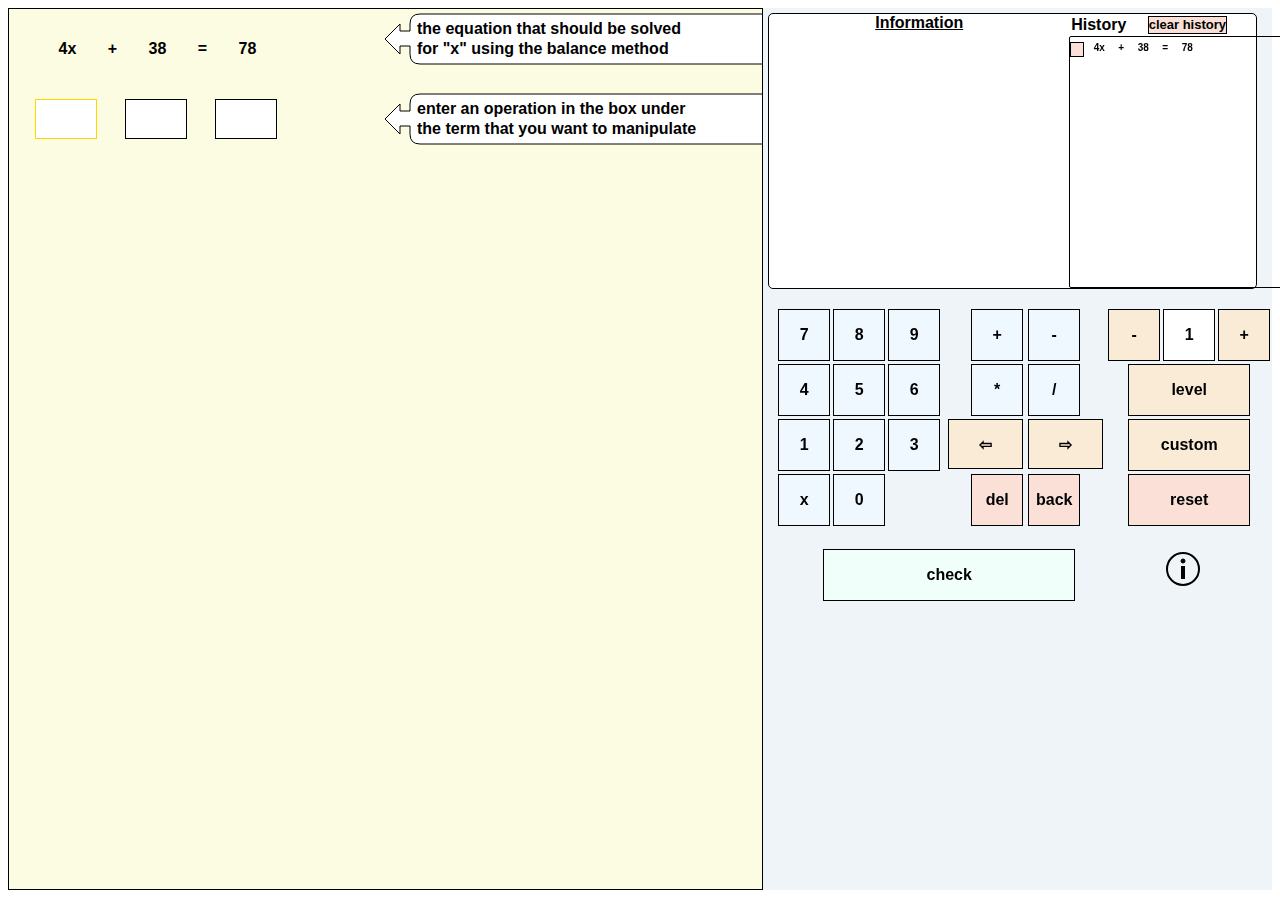
<file: equationtrainer/index.html>
<!DOCTYPE html>
<html lang="en">
<head>
    <meta charset="UTF-8">
    <meta name="viewport" content="width=device-width, initial-scale=1.0">
    <title>Ekvationlösningstränare</title>
    <link rel="stylesheet" href="style.css">
</head>
<body>
    <div id="screen">
        <div id="info-popup">
            <div id="window-bar">
                <div id="bar-middle">
                    <div id="close-button" onclick="infoPopup()">
                        <svg width="16px" height="16px" xmlns="http://www.w3.org/2000/svg">
                            <g>
                                <circle id="info-close" cx="8" cy="8" r="7" stroke="black" stroke-width="1" fill="rgb(249, 252, 255)" />
                                <line x1="4" y1="4" x2="12" y2="12" stroke="black" stroke-width="1"/>
                                <line x1="12" y1="4" x2="4" y2="12" stroke="black" stroke-width="1"/>
                            </g>
                        </svg>
                    </div>
                </div>
            </div>
            <div id="information">
                <h2>Introduction</h2>
                <p>
                    This program is designed to teach and improve your ability to solve equations using the balance method.
                    You are given an equation to solve (as indicated by the speech bubble to the right).
                    
                </p>
                <p>
                    To solve the equation, you have to enter the appropriate operation or operations under the corresponding term. 
                    For instance, if the equation is
                </p>
                <p>
                    2x - 5 = 15
                </p>
                <p>
                    you will need to enter "+5" under both the term "5" and the term "15": i.e.
                </p>
                <p>
                    2x - 5 = 15 <br> &nbsp;&nbsp;&nbsp;&nbsp;&nbsp;+5&nbsp;&nbsp;&nbsp;+5
                </p>
                <p>
                    After the "check" button is pressed the equation will change to, 
                </p>
                <p>
                    2x = 20
                </p>
                <p>
                    To complete the solution you will then have to enter "/2" under both the "2x" and "20" terms: i.e.
                </p>
                <p>
                    2x = 20 <br> /2&nbsp;&nbsp;&nbsp;/2

                </p>
                <p>
                    ...and thus you will get...
                </p>
                <p>
                    x = 10
                </p>
                <br>
                <h2>
                    Allowed operations
                </h2>
                <p>
                    The following operations are allowed to be entered under terms:
                </p>
                <p>
                    Additions: "+a", "+a/b", "+ax", "+ax/b", "+a/bx" (where "a" and "b" are integers).
                </p>
                <p>
                    Subtractions: "-a", "-a/b", "-ax", "-ax/b", "-a/bx" (where "a" and "b" are integers).
                </p>
                <p>
                    Multiplications: "*a", "*-a", "*a/b", "*-a/b", "*ax", "*-ax", "*ax/b", "*-a/bx", (where "a" and "b" are integers).
                </p>
                <p>
                    Divisions: "/a", "/-a", "/a/b", "/-a/b", "/ax", "/-ax", "/ax/b", "/-a/bx", (where "a" and "b" are integers).
                </p>
                <p>
                    Remember, in all cases except extensions and reductions, operations on both the left-hand-side and right-hand-side have to be equivalent and, as I have not 
                    included brackets, multiplication and division must be carried out on all the terms of the equation: i.e.
                </p>
                <p>
                    2x - 5 = 15 <br> /2&nbsp;&nbsp;&nbsp;/2&nbsp;&nbsp;&nbsp;/2
                </p>
                <p>
                    You can extend fractions by using "*a/a" and reduce them by using "/a/a" (however, reduction is generally
                    done automatically by the program.). An example of extension,
                </p>
                <p>
                    2x/3 - 5 = 15 + x/4 <br> *4/4&nbsp;&nbsp;&nbsp;&nbsp;&nbsp;&nbsp;&nbsp;&nbsp;&nbsp;&nbsp;&nbsp;&nbsp;&nbsp;&nbsp;&nbsp;&nbsp;&nbsp;*3/3
                </p>
                <p>
                    ...will result in,
                </p>
                <p>
                    8x/12 - 5 = 15 + 3x/12
                </p>
                <p>
                    The program will prohibit the entering of incorrect operations.
                </p>
                <br>
                <h2>
                    Tips
                </h2>
                <p>
                    Carry out additions and subtractions first and only multiply or divide when there are 
                    single terms on the right- and left-hand-sides.
                </p>
            </div>
        </div>
        <div id="left">
            <div id="row-group-1" class="row-group">
                <div id="row-1" class="row">
                    <div id="p11" class="plhs">
                        <div class="int">4</div>
                    </div>
                    <div id="o12o" class="plhs">
                        <div class="int">-</div>
                    </div>
                    <div id="p12" class="plhs">
                        <div class="num">2x</div>
                        <div class="int">3</div>
                    </div>
                    <div class="plhs">
                        <div class="int">=</div>
                    </div>
                    <div id="p13" class="prhs">
                        <div class="num">6x</div>
                        <div class="int">3</div>
                    </div>
                    <div id="o14o" class="prhs">
                        <div class="int">+</div>
                    </div>
                    <div id="p14" class="prhs">
                        <div class="int">2</div>
                    </div>
                </div>
                <div id="row-info-1" class="row-info" >
                    <svg width="400px" height="60px" xmlns="http://www.w3.org/2000/svg">
                        <path d="M5 30 L20 15 L20 22 L30 22 L30 15 Q30 5 40 5 L390 5 Q400 5 400 15 L400 45 Q 400 55 390 55 L40 55 Q 30 55 30 45 L30 37 L20 37 L20 45 L5 30" stroke="black" fill="white"/>
                        <text X="37" Y="25" >the equation that should be solved</text>
                        <text X="37" Y="45" >for "x" using the balance method</text>
                    </svg>
                </div>
            </div>
            <div id="bal-group-1" class="bal-group">
                <div id="bal-1" class="bal">
                    <div id="b11" class="blhs" onmousedown="select(id)">*4/4</div>
                    <div id="b12b" class="blank"></div>
                    <div id="b12" class="blhs" onmousedown="select(id)">*2</div>
                    <div id="b13b" class="blank"></div>
                    <div id="b13" class="brhs" onmousedown="select(id)">*2</div>
                    <div id="b14b" class="blank"></div>
                    <div id="b14" class="brhs" onmousedown="select(id)"></div>
                </div>
                <div id="bal-info-1" class="bal-info" >
                    <svg width="400px" height="60px" xmlns="http://www.w3.org/2000/svg">
                        <path d="M5 30 L20 15 L20 22 L30 22 L30 15 Q30 5 40 5 L390 5 Q400 5 400 15 L400 45 Q 400 55 390 55 L40 55 Q 30 55 30 45 L30 37 L20 37 L20 45 L5 30" stroke="black" fill="white"/>
                        <text X="37" Y="25" >enter an operation in the box under</text>
                        <text X="37" Y="45" >the term that you want to manipulate</text>
                    </svg>
                </div>
            </div>
        </div>
    
        <div id="right">
            <div id="display">
                <div id="info">
                    <div id="info-title">
                        <div>Information</div>
                    </div>
                    <div id="info-screen"></div>
                </div>
                <div id="history">
                    <div id="history-title">
                        <div>History</div>
                        <div id="title-button" onclick="clearHistory()">clear history</div>
                    </div>
                    <div id="history-outside">
                    <div id="history-shell"></div>
                </div>
                </div>
            </div>
            <div id="keyboard">
                <div id="keypad">
                    <div id="7" class="button" onclick="enter('7')">7</div>
                    <div id="8" class="button" onclick="enter('8')">8</div>
                    <div id="9" class="button" onclick="enter('9')">9</div>
                    <div id="4" class="button" onclick="enter('4')">4</div>
                    <div id="5" class="button" onclick="enter('5')">5</div>
                    <div id="6" class="button" onclick="enter('6')">6</div>
                    <div id="1" class="button" onclick="enter('1')">1</div>
                    <div id="2" class="button" onclick="enter('2')">2</div>
                    <div id="3" class="button" onclick="enter('3')">3</div>
                    <div id="x" class="button" onclick="enter('x')">x</div>
                    <div id="0" class="button" onclick="enter('0')">0</div>
                    <div id="dummy"></div>
                </div>
                <div id="operations">
                    <div id="plus" class="button" onclick="enter('+')">+</div>
                    <div id="minus" class="button" onclick="enter('-')">-</div>
                    <div id="times" class="button" onclick="enter('*')">*</div>
                    <div id="divided" class="button" onclick="enter('/')">/</div>
                    <div id="left-arrow" class="arrow-button" onclick="moveThrough('left')">&#8678</div>
                    <div id="right-arrow" class="arrow-button" onclick="moveThrough('right')">&#8680</div>
                    <div id="del" class="button" onclick="del()">del</div>
                    <div id="clear" class="button" onclick="back()">back</div>
                </div>
                <div id="reset-etc">
                    <div id="level-row">
                        <div id="level-minus" class="button" onclick="changeLevel('down')">-</div>
                        <div  id="level-display" class="button">1</div>
                        <div id="level-plus" class="button" onclick="changeLevel('up')">+</div>
                    </div>
                    <div id="new" class="reset-button" onclick="newLevel()">level</div>
                    <div id="custom" class="reset-button" onclick="addEquation(2, emptyArray)">custom</div>
                    <div id="reset" class="reset-button" onclick="addEquation(3, newArray)">reset</div>
                </div>
                <div id="check" class="check-button" onclick="check()">check</div>
                <div id="info-button" onclick="infoPopup()">
                    <svg width="40px" height="40px" xmlns="http://www.w3.org/2000/svg">
                        <g>
                            <circle id="info-button" cx="20" cy="20" r="16" stroke="black" stroke-width="2" fill="rgb(239, 244, 248)"/>
                            <circle cx="20" cy="12" r="2" stroke="black" fill="black"/>
                            <line x1="20" y1="17" x2="20" y2="30" stroke="black" stroke-width="4"/>
                        </g>
                    </svg>
                </div>             
            </div>
        </div>
    </div>

    <script src="script.js"></script>
</body>
</html>
</file>
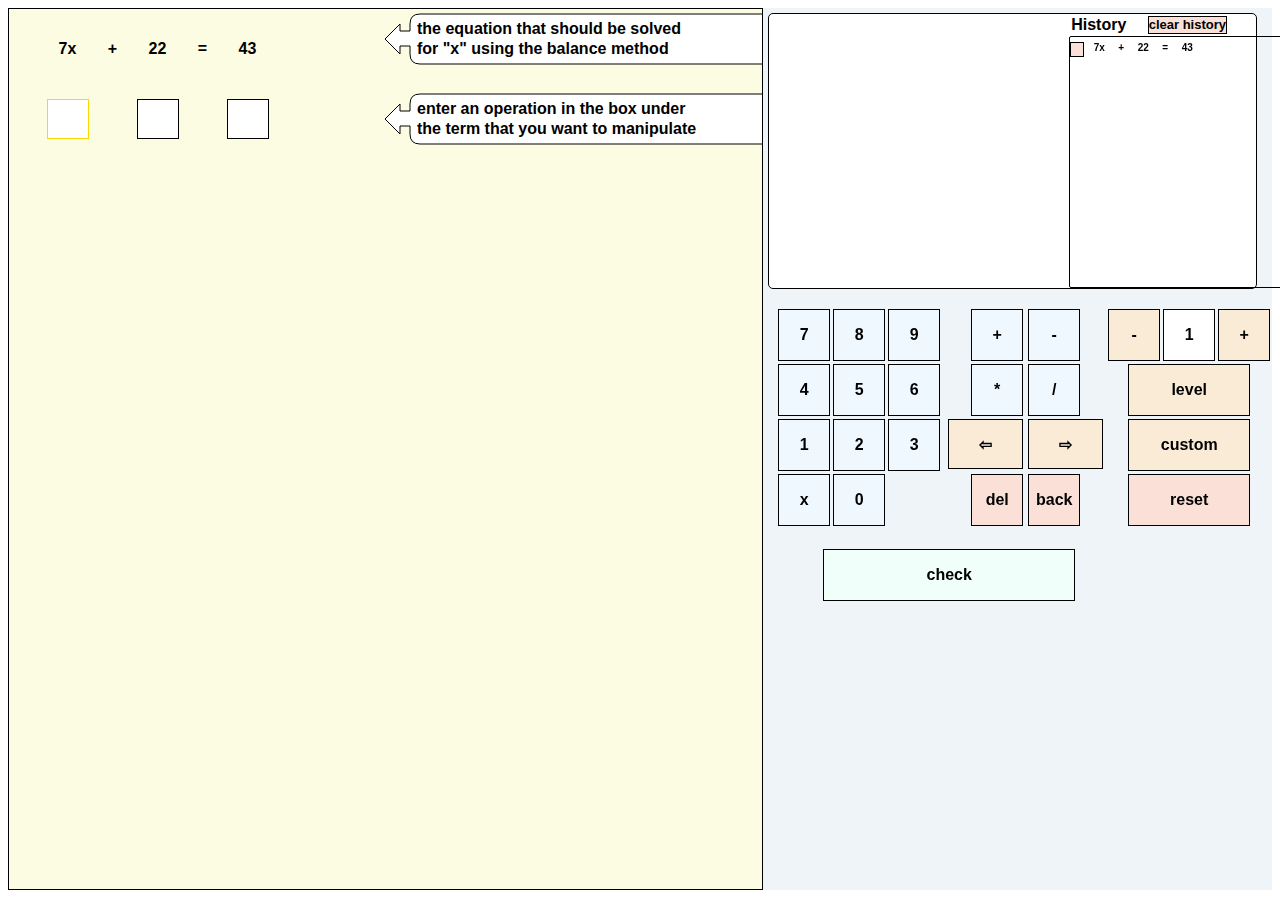
<file: equationtrainer/app.html>
<!DOCTYPE html>
<html lang="en">
<head>
    <meta charset="UTF-8">
    <meta name="viewport" content="width=device-width, initial-scale=1.0">
    <title>Ekvationlösningstränare</title>
    
    <style type="text/css">
        * {
    font-family: Verdana, Geneva, Tahoma, sans-serif;
    font-weight: bold;
}

#screen {
    display: grid;
    grid-template-columns:  59vw 39vw;
    grid-template-rows: 98vh;
    background-color: rgb(239, 244, 248);
}

#left {
    grid-area: 1/1/2/2;
    padding-left: 3vw;
    overflow-y: scroll;
    max-height: 98vh;
    border: solid black 1px;
    background-color: rgb(252, 252, 227);
}

#right {
    grid-area: 1/2/2/3;
    max-height: 98vh;
    background-color: rgb(239, 244, 248);;
}

.row-group {
    display: grid;
    grid-template-columns: 280px 280px;
    grid-template-rows: 80px;
    column-gap: 40px;
}


.row {
    grid-area: 1/1/2/2;
    display: grid;
    grid-template-columns: repeat(7, 40px);
    grid-template-rows: 80px;
    column-gap: 5px;
}

.row-info {
    grid-area: 1/2/2/3;
    min-width: 280px;
    max-height: 60px;
    margin-left: 1vw;
}

.bal-group {
    display: grid;
    grid-template-columns: 280px 280px;
    grid-template-rows: 80px;
    column-gap: 40px;
}

.bal {
    grid-area: 1/1/2/2;
    display: grid;
    grid-template-columns: repeat(7, 40px);
    grid-template-rows: 40px;
    padding-top: 10px;
    padding-bottom: 10px;
    column-gap: 5px;
}

.bal-info {
    grid-area: 1/2/2/3;
    min-width: 280px;
    max-height: 60px;
    margin-left: 1vw;
}

.plhs {
    display: flex;
    flex-direction: column;
    justify-content: center;
}

.prhs {
    display: flex;
    flex-direction: column;
    justify-content: center;
}

.num {
    border-bottom: solid black 1px;
    text-align: center;
}

.int {
    text-align: center;
}

.blhs {
    display: flex;
    flex-direction: column;
    border: solid black 1px;
    justify-content: center;
    text-align: center;
    width:40px;
    background-color: white;
}

.brhs {
    display: flex;
    flex-direction: column;
    border: solid black 1px;
    justify-content: center;
    text-align: center;
    width:40px;
    background-color: white;
}

.a-num {
    display: flex;
    flex-direction: column;
    border: solid black 1px;
    justify-content: center;
    text-align: center;
    min-width: 40px;
    min-height: 40px;
}
.a-int {
    display: flex;
    flex-direction: column;
    border: solid black 1px;
    justify-content: center;
    text-align: center;
    min-width: 40px;
    min-height: 40px;
}

#keyboard {
    display: grid;
    grid-template-columns: 130px 130px 130px;
    grid-template-rows: 200px 50px;
    gap: 40px;
    margin: 20px 0 0 15px;
}

#keypad {
    grid-area: 1/1/2/2;
    display: grid;
    grid-template-columns: 50px 50px 50px;
    grid-template-rows: 50px 50px 50px 50px;
    gap: 5px;
}

#operations {
    grid-area: 1/2/2/3;
    display: grid;
    grid-template-columns: 75px 75px;
    grid-template-rows: 50px 50px 50px 50px;
    gap: 5px;
}

#check {
    grid-area: 2/1/3/3;
    display: flex;
    flex-direction: column;
    justify-content: center;
    text-align: center;
    border: solid black 1px;
    background-color: rgb(240, 255, 250);
    width: 250px;
    height: 50px;
    margin-left: 45px;
    cursor: pointer;
    
}

#check:hover {
    background-color: aquamarine;
}


.button {
    border: solid black 1px;
    width: 50px;
    height: 50px;
    display: flex;
    background-color: aliceblue;
    flex-direction: column;
    justify-content: center;
    text-align: center;
    cursor: pointer;
}
.button:hover {
    background-color: aqua;
}

#dummy {
    width: 50px;
    height: 50px;
}

#plus {
    margin-left: 23px;
}
#times {
    margin-left: 23px;
}
#del {
    margin-left: 23px;
}
.arrow-button {
    border: solid black 1px;
    display: flex;
    flex-direction: column;
    justify-content: center;
    background-color: antiquewhite;
    text-align: center;
    cursor: pointer;
}

.arrow-button:hover {
    background-color: rgb(225, 181, 68);
}

#display {
    display: grid;
    grid-template-columns: 300px 218px;
    border: solid black 1px;
    border-radius: 5px;
    margin: 5px 5px 0 5px;
    background-color: rgb(255, 255, 255);
}

#info-screen {
    margin: 5px 10px 5px 10px;
    min-width: 300px;
    min-height: 200px;
    text-align: center;
}
#reset-etc {
    display: grid;
    grid-template-rows: 50px 50px 50px 50px;
    grid-template-columns: 150px;
    row-gap: 5px;
    margin-left: -10px;
}
#level-row {
    display: grid;
    grid-template-columns: 50px 50px 50px;
    grid-template-rows: 50px;
    column-gap: 5px;
}
.reset-button {
    border: solid black 1px;
    display: flex;
    flex-direction: column;
    justify-content: center;
    background-color: antiquewhite;
    text-align: center;
    margin-left: 20px;
    min-height: 50px;
    max-width: 120px;
    cursor: pointer;
}


.reset-button:hover {
    background-color: rgb(225, 181, 68); 
}

#del {
    background-color: rgb(250, 224, 215);
}

#del:hover {
    background-color: lightcoral;
}

#clear {
    background-color: rgb(250, 224, 215);
}

#clear:hover {
    background-color: lightcoral;
}

#reset {
    background-color: rgb(250, 224, 215);
}

#reset:hover {
    background-color: lightcoral;
}

#level-minus, #level-plus {
    background-color: antiquewhite;
}

#level-minus:hover, #level-plus:hover {
    background-color: rgb(225, 181, 68);
}

#level-display {
    background-color: rgb(255, 255, 255);
    
}

#restart {
    margin-top: 10%;
    display: flex;
    flex-direction: column;
    justify-content: center;
    text-align: center;
    height: 80%;
    width: 80%;
    border: solid black 1px;
    background-color: rgb(240, 255, 250);
}

#restart:hover {
    background-color: aquamarine;
}

#history {
    display: flex;
    flex-direction: column;
    align-content: left;
    justify-content: flex-start;
    
    
}




#history-outside {
    display: flex;
    flex-direction: column;
    align-content: left;
    justify-content: top;
    overflow-y: scroll;
    overflow-x: hidden;
    max-height: 250px;
    min-height: 250px;
    border: solid black 1px;
    border-radius: 2px;
}

#history-shell {
    display: flex;
    flex-direction: column;
    align-items: left;
    justify-content: top;
    /*transform: scale(0.5);*/
}

#history-title {
    display: flex;
    flex-direction: row;
    padding: 2px;
}

#title-button {
    margin-left: 10%;
    cursor: pointer;
    font-size: small;
    border: solid black 1px;
    background-color: rgb(250, 224, 215);
}

#title-button:hover {
    background-color: lightcoral;
}

.history-container {
    display: flex;
    flex-direction: row;
    justify-items: flex-start;
    
    max-height: 60px;
}

.button-container {
    display: flex;
    flex-direction: column;
    justify-content: center;
}

.history-button {
    cursor: pointer;
    display: flex;
    flex-direction: column;
    max-height: 13px;
    max-width: 12px;
    min-height: 13px;
    min-width: 12px;
    background-color:  rgb(250, 224, 215);
    border: solid black 1px;
    justify-content: center;
}

.history-button:hover {
    background-color: lightcoral;
}

.history-row {
    cursor: pointer;
    display: grid;
    grid-template-columns: repeat(7, 20px);
    grid-template-rows: 20px;
    column-gap: 2px;
    max-height: 20px;
    font-size: 10px;
    padding-bottom: 5px;
    margin-left: 5px;
}

.history-row:hover {
    border: dotted black 1px;
}

    </style>
</head>
<body>
    <div id="screen">
        <div id="left">
            <div id="row-group-1" class="row-group">
                <div id="row-1" class="row">
                    <div id="p11" class="plhs">
                        <div class="int">4</div>
                    </div>
                    <div id="o12o" class="plhs">
                        <div class="int">-</div>
                    </div>
                    <div id="p12" class="plhs">
                        <div class="num">2x</div>
                        <div class="int">3</div>
                    </div>
                    <div class="plhs">
                        <div class="int">=</div>
                    </div>
                    <div id="p13" class="prhs">
                        <div class="num">6x</div>
                        <div class="int">3</div>
                    </div>
                    <div id="o14o" class="prhs">
                        <div class="int">+</div>
                    </div>
                    <div id="p14" class="prhs">
                        <div class="int">2</div>
                    </div>
                </div>
                <div id="row-info-1" class="row-info" >
                    <svg width="400px" height="60px" xmlns="http://www.w3.org/2000/svg">
                        <path d="M5 30 L20 15 L20 22 L30 22 L30 15 Q30 5 40 5 L390 5 Q400 5 400 15 L400 45 Q 400 55 390 55 L40 55 Q 30 55 30 45 L30 37 L20 37 L20 45 L5 30" stroke="black" fill="white"/>
                        <text X="37" Y="25" >the equation that should be solved</text>
                        <text X="37" Y="45" >for "x" using the balance method</text>
                    </svg>
                </div>
            </div>
            <div id="bal-group-1" class="bal-group">
                <div id="bal-1" class="bal">
                    <div id="b11" class="blhs" onmousedown="select(id)">*4/4</div>
                    <div id="b12b" class="blank"></div>
                    <div id="b12" class="blhs" onmousedown="select(id)">*2</div>
                    <div id="b13b" class="blank"></div>
                    <div id="b13" class="brhs" onmousedown="select(id)">*2</div>
                    <div id="b14b" class="blank"></div>
                    <div id="b14" class="brhs" onmousedown="select(id)"></div>
                </div>
                <div id="bal-info-1" class="bal-info" >
                    <svg width="400px" height="60px" xmlns="http://www.w3.org/2000/svg">
                        <path d="M5 30 L20 15 L20 22 L30 22 L30 15 Q30 5 40 5 L390 5 Q400 5 400 15 L400 45 Q 400 55 390 55 L40 55 Q 30 55 30 45 L30 37 L20 37 L20 45 L5 30" stroke="black" fill="white"/>
                        <text X="37" Y="25" >enter an operation in the box under</text>
                        <text X="37" Y="45" >the term that you want to manipulate</text>
                    </svg>
                </div>
            </div>
        </div>
    
        <div id="right">
            <div id="display">
                <div id="info-screen"></div>
                <div id="history">
                    <div id="history-title">
                        <div>History</div>
                        <div id="title-button" onclick="clearHistory()">clear history</div>
                    </div>
                    <div id="history-outside">
                    <div id="history-shell"></div>
                </div>
                </div>
            </div>
            <div id="keyboard">
                <div id="keypad">
                    <div id="7" class="button" onclick="enter('7')">7</div>
                    <div id="8" class="button" onclick="enter('8')">8</div>
                    <div id="9" class="button" onclick="enter('9')">9</div>
                    <div id="4" class="button" onclick="enter('4')">4</div>
                    <div id="5" class="button" onclick="enter('5')">5</div>
                    <div id="6" class="button" onclick="enter('6')">6</div>
                    <div id="1" class="button" onclick="enter('1')">1</div>
                    <div id="2" class="button" onclick="enter('2')">2</div>
                    <div id="3" class="button" onclick="enter('3')">3</div>
                    <div id="x" class="button" onclick="enter('x')">x</div>
                    <div id="0" class="button" onclick="enter('0')">0</div>
                    <div id="dummy"></div>
                </div>
                <div id="operations">
                    <div id="plus" class="button" onclick="enter('+')">+</div>
                    <div id="minus" class="button" onclick="enter('-')">-</div>
                    <div id="times" class="button" onclick="enter('*')">*</div>
                    <div id="divided" class="button" onclick="enter('/')">/</div>
                    <div id="left-arrow" class="arrow-button" onclick="moveThrough('left')">&#8678</div>
                    <div id="right-arrow" class="arrow-button" onclick="moveThrough('right')">&#8680</div>
                    <div id="del" class="button" onclick="del()">del</div>
                    <div id="clear" class="button" onclick="back()">back</div>
                </div>
                <div id="reset-etc">
                    <div id="level-row">
                        <div id="level-minus" class="button" onclick="changeLevel('down')">-</div>
                        <div  id="level-display" class="button">1</div>
                        <div id="level-plus" class="button" onclick="changeLevel('up')">+</div>
                    </div>
                    <div id="new" class="reset-button" onclick="addEquation(1, newArray)">level</div>
                    <div id="custom" class="reset-button" onclick="addEquation(2, emptyArray)">custom</div>
                    <div id="reset" class="reset-button" onclick="addEquation(3, newArray)">reset</div>
                </div>
                <div id="check" class="check-button" onclick="check()">check</div>
            </div>
        </div>
    </div>

    <script type="text/javascript" >
    // Global variables
let row = 1;
let available = ["b11", "b12", "b13", "b14"]
let index = 0
let selected = available[index];
let stopped = false
let creating = false
let emptyArray = ["", "", "", "", "", "", "", "", "", ""]
let testArray = ["2x", "3", "-", "5", "1", "4", "5", "+", "2x", "1"]
let newArray = ["2x", "3", "-", "5", "1", "4", "5", "+", "2x", "1"]
let history = {}
let historyId = 0
let level = 1

createEquation()
console.log(newArray)
addEquation(1, newArray)
console.log(newArray)

const warningsText = (warning, args) => {
    let warningsText = ""
    if (warning === "x-fault") {
        warningsText = `When manipulating an expression by addition or subtraction,
            it is important that the terms have a similar value.<br><br>Terms that contain "x"
            have an unknown value and thus one cannot add or subtract them with a known
            value and vice-versa.<br><br>`
        if (args.length === 1) {
            warningsText += `Please look at position ${args[0]}.`
        } else if (args.length === 2) {
            warningsText += `Please look at positions ${args[0]} and ${args[1]}.`
        } else if (args.length === 3) {
            warningsText += `Please look at positions ${args[0]}, ${args[1]} and ${args[2]}.`
        } else if (args.length === 4) {
            warningsText += `Please look at all the positions.`
        }
    } else if (warning === "addition-fault") {
        if (args.length === 1) {
            warningsText = ""
        } else if (args.length === 2) {
            warningsText = ""
        } else if (args.length === 3) {
            warningsText = ""
        } else if (args.length === 3) {
            warningsText = ""
        }
    } else if (warning === "extend-fault") {
        let operation = args[0]
        if (args.length === 1) {
            warningsText = ""
        } else if (args.length === 2) {
            warningsText = ""
        } else if (args.length === 3) {
            warningsText = ""
        } else if (args.length === 3) {
            warningsText = ""
        }
        warningsText = `When you ${operation ? 'extend' : 'reduce'} a fraction,
        you should be ${operation ? 'multiplying' : 'dividing'} by a fraction that
        is equivalent to one: i.e. ${args[1]}/${args[1]} or ${args[2]}/${args[2]}`

    } else if (warning === "balance-fault") {
        console.log("running")
        warningsText = `When balancing an equation, one needs to have exactly the same operations
         manipulating expressions on both sides of the equation.<br><br> I see you have the equivalent of 
         ${args[0]} on the left hand side and ${args[1]} on the right: they are not the same.`
    } else if (warning === "multiplication-fault") {
        if (args.length === 1) {
            warningsText = ""
        } else if (args.length === 2) {
            warningsText = ""
        } else if (args.length === 3) {
            warningsText = ""
        } else if (args.length === 3) {
            warningsText = ""
        }
    }
    return warningsText

}

// Select the first available position in the first balance row
select(available[0])


// Add event listeners
document.addEventListener("keydown", handleKeydown);

function restart() {
    stopped = false
    creating = false
    createEquation()
    addEquation(1, newArray)
    element("row-info-1").innerHTML = `<svg width="280px" height="60px" xmlns="http://www.w3.org/2000/svg">
    <path d="M5 30 L20 15 L20 22 L30 22 L30 15 Q30 5 40 5 L270 5 Q280 5 280 15 L280 45 Q 280 55 270 55 L40 55 Q 30 55 30 45 L30 37 L20 37 L20 45 L5 30" stroke="black" fill="white"/>
    <text X="37" Y="25" >the equation that should be solved</text>
    <text X="37" Y="45" >for "x" using the balance method</text>
</svg>`
}

function changeLevel(direction) {
    if (direction === "up") {
        if (level < 9) {
            level++
        } else {
            level = 9
        }
    } else {
        if (level > 1) {
            level--
        } else {
            level = 1
        }
    }
    element("level-display").innerHTML = level
}

function createEquation() {
    newArray = ["", "", "", "", "", "", "", "", "", ""]
    let x1 = Math.round(Math.random() * 8 + 1)
    let x2 = Math.round(Math.random() * 8 + 1)
    let x1b = Math.round(Math.random() * 8 + 1)
    let x2b = Math.round(Math.random() * 8 + 1)
    let nox1 = Math.round(Math.random() * 99 + 1)
    let nox2 = Math.round(Math.random() * 99 + 1)
    let nox1b = Math.round(Math.random() * 8 + 1)
    let nox2b = Math.round(Math.random() * 8 + 1)
    let opp1 = Math.round(Math.random() * 100) < 50 ? "+" : "-";
    let opp2 = Math.round(Math.random() * 100) < 50 ? "+" : "-";
    let gx1 = gcd(x1, x1b)
    let gx2 = gcd(x2, x2b)
    let g1 = gcd(nox1, nox1b)
    let g2 = gcd(nox2, nox2b)
    let x1n = (x1 / gx1).toString() + "x"
    let x1d = x1b / gx1
    let x2n = (x2 / gx2).toString() + "x"
    let x2d = x2b / gx2
    nox1 = nox1 / g1
    nox1b = nox1b / g1
    nox2 = nox2 / g2
    nox2b = nox2b / g2
//for levels one and two
    let final = Math.round(Math.random() * 20 + 1)
    let numbers = level === 1 ? final * (x1 / gx1) : Math.round(Math.random() * 100) < 50 ? final * (x1 / gx1) : final * (x1 / gx1) * (-1)
    let num2 = 0
    let num1 = Math.round(Math.random() * numbers + 1)
// for level four
    let solution = Math.round(Math.random() * 20 + 1)
    solution = Math.round(Math.random() * 100) < 50 ? solution : solution*(-1)
    let multiple = solution * x1
    let x14 = Math.round(Math.random()*x1 + 1)
    let x24 = 0
    let num4 = 0
    let num3 = Math.round(Math.random() * multiple + 1)


    while (num2 === 0) {
        num1 = Math.round(Math.random() * numbers + 1); // Regenerate num1
        num2 = opp1 === "+" ? numbers + num1 : numbers - num1;
    }

    while (num4 === 0) {
        num3 = Math.round(Math.random() * multiple + 1); // Regenerate num1
        num4 = opp1 === "+" ? (multiple + num3)*(-1) : (num3 - multiple);
    }

    while (x24 === 0) {
        x14 = Math.round(Math.random()*x1 + 1)
        x24 = opp2 === "+" ? (x1 - x14)*(-1) : (x14 - x1)
    }

    let flip = Math.round(Math.random() * 100) < 50
    let x114 = `${flip ? x14 : x24}x`
    let x224 = `${flip ? x24 : x24}x`
    num1 = num1.toString()
    num3 = num3.toString()
    num4 = num4.toString()

    console.log(final, numbers, num1, num2)
    let xOneNum
    let xOneZero
    let xTwoFive
    let noxOneNum
    let noxTwoNum

    if (level === 1) {
        newArray[0] = x1n
        newArray[1] = 1
        newArray[2] = opp1
        newArray[3] = num1
        newArray[4] = 1
        newArray[5] = num2
        newArray[6] = 1
        newArray[7] = ""
        newArray[8] = ""
        newArray[9] = ""
    }
    if (level === 2) {
        xOneZero = Math.round(Math.random() * 100) < 50 ? true : false;
        numOneMinus = Math.round(Math.random() * 100) < 50 ? true : false;
        numTwoMinus = Math.round(Math.random() * 100) < 50 ? true : false;
        newArray[0] = xOneZero ? x1n : opp1 === "+" ? num1 : num1[0] === "-" ? num1.replace("-", "") : "-" + num1
        newArray[1] = 1
        newArray[2] = !xOneZero ? opp2 : opp1 === "-" && num1[0] === "-" ? "+" : opp1 === "+" && num1[0] !== "-" ? "+" : "-"
        newArray[3] = !xOneZero ? x1n : opp1 === "-" && num1[0] === "-" ? num1.replace("-", "") : opp1 === "+" && num1[0] !== "-" ? num1 : num1.replace("-", "")
        newArray[4] = 1
        newArray[5] = num2
        newArray[6] = 1
        newArray[7] = ""
        newArray[8] = ""
        newArray[9] = ""
    }
    if (level === 3) {
        newArray[0] = "x"
        newArray[1] = x1b
        newArray[2] = opp1
        newArray[3] = nox1
        newArray[4] = 1
        newArray[5] = nox2
        newArray[6] = 1
        newArray[7] = ""
        newArray[8] = ""
        newArray[9] = ""
    }
    if (level === 4) {
        newArray[0] = x114
        newArray[1] = 1
        newArray[2] = num3[0] === "+" ? "+" : "-"
        newArray[3] = num3[0] === "+" ? num3 : num3.replace("-", "")
        newArray[4] = 1
        newArray[5] = num4
        newArray[6] = 1
        newArray[7] = x224[0] === "+" ? "+" : "-"
        newArray[8] = x224[0] === "+" ? x224 : x224.replace("-", "")
        newArray[9] = 1
    }
    if (level === 5) {
        newArray[0] = x1n
        newArray[1] = x1d
        newArray[2] = opp1
        newArray[3] = nox1
        newArray[4] = nox1b
        newArray[5] = nox2
        newArray[6] = nox2b
        newArray[7] = opp2
        newArray[8] = x2n
        newArray[9] = x2d
    }
    if (level === 6) {
        xOneNum = Math.round(Math.random() * 100) < 50 ? true : false;
        newArray[0] = xOneNum ? x1n : x1d
        newArray[1] = xOneNum ? x1d : x1n
        newArray[2] = opp1
        newArray[3] = nox1
        newArray[4] = 1
        newArray[5] = nox2
        newArray[6] = 1
        newArray[7] = ""
        newArray[8] = ""
        newArray[9] = ""
    }
    if (level === 7) {
        xOneNum = Math.round(Math.random() * 100) < 50 ? true : false;
        newArray[0] = xOneNum ? x1n : x1d
        newArray[1] = xOneNum ? x1d : x1n
        newArray[2] = opp1
        newArray[3] = nox1
        newArray[4] = nox1b
        newArray[5] = nox2
        newArray[6] = nox2b
        newArray[7] = ""
        newArray[8] = ""
        newArray[9] = ""
    }

    if (level === 8) {
        xOneNum = Math.round(Math.random() * 100) < 50 ? true : false;
        newArray[0] = xOneNum ? x1n : x1d
        newArray[1] = xOneNum ? x1d : x1n
        newArray[2] = opp1
        newArray[3] = nox1
        newArray[4] = nox1b
        newArray[5] = nox2
        newArray[6] = nox2b
        newArray[7] = opp2
        newArray[8] = xOneNum ? x2n : x2d
        newArray[9] = xOneNum ? x2d : x2n
    }
    if (level === 9) {
        xOneNum = Math.round(Math.random() * 100) < 50 ? true : false;
        noxOneNum = Math.round(Math.random() * 100) < 50 ? true : false;
        noxTwoNum = Math.round(Math.random() * 100) < 50 ? true : false;
        xOneZero = Math.round(Math.random() * 100) < 50 ? true : false;
        xTwoFive = Math.round(Math.random() * 100) < 50 ? true : false;
        if (xOneNum) {
            if (noxOneNum) {
                if (xOneZero) {
                    newArray[0] = x1n
                    newArray[1] = x1d
                    newArray[3] = nox1
                    newArray[4] = nox1b
                } else {
                    newArray[0] = nox1
                    newArray[1] = nox1b
                    newArray[3] = x1n
                    newArray[4] = x1d
                }
            } else {
                if (xOneZero) {
                    newArray[0] = x1n
                    newArray[1] = x1d
                    newArray[3] = nox1b
                    newArray[4] = nox1
                } else {
                    newArray[0] = nox1b
                    newArray[1] = nox1
                    newArray[3] = x1n
                    newArray[4] = x1d
                }
            }
        } else {
            if (noxOneNum) {
                if (xOneZero) {
                    newArray[0] = nox1
                    newArray[1] = nox1b
                    newArray[3] = x1d
                    newArray[4] = x1n
                } else {
                    newArray[0] = x1d
                    newArray[1] = x1n
                    newArray[3] = nox1
                    newArray[4] = nox1b
                }
            } else {
                if (xOneZero) {
                    newArray[0] = x1d
                    newArray[1] = x1n
                    newArray[3] = nox1b
                    newArray[4] = nox1
                } else {
                    newArray[0] = nox1b
                    newArray[1] = nox1
                    newArray[3] = x1n
                    newArray[4] = x1d
                }
            }

        }
        newArray[2] = opp1
        if (xOneNum) {
            if (noxTwoNum) {
                if (xTwoFive) {
                    newArray[5] = x2n
                    newArray[6] = x2d
                    newArray[8] = nox2
                    newArray[9] = nox2b
                } else {
                    newArray[5] = nox2
                    newArray[6] = nox2b
                    newArray[8] = x2n
                    newArray[9] = x2d
                }
            } else {
                if (xTwoFive) {
                    newArray[5] = x2n
                    newArray[6] = x2d
                    newArray[8] = nox2b
                    newArray[9] = nox2
                } else {
                    newArray[5] = nox2b
                    newArray[6] = nox2
                    newArray[8] = x2n
                    newArray[9] = x2d
                }
            }
        } else {
            if (noxTwoNum) {
                if (xTwoFive) {
                    newArray[5] = nox2
                    newArray[6] = nox2b
                    newArray[8] = x2d
                    newArray[9] = x2n
                } else {
                    newArray[5] = x2d
                    newArray[6] = x2n
                    newArray[8] = nox2
                    newArray[9] = nox2b
                }
            } else {
                if (xTwoFive) {
                    newArray[0] = x2d
                    newArray[1] = x2n
                    newArray[3] = nox2b
                    newArray[4] = nox2
                } else {
                    newArray[0] = nox2b
                    newArray[1] = nox2
                    newArray[3] = x2n
                    newArray[4] = x2d
                }
            }

        }
        newArray[7] = opp2
    }
}


/**
 * Helper function to replace document.getElementById(id).
 * @param {string} id - The ID of the element to retrieve.
 * @returns {HTMLElement} - A HTMLElement object.
 */
function element(id) {
    return document.getElementById(id);
}


/**
 * Helper function to replace document.getElementsByClassName(id).
 * @param {string} id - The class name of the elements to retrieve.
 * @returns {HTMLCollection} - A live HTMLCollection of elements with the specified class name.
 */
function className(id) {
    return document.getElementsByClassName(id);
}

const scrollToBottom = (id) => {
    const element = document.getElementById(id);
    element.scrollTop = element.scrollHeight;
}

const countChars = (str, char) => {
    let count = 0
    if (str === "") return 0;
    for (let x = 0; x < str.length; x++) {
        if (str[x] === char) count++;
    }
    return count
}


/**
 * Sets attributes for an element.
 * @param {HTMLElement} element - The element to set attributes on.
 * @param {Object} attributes - An object containing attribute key-value pairs.
 */
function setAttributes(element, attributes) {
    // Ensure that element is a DOM element
    if (typeof element === "string") {
        element = document.querySelector(element);
    }

    // Iterate over the attributes object and set each attribute
    for (let key in attributes) {
        if (attributes.hasOwnProperty(key)) {
            element.setAttribute(key, attributes[key]);
        }
    }
}


/**
 * Checks if two arrays contain the same items in the same quantities.
 *
 * @param {Array} arr1 - The first array to compare.
 * @param {Array} arr2 - The second array to compare.
 * @returns {boolean} - True if the arrays contain the same items in the same quantities, false otherwise.
 */
function arraysEqual(arr1, arr2) {
    if (arr1.length !== arr2.length) {
        return false;
    }
    const sortedArr1 = arr1.slice().sort();
    const sortedArr2 = arr2.slice().sort();
    for (let i = 0; i < sortedArr1.length; i++) {
        if (sortedArr1[i] !== sortedArr2[i]) {
            return false;
        }
    }
    return true;
}

/**
 * Calculates the greatest common divisor of two numbers.
 * @param {number} a - First number.
 * @param {number} b - Second number.
 * @returns {number} - The greatest common divisor.
 */
function gcd(a, b) {
    a = Math.abs(a);
    b = Math.abs(b);
    if (b > a) { let temp = a; a = b; b = temp; }
    while (b !== 0) {
        let c = a % b
        a = b
        b = c
    }
    return a
}


/**
 * Handles keydown events by performing different actions based on the pressed key.
 *
 * @param {KeyboardEvent} event - The keydown event object.
 */
function handleKeydown(event) {
    const key = event.key;
    if (stopped) return
    if (key === "Backspace") {
        del();
    } else if (key === "Enter") {
        check()
    } else if (key === "ArrowRight") {
        moveThrough("right")
    } else if (key === "ArrowLeft") {
        moveThrough("left")
    } else if (key === "/") {
        enter("/");
    } else if (key === "*") {
        enter("*");
    } else if (key === "-") {
        enter("-");
    } else if (key === "+") {
        enter("+");
    } else if (key === "x") {
        enter("x");
    } else if (key === "Escape") {
        addEquation(2, emptyArray);
    } else if (key === "Delete") {
        addEquation(1, newArray);
    } else if (!isNaN(key)) {
        enter(key);
    }
    //console.log(key);
}


function addEquation(flag, arr) {
    stopped = false
    element("info-screen").innerHTML = ""
    if (flag === 1) {
        createEquation()
    }
    let target = element("left");  // returns an element with id "left"

    // Convert HTMLCollection to an array
    let childrenArray = Array.from(target.children);

    // Iterate over the array and remove each child
    for (let child of childrenArray) {
        child.remove();
    }
    row = 1
    let newRowGroup = document.createElement("div")
    let newRow = document.createElement("div")
    let newRowInfo = document.createElement("div")
    setAttributes(newRowGroup, { "id": "row-group-1", "class": "row-group" })
    setAttributes(newRow, { "id": "row-1", "class": "row" })
    setAttributes(newRowInfo, { "id": "row-info-1", "class": "row-info" })

    newRowInfo.innerHTML = `<svg width="400px" height="60px" xmlns="http://www.w3.org/2000/svg">
    <path d="M5 30 L20 15 L20 22 L30 22 L30 15 Q30 5 40 5 L390 5 Q400 5 400 15 L400 45 Q 400 55 390 55 L40 55 Q 30 55 30 45 L30 37 L20 37 L20 45 L5 30" stroke="black" fill="white"/>
    <text X="37" Y="25" >the equation that should be solved</text>
    <text X="37" Y="45" >for "x" using the balance method</text>
</svg>`

    newRow.innerHTML = `    
        <div id="p11" class="plhs">
            <div id="p11a" class="a-num">${arr[0]}</div>
            <div id="p11b" class="a-int">${arr[1]}</div>
        </div>
        <div id="o12o" class="plhs">
            <div id="o12oa" class="a-int">${arr[2]}</div>
        </div>
        <div id="p12" class="plhs">
            <div id="p12a" class="a-num">${arr[3]}</div>
            <div id="p12b" class="a-int">${arr[4]}</div>
        </div>
        <div class="plhs">
            <div class="int">=</div>
            </div>
        <div id="p13" class="prhs">
            <div id="p13a" class="a-num">${arr[5]}</div>
            <div id="p13b" class="a-int">${arr[6]}</div>
        </div>
        <div id="o14o" class="prhs">
            <div id="o14oa" class="a-int">${arr[7]}</div>
        </div>
        <div id="p14" class="prhs">
            <div id="p14a" class="a-num">${arr[8]}</div>
            <div id="p14b" class="a-int">${arr[9]}</div>
        </div>
    `
    newRowGroup.appendChild(newRow)
    newRowGroup.appendChild(newRowInfo)
    target.appendChild(newRowGroup)
    creating = true
    available = ["p11a", "p11b", "o12oa", "p12a", "p12b", "p13a", "p13b", "o14oa", "p14a", "p14b"]
    selected = available[0]
    select(selected)

    //createHistory(arr)

    if (1 || 3) check()
}

function enter(key) {
    if (stopped) return
    let entered = element(selected).innerHTML
    const divChars = countChars(entered, "/")
    const xChars = countChars(entered, "x")
    lastEntered = ""
    if (entered !== "") {
        lastEntered = entered[entered.length - 1]
    } else {
        lastEntered = "m"
    }
    //console.log(entered, lastEntered)
    if (!creating) {
        if (key === "/" && ("+-/".includes(lastEntered) || divChars > 1)) return
        if (key === "*" && entered !== "") return
        if ("+-".includes(key) && !("/*".includes(lastEntered) || entered === "")) return
        if (key === "x" && !"0123456789-/+*".includes(lastEntered)) return
        if ("0123456789".includes(key) && !"0123456789-/+*".includes(lastEntered)) return
    } else {
        if ("/*".includes(key)) return
        if ("+-".includes(key) && selected[0] !== "o") return
        if ("123456789".includes(key) && (lastEntered === "x" || selected[0] === "o")) return
        if (key === "0" && (entered === "m" || entered === "") && element(selected).className === "a-int") return
        if (key === "x" && xChars > 1) return
    }
    element(selected).innerHTML += key;

}


/**
 * Remove the last character from the selected DOM elements innerHTML.
 * 
 * @param {string} selected - The ID of the selected element.
 */
function del() {
    if (stopped) return
    let expr = element(selected).innerHTML;
    element(selected).innerHTML = expr.slice(0, -1);
}

/**
 * Remove the last character from the selected DOM elements innerHTML.
 * 
 * @param {string} selected - The ID of the selected element.
 */
function back() {
    "running back"
    if (stopped) {
        return
    } else {
        element("info-screen").innerHTML = ""
        if (row === 1) return
        element(`bal-group-${row}`).remove()
        element(`row-group-${row}`).remove()
        row--
        element(`row-info-${row}`).style.display = "grid"
        element(`bal-group-${row}`).remove()
        createBalanceRow()
        available = []
        for (let x = 1; x < 5; x++) {
            if (element(`p${row}${x}`).children[0].innerHTML !== "" && element(`p${row}${x}`).children[0].innerHTML !== "0") {
                available.push(`b${row}${x}`)
            } else {
                element(`b${row}${x}`).style.display = "none"
                if (x === 1 || x === 2) {
                    element(`bal-${row}`).style.marginLeft = "80px"
                    element(`b${row}${2}b`).style.display = "none"
                } else {
                    element(`b${row}${4}b`).style.display = "none"
                }
            }
        }
        selected = available[0]
        select(selected)
    }
}


/**
 * Modifies the `available` array by prepending the `row` number to each ID.
 *
 * @param {Array<string>} available - An array of IDs to be modified.
 * @param {number} row - The row number to prepend to each ID.
 */
function setAvailable() {
    for (let x = 0; x < available.length; x++) {
        available[x] = `b${row}${available[x][available[x].length - 1]}`
    }
}


/**
 * Change the border color of the old selected element to black
 * and the new selected element to gold.
 *
 * @param {string} id - The ID of the newly selected element.
 * @param {string} selected - The ID of the currently selected element (global variable).
 */
function select(id) {
    if (stopped) return
    let rowText = row.toString()
    if (id.slice(1, 1 + rowText.length) === rowText) {
        element(selected).style.borderColor = "black";
        index = available.indexOf(id)
        selected = available[index];
        element(id).style.borderColor = "gold";
    }
}


/**
 * Change the border color of the old selected element to black,
 * choose a new selected element ID from the array of available IDs
 * and change the border color the new selected element to gold.
 *
 * @param {Array<string>} available - The array of available IDs.
 * @param {string} direction - A string to indicate if index should increase ore decrease 
 * @param {number} index - The index of the currently selected elements ID in the array of available IDs.
 * @param {string} selected - The ID of the currently selected element (global variable).
 */
function moveThrough(direction) {
    element(selected).style.borderColor = "black";
    if (direction === "right") {
        index = index < available.length - 1 ? index += 1 : 0;
        selected = available[index]
    } else {
        index = index > 0 ? index -= 1 : available.length - 1;
        selected = available[index]
    }
    element(selected).style.borderColor = "gold";
}


function checkWin() {
    console.log("check win")
    let plhsNum = ""; // String to hold the current row's left-hand-sides values
    let plhsDen = ""; // String to hold the current row's left-hand-sides values
    let prhsNum = ""; // String to hold the current row's right-hand-sides values
    let prhsDen = ""; // String to hold the current row's right-hand-sides values
    // Process the current row's elements to populate the p array
    for (let x = 1; x < 3; x++) {
        if (element(`p${row}${x}`).children[0].innerHTML !== "0") plhsNum += element(`p${row}${x}`).children[0].innerHTML
        if (element(`p${row}${x}`).children.length > 1) {
            if (element(`p${row}${x}`).children[1].innerHTML !== "0") plhsDen += element(`p${row}${x}`).children[1].innerHTML
        }
        if (element(`p${row}${x + 2}`).children[0].innerHTML !== "0") prhsNum += element(`p${row}${x + 2}`).children[0].innerHTML
        if (element(`p${row}${x + 2}`).children.length > 1) {
            if (element(`p${row}${x + 2}`).children[1].innerHTML !== "0") prhsDen += element(`p${row}${x + 2}`).children[1].innerHTML
        }
    }
    console.log(plhsNum, plhsDen, prhsNum, prhsDen)

    if ((((plhsNum === "x" && prhsNum !== "x") || (plhsNum === "1x" && prhsNum !== "1x")) && (plhsDen === "" || plhsDen === "1"))
        || ((prhsNum === "x" && plhsNum !== "x") || (prhsNum === "1x" && plhsNum !== "1x")) && (prhsDen === "" || prhsDen === "1")) {
        //element("info-screen").innerHTML = ""
        element(`bal-${row}`).innerHTML = ""
        element(`row-${row}`).style.borderBottom = "double"
        element(`row-${row}`).style.marginRight = "70px"
        element(`row-info-${row}`).innerHTML = `<div id="restart" onclick="restart()">click here for a new equation</div>`
        element(`bal-info-${row}`).style.display = "none"

        stopped = true

        console.log("You won")
    } else {
        return
    }

}

/**
 * Checks the added equation for mathematical rules
 */
function checkEquation() {
    let lhs = ""
    let rhs = ""
    let nums = []
    let dens = []
    for (let x of [0, 3, 5, 8]) {
        if (element(available[x]).innerHTML.includes("x") && element(available[x + 1]).innerHTML.includes("x")) {
            element(available[x]).innerHTML = element(available[x]).innerHTML.length > 1 ? element(available[x]).innerHTML.replace("x", "") : "1"
            element(available[x + 1]).innerHTML = element(available[x + 1]).innerHTML.length > 1 ? element(available[x + 1]).innerHTML.replace("x", "") : "1"
        }
        nums.push(element(available[x]).innerHTML)
        dens.push(element(available[x + 1]).innerHTML)
        if (element(available[x]).innerHTML === "" || element(available[x]).innerHTML === "0") {
            if (x === 0 || x === 3) {
                lhs += "0"
            } else {
                rhs += "0"
            }
        } else if (element(available[x]).innerHTML !== "") {
            if (element(available[x + 1]).innerHTML === "1" || element(available[x + 1]).innerHTML === "") {
                if (x === 0 || x === 3) {
                    lhs += element(available[x]).innerHTML
                } else {
                    rhs += element(available[x]).innerHTML
                }

            } else {
                if (x === 0 || x === 3) {
                    lhs += element(available[x]).innerHTML
                    lhs += element(available[x + 1]).innerHTML
                } else {
                    rhs += element(available[x]).innerHTML
                    rhs += element(available[x + 1]).innerHTML
                }

            }
        }
    }
    return { lhs, rhs, nums, dens }
}

function checkForZeros() {
    let zeros = []
    for (let x = 1; x < 5; x++) {
        if (element(`p1${x}`).children[0].innerHTML === "0" || element(`p1${x}`).children[0].innerHTML === "") {
            element(`p1${x}`).children[0].innerHTML === "0"
            element(`p1${x}`).children[1].innerHTML === "0"
            zeros.push(`${x}`)
        }
    }
    return zeros
}

function changeXToOneX(x) {
    if (element(`p1${x}`).children[1].innerHTML === "") element(`p1${x}`).children[1].innerHTML = "1"
    if (element(`p1${x}`).children[0].innerHTML === "x") element(`p1${x}`).children[0].innerHTML = "1x"
    if (element(`p1${x}`).children[0].innerHTML === "-x") element(`p1${x}`).children[0].innerHTML = "-1x"
    if (element(`p1${x}`).children[1].innerHTML === "x") element(`p1${x}`).children[1].innerHTML = "1x"
}

function completeCheckWithAddEquation() {
    creating = false
    let values = []
    target = element(`row-1`)
    let targetChildren = Array.from(target.children)
    console.log(targetChildren)
    
        /*for (let x = 0; x < targetChildren.length; x++) {
            if (x !== 1 || x!== 3 || x !== 5) {
                values.push(targetChildren[x].children[0].innerHTML)
                targetChildren[x].children.length > 1 ? values.push(targetChildren[x].children[1].innerHTML) : values.push("1")

            } else if (x !== 1 || x !== 5) {
                values.push(targetChildren[x].children[0].innerHTML)
            }
            
        }*/

       values = [
        targetChildren[0].children[0].innerHTML,
        targetChildren[0].children.length > 1 ? targetChildren[0].children[1].innerHTML : "1",
        targetChildren[1].children[0].innerHTML,
        targetChildren[2].children[0].innerHTML,
        targetChildren[2].children.length > 1 ? targetChildren[2].children[1].innerHTML : "1",
        targetChildren[4].children[0].innerHTML,
        targetChildren[4].children.length > 1 ? targetChildren[4].children[1].innerHTML : "1",
        
        targetChildren[5].children[0].innerHTML,
        targetChildren[6].children[0].innerHTML,
        targetChildren[6].children.length > 1 ? targetChildren[6].children[1].innerHTML : "1",
        
       ]
    
        console.log(values)
    available = []
    for (let x = 0; x < 4; x++) {
        available[x] = `b1${x + 1}`
    }
    row = 1
    selected = available[0]
    createBalanceRow()
    hideUnused()
    selected = available[0]
    
    createHistory(values)
    select(selected)
}

/**
         * Completes the process after an operation is performed.
         * This includes creating a new balance row, updating the row counter,
         * setting available elements, and updating the UI.
         */
function completeCheck() {

    element(selected).style.borderColor = "black";
    row++;
    createBalanceRow();
    setAvailable();
    selected = available[0];
    select(selected);
    hideUnused();
    updateRow();
    scrollToBottom("left");
    checkWin()
}

/**
 * Checks the current row's equation, validates the inputs, and decides which operation to perform.
 */

function check() {
    if (stopped) return
    element("info-screen").innerHTML = ""
    if (creating) {
        const { lhs, rhs, nums, dens } = checkEquation()
        if (lhs.length === 0) return
        if (rhs.length === 0) return
        if (!lhs.includes("x") && !rhs.includes("x")) return
        if (nums.join().includes("x") && dens.join().includes("x")) return

        const zeros = checkForZeros()
        if (zeros.length > 2) return
        for (let x = 1; x < 5; x++) {
            changeXToOneX(x)
        }
        //newArray = []

        // Check conditions
        for (let x of [1, 3]) {
            console.log("custom?")
            // Get raw innerHTML values
            let p11a = element(`p1${x}`).children[0].innerHTML;
            let p12a = element(`p1${x + 1}`).children[0].innerHTML;
            let p11b = element(`p1${x}`).children[1].innerHTML;
            let p12b = element(`p1${x + 1}`).children[1].innerHTML;
            let o12o = element(`o1${x + 1}o`).children[0].innerHTML;

            if ((p11a.includes("x") && p12a.includes("x")) && (!p11b.includes("x") && !p12b.includes("x")) ||
                (!p11a.includes("x") && !p12a.includes("x") && (p11a !== "" || p11a !== "") && (p12a !== "" || p12a !== "")) && (p11b.includes("x") && p12b.includes("x")) ||
                (!p11a.includes("x") && !p12a.includes("x") && (p11a !== "" || p11a !== "") && (p12a !== "" || p12a !== "")) && (!p11b.includes("x") && !p12b.includes("x"))) {

                // Remove "x" and parse integers
                let n1 = parseInt(p11a.replace("x", ""));
                let n2 = parseInt(p12a.replace("x", ""));
                let d1 = parseInt(p11b.replace("x", ""));
                let d2 = parseInt(p12b.replace("x", ""));

                // Calculate num and den
                let num = o12o === "-" ? (n1 * d2 - n2 * d1) : (n1 * d2 + n2 * d1);
                element(`o1${x + 1}o`).children[0].innerHTML = "+"
                let den = d1 * d2;

                // Find gcd
                let g = gcd(num, den);

                // Simplify fraction
                num = num / g;
                den = den / g;

                // Update DOM
                element(`p1${x}`).children[0].innerHTML = element(`p1${x}`).children[0].innerHTML.includes("x") ? num + "x" : num;
                element(`p1${x}`).children[1].innerHTML = element(`p1${x}`).children[1].innerHTML.includes("x") ? den + "x" : den;
                element(`p1${x + 1}`).children[0].innerHTML = "0";
                element(`p1${x + 1}`).children[1].innerHTML = "0";

                newArray.push(
                    element(`p1${x}`).children[0].innerHTML.includes("x") ? num + "x" : num,
                    "+",
                    element(`p1${x}`).children[1].innerHTML.includes("x") ? den + "x" : den,
                 )
            }
            //console.log("check",newArray)
            //createHistory(newArray)
        }


        for (let x of [0, 3, 5, 8]) {
            if (element(available[x]).innerHTML === "1x") element(available[x]).innerHTML = "x"
            if (element(available[x]).innerHTML === "-1x") element(available[x]).innerHTML = "-x"
            if (element(available[x]).innerHTML === "" || element(available[x]).innerHTML === "0") {
                element(available[x]).innerHTML = "0"
                element(available[x + 1]).remove()
                setAttributes(element(available[x]), { "class": "int", "id": "" })

            } else if (element(available[x]).innerHTML !== "") {
                if (element(available[x + 1]).innerHTML === "1" || element(available[x + 1]).innerHTML === "") {
                    setAttributes(element(available[x]), { "class": "int", "id": "" })
                    element(available[x + 1]).remove()

                } else {
                    setAttributes(element(available[x]), { "class": "num", "id": "" })
                    setAttributes(element(available[x + 1]), { "class": "int", "id": "" })
                }
            }
        }

        element("o12oa").innerHTML = `${element("o12oa").innerHTML === "-" ? "-" : "+"}`
        element("o14oa").innerHTML = `${element("o14oa").innerHTML === "-" ? "-" : "+"}`
        setAttributes(element("o12oa"), { "class": "int", "id": "" })
        setAttributes(element("o14oa"), { "class": "int", "id": "" })

        completeCheckWithAddEquation()

    } else {
        //stop it working for empty balance row
        
        let balance = document.querySelectorAll(`[id^="b${row}"]`)
        let balanceString = ""
        balance.forEach((e) => {
            balanceString += e.innerHTML
        })
        console.log(balance)

        if (balanceString === "") {
            console.log("nothing")
            return
        }
        let p = []; // Array to hold the current row's numerator and denominator values
        let b = []; // Array to hold the balance operations and values
        let s = [
            element(`o${row}2o`).children[0].innerHTML,
            element(`o${row}4o`).children[0].innerHTML
        ];

        // Process the current row's elements to populate the p array
        for (let x = 1; x < 5; x++) {
            if (element(`p${row}${x}`).children.length === 1) {
                if (element(`p${row}${x}`).children[0].innerHTML === "x") {
                    p.push(["1x", "1"]);
                } else {
                    p.push([element(`p${row}${x}`).children[0].innerHTML, "1"]);
                }
            } else {
                if (element(`p${row}${x}`).children[0].innerHTML === "x") {
                    p.push([
                        "1x",
                        element(`p${row}${x}`).children[1].innerHTML === "x" ? "1x" : element(`p${row}${x}`).children[1].innerHTML
                    ]);
                } else {
                    p.push([
                        element(`p${row}${x}`).children[0].innerHTML,
                        element(`p${row}${x}`).children[1].innerHTML === "x" ? "1x" : element(`p${row}${x}`).children[1].innerHTML
                    ]);
                }
            }



            // Handle the b array
            let bSplit = element(`b${row}${x}`).innerHTML.slice(1).split("/");
            let sign = element(`b${row}${x}`).innerHTML.slice(0, 1);
            if (bSplit.length === 1) bSplit.push("1");
            if (bSplit[0] === "x") bSplit[0] = "1x";
            if (bSplit[1] === "x") bSplit[1] = "1x";
            if (bSplit[0] === "") bSplit[1] = "";
            b.push([sign + bSplit[0], bSplit[1]]);
        }

        let p1 = s[0] === "-" && p[1][0][0] !== "-" ? ["-" + p[1][0], p[1][1]] : p[1]
        let p3 = s[1] === "-" && p[3][0][0] !== "-" ? ["-" + p[3][0], p[3][1]] : p[3]
        let newP = [
            p[0],
            p1,
            p[2],
            p3
        ]
        console.log(newP)

        let initialRow = element(`row-${row}`)
        console.log("initialRow", initialRow)

        function checkRows(initial, final) {
            console.log(initial.children.length, final.children.length)
            if (initial.children.length !== final.children.length) return;
            let dissimilar = 0
            for (let index = 0; index < initial.children.length; index++) {
                if (initial.children[index].children[0].innerHTML !== final.children[index].children[0].innerHTML) {
                    console.log(initial.children[index].children[0].innerHTML, final.children[index].children[0].innerHTML)
                    dissimilar++
                }
            }
            console.log(dissimilar)
            if (dissimilar === 0) back()
        }

        // Check for possible operations
        let extendCheck = checkExtend(newP, b);
        let xCheck = checkXWithAddition(newP, b);
        let multiplicationCheck = checkMultiplication(newP, b);
        let balanceCheck = checkBalance(b)

        // Perform the extend operation if valid
        if (!extendCheck.faults) {
            createNewRow(newP);
            for (let e of extendCheck.extentions) {
                extend(e[0], e[1], e[2], e[3]);
            }
            completeCheck()
            //let finalRow = element(`row-${row}`)
            //checkRows(initialRow, finalRow)
            return;
        }

        // Perform the multiplication operation if valid
        if (!multiplicationCheck.faults) {
            createNewRow(newP);
            multiplication(newP, b, multiplicationCheck.multiplications[0]);
            completeCheck()
            //let finalRow = element(`row-${row}`)
            //checkRows(initialRow, finalRow)
            return;
        }

        // Check the balance and perform the addition operation if valid
        //if (!checkBalance(b)) return;

        if (!xCheck.faults && !balanceCheck.faults) {
            createNewRow(newP);
            addition(newP, b, xCheck.fractions);
            completeCheck()
            let finalRow = element(`row-${row}`)
            checkRows(initialRow, finalRow)
            return;
        }


        if (extendCheck.faults) {
            console.log("extendCheck.faults")
            if (extendCheck.warning === "addition") {
                if (balanceCheck.faults) {
                    console.log("balanceCheck.faults")
                    element("info-screen").innerHTML = warningsText("balance-fault", [balanceCheck.warning[0], balanceCheck.warning[1]])
                    return
                } else if (xCheck.faults) {
                    let warning = ""
                    if (xCheck["x-fault"].join("") !== "") {
                        warning = warningsText("x-fault", xCheck["x-fault"])
                    } else if (xCheck["invalidSign"].join("") !== "") {
                        warning = warningsText("x-fault", xCheck["invalidSign"])
                    } else if (xCheck["noCommonDenominator"].join("") !== "") {
                        warning = warningsText("x-fault", xCheck["noCommonDenominator"])
                    }
                    element("info-screen").innerHTML = warning
                    return;
                }
            } else if (extendCheck.warning === "multiplication") {
                if (multiplicationCheck.faults) {
                    console.log("multiplicationCheck.faults")
                    element("info-screen").innerHTML = multiplicationCheck.warning
                    return
                }
            } else {
                element("info-screen").innerHTML = extendCheck.warning
                return
            }
        }
    }
}


/**
 * Checks if the two expressions on the left-hand side of an equation are equal to the two expressions on the right-hand side.
 * The function ignores the order of terms within each side.
 *
 * @param {string[]} b - An array of four algebraic expressions representing an equation.
 * @returns {boolean} - True if the equation is balanced, false otherwise.
 */
function checkBalance(b) {
    console.log("checkBalance")
    if ([b[0], b[1]].sort().join() !== [b[2], b[3]].sort().join() || b.join("") === "") {
        let lhs = []
        let rhs = []
        lhs[0] = b[0][0] === "" || b[0][0] === "" ? "" : b[0][1] !== "1" ? `${b[0][0]}/${b[0][1]}` : b[0][0],
            lhs[1] = b[1][0] === "" || b[1][0] === "" ? "" : b[1][1] !== "1" ? `${b[1][0]}/${b[1][1]}` : b[1][0]
        rhs[0] = b[2][0] === "" || b[2][0] === "" ? "" : b[2][1] !== "1" ? `${b[2][0]}/${b[2][1]}` : b[2][0]
        rhs[1] = b[3][0] === "" || b[3][0] === "" ? "" : b[3][1] !== "1" ? `${b[3][0]}/${b[3][1]}` : b[3][0]

        //console.log("failed to balance", b.join(""), [b[0], b[1]].sort().join() !== [b[2], b[3]].sort().join())
        //element("info-screen").innerHTML = warningsText("balance-fault", [lhs.join(""), rhs.join("")])
        return { "faults": true, "warning": [lhs.join(""), rhs.join("")] }
    }
    return { "faults": false, }
}


/**
 * Checks and validates positions for performing addition/subtraction with fractions that may include 'x'.
 * 
 * @param {Array} p - The array containing the positions (numerator and denominator).
 * @param {Array} b - The array containing the balance operations and values.
 * @returns {Array|null} - An array of positions for valid addition/subtraction or null if faults are found.
 */
function checkXWithAddition(p, b) {
    console.log("checkXWithAddition");

    let faults = 0;               // Counter for faults
    let positionsToAdd = [];      // Positions to be considered for addition
    let fractionsToAdd = [];      // Positions for valid addition/subtraction
    let faultCode = { "faults": true, "x-fault": [], "invalidSign": [], "noCommonDenominator": [] }

    // Iterate through the positions
    for (let x = 0; x < 4; x++) {

        if (b[x][0] === "") continue; // Skip empty balance entries

        // Check if the balance has a valid sign and validate 'x' presence
        if (b[x][0][0] === "+" || b[x][0][0] === "-") {
            let faultPosition
            if (x === 0 || x === 1) {
                let target = element(`p${row}1`).children[0].innerHTML
                if (target === "0" || target === "") {
                    faultPosition = 1
                } else {
                    faultPosition = x + 1
                }
            }
            if (x === 2 || x === 3) {
                let target = element(`p${row}2`).children[0].innerHTML
                if (target === "0" || target === "") {
                    faultPosition = 2
                } else {
                    faultPosition = x + 1
                }
            }
            if (b[x][0].includes("x") && !(p[x][0].includes("x") || p[x][0] === "0")) {
                console.log("Fail: b contains 'x' but p does not");
                faultCode["x-fault"].push(faultPosition)
                faults++;
            } else if (!b[x][0].includes("x") && p[x][0].includes("x")) {
                console.log("Fail: p contains 'x' but b does not");
                faultCode["x-fault"].push(faultPosition)
                faults++;
            } else if (b[x][1].includes("x") && !(p[x][1].includes("x") || p[x][0] === "0")) {
                console.log("Fail: b denominator contains 'x' but p does not");
                faultCode["x-fault"].push(faultPosition)
                faults++;
            } else if (!b[x][1].includes("x") && p[x][1].includes("x")) {
                console.log("Fail: p denominator contains 'x' but b does not");
                faultCode["x-fault"].push(faultPosition)
                faults++;
            } else {
                positionsToAdd.push(x); // Add position to the list if valid
            }
            console.log(faultCode)
            //console.log(`faults: ${faults}, positionsToAdd: ${positionsToAdd}`);
        } else {
            //console.log("Fail: invalid sign in b", x);
            faultCode["invalidSign"].push(x) //TODO position can be wrong +1
            faults++;
        }
    }

    // Validate denominators and prepare final positions for addition/subtraction
    for (let x of positionsToAdd) {
        if (p[x][1] !== b[x][1] && b[x][0] !== "") {
            //console.log("Fail: mismatched denominators");
            faultCode["noCommonDenominator"].push(x) //TODO position can be wrong +1
            faults++;
        } else {
            fractionsToAdd.push(x); // Add position to the list if denominators match
        }
        //console.log(`faults: ${faults}, fractionsToAdd: ${fractionsToAdd}`);
    }

    // Return null if faults are found, else return positions for addition/subtraction
    if (faults > 0) {
        return faultCode
    } else {
        //console.log("No problems with x and addition/subtraction");
        return { "faults": false, "fractions": [fractionsToAdd] };
    }
}


/**
 * Checks the validity of multiplication or division operations in the given arrays.
 * @param {Array} p - The array containing current positions.
 * @param {Array} b - The array containing operation indicators.
 * @returns {Array|null} - Returns an array with filled positions, empty positions, and positions with x, or null if invalid.
 */
function checkMultiplication(p, b) {
    console.log("checkMultiplication");

    let emptyPosition = [];
    let filledPosition = [];

    // Identify empty and filled positions
    for (let x = 0; x < 4; x++) {
        if (p[x][0] === "" || p[x][0] === "0") {
            emptyPosition.push(x);
        } else {
            filledPosition.push(x);
        }
    }

    let bCheck = ""
    for (let x = 0; x < 4; x++) {
        bCheck += b[x][0]
    }


    // Ensure all filled positions have the same operation
    console.log(b)
    let lastPositionNum = b[filledPosition[0]][0];
    let lastPositionDen = b[filledPosition[0]][1];
    let extentionOrMultiplication = 0
    for (let x of filledPosition) {
        console.log("LP1:", lastPositionNum, "bx0", b[x][0], "LP2:", lastPositionDen, "bx1", b[x][1])
        if ((b[x][0] !== lastPositionNum || b[x][0] === "" || b[x][0] === "0") || (b[x][1] !== lastPositionDen)) {
            //return {"faults": true, "warning": "all positions must have same value"};
            extentionOrMultiplication++;
        }
        lastPositionNum = b[x][0];
        lastPositionDen = b[x][1];
    }
    console.log("exOrM", extentionOrMultiplication, "FP", filledPosition.length)
    if (extentionOrMultiplication > 0) {
        return { "faults": true, "warning": "all positions must have same value" };
    }



    // Check for valid x-squared positions
    let mx = checkForXSquared(p, b);
    if (!mx) {

        return { "faults": true, "warning": "cant process x-squared" };
    }

    //console.log("No problems with multiplication/division");
    return { "faults": false, "multiplications": [filledPosition, emptyPosition, mx] };
}


/**
 * Checks if the fractions in the balance array `b` can be extended or reduced.
 * @param {Array} p - The array containing the positions.
 * @param {Array} b - The array containing the balance operations and values.
 * @returns {Array|null} - An array of details for extending/reducing the fractions or null if no such operations are found.
 */
function checkExtend(p, b) {
    console.log("check extend");

    let a = [];        // Stores indices of valid operations
    let possibles = []
    let additions = []
    let reduce = [];   // Stores whether to reduce (true) or extend (false)
    let ext = [];      // Stores the result array to be returned

    // Iterate through balance array `b` to find valid operations
    for (let x = 0; x < b.length; x++) {
        // Check for multiplication/division where both parts are the same non-empty value
        if ("/*".includes(b[x][0][0]) && (b[x][0].slice(1) === b[x][1]) && (b[x][0].slice(1) !== "")) {
            a.push(x);
            reduce.push(b[x][0][0] === "*" ? false : true); // Determine if it's a reduction or extension
        } else if ("/*".includes(b[x][0][0]) && (b[x][0].slice(1) !== b[x][1]) && (b[x][0].slice(1) !== "")) {
            possibles.push(x)
        } else if ("-+".includes(b[x][0][0])) {
            additions.push(x)
        }
    }

    // If no valid operations are found, return null
    if (a.length === 0) {
        if (possibles.length === 1 && additions.length === 0) {
            console.log("add warning: trying to reduce/expand with wrong method")
            if (b[possibles[0]][0][0] === "*") {
                return { "faults": true, "warning": "extensionFault" };
            } else {
                return { "faults": true, "warning": "reductionFault" };
            }

        } else if (possibles.length === 0) {
            console.log("going forward to addition/subtraction")
            return { "faults": true, "warning": "addition" };
        } else if (possibles.length >= 0 && additions.length === 0) {
            let checkNum = b[possibles[0]][0]
            let checkDen = b[possibles[0]][1]
            for (let x = 0; x < possibles.length - 1; x++) {
                if (checkNum === b[x][0] && checkDen === b[x][1]) {
                    checkNum = b[possibles[x]][0]
                    checkDen = b[possibles[x]][1]
                } else {
                    console.log("add warning: trying to expand/reduce with wrong method 2")
                    return { "faults": true, "warning": "extention-multiplication" };
                }
            }
            console.log("going forward to multiplication")
            return { "faults": true, "warning": "multiplication" };
        };
    } else if (a.length > 0) {
        if (additions.length >= 1) {
            console.log("add warning: mixed methods")
            return { "faults": true, "warning": "mixed-operations" };
        } else if (possibles.length > 0) {
            console.log("add warning: mixed methods")
            if (a.length >= possibles.length) {
                return { "faults": true, "warning": "mixed-multiplications" };
            } else {
                return { "faults": true, "warning": "multiplication" };
            }

        }
    }

    // Prepare the `ext` array with the necessary details
    for (let x = 0; x < a.length; x++) {
        ext.push([p, b[a[x]][0].slice(1), a[x], reduce[x]]);
    }

    // Return the array of details for extending/reducing the fractions
    console.log("ext", ext)
    return { "faults": false, "extentions": ext };
}


/**
 * Creates a new row in the document with the given positions and signs.
 * @param {Array} p - The array containing the positions to be added to the new row.
 */
function createNewRow(p) {
    console.log("Creating new row");

    let newRowGroup = document.createElement("div")
    let newRow = document.createElement("div");
    let newRowInfo = document.createElement("div")
    setAttributes(newRowGroup, { "id": `row-group-${row + 1}`, "class": "row-group" });
    setAttributes(newRow, { "id": `row-${row + 1}`, "class": "row", });
    setAttributes(newRowInfo, { "id": `row-info-${row + 1}`, "class": "row-info" });

    newRowInfo.innerHTML = `<svg width="400px" height="60px" xmlns="http://www.w3.org/2000/svg">
    <path d="M5 30 L20 15 L20 22 L30 22 L30 15 Q30 5 40 5 L390 5 Q400 5 400 15 L400 45 Q 400 55 390 55 L40 55 Q 30 55 30 45 L30 37 L20 37 L20 45 L5 30" stroke="black" fill="white"/>
    <text X="37" Y="25" >the equation that should be solved</text>
    <text X="37" Y="45" >for "x" using the balance method</text>
</svg>`

    let oldText = [];
    let signOne = `<div class="int">+</div>`;
    let signTwo = `<div class="int">+</div>`;

    for (let x = 0; x < 4; x++) {
        if (p[x][0] === "0") {
            oldText.push(`<div class="int">${p[x][0]}</div>`);
        } else if (p[x][1] === "1") {
            oldText.push(`<div class="int">${p[x][0]}</div>`);
        } else {
            oldText.push(`<div class="num">${p[x][0]}</div><div class="int">${p[x][1]}</div>`);
        }
    }

    newRow.innerHTML = `
        <div id="p${row + 1}1" class="plhs">${oldText[0]}</div>
        <div id="o${row + 1}2o" class="plhs">${signOne}</div>
        <div id="p${row + 1}2" class="plhs">${oldText[1]}</div>
        <div class="plhs">
            <div id="e" class="int">=</div>
        </div>
        <div id="p${row + 1}3" class="prhs">${oldText[2]}</div>
        <div id="o${row + 1}4o" class="prhs">${signTwo}</div>
        <div id="p${row + 1}4" class="prhs">${oldText[3]}</div>
    `;

    newRowGroup.appendChild(newRow)
    newRowGroup.appendChild(newRowInfo)
    element("left").appendChild(newRowGroup);
    element(`row-info-${row}`).style.display = "none"
}


/**
 * Updates the signs in the current row based on the values.
 */
function updateRow() {
    let newRow = element(`row-${row}`);

    // Update the signs and values based on conditions
    if (newRow.children[0].children[0].innerHTML === "0" && newRow.children[1].children[0].innerHTML === "-") {
        newRow.children[2].children[0].innerHTML = "-" + newRow.children[2].children[0].innerHTML;
        newRow.children[1].children[0].innerHTML = "+";
    }
    if (newRow.children[4].children[0].innerHTML === "0" && newRow.children[5].children[0].innerHTML === "-") {
        newRow.children[6].children[0].innerHTML = "-" + newRow.children[6].children[0].innerHTML;
        newRow.children[5].children[0].innerHTML = "+";
    }
    if (newRow.children[0].children[0].innerHTML !== "0" && newRow.children[2].children[0].innerHTML[0] === "-") {
        newRow.children[2].children[0].innerHTML = newRow.children[2].children[0].innerHTML.slice(1);
        newRow.children[1].children[0].innerHTML = "-";
    }
    if (newRow.children[4].children[0].innerHTML !== "0" && newRow.children[6].children[0].innerHTML[0] === "-") {
        newRow.children[6].children[0].innerHTML = newRow.children[6].children[0].innerHTML.slice(1);
        newRow.children[5].children[0].innerHTML = "-";
    }
    for (let x = 0; x < 7; x += 2) {
        if (newRow.children[x].children[0].innerHTML === "1x") newRow.children[x].children[0].innerHTML = "x"
        if (newRow.children[x].children[0].innerHTML === "-1x") newRow.children[x].children[0].innerHTML = "-x"

        if (newRow.children[x].length > 1) {
            if (newRow.children[x].children[1].innerHTML === "1x") newRow.children[x].children[1].innerHTML = "x"
            if (newRow.children[x].children[1].innerHTML === "-1x") newRow.children[x].children[1].innerHTML = "-x"

        }
    }
}


/**
 * Creates a balance row in the document.
 */
function createBalanceRow() {

    let newRowGroup = document.createElement("div")
    let newRow = document.createElement("div");
    let newRowInfo = document.createElement("div")
    setAttributes(newRowGroup, { "id": `bal-group-${row}`, "class": "bal-group", });
    setAttributes(newRow, { "id": `bal-${row}`, "class": "bal" });
    setAttributes(newRowInfo, { "id": `bal-info-${row}`, "class": "bal-info", });

    newRowInfo.innerHTML = `<svg width="400px" height="60px" xmlns="http://www.w3.org/2000/svg">
    <path d="M5 30 L20 15 L20 22 L30 22 L30 15 Q30 5 40 5 L390 5 Q400 5 400 15 L400 45 Q 400 55 390 55 L40 55 Q 30 55 30 45 L30 37 L20 37 L20 45 L5 30" stroke="black" fill="white"/>
    <text X="37" Y="25" >enter an operation in the box under</text>
    <text X="37" Y="45" >the term that you want to manipulate</text>
</svg>`

    newRow.innerHTML = `
        <div id="b${row}1" class="blhs" onmousedown="select(id)"></div>
        <div id="b${row}2b" class="blank"></div>
        <div id="b${row}2" class="blhs" onmousedown="select(id)"></div>
        <div id="b${row}3b" class="blank"></div>
        <div id="b${row}3" class="brhs" onmousedown="select(id)"></div>
        <div id="b${row}4b" class="blank"></div>
        <div id="b${row}4" class="brhs" onmousedown="select(id)"></div>
    `;

    newRowGroup.appendChild(newRow)
    newRowGroup.appendChild(newRowInfo)
    element("left").appendChild(newRowGroup);
    if (row > 1) element(`bal-info-${row - 1}`).style.display = "none"
}


/**
* Extends or reduces a fraction at a given position and updates the corresponding element.
* @param {Array} positions - Array containing the positions to be extended.
* @param {number|string} fraction - The fraction to extend or reduce by.
* @param {number} position - The position to process.
* @param {boolean} reduce - Whether to reduce the fraction.
*/
function extend(positions, fraction, position, reduce) {
    const { num, den, hasXnum, hasXden } = parsePositions(positions, position);
    const { newNum, newDen } = calculateNewValues(num, den, fraction, reduce);
    if (newNum === null || newDen === null) return;
    updateElementWithExtend(newNum, newDen, hasXnum, hasXden, position);
}


/**
 * Parses the positions array to extract numerator and denominator values.
 * @param {Array} positions - Array containing the positions to be extended.
 * @param {number} position - The position to process.
 * @returns {Object} - Object containing num, den, hasXnum, hasXden.
 */
function parsePositions(positions, position) {
    let num, den;
    let hasXnum = false;
    let hasXden = false;

    if (positions[position].length === 1) {
        if (positions[position][0].includes("x")) {
            hasXnum = true;
            num = parseInt(positions[position][0].replace("x", ""));
            den = 1;
        } else {
            hasXnum = false;
            num = parseInt(positions[position][0]);
            den = 1;
        }
    } else {
        if (positions[position][0].includes("x")) {
            hasXnum = true;
            num = parseInt(positions[position][0].replace("x", ""));
        } else {
            hasXnum = false;
            num = parseInt(positions[position][0]);
        }
        if (positions[position][1].includes("x")) {
            hasXden = true;
            den = parseInt(positions[position][1].replace("x", ""));
        } else {
            hasXden = false;
            den = parseInt(positions[position][1]);
        }
    }
    return { num, den, hasXnum, hasXden };
}


/**
 * Calculates the new numerator and denominator based on the fraction and reduce flag.
 * @param {number} num - The numerator.
 * @param {number} den - The denominator.
 * @param {number|string} fraction - The fraction to extend or reduce by.
 * @param {boolean} reduce - Whether to reduce the fraction.
 * @returns {Object} - Object containing newNum and newDen.
 */
function calculateNewValues(num, den, fraction, reduce) {
    let newNum, newDen;

    if (!reduce) {
        newNum = parseInt(fraction) * num;
        newDen = parseInt(fraction) * den;
    } else {
        console.log("reduce")
        if (num % parseInt(fraction) === 0 && den % parseInt(fraction) === 0) {
            newNum = num / parseInt(fraction);
            newDen = den / parseInt(fraction);
        } else {
            return { newNum: null, newDen: null };
        }
    }

    return { newNum, newDen };
}


/**
 * Updates the HTML element with the new numerator and denominator values.
 * @param {number} newNum - The new numerator.
 * @param {number} newDen - The new denominator.
 * @param {boolean} hasXnum - Whether the numerator contains an 'x'.
 * @param {boolean} hasXden - Whether the denominator contains an 'x'.
 * @param {number} position - The position to update.
 */
function updateElementWithExtend(newNum, newDen, hasXnum, hasXden, position) {
    let newRow = element(`row-${row + 1}`);
    newRow.children[position * 2].innerHTML = "";

    let numElement = document.createElement("div");
    let denElement = document.createElement("div");
    setAttributes(numElement, { "class": "num" });
    setAttributes(denElement, { "class": "int" });

    const numText = hasXnum ? newNum.toString() + "x" : newNum.toString();
    const denText = hasXden ? newDen.toString() + "x" : newDen.toString();

    if (denText === "1") {
        denElement.innerHTML = numText;
        newRow.children[position * 2].appendChild(denElement);
    } else {
        numElement.innerHTML = numText;
        denElement.innerHTML = denText;
        newRow.children[position * 2].appendChild(numElement);
        newRow.children[position * 2].appendChild(denElement);
    }
}


/**
 * Performs addition or subtraction on the given arrays and updates the elements accordingly.
 * @param {Array} p - Array of terms.
 * @param {Array} b - Array of balance terms.
 * @param {Array} s - Array of signs.
 * @param {Array} a - Array of indices to process.
 */
function addition(p, b, a) {
    console.log("running addition");
    a[0].forEach(index => processIndex(index, p, b));
    let target = element(`row-${row + 1}`)
    let infoText = ""
    for (let x = 0; x < 7; x += 2) {
        console.log("x", target.children[x].children[0].innerHTML)
        if (target.children[x].children.length > 1) {
            let numHasX = target.children[x].children[0].innerHTML.includes("x") ? true : false
            let denHasX = target.children[x].children[1].innerHTML.includes("x") ? true : false
            let num = parseInt(target.children[x].children[0].innerHTML.replace("x", ""))
            let den = parseInt(target.children[x].children[1].innerHTML.replace("x", ""))
            let g = gcd(num, den)
            let oldText = `${target.children[x].children[0].innerHTML}/${target.children[x].children[1].innerHTML}`
            let newText = ""
            num = num / g
            den = den / g
            if (den === 1) {
                console.log("2 to 1")
                target.children[x].innerHTML = `<div class="int">${numHasX ? num + "x" : num}</div></div>`
                newText = numHasX ? `${num}x` : num
                infoText = g !== 1 ? infoText + `${oldText} = ${newText} <br><br>` : infoText
                console.log(infoText)

            } else {
                target.children[x].children[0].innerHTML = numHasX ? num + "x" : num
                target.children[x].children[1].innerHTML = denHasX ? den + "x" : den
                newText = numHasX ? `${num}x/${den}` : denHasX ? `${num}/${den}x` : `${num}/${den}`
                infoText = g !== 1 ? infoText + `${oldText} = ${newText} <br><br>` : infoText
            }
        }
    }
    console.log(infoText, element("info-screen"))
    element("info-screen").innerHTML = infoText
}


/**
 * Processes each index to perform the addition or subtraction.
 * @param {number} index - The index to process.
 * @param {Array} p - Array of terms.
 * @param {Array} b - Array of balance terms.
 * @param {Array} s - Array of signs.
 */
function processIndex(index, p, b) {
    let pValue = getPValue(index, p);
    let bValue = parseInt(b[index][0].slice(1).replace("x", ""));
    let result = calculateResult(pValue, bValue, b[index][0][0]);
    updateElementWithAddition(result, index, p, b);
}


/**
 * Gets the value of p after considering the sign.
 * @param {number} index - The index to process.
 * @param {Array} p - Array of terms.
 * @param {Array} s - Array of signs.
 * @returns {number} - The processed p value.
 */
function getPValue(index, p) {
    return parseInt(p[index][0].replace("x", ""));

}


/**
 * Calculates the result of addition or subtraction.
 * @param {number} pValue - The value from p array.
 * @param {number} bValue - The value from b array.
 * @param {string} operation - The operation ('+' or '-') to perform.
 * @returns {number} - The result of the operation.
 */
function calculateResult(pValue, bValue, operation) {
    if (operation === "+") {
        return pValue + bValue;
    } else {
        return pValue - bValue;
    }
}


/**
 * Updates the element with the result.
 * @param {number} result - The result of the operation.
 * @param {number} index - The index to update.
 * @param {Array} p - Array of terms.
 */
function updateElementWithAddition(result, index, p, b) {
    let resultString = getResultString(result, p[index][0], b[index][0]);
    let elementId = `p${row + 1}${index + 1}`;
    if (result === 0) {
        element(elementId).innerHTML = '<div class="int">0</div>';
    } else {
        element(elementId).children[0].innerHTML = resultString;
    }
}


/**
 * Gets the result string based on the result and original value.
 * @param {number} result - The result of the operation.
 * @param {string} original - The original value.
 * @returns {string} - The result string.
 */
function getResultString(result, original, balance) {
    if (result === 0) {
        return "0";
    } else {
        return original.includes("x") || balance.includes("x") ? result + "x" : result.toString();
    }
}


/**
 * Sets the content of an element based on the provided parameters.
 * @param {Array} p - Array of terms.
 * @param {Array} b - Array of balance terms.
 * @param {string} s - Sign.
 * @param {number} x - Index.
 * @param {HTMLElement} newRow - The new row element.
 */
function setElementContent(p, b, x, newRow) {
    console.log("set contents")
    let numElement = document.createElement("div");
    let denElement = document.createElement("div");
    if (p[0] === "-x") p[0] = "-1x"
    if (p[1] === "-x") p[1] = "-1x"

    setAttributes(numElement, { "class": "num" });
    setAttributes(denElement, { "class": "int" });

    let num, den;
    if (b[0][0] === "*") {
        console.log("running *");
        num = parseInt(p[0].replace("x", "")) * parseInt(b[0].slice(1).replace("x", ""));
        den = parseInt(p[1].replace("x", "")) * parseInt(b[1].replace("x", ""));
        if (den < 0) {
            num = num * (-1)
            den = den * (-1)
        }
    } else {
        console.log("running /");
        num = parseInt(p[0].replace("x", "")) * parseInt(b[1].replace("x", ""));
        den = parseInt(p[1].replace("x", "")) * parseInt(b[0].slice(1).replace("x", ""));
        if (den < 0) {
            num = num * (-1)
            den = den * (-1)
        }
    }

    console.log("created", num, den)

    let g = gcd(num, den);
    num = num / g;
    den = den / g;

    console.log("gcd", num, den)

    let [numHasX, denHasX] = getVariablesStatus(b, p);

    console.log("after get variable status")

    if (den === 1 && !denHasX) {
        denElement.innerHTML = Math.abs(num) !== 1 ? (numHasX ? num + "x" : num) : (numHasX ? "x" : num);
        newRow.children[x * 2].appendChild(denElement);
    } else {
        numElement.innerHTML = Math.abs(num) !== 1 ? (numHasX ? num + "x" : num) : (numHasX ? "x" : num);
        denElement.innerHTML = Math.abs(den) !== 1 ? (denHasX ? den + "x" : den) : (denHasX ? "x" : den);
        newRow.children[x * 2].appendChild(numElement);
        newRow.children[x * 2].appendChild(denElement);
    }
}


/**
 * Determines if the numerator or denominator has a variable 'x'.
 * @param {Array} b - Array of balance terms.
 * @param {Array} p - Array of terms.
 * @returns {Array} - Boolean values indicating if numerator and denominator have 'x'.
 */
function getVariablesStatus(b, p) {
    let numHasX = false, denHasX = false;

    if (b[0].includes("x")) {
        if (b[0][0] === "*") {
            numHasX = (!p[1].includes("x") || (p[0].includes("x") && p[1].includes("x")));
        } else if (b[0][0] === "/") {
            numHasX = (p[0].includes("x") && p[1].includes("x"));
            denHasX = (!p[0].includes("x") || (p[0].includes("x") && p[1].includes("x")));
        }
    } else if (b[1].includes("x")) {
        if (b[0][0] === "*") {
            denHasX = (!p[0].includes("x") || (p[0].includes("x") && p[1].includes("x")));
        } else if (b[0][0] === "/") {
            numHasX = (p[0].includes("x") && p[1].includes("x"));
        }
    } else {
        if (p[0].includes("x")) {
            numHasX = true;
        } else if (p[1].includes("x")) {
            denHasX = true;
        }
    }

    return [numHasX, denHasX];
}


/**
 * Performs multiplication and sets the content for each element.
 * @param {Array} p - Array of terms.
 * @param {Array} b - Array of balance terms.
 * @param {Array} s - Array of signs.
 * @param {Array} a - Array of indices.
 */
function multiplication(p, b, a) {
    console.log("running multiplication");
    let newRow = document.getElementById(`row-${row + 1}`);
    for (let x of a) {
        newRow.children[x * 2].innerHTML = "";
        setElementContent(p[x], b[x], x, newRow);
    }
}


/**
 * Checks for the presence of 'x^2' in terms.
 * @param {Array} p - Array of terms.
 * @param {Array} b - Array of balance terms.
 * @returns {Array|null} - Array of positions or null if invalid.
 */
function checkForXSquared(p, b) {
    let positions = [];
    for (let x = 0; x < 4; x++) {
        if (b[x][0].includes("x") && (p[x][0].includes("x") || p[x][1].includes("x"))) {
            if (b[x][0][0] === "*" && !p[x][0].includes("x")) {
                positions.push(x);
            } else if (b[x][0][0] === "/" && !p[x][1].includes("x")) {
                positions.push(x);
            } else {
                positions.push("e");
            }
        }
    }
    if (positions.join("").includes("e")) return null;
    return positions;
}


/**
 * Hides unused elements based on certain conditions.
 */
function hideUnused() {
    let prhs = getElementsContent(`[id^='p${row}']:not(.plhs)`);
    let plhs = getElementsContent(`[id^='p${row}']:not(.prhs)`);
    handleLeftSide(plhs);
    handleRightSide(prhs);
}


/**
     * Hides elements based on the given indices and offset.
     * @param {number} offset - Offset for the index.
     * @param {number} index - Index of the element.
     */
function hideElements(offset, index) {
    hideElement(`p${row}${index}`);
    hideElement(`b${row}${index}`);
    hideElement(`o${row}${index + offset}o`);
    hideElement(`b${row}${index + offset}b`);
}


/**
 * Gets the content of elements based on the provided selector.
 * @param {string} selector - The selector to match elements.
 * @returns {Array} - Array of element content.
 */
function getElementsContent(selector) {
    let content = [];
    document.querySelectorAll(selector).forEach((e) => content.push(e.children[0].innerHTML));
    return content;
}


/**
 * Hides an element by setting its display style to none.
 * @param {string} id - The ID of the element to hide.
 */
function hideElement(id) {
    element(id).setAttribute("style", "display:none;");
}


/**
 * Handles hiding elements on the left side based on their content.
 * @param {Array} plhs - Array of left-hand side element content.
 */
function handleLeftSide(plhs) {
    if (plhs[0] === "0" && plhs[1] !== "0") {
        hideElements(1, 1);
        adjustMargins();
        updateAvailableAndSelect(`b${row}1`);
    } else if (plhs[0] !== "0" && plhs[1] === "0") {
        hideElements(0, 2);
        adjustMargins();
        updateAvailableAndSelect(`b${row}2`);
    } else if (plhs[0] === "0" && plhs[1] === "0") {
        hideElements(0, 2);
        adjustMargins();
        updateAvailableAndSelect(`b${row}2`);
    }
}


/**
 * Handles hiding elements on the right side based on their content.
 * @param {Array} prhs - Array of right-hand side element content.
 */
function handleRightSide(prhs) {
    if (prhs[0] === "0" && prhs[1] !== "0") {
        hideElements(1, 3);
        updateAvailableAndSelect(`b${row}3`);
    } else if (prhs[0] !== "0" && prhs[1] === "0") {
        hideElements(0, 4);
        updateAvailableAndSelect(`b${row}4`);
    } else if (prhs[0] === "0" && prhs[1] === "0") {
        hideElements(0, 4);
        updateAvailableAndSelect(`b${row}4`);
    }
}


/**
 * Adjusts the margins for the row and balance elements.
 */
function adjustMargins() {
    element(`row-${row}`).setAttribute("style", "margin-left:80px;");
    element(`bal-${row}`).setAttribute("style", "margin-left:80px;");
}


/**
 * Updates the available elements and selects the next available one.
 * @param {string} id - The ID of the element to remove from the available list.
 */
function updateAvailableAndSelect(id) {
    available = removeByValue(id, available);
    select(available[0]);
}


/**
 * Removes a value from an array.
 * @param {string} value - The value to remove.
 * @param {Array} array - The array to remove the value from.
 * @returns {Array} - The updated array.
 */
function removeByValue(value, array) {
    return array.filter(item => item !== value);
}



function createHistory(newArray) {
    historyId ++
    let hcid = `hc${historyId}`
    let hrid = `hr${historyId}`
    let hbid = `hb${historyId}`
    let historyArray = [...newArray]
    history[hcid] = historyArray
    console.log(history)
    let historyText = `
        <div id="${hrid}-1" class="plhs"><div class="num">${newArray[0]}</div><div class="int">${newArray[1]}</div></div>
        <div id="${hrid}-2o" class="plhs"><div class="int">${newArray[2]}</div></div>
        <div id="${hrid}-2" class="plhs"><div class="num">${newArray[3]}</div><div class="int">${newArray[4]}</div></div>
        <div class="plhs">
            <div id="he" class="int">=</div>
        </div>
        <div id="${hrid}-3" class="prhs"><div class="num">${newArray[5]}</div><div class="int">${newArray[6]}</div></div>
        <div id="${hrid}-4o" class="prhs"><div class="int">${newArray[7]}</div></div>
        <div id="${hrid}-4" class="prhs"><div class="num">${newArray[8]}</div><div class="int">${newArray[9]}</div></div>
    `;
    let historyContainer = document.createElement("div")
    let historyRow = document.createElement("div")
    let deleteButton = document.createElement("div")
    let buttonContainer = document.createElement("div")
    setAttributes(historyContainer, {
        "class": "history-container",
        "id": hcid
    })
    setAttributes(historyRow, {
        "class": "history-row",
        "id": hrid,
        "onclick": `enterHistory("${hcid}")`
    })
    setAttributes(deleteButton, {
        "class": "history-button",
        "id": hbid,
        "onclick": `hideElement("${hcid}")`
    })
    setAttributes(buttonContainer, {
        "class": "button-container",
    })

    historyRow.innerHTML = historyText
    buttonContainer.appendChild(deleteButton)
    historyContainer.appendChild(buttonContainer)
    historyContainer.appendChild(historyRow)
    element("history-shell").appendChild(historyContainer)
    element("history-outside").scrollTop = element("history-outside").scrollHeight
    hideUnused()
    updateRow()
    

    function getElementsContent(selector) {
        let content = [];
        document.querySelectorAll(selector).forEach((e) => content.push(e.children[0].innerHTML));
        return content;
    }

    function hideUnused() {
        let prhs = getElementsContent(`[id^='${hrid}']:not(.plhs):not(.history-row)`);
        let plhs = getElementsContent(`[id^='${hrid}']:not(.prhs):not(.history-row)`);
        console.log(prhs, plhs)
        handleLeftSide(plhs);
        handleRightSide(prhs);
        
    }
    
    function handleRightSide(prhs) {
        console.log(prhs[0])
        if ((prhs[0] === "0"||prhs[0] === "") && prhs[2] !== "0") {
            hideElements(1, 3);
        } else if (prhs[0] !== "0" && (prhs[2] === "0"||prhs[2] === "")) {
            hideElements(0, 4);
        } else if ((prhs[0] === "0"||prhs[0] === "") && (prhs[2] === "0"||prhs[2] === "")) {
            hideElements(0, 4);
        }
    }

    function handleLeftSide(plhs) {
        if ((plhs[0] === "0"||plhs[0] === "") && plhs[2] !== "0") {
            hideElements(1, 1);
            adjustMargins();
        } else if (plhs[0] !== "0" && (plhs[2] === "0"||plhs[2] === "")) {
            hideElements(0, 2);
            adjustMargins();
        } else if ((plhs[0] === "0"||plhs[0] === "")  && (plhs[2] === "0"||plhs[2] === "")) {
            hideElements(0, 2);
            adjustMargins();
        }
    }
    
    function hideElements(offset, index) {
        hideElement(`${hrid}-${index}`);
        hideElement(`${hrid}-${index + offset}o`);
    }

    function adjustMargins() {
        element(`${hrid}`).setAttribute("style", "margin-left:80px;");
        element(`${hrid}`).setAttribute("style", "margin-left:80px;");
    }

    function updateRow() {
        let newRow = element(`${hrid}`);
        console.log(newRow)
    
        // Update the signs and values based on conditions
        if (newRow.children[0].children[0].innerHTML === "0" && newRow.children[1].children[0].innerHTML === "-") {
            newRow.children[2].children[0].innerHTML = "-" + newRow.children[2].children[0].innerHTML;
            newRow.children[1].children[0].innerHTML = "+";
        }
        if (newRow.children[4].children[0].innerHTML === "0" && newRow.children[5].children[0].innerHTML === "-") {
            newRow.children[6].children[0].innerHTML = "-" + newRow.children[6].children[0].innerHTML;
            newRow.children[5].children[0].innerHTML = "+";
        }
        if (newRow.children[0].children[0].innerHTML !== "0" && newRow.children[2].children[0].innerHTML[0] === "-") {
            newRow.children[2].children[0].innerHTML = newRow.children[2].children[0].innerHTML.slice(1);
            newRow.children[1].children[0].innerHTML = "-";
        }
        if (newRow.children[4].children[0].innerHTML !== "0" && newRow.children[6].children[0].innerHTML[0] === "-") {
            newRow.children[6].children[0].innerHTML = newRow.children[6].children[0].innerHTML.slice(1);
            newRow.children[5].children[0].innerHTML = "-";
        }
        for (let x = 0; x < 7; x += 2) {
            if (newRow.children[x].children[0].innerHTML === "1x") newRow.children[x].children[0].innerHTML = "x"
            if (newRow.children[x].children[0].innerHTML === "-1x") newRow.children[x].children[0].innerHTML = "-x"
    
            if (newRow.children[x].length > 1) {
                if (newRow.children[x].children[1].innerHTML === "1x") newRow.children[x].children[1].innerHTML = "x"
                if (newRow.children[x].children[1].innerHTML === "-1x") newRow.children[x].children[1].innerHTML = "-x"
    
            }
            if (newRow.children[x].children[1].innerHTML === "1") newRow.children[x].innerHTML = `<div class="int">${newRow.children[x].children[0].innerHTML}</div>`
        }
    }

}

//function hideEntry(id) {
//    element(id).style.display = "none"
//}

function enterHistory(id) {
    console.log(history)
    console.log(id)
    hideElement(id)
    addEquation(3, history[id])
}

function clearHistory() {
    element("history-shell").innerHTML = ""
    
}
</script>
</body>
</html>
</file>
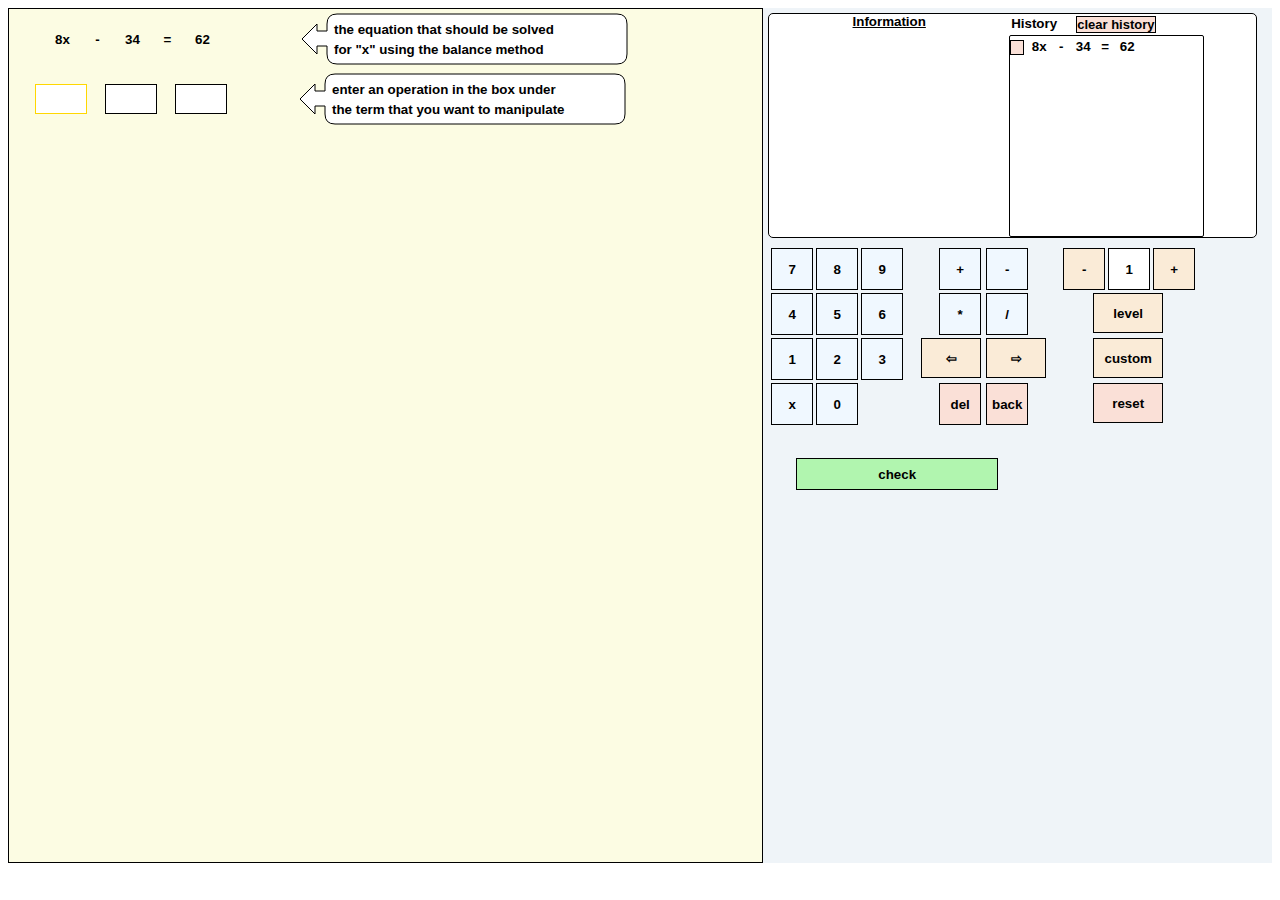
<file: equationtrainer/forSites.html>
<!DOCTYPE html>
<html lang="en">
<head>
    <meta charset="UTF-8">
    <meta name="viewport" content="width=device-width, initial-scale=1.0">
    <title>Ekvationlösningstränare</title>
    
    <style type="text/css">
        * {
    font-family: Verdana, Geneva, Tahoma, sans-serif;
    font-weight: bold;
font-size: 10pt;

}

#screen {
    display: grid;
    grid-template-columns:  59vw 39vw;
    grid-template-rows: 95vh;
    background-color: rgb(239, 244, 248);
}

#left {
    grid-area: 1/1/2/2;
    padding-left: 3vw;
    overflow-y: scroll;
    overflow-x: hidden;
    max-height: 95vh;
    border: solid black 1px;
    background-color: rgb(252, 252, 227);
}

#right {
    grid-area: 1/2/2/3;
    max-height: 95vh;
    background-color: rgb(239, 244, 248);
}

.row-group {
    display: grid;
    grid-template-columns: 200px 200px;
    grid-template-rows: 60px;
    column-gap: 20px;
}


.row {
    grid-area: 1/1/2/2;
    display: grid;
    grid-template-columns: repeat(7, 30px);
    grid-template-rows: 60px;
    column-gap: 5px;
}

.row-info {
    grid-area: 1/2/2/3;
    min-width: 200px;
    max-height: 40px;
    margin-left: 30px;
}

.bal-group {
    display: grid;
    grid-template-columns: 200px 200px;
    grid-template-rows: 60px;
    column-gap: 20px;
    margin-top: 10px;
    margin-left: -12px;
}

.bal {
    grid-area: 1/1/2/2;
    display: grid;
    grid-template-columns: repeat(7, 30px);
    grid-template-rows: 30px;
    padding-top: 5px;
    padding-bottom: 5px;
    column-gap: 5px;
}

.bal-info {
    grid-area: 1/2/2/3;
    min-width: 200px;
    max-height: 30px;
    margin-left: 40px;
    margin-top: -10px;
}

.plhs {
    display: flex;
    flex-direction: column;
    justify-content: center;
}

.prhs {
    display: flex;
    flex-direction: column;
    justify-content: center;
}

.num {
    border-bottom: solid black 1px;
    text-align: center;
}

.int {
    text-align: center;
}

.blhs {
    display: flex;
    flex-direction: column;
    border: solid black 1px;
    justify-content: center;
    text-align: center;
    width: 50px;
    background-color: white;
}

.brhs {
    display: flex;
    flex-direction: column;
    border: solid black 1px;
    justify-content: center;
    text-align: center;
    width: 50px;
    background-color: white;
}

.a-num {
    display: flex;
    flex-direction: column;
    border: solid black 1px;
    justify-content: center;
    text-align: center;
    min-width: 30px;
    min-height: 30px;
}
.a-int {
    display: flex;
    flex-direction: column;
    border: solid black 1px;
    justify-content: center;
    text-align: center;
    min-width: 30px;
    min-height: 30px;
}

#keyboard {
    display: grid;
    grid-template-columns: 120px 120px 120px;
    grid-template-rows: 180px 50px;
    gap: 30px;
    margin: 10px 0 0 8px;
}

#keypad {
    grid-area: 1/1/2/2;
    display: grid;
    grid-template-columns: 40px 40px 40px;
    grid-template-rows: 40px 40px 40px 40px;
    gap: 5px;
}

#operations {
    grid-area: 1/2/2/3;
    display: grid;
    grid-template-columns: 60px 60px;
    grid-template-rows: 40px 40px 40px 40px;
    gap: 5px;
}

#check {
    grid-area: 2/1/3/3;
    display: flex;
    flex-direction: column;
    justify-content: center;
    text-align: center;
    border: solid black 1px;
    background-color: rgb(177, 245, 175);
    width: 200px;
    height: 30px;
    margin-left: 25px;
    cursor: pointer;
    
}

#check:hover {
    background-color: rgb(67, 194, 78);
}


.button {
    border: solid black 1px;
    width: 40px;
    height: 40px;
    display: flex;
    background-color: aliceblue;
    flex-direction: column;
    justify-content: center;
    text-align: center;
    cursor: pointer;
}
.button:hover {
    background-color: aqua;
}

#dummy {
    width: 40px;
    height: 40px;
}

#plus {
    margin-left: 18px;
}
#times {
    margin-left: 18px;
}
#del {
    margin-left: 18px;
}
.arrow-button {
    border: solid black 1px;
    display: flex;
    flex-direction: column;
    justify-content: center;
    background-color: antiquewhite;
    text-align: center;
    cursor: pointer;
}

.arrow-button:hover {
    background-color: rgb(225, 181, 68);
}

#display {
    display: grid;
    grid-template-columns: 240px 195px;
    border: solid black 1px;
    border-radius: 5px;
    margin: 5px 5px 0 5px;
    background-color: rgb(255, 255, 255);
}

#info-title {
    text-decoration-line: underline;
    text-align: center;
}

#info-screen {
    margin: 2px 5px 2px 5px;
    min-width: 200px;
    min-height: 100px;
    text-align: left;
    font-weight: normal;
}
#reset-etc {
    display: grid;
    grid-template-rows: 40px 40px 40px 40px;
    grid-template-columns: 100px;
    row-gap: 5px;
    margin-left: -8px;
}
#level-row {
    display: grid;
    grid-template-columns: 40px 40px 40px;
    grid-template-rows: 40px;
    column-gap: 5px;
}
.reset-button {
    border: solid black 1px;
    display: flex;
    flex-direction: column;
    justify-content: center;
    background-color: antiquewhite;
    text-align: center;
    margin-left: 30px;
    min-height: 30px;
    max-width: 100px;
    cursor: pointer;
}


.reset-button:hover {
    background-color: rgb(225, 181, 68); 
}

#del {
    background-color: rgb(250, 224, 215);
}

#del:hover {
    background-color: lightcoral;
}

#clear {
    background-color: rgb(250, 224, 215);
}

#clear:hover {
    background-color: lightcoral;
}

#reset {
    background-color: rgb(250, 224, 215);
}

#reset:hover {
    background-color: lightcoral;
}

#level-minus, #level-plus {
    background-color: antiquewhite;
}

#level-minus:hover, #level-plus:hover {
    background-color: rgb(225, 181, 68);
}

#level-display {
    background-color: rgb(255, 255, 255);
    
}

#restart {
    margin-top: 10%;
    display: flex;
    flex-direction: column;
    justify-content: center;
    text-align: center;
    height: 40%;
    width: 40%;
    border: solid black 1px;
    background-color: rgb(240, 255, 250);
}

#restart:hover {
    background-color: aquamarine;
}

#history {
    display: flex;
    flex-direction: column;
    align-content: left;
    justify-content: flex-start;
    
    
}

#history-outside {
    display: flex;
    flex-direction: column;
    align-content: left;
    justify-content: top;
    overflow-y: scroll;
    overflow-x: hidden;
    max-height: 200px;
    min-height: 200px;
    border: solid black 1px;
    border-radius: 2px;
}

#history-shell {
    display: flex;
    flex-direction: column;
    align-items: left;
    justify-content: top;
    
}

#history-title {
    display: flex;
    flex-direction: row;
    padding: 2px;
}

#title-button {
    margin-left: 10%;
    cursor: pointer;
    font-size: small;
    border: solid black 1px;
    background-color: rgb(250, 224, 215);
}

#title-button:hover {
    background-color: lightcoral;
}

.history-container {
    display: flex;
    flex-direction: row;
    justify-items: flex-start;
    
    max-height: 60px;
}

.button-container {
    display: flex;
    flex-direction: column;
    justify-content: center;
}

.history-button {
    cursor: pointer;
    display: flex;
    flex-direction: column;
    max-height: 13px;
    max-width: 12px;
    min-height: 13px;
    min-width: 12px;
    background-color:  rgb(250, 224, 215);
    border: solid black 1px;
    justify-content: center;
    margin-bottom: 7px;
}

.history-button:hover {
    background-color: lightcoral;
}

.history-row {
    cursor: pointer;
    display: grid;
    grid-template-columns: repeat(7, 20px);
    grid-template-rows: 20px;
    column-gap: 2px;
    max-height: 20px;
    font-size: 10px;
    padding-bottom: 10px;
    margin-left: 5px;
}

.history-row:hover {
    border: dotted black 1px;
}

    </style>
</head>
<body>
    <div id="screen">
        <div id="left">
            <div id="row-group-1" class="row-group">
                <div id="row-1" class="row">
                    <div id="p11" class="plhs">
                        <div class="int">4</div>
                    </div>
                    <div id="o12o" class="plhs">
                        <div class="int">-</div>
                    </div>
                    <div id="p12" class="plhs">
                        <div class="num">2x</div>
                        <div class="int">3</div>
                    </div>
                    <div class="plhs">
                        <div class="int">=</div>
                    </div>
                    <div id="p13" class="prhs">
                        <div class="num">6x</div>
                        <div class="int">3</div>
                    </div>
                    <div id="o14o" class="prhs">
                        <div class="int">+</div>
                    </div>
                    <div id="p14" class="prhs">
                        <div class="int">2</div>
                    </div>
                </div>
                <div id="row-info-1" class="row-info" >
                </div>
            </div>
            <div id="bal-group-1" class="bal-group">
                <div id="bal-1" class="bal">
                    <div id="b11" class="blhs" onmousedown="select(id)">*4/4</div>
                    <div id="b12b" class="blank"></div>
                    <div id="b12" class="blhs" onmousedown="select(id)">*2</div>
                    <div id="b13b" class="blank"></div>
                    <div id="b13" class="brhs" onmousedown="select(id)">*2</div>
                    <div id="b14b" class="blank"></div>
                    <div id="b14" class="brhs" onmousedown="select(id)"></div>
                </div>
                <div id="bal-info-1" class="bal-info" >
                </div>
            </div>
        </div>
    
        <div id="right">
            <div id="display">
                <div id="info">
                    <div id="info-title">
                        <div>Information</div>
                    </div>
                    <div id="info-screen"></div>
                </div>
                <div id="history">
                    <div id="history-title">
                        <div>History</div>
                        <div id="title-button" onclick="clearHistory()">clear history</div>
                    </div>
                    <div id="history-outside">
                    <div id="history-shell"></div>
                </div>
                </div>
            </div>
            <div id="keyboard">
                <div id="keypad">
                    <div id="7" class="button" onclick="enter('7')">7</div>
                    <div id="8" class="button" onclick="enter('8')">8</div>
                    <div id="9" class="button" onclick="enter('9')">9</div>
                    <div id="4" class="button" onclick="enter('4')">4</div>
                    <div id="5" class="button" onclick="enter('5')">5</div>
                    <div id="6" class="button" onclick="enter('6')">6</div>
                    <div id="1" class="button" onclick="enter('1')">1</div>
                    <div id="2" class="button" onclick="enter('2')">2</div>
                    <div id="3" class="button" onclick="enter('3')">3</div>
                    <div id="x" class="button" onclick="enter('x')">x</div>
                    <div id="0" class="button" onclick="enter('0')">0</div>
                    <div id="dummy"></div>
                </div>
                <div id="operations">
                    <div id="plus" class="button" onclick="enter('+')">+</div>
                    <div id="minus" class="button" onclick="enter('-')">-</div>
                    <div id="times" class="button" onclick="enter('*')">*</div>
                    <div id="divided" class="button" onclick="enter('/')">/</div>
                    <div id="left-arrow" class="arrow-button" onclick="moveThrough('left')">&#8678</div>
                    <div id="right-arrow" class="arrow-button" onclick="moveThrough('right')">&#8680</div>
                    <div id="del" class="button" onclick="del()">del</div>
                    <div id="clear" class="button" onclick="back()">back</div>
                </div>
                <div id="reset-etc">
                    <div id="level-row">
                        <div id="level-minus" class="button" onclick="changeLevel('down')">-</div>
                        <div  id="level-display" class="button">1</div>
                        <div id="level-plus" class="button" onclick="changeLevel('up')">+</div>
                    </div>
                    <div id="new" class="reset-button" onclick="newLevel()">level</div>
                    <div id="custom" class="reset-button" onclick="addEquation(2, emptyArray)">custom</div>
                    <div id="reset" class="reset-button" onclick="addEquation(3, newArray)">reset</div>
                </div>
                <div id="check" class="check-button" onclick="check()">check</div>
            </div>
        </div>
    </div>

    <script type="text/javascript" >
    // Global variables
let row = 1;
let available = ["b11", "b12", "b13", "b14"]
let index = 0
let selected = available[index];
let stopped = false
let creating = false
let emptyArray = ["", "", "", "", "", "", "", "", "", ""]
let testArray = ["2x", "3", "-", "5", "1", "4", "5", "+", "2x", "1"]
let newArray = ["2x", "3", "-", "5", "1", "4", "5", "+", "2x", "1"]
let history = {}
let historyId = 0
let level = 1
const infoShape = `"M5 30 L20 15 L20 22 L30 22 L30 15 Q30 5 40 5 L320 5 Q330 5 330 15 L330 45 Q 330 55 320 55 L40 55 Q 30 55 30 45 L30 37 L20 37 L20 45 L5 30"`

createEquation()
addEquation(1, newArray)

const warningsText = (warning, args) => {
    let warningsText = ""
    if (warning === "x-fault") {
        warningsText = `When manipulating an expression by addition or subtraction,
            it is important that the terms have a similar value.<br><br>Terms that contain "x"
            have an unknown value and thus one cannot add or subtract them with a known
            value and vice-versa.<br><br>`
        if (args.length === 1) {
            warningsText += `Please look at position ${args[0]}.`
        } else if (args.length === 2) {
            warningsText += `Please look at positions ${args[0]} and ${args[1]}.`
        } else if (args.length === 3) {
            warningsText += `Please look at positions ${args[0]}, ${args[1]} and ${args[2]}.`
        } else if (args.length === 4) {
            warningsText += `Please look at all the positions.`
        }
    } else if (warning === "addition-fault") {
        if (args.length === 1) {
            warningsText = ""
        } else if (args.length === 2) {
            warningsText = ""
        } else if (args.length === 3) {
            warningsText = ""
        } else if (args.length === 3) {
            warningsText = ""
        }
    } else if (warning === "extend-fault") {
        let operation = args[0]
        if (args.length === 1) {
            warningsText = ""
        } else if (args.length === 2) {
            warningsText = ""
        } else if (args.length === 3) {
            warningsText = ""
        } else if (args.length === 3) {
            warningsText = ""
        }
        warningsText = `When you ${operation ? 'extend' : 'reduce'} a fraction,
        you should be ${operation ? 'multiplying' : 'dividing'} by a fraction that
        is equivalent to one: i.e. ${args[1]}/${args[1]} or ${args[2]}/${args[2]}`

    } else if (warning === "balance-fault") {
        console.log("running")
        warningsText = `When balancing an equation, one needs to have exactly the same operations
         manipulating expressions on both sides of the equation.<br><br> I see you have the equivalent of 
         ${args[0]} on the left hand side and ${args[1]} on the right: they are not the same.`
    } else if (warning === "multiplication-fault") {
        if (args.length === 1) {
            warningsText = ""
        } else if (args.length === 2) {
            warningsText = ""
        } else if (args.length === 3) {
            warningsText = ""
        } else if (args.length === 3) {
            warningsText = ""
        }
    }
    return warningsText

}

// Select the first available position in the first balance row
select(available[0])

function newLevel() {
    createEquation()
    addEquation(1, newArray)
}

// Add event listeners
document.addEventListener("keydown", handleKeydown);

function restart() {
    stopped = false
    creating = false
    createEquation()
    addEquation(1, newArray)
    element("row-info-1").innerHTML = `
        <svg width="280px" height="60px" xmlns="http://www.w3.org/2000/svg">
           <path d=${infoShape} stroke="black" fill="white"/>
            <text X="37" Y="25" >the equation that should be solved</text>
            <text X="37" Y="45" >for "x" using the balance method</text>
        </svg>
`
}

function changeLevel(direction) {
    if (direction === "up") {
        if (level < 9) {
            level++
        } else {
            level = 9
        }
    } else {
        if (level > 1) {
            level--
        } else {
            level = 1
        }
    }
    console.log("level:", level)
    element("level-display").innerHTML = level
}

function createEquation() {
    newArray = ["", "", "", "", "", "", "", "", "", ""]
    let x1 = Math.round(Math.random() * 8 + 1)
    let x2 = Math.round(Math.random() * 8 + 1)
    let x1b = Math.round(Math.random() * 8 + 1)
    let x2b = Math.round(Math.random() * 8 + 1)
    let nox1 = Math.round(Math.random() * 99 + 1)
    let nox2 = Math.round(Math.random() * 99 + 1)
    let nox1b = Math.round(Math.random() * 8 + 1)
    let nox2b = Math.round(Math.random() * 8 + 1)
    let opp1 = Math.round(Math.random() * 100) < 50 ? "+" : "-";
    let opp2 = Math.round(Math.random() * 100) < 50 ? "+" : "-";
    let gx1 = gcd(x1, x1b)
    let gx2 = gcd(x2, x2b)
    let g1 = gcd(nox1, nox1b)
    let g2 = gcd(nox2, nox2b)
    let x1n = (x1 / gx1).toString() + "x"
    let x1d = x1b / gx1
    let x2n = (x2 / gx2).toString() + "x"
    let x2d = x2b / gx2
    nox1 = nox1 / g1
    nox1b = nox1b / g1
    nox2 = nox2 / g2
    nox2b = nox2b / g2
//for levels one and two
    let final = Math.round(Math.random() * 20 + 1)
    let numbers = level === 1 ? final * (x1 / gx1) : Math.round(Math.random() * 100) < 50 ? final * (x1 / gx1) : final * (x1 / gx1) * (-1)
    let num2 = 0
    let num1 = Math.round(Math.random() * numbers + 1)
// for level four
    let solution = Math.round(Math.random() * 20 + 1)
    solution = Math.round(Math.random() * 100) < 50 ? solution : solution*(-1)
    let multiple = solution * x1
    let x14 = Math.round(Math.random()*x1 + 1)
    let x24 = 0
    let num4 = 0
    let num3 = Math.round(Math.random() * multiple + 1)


    while (num2 === 0) {
        num1 = Math.round(Math.random() * numbers + 1); // Regenerate num1
        num2 = opp1 === "+" ? numbers + num1 : numbers - num1;
    }

    while (num4 === 0) {
        num3 = Math.round(Math.random() * multiple + 1); // Regenerate num1
        num4 = opp1 === "+" ? (multiple + num3)*(-1) : (num3 - multiple);
    }

    while (x24 === 0) {
        x14 = Math.round(Math.random()*x1 + 1)
        x24 = opp2 === "+" ? (x1 - x14)*(-1) : (x14 - x1)
    }

    let flip = Math.round(Math.random() * 100) < 50
    let x114 = `${flip ? x14 : x24}x`
    let x224 = `${flip ? x24 : x24}x`
    num1 = num1.toString()
    num3 = num3.toString()
    num4 = num4.toString()

    console.log(final, numbers, num1, num2)
    let xOneNum
    let xOneZero
    let xTwoFive
    let noxOneNum
    let noxTwoNum

    if (level === 1) {
        newArray[0] = x1n
        newArray[1] = 1
        newArray[2] = opp1
        newArray[3] = num1
        newArray[4] = 1
        newArray[5] = num2
        newArray[6] = 1
        newArray[7] = ""
        newArray[8] = ""
        newArray[9] = ""
    }
    if (level === 2) {
        xOneZero = Math.round(Math.random() * 100) < 50 ? true : false;
        numOneMinus = Math.round(Math.random() * 100) < 50 ? true : false;
        numTwoMinus = Math.round(Math.random() * 100) < 50 ? true : false;
        newArray[0] = xOneZero ? x1n : opp1 === "+" ? num1 : num1[0] === "-" ? num1.replace("-", "") : "-" + num1
        newArray[1] = 1
        newArray[2] = !xOneZero ? opp2 : opp1 === "-" && num1[0] === "-" ? "+" : opp1 === "+" && num1[0] !== "-" ? "+" : "-"
        newArray[3] = !xOneZero ? x1n : opp1 === "-" && num1[0] === "-" ? num1.replace("-", "") : opp1 === "+" && num1[0] !== "-" ? num1 : num1.replace("-", "")
        newArray[4] = 1
        newArray[5] = num2
        newArray[6] = 1
        newArray[7] = ""
        newArray[8] = ""
        newArray[9] = ""
    }
    if (level === 3) {
        newArray[0] = "x"
        newArray[1] = x1b
        newArray[2] = opp1
        newArray[3] = nox1
        newArray[4] = 1
        newArray[5] = nox2
        newArray[6] = 1
        newArray[7] = ""
        newArray[8] = ""
        newArray[9] = ""
    }
    if (level === 4) {
        newArray[0] = x114
        newArray[1] = 1
        newArray[2] = num3[0] === "+" ? "+" : "-"
        newArray[3] = num3[0] === "+" ? num3 : num3.replace("-", "")
        newArray[4] = 1
        newArray[5] = num4
        newArray[6] = 1
        newArray[7] = x224[0] === "+" ? "+" : "-"
        newArray[8] = x224[0] === "+" ? x224 : x224.replace("-", "")
        newArray[9] = 1
    }
    if (level === 5) {
        newArray[0] = x1n
        newArray[1] = x1d
        newArray[2] = opp1
        newArray[3] = nox1
        newArray[4] = nox1b
        newArray[5] = nox2
        newArray[6] = nox2b
        newArray[7] = opp2
        newArray[8] = x2n
        newArray[9] = x2d
    }
    if (level === 6) {
        xOneNum = Math.round(Math.random() * 100) < 50 ? true : false;
        newArray[0] = xOneNum ? x1n : x1d
        newArray[1] = xOneNum ? x1d : x1n
        newArray[2] = opp1
        newArray[3] = nox1
        newArray[4] = 1
        newArray[5] = nox2
        newArray[6] = 1
        newArray[7] = ""
        newArray[8] = ""
        newArray[9] = ""
    }
    if (level === 7) {
        xOneNum = Math.round(Math.random() * 100) < 50 ? true : false;
        newArray[0] = xOneNum ? x1n : x1d
        newArray[1] = xOneNum ? x1d : x1n
        newArray[2] = opp1
        newArray[3] = nox1
        newArray[4] = nox1b
        newArray[5] = nox2
        newArray[6] = nox2b
        newArray[7] = ""
        newArray[8] = ""
        newArray[9] = ""
    }

    if (level === 8) {
        xOneNum = Math.round(Math.random() * 100) < 50 ? true : false;
        newArray[0] = xOneNum ? x1n : x1d
        newArray[1] = xOneNum ? x1d : x1n
        newArray[2] = opp1
        newArray[3] = nox1
        newArray[4] = nox1b
        newArray[5] = nox2
        newArray[6] = nox2b
        newArray[7] = opp2
        newArray[8] = xOneNum ? x2n : x2d
        newArray[9] = xOneNum ? x2d : x2n
    }
    if (level === 9) {
        xOneNum = Math.round(Math.random() * 100) < 50 ? true : false;
        noxOneNum = Math.round(Math.random() * 100) < 50 ? true : false;
        noxTwoNum = Math.round(Math.random() * 100) < 50 ? true : false;
        xOneZero = Math.round(Math.random() * 100) < 50 ? true : false;
        xTwoFive = Math.round(Math.random() * 100) < 50 ? true : false;
        if (xOneNum) {
            if (noxOneNum) {
                if (xOneZero) {
                    newArray[0] = x1n
                    newArray[1] = x1d
                    newArray[3] = nox1
                    newArray[4] = nox1b
                } else {
                    newArray[0] = nox1
                    newArray[1] = nox1b
                    newArray[3] = x1n
                    newArray[4] = x1d
                }
            } else {
                if (xOneZero) {
                    newArray[0] = x1n
                    newArray[1] = x1d
                    newArray[3] = nox1b
                    newArray[4] = nox1
                } else {
                    newArray[0] = nox1b
                    newArray[1] = nox1
                    newArray[3] = x1n
                    newArray[4] = x1d
                }
            }
        } else {
            if (noxOneNum) {
                if (xOneZero) {
                    newArray[0] = nox1
                    newArray[1] = nox1b
                    newArray[3] = x1d
                    newArray[4] = x1n
                } else {
                    newArray[0] = x1d
                    newArray[1] = x1n
                    newArray[3] = nox1
                    newArray[4] = nox1b
                }
            } else {
                if (xOneZero) {
                    newArray[0] = x1d
                    newArray[1] = x1n
                    newArray[3] = nox1b
                    newArray[4] = nox1
                } else {
                    newArray[0] = nox1b
                    newArray[1] = nox1
                    newArray[3] = x1n
                    newArray[4] = x1d
                }
            }

        }
        newArray[2] = opp1
        if (xOneNum) {
            if (noxTwoNum) {
                if (xTwoFive) {
                    newArray[5] = x2n
                    newArray[6] = x2d
                    newArray[8] = nox2
                    newArray[9] = nox2b
                } else {
                    newArray[5] = nox2
                    newArray[6] = nox2b
                    newArray[8] = x2n
                    newArray[9] = x2d
                }
            } else {
                if (xTwoFive) {
                    newArray[5] = x2n
                    newArray[6] = x2d
                    newArray[8] = nox2b
                    newArray[9] = nox2
                } else {
                    newArray[5] = nox2b
                    newArray[6] = nox2
                    newArray[8] = x2n
                    newArray[9] = x2d
                }
            }
        } else {
            if (noxTwoNum) {
                if (xTwoFive) {
                    newArray[5] = nox2
                    newArray[6] = nox2b
                    newArray[8] = x2d
                    newArray[9] = x2n
                } else {
                    newArray[5] = x2d
                    newArray[6] = x2n
                    newArray[8] = nox2
                    newArray[9] = nox2b
                }
            } else {
                if (xTwoFive) {
                    newArray[0] = x2d
                    newArray[1] = x2n
                    newArray[3] = nox2b
                    newArray[4] = nox2
                } else {
                    newArray[0] = nox2b
                    newArray[1] = nox2
                    newArray[3] = x2n
                    newArray[4] = x2d
                }
            }

        }
        newArray[7] = opp2
    }
}


/**
 * Helper function to replace document.getElementById(id).
 * @param {string} id - The ID of the element to retrieve.
 * @returns {HTMLElement} - A HTMLElement object.
 */
function element(id) {
    return document.getElementById(id);
}


/**
 * Helper function to replace document.getElementsByClassName(id).
 * @param {string} id - The class name of the elements to retrieve.
 * @returns {HTMLCollection} - A live HTMLCollection of elements with the specified class name.
 */
function className(id) {
    return document.getElementsByClassName(id);
}

const scrollToBottom = (id) => {
    const element = document.getElementById(id);
    element.scrollTop = element.scrollHeight;
}

const countChars = (str, char) => {
    let count = 0
    if (str === "") return 0;
    for (let x = 0; x < str.length; x++) {
        if (str[x] === char) count++;
    }
    return count
}


/**
 * Sets attributes for an element.
 * @param {HTMLElement} element - The element to set attributes on.
 * @param {Object} attributes - An object containing attribute key-value pairs.
 */
function setAttributes(element, attributes) {
    // Ensure that element is a DOM element
    if (typeof element === "string") {
        element = document.querySelector(element);
    }

    // Iterate over the attributes object and set each attribute
    for (let key in attributes) {
        if (attributes.hasOwnProperty(key)) {
            element.setAttribute(key, attributes[key]);
        }
    }
}


/**
 * Checks if two arrays contain the same items in the same quantities.
 *
 * @param {Array} arr1 - The first array to compare.
 * @param {Array} arr2 - The second array to compare.
 * @returns {boolean} - True if the arrays contain the same items in the same quantities, false otherwise.
 */
function arraysEqual(arr1, arr2) {
    if (arr1.length !== arr2.length) {
        return false;
    }
    const sortedArr1 = arr1.slice().sort();
    const sortedArr2 = arr2.slice().sort();
    for (let i = 0; i < sortedArr1.length; i++) {
        if (sortedArr1[i] !== sortedArr2[i]) {
            return false;
        }
    }
    return true;
}

/**
 * Calculates the greatest common divisor of two numbers.
 * @param {number} a - First number.
 * @param {number} b - Second number.
 * @returns {number} - The greatest common divisor.
 */
function gcd(a, b) {
    a = Math.abs(a);
    b = Math.abs(b);
    if (b > a) { let temp = a; a = b; b = temp; }
    while (b !== 0) {
        let c = a % b
        a = b
        b = c
    }
    return a
}


/**
 * Handles keydown events by performing different actions based on the pressed key.
 *
 * @param {KeyboardEvent} event - The keydown event object.
 */
function handleKeydown(event) {
    const key = event.key;
    if (stopped) return
    if (key === "Backspace") {
        del();
    } else if (key === "Enter") {
        check()
    } else if (key === "ArrowRight") {
        moveThrough("right")
    } else if (key === "ArrowLeft") {
        moveThrough("left")
    } else if (key === "/") {
        enter("/");
    } else if (key === "*") {
        enter("*");
    } else if (key === "-") {
        enter("-");
    } else if (key === "+") {
        enter("+");
    } else if (key === "x") {
        enter("x");
    } else if (key === "Escape") {
        addEquation(2, emptyArray);
    } else if (key === "Delete") {
        addEquation(1, newArray);
    } else if (!isNaN(key)) {
        enter(key);
    }
    //console.log(key);
}


function addEquation(flag, arr) {
    stopped = false
    element("info-screen").innerHTML = ""
    //if (flag === 1) {
    //    createEquation()
    //}
    let target = element("left");  // returns an element with id "left"

    // Convert HTMLCollection to an array
    let childrenArray = Array.from(target.children);

    // Iterate over the array and remove each child
    for (let child of childrenArray) {
        child.remove();
    }
    row = 1
    let newRowGroup = document.createElement("div")
    let newRow = document.createElement("div")
    let newRowInfo = document.createElement("div")
    setAttributes(newRowGroup, { "id": "row-group-1", "class": "row-group" })
    setAttributes(newRow, { "id": "row-1", "class": "row" })
    setAttributes(newRowInfo, { "id": "row-info-1", "class": "row-info" })

    newRowInfo.innerHTML = `<svg width="400px" height="60px" xmlns="http://www.w3.org/2000/svg">
    <path d=${infoShape} stroke="black" fill="white"/>
    <text X="37" Y="25" >the equation that should be solved</text>
    <text X="37" Y="45" >for "x" using the balance method</text>
</svg>`

    newRow.innerHTML = `    
        <div id="p11" class="plhs">
            <div id="p11a" class="a-num">${arr[0]}</div>
            <div id="p11b" class="a-int">${arr[1]}</div>
        </div>
        <div id="o12o" class="plhs">
            <div id="o12oa" class="a-int">${arr[2]}</div>
        </div>
        <div id="p12" class="plhs">
            <div id="p12a" class="a-num">${arr[3]}</div>
            <div id="p12b" class="a-int">${arr[4]}</div>
        </div>
        <div class="plhs">
            <div class="int">=</div>
            </div>
        <div id="p13" class="prhs">
            <div id="p13a" class="a-num">${arr[5]}</div>
            <div id="p13b" class="a-int">${arr[6]}</div>
        </div>
        <div id="o14o" class="prhs">
            <div id="o14oa" class="a-int">${arr[7]}</div>
        </div>
        <div id="p14" class="prhs">
            <div id="p14a" class="a-num">${arr[8]}</div>
            <div id="p14b" class="a-int">${arr[9]}</div>
        </div>
    `
    newRowGroup.appendChild(newRow)
    newRowGroup.appendChild(newRowInfo)
    target.appendChild(newRowGroup)
    creating = true
    available = ["p11a", "p11b", "o12oa", "p12a", "p12b", "p13a", "p13b", "o14oa", "p14a", "p14b"]
    selected = available[0]
    select(selected)

    //createHistory(arr)

    if (1 || 3) check()
}

function enter(key) {
    if (stopped) return
    let entered = element(selected).innerHTML
    const divChars = countChars(entered, "/")
    const xChars = countChars(entered, "x")
    lastEntered = ""
    if (entered !== "") {
        lastEntered = entered[entered.length - 1]
    } else {
        lastEntered = "m"
    }
    //console.log(entered, lastEntered)
    if (!creating) {
        if (key === "/" && ("+-/".includes(lastEntered) || divChars > 1)) return
        if (key === "*" && entered !== "") return
        if ("+-".includes(key) && !("/*".includes(lastEntered) || entered === "")) return
        if (key === "x" && !"0123456789-/+*".includes(lastEntered)) return
        if ("0123456789".includes(key) && !"0123456789-/+*".includes(lastEntered)) return
    } else {
        if ("/*".includes(key)) return
        if ("+-".includes(key) && selected[0] !== "o") return
        if ("123456789".includes(key) && (lastEntered === "x" || selected[0] === "o")) return
        if (key === "0" && (entered === "m" || entered === "") && element(selected).className === "a-int") return
        if (key === "x" && xChars > 1) return
        if (key === "x" && selected[0] === "o") return
    }
    element(selected).innerHTML += key;

}


/**
 * Remove the last character from the selected DOM elements innerHTML.
 * 
 * @param {string} selected - The ID of the selected element.
 */
function del() {
    if (stopped) return
    let expr = element(selected).innerHTML;
    element(selected).innerHTML = expr.slice(0, -1);
}

/**
 * Remove the last character from the selected DOM elements innerHTML.
 * 
 * @param {string} selected - The ID of the selected element.
 */
function back() {
    "running back"
    if (stopped) {
        return
    } else {
        element("info-screen").innerHTML = ""
        if (row === 1) return
        element(`bal-group-${row}`).remove()
        element(`row-group-${row}`).remove()
        row--
        element(`row-info-${row}`).style.display = "grid"
        element(`bal-group-${row}`).remove()
        createBalanceRow()
        available = []
        for (let x = 1; x < 5; x++) {
            if (element(`p${row}${x}`).children[0].innerHTML !== "" && element(`p${row}${x}`).children[0].innerHTML !== "0") {
                available.push(`b${row}${x}`)
            } else {
                element(`b${row}${x}`).style.display = "none"
                if (x === 1 || x === 2) {
                    element(`bal-${row}`).style.marginLeft = "80px"
                    element(`b${row}${2}b`).style.display = "none"
                } else {
                    element(`b${row}${4}b`).style.display = "none"
                }
            }
        }
        selected = available[0]
        select(selected)
    }
}


/**
 * Modifies the `available` array by prepending the `row` number to each ID.
 *
 * @param {Array<string>} available - An array of IDs to be modified.
 * @param {number} row - The row number to prepend to each ID.
 */
function setAvailable() {
    for (let x = 0; x < available.length; x++) {
        available[x] = `b${row}${available[x][available[x].length - 1]}`
    }
}


/**
 * Change the border color of the old selected element to black
 * and the new selected element to gold.
 *
 * @param {string} id - The ID of the newly selected element.
 * @param {string} selected - The ID of the currently selected element (global variable).
 */
function select(id) {
    if (stopped) return
    let rowText = row.toString()
    if (id.slice(1, 1 + rowText.length) === rowText) {
        element(selected).style.borderColor = "black";
        index = available.indexOf(id)
        selected = available[index];
        element(id).style.borderColor = "gold";
    }
}


/**
 * Change the border color of the old selected element to black,
 * choose a new selected element ID from the array of available IDs
 * and change the border color the new selected element to gold.
 *
 * @param {Array<string>} available - The array of available IDs.
 * @param {string} direction - A string to indicate if index should increase ore decrease 
 * @param {number} index - The index of the currently selected elements ID in the array of available IDs.
 * @param {string} selected - The ID of the currently selected element (global variable).
 */
function moveThrough(direction) {
    element(selected).style.borderColor = "black";
    if (direction === "right") {
        index = index < available.length - 1 ? index += 1 : 0;
        selected = available[index]
    } else {
        index = index > 0 ? index -= 1 : available.length - 1;
        selected = available[index]
    }
    element(selected).style.borderColor = "gold";
}


function checkWin() {
    console.log("check win")
    let plhsNum = ""; // String to hold the current row's left-hand-sides values
    let plhsDen = ""; // String to hold the current row's left-hand-sides values
    let prhsNum = ""; // String to hold the current row's right-hand-sides values
    let prhsDen = ""; // String to hold the current row's right-hand-sides values
    // Process the current row's elements to populate the p array
    for (let x = 1; x < 3; x++) {
        if (element(`p${row}${x}`).children[0].innerHTML !== "0") plhsNum += element(`p${row}${x}`).children[0].innerHTML
        if (element(`p${row}${x}`).children.length > 1) {
            if (element(`p${row}${x}`).children[1].innerHTML !== "0") plhsDen += element(`p${row}${x}`).children[1].innerHTML
        }
        if (element(`p${row}${x + 2}`).children[0].innerHTML !== "0") prhsNum += element(`p${row}${x + 2}`).children[0].innerHTML
        if (element(`p${row}${x + 2}`).children.length > 1) {
            if (element(`p${row}${x + 2}`).children[1].innerHTML !== "0") prhsDen += element(`p${row}${x + 2}`).children[1].innerHTML
        }
    }
    console.log(plhsNum, plhsDen, prhsNum, prhsDen)

    if ((((plhsNum === "x" && prhsNum !== "x") || (plhsNum === "1x" && prhsNum !== "1x")) && (plhsDen === "" || plhsDen === "1"))
        || ((prhsNum === "x" && plhsNum !== "x") || (prhsNum === "1x" && plhsNum !== "1x")) && (prhsDen === "" || prhsDen === "1")) {
        //element("info-screen").innerHTML = ""
        element(`bal-${row}`).innerHTML = ""
        element(`row-${row}`).style.borderBottom = "double"
        element(`row-${row}`).style.marginRight = "70px"
        element(`row-info-${row}`).innerHTML = `<div id="restart" onclick="restart()">click here for a new equation</div>`
        element(`bal-info-${row}`).style.display = "none"

        stopped = true

        console.log("You won")
    } else {
        return
    }

}

/**
 * Checks the added equation for mathematical rules
 */
function checkEquation() {
    let lhs = ""
    let rhs = ""
    let nums = []
    let dens = []
    for (let x of [0, 3, 5, 8]) {
        if (element(available[x]).innerHTML.includes("x") && element(available[x + 1]).innerHTML.includes("x")) {
            element(available[x]).innerHTML = element(available[x]).innerHTML.length > 1 ? element(available[x]).innerHTML.replace("x", "") : "1"
            element(available[x + 1]).innerHTML = element(available[x + 1]).innerHTML.length > 1 ? element(available[x + 1]).innerHTML.replace("x", "") : "1"
        }
        nums.push(element(available[x]).innerHTML)
        dens.push(element(available[x + 1]).innerHTML)
        if (element(available[x]).innerHTML === "" || element(available[x]).innerHTML === "0") {
            if (x === 0 || x === 3) {
                lhs += "0"
            } else {
                rhs += "0"
            }
        } else if (element(available[x]).innerHTML !== "") {
            if (element(available[x + 1]).innerHTML === "1" || element(available[x + 1]).innerHTML === "") {
                if (x === 0 || x === 3) {
                    lhs += element(available[x]).innerHTML
                } else {
                    rhs += element(available[x]).innerHTML
                }

            } else {
                if (x === 0 || x === 3) {
                    lhs += element(available[x]).innerHTML
                    lhs += element(available[x + 1]).innerHTML
                } else {
                    rhs += element(available[x]).innerHTML
                    rhs += element(available[x + 1]).innerHTML
                }

            }
        }
    }
    return { lhs, rhs, nums, dens }
}

function checkForZeros() {
    let zeros = []
    for (let x = 1; x < 5; x++) {
        if (element(`p1${x}`).children[0].innerHTML === "0" || element(`p1${x}`).children[0].innerHTML === "") {
            element(`p1${x}`).children[0].innerHTML === "0"
            element(`p1${x}`).children[1].innerHTML === "0"
            zeros.push(`${x}`)
        }
    }
    return zeros
}

function changeXToOneX(x) {
    if (element(`p1${x}`).children[1].innerHTML === "") element(`p1${x}`).children[1].innerHTML = "1"
    if (element(`p1${x}`).children[0].innerHTML === "x") element(`p1${x}`).children[0].innerHTML = "1x"
    if (element(`p1${x}`).children[0].innerHTML === "-x") element(`p1${x}`).children[0].innerHTML = "-1x"
    if (element(`p1${x}`).children[1].innerHTML === "x") element(`p1${x}`).children[1].innerHTML = "1x"
}

function completeCheckWithAddEquation() {
    creating = false
    let values = []
    target = element(`row-1`)
    let targetChildren = Array.from(target.children)
    console.log(targetChildren)
    
        /*for (let x = 0; x < targetChildren.length; x++) {
            if (x !== 1 || x!== 3 || x !== 5) {
                values.push(targetChildren[x].children[0].innerHTML)
                targetChildren[x].children.length > 1 ? values.push(targetChildren[x].children[1].innerHTML) : values.push("1")

            } else if (x !== 1 || x !== 5) {
                values.push(targetChildren[x].children[0].innerHTML)
            }
            
        }*/

       values = [
        targetChildren[0].children[0].innerHTML,
        targetChildren[0].children.length > 1 ? targetChildren[0].children[1].innerHTML : "1",
        targetChildren[1].children[0].innerHTML,
        targetChildren[2].children[0].innerHTML,
        targetChildren[2].children.length > 1 ? targetChildren[2].children[1].innerHTML : "1",
        targetChildren[4].children[0].innerHTML,
        targetChildren[4].children.length > 1 ? targetChildren[4].children[1].innerHTML : "1",
        
        targetChildren[5].children[0].innerHTML,
        targetChildren[6].children[0].innerHTML,
        targetChildren[6].children.length > 1 ? targetChildren[6].children[1].innerHTML : "1",
        
       ]
    
        console.log(values)
    available = []
    for (let x = 0; x < 4; x++) {
        available[x] = `b1${x + 1}`
    }
    row = 1
    selected = available[0]
    createBalanceRow()
    hideUnused()
    selected = available[0]
    
    createHistory(values)
    select(selected)
}

/**
         * Completes the process after an operation is performed.
         * This includes creating a new balance row, updating the row counter,
         * setting available elements, and updating the UI.
         */
function completeCheck() {

    element(selected).style.borderColor = "black";
    row++;
    createBalanceRow();
    setAvailable();
    selected = available[0];
    select(selected);
    hideUnused();
    updateRow();
    scrollToBottom("left");
    checkWin()
}

/**
 * Checks the current row's equation, validates the inputs, and decides which operation to perform.
 */

function check() {
    if (stopped) return
    element("info-screen").innerHTML = ""
    if (creating) {
        const { lhs, rhs, nums, dens } = checkEquation()
        if (lhs.length === 0) return
        if (rhs.length === 0) return
        if (!lhs.includes("x") && !rhs.includes("x")) return
        if (nums.join().includes("x") && dens.join().includes("x")) return

        const zeros = checkForZeros()
        if (zeros.length > 2) return
        for (let x = 1; x < 5; x++) {
            changeXToOneX(x)
        }
        //newArray = []

        // Check conditions
        for (let x of [1, 3]) {
            console.log("custom?")
            // Get raw innerHTML values
            let p11a = element(`p1${x}`).children[0].innerHTML;
            let p12a = element(`p1${x + 1}`).children[0].innerHTML;
            let p11b = element(`p1${x}`).children[1].innerHTML;
            let p12b = element(`p1${x + 1}`).children[1].innerHTML;
            let o12o = element(`o1${x + 1}o`).children[0].innerHTML;

            if ((p11a.includes("x") && p12a.includes("x")) && (!p11b.includes("x") && !p12b.includes("x")) ||
                (!p11a.includes("x") && !p12a.includes("x") && (p11a !== "" || p11a !== "") && (p12a !== "" || p12a !== "")) && (p11b.includes("x") && p12b.includes("x")) ||
                (!p11a.includes("x") && !p12a.includes("x") && (p11a !== "" || p11a !== "") && (p12a !== "" || p12a !== "")) && (!p11b.includes("x") && !p12b.includes("x"))) {

                // Remove "x" and parse integers
                let n1 = parseInt(p11a.replace("x", ""));
                let n2 = parseInt(p12a.replace("x", ""));
                let d1 = parseInt(p11b.replace("x", ""));
                let d2 = parseInt(p12b.replace("x", ""));

                // Calculate num and den
                let num = o12o === "-" ? (n1 * d2 - n2 * d1) : (n1 * d2 + n2 * d1);
                element(`o1${x + 1}o`).children[0].innerHTML = "+"
                let den = d1 * d2;

                // Find gcd
                let g = gcd(num, den);

                // Simplify fraction
                num = num / g;
                den = den / g;

                // Update DOM
                element(`p1${x}`).children[0].innerHTML = element(`p1${x}`).children[0].innerHTML.includes("x") ? num + "x" : num;
                element(`p1${x}`).children[1].innerHTML = element(`p1${x}`).children[1].innerHTML.includes("x") ? den + "x" : den;
                element(`p1${x + 1}`).children[0].innerHTML = "0";
                element(`p1${x + 1}`).children[1].innerHTML = "0";

                newArray.push(
                    element(`p1${x}`).children[0].innerHTML.includes("x") ? num + "x" : num,
                    "+",
                    element(`p1${x}`).children[1].innerHTML.includes("x") ? den + "x" : den,
                 )
            }
            //console.log("check",newArray)
            //createHistory(newArray)
        }


        for (let x of [0, 3, 5, 8]) {
            if (element(available[x]).innerHTML === "1x") element(available[x]).innerHTML = "x"
            if (element(available[x]).innerHTML === "-1x") element(available[x]).innerHTML = "-x"
            if (element(available[x]).innerHTML === "" || element(available[x]).innerHTML === "0") {
                element(available[x]).innerHTML = "0"
                element(available[x + 1]).remove()
                setAttributes(element(available[x]), { "class": "int", "id": "" })

            } else if (element(available[x]).innerHTML !== "") {
                if (element(available[x + 1]).innerHTML === "1" || element(available[x + 1]).innerHTML === "") {
                    setAttributes(element(available[x]), { "class": "int", "id": "" })
                    element(available[x + 1]).remove()

                } else {
                    setAttributes(element(available[x]), { "class": "num", "id": "" })
                    setAttributes(element(available[x + 1]), { "class": "int", "id": "" })
                }
            }
        }

        element("o12oa").innerHTML = `${element("o12oa").innerHTML === "-" ? "-" : "+"}`
        element("o14oa").innerHTML = `${element("o14oa").innerHTML === "-" ? "-" : "+"}`
        setAttributes(element("o12oa"), { "class": "int", "id": "" })
        setAttributes(element("o14oa"), { "class": "int", "id": "" })

        completeCheckWithAddEquation()

    } else {
        //stop it working for empty balance row
        
        let balance = document.querySelectorAll(`[id^="b${row}"]`)
        let balanceString = ""
        balance.forEach((e) => {
            balanceString += e.innerHTML
        })
        console.log(balance)

        if (balanceString === "") {
            console.log("nothing")
            return
        }
        let p = []; // Array to hold the current row's numerator and denominator values
        let b = []; // Array to hold the balance operations and values
        let s = [
            element(`o${row}2o`).children[0].innerHTML,
            element(`o${row}4o`).children[0].innerHTML
        ];

        // Process the current row's elements to populate the p array
        for (let x = 1; x < 5; x++) {
            if (element(`p${row}${x}`).children.length === 1) {
                if (element(`p${row}${x}`).children[0].innerHTML === "x") {
                    p.push(["1x", "1"]);
                } else {
                    p.push([element(`p${row}${x}`).children[0].innerHTML, "1"]);
                }
            } else {
                if (element(`p${row}${x}`).children[0].innerHTML === "x") {
                    p.push([
                        "1x",
                        element(`p${row}${x}`).children[1].innerHTML === "x" ? "1x" : element(`p${row}${x}`).children[1].innerHTML
                    ]);
                } else {
                    p.push([
                        element(`p${row}${x}`).children[0].innerHTML,
                        element(`p${row}${x}`).children[1].innerHTML === "x" ? "1x" : element(`p${row}${x}`).children[1].innerHTML
                    ]);
                }
            }



            // Handle the b array
            let bSplit = element(`b${row}${x}`).innerHTML.slice(1).split("/");
            let sign = element(`b${row}${x}`).innerHTML.slice(0, 1);
            if (bSplit.length === 1) bSplit.push("1");
            if (bSplit[0] === "x") bSplit[0] = "1x";
            if (bSplit[1] === "x") bSplit[1] = "1x";
            if (bSplit[0] === "") bSplit[1] = "";
            b.push([sign + bSplit[0], bSplit[1]]);
        }

        let p1 = s[0] === "-" && p[1][0][0] !== "-" ? ["-" + p[1][0], p[1][1]] : p[1]
        let p3 = s[1] === "-" && p[3][0][0] !== "-" ? ["-" + p[3][0], p[3][1]] : p[3]
        let newP = [
            p[0],
            p1,
            p[2],
            p3
        ]
        console.log(newP)

        let initialRow = element(`row-${row}`)
        console.log("initialRow", initialRow)

        function checkRows(initial, final) {
            console.log(initial.children.length, final.children.length)
            if (initial.children.length !== final.children.length) return;
            let dissimilar = 0
            for (let index = 0; index < initial.children.length; index++) {
                if (initial.children[index].children[0].innerHTML !== final.children[index].children[0].innerHTML) {
                    console.log(initial.children[index].children[0].innerHTML, final.children[index].children[0].innerHTML)
                    dissimilar++
                }
            }
            console.log(dissimilar)
            if (dissimilar === 0) back()
        }

        // Check for possible operations
        let extendCheck = checkExtend(newP, b);
        let xCheck = checkXWithAddition(newP, b);
        let multiplicationCheck = checkMultiplication(newP, b);
        let balanceCheck = checkBalance(b)

        // Perform the extend operation if valid
        if (!extendCheck.faults) {
            createNewRow(newP);
            for (let e of extendCheck.extentions) {
                extend(e[0], e[1], e[2], e[3]);
            }
            completeCheck()
            //let finalRow = element(`row-${row}`)
            //checkRows(initialRow, finalRow)
            return;
        }

        // Perform the multiplication operation if valid
        if (!multiplicationCheck.faults) {
            createNewRow(newP);
            multiplication(newP, b, multiplicationCheck.multiplications[0]);
            completeCheck()
            //let finalRow = element(`row-${row}`)
            //checkRows(initialRow, finalRow)
            return;
        }

        // Check the balance and perform the addition operation if valid
        //if (!checkBalance(b)) return;

        if (!xCheck.faults && !balanceCheck.faults) {
            createNewRow(newP);
            addition(newP, b, xCheck.fractions);
            completeCheck()
            let finalRow = element(`row-${row}`)
            checkRows(initialRow, finalRow)
            return;
        }


        if (extendCheck.faults) {
            console.log("extendCheck.faults")
            if (extendCheck.warning === "addition") {
                if (balanceCheck.faults) {
                    console.log("balanceCheck.faults")
                    element("info-screen").innerHTML = warningsText("balance-fault", [balanceCheck.warning[0], balanceCheck.warning[1]])
                    return
                } else if (xCheck.faults) {
                    let warning = ""
                    if (xCheck["x-fault"].join("") !== "") {
                        warning = warningsText("x-fault", xCheck["x-fault"])
                    } else if (xCheck["invalidSign"].join("") !== "") {
                        warning = warningsText("x-fault", xCheck["invalidSign"])
                    } else if (xCheck["noCommonDenominator"].join("") !== "") {
                        warning = warningsText("x-fault", xCheck["noCommonDenominator"])
                    }
                    element("info-screen").innerHTML = warning
                    return;
                }
            } else if (extendCheck.warning === "multiplication") {
                if (multiplicationCheck.faults) {
                    console.log("multiplicationCheck.faults")
                    element("info-screen").innerHTML = multiplicationCheck.warning
                    return
                }
            } else {
                element("info-screen").innerHTML = extendCheck.warning
                return
            }
        }
    }
}


/**
 * Checks if the two expressions on the left-hand side of an equation are equal to the two expressions on the right-hand side.
 * The function ignores the order of terms within each side.
 *
 * @param {string[]} b - An array of four algebraic expressions representing an equation.
 * @returns {boolean} - True if the equation is balanced, false otherwise.
 */
function checkBalance(b) {
    console.log("checkBalance")
    if ([b[0], b[1]].sort().join() !== [b[2], b[3]].sort().join() || b.join("") === "") {
        let lhs = []
        let rhs = []
        lhs[0] = b[0][0] === "" || b[0][0] === "" ? "" : b[0][1] !== "1" ? `${b[0][0]}/${b[0][1]}` : b[0][0],
            lhs[1] = b[1][0] === "" || b[1][0] === "" ? "" : b[1][1] !== "1" ? `${b[1][0]}/${b[1][1]}` : b[1][0]
        rhs[0] = b[2][0] === "" || b[2][0] === "" ? "" : b[2][1] !== "1" ? `${b[2][0]}/${b[2][1]}` : b[2][0]
        rhs[1] = b[3][0] === "" || b[3][0] === "" ? "" : b[3][1] !== "1" ? `${b[3][0]}/${b[3][1]}` : b[3][0]

        //console.log("failed to balance", b.join(""), [b[0], b[1]].sort().join() !== [b[2], b[3]].sort().join())
        //element("info-screen").innerHTML = warningsText("balance-fault", [lhs.join(""), rhs.join("")])
        return { "faults": true, "warning": [lhs.join(""), rhs.join("")] }
    }
    return { "faults": false, }
}


/**
 * Checks and validates positions for performing addition/subtraction with fractions that may include 'x'.
 * 
 * @param {Array} p - The array containing the positions (numerator and denominator).
 * @param {Array} b - The array containing the balance operations and values.
 * @returns {Array|null} - An array of positions for valid addition/subtraction or null if faults are found.
 */
function checkXWithAddition(p, b) {
    console.log("checkXWithAddition");

    let faults = 0;               // Counter for faults
    let positionsToAdd = [];      // Positions to be considered for addition
    let fractionsToAdd = [];      // Positions for valid addition/subtraction
    let faultCode = { "faults": true, "x-fault": [], "invalidSign": [], "noCommonDenominator": [] }

    // Iterate through the positions
    for (let x = 0; x < 4; x++) {

        if (b[x][0] === "") continue; // Skip empty balance entries

        // Check if the balance has a valid sign and validate 'x' presence
        if (b[x][0][0] === "+" || b[x][0][0] === "-") {
            let faultPosition
            if (x === 0 || x === 1) {
                let target = element(`p${row}1`).children[0].innerHTML
                if (target === "0" || target === "") {
                    faultPosition = 1
                } else {
                    faultPosition = x + 1
                }
            }
            if (x === 2 || x === 3) {
                let target = element(`p${row}2`).children[0].innerHTML
                if (target === "0" || target === "") {
                    faultPosition = 2
                } else {
                    faultPosition = x + 1
                }
            }
            if (b[x][0].includes("x") && !(p[x][0].includes("x") || p[x][0] === "0")) {
                console.log("Fail: b contains 'x' but p does not");
                faultCode["x-fault"].push(faultPosition)
                faults++;
            } else if (!b[x][0].includes("x") && p[x][0].includes("x")) {
                console.log("Fail: p contains 'x' but b does not");
                faultCode["x-fault"].push(faultPosition)
                faults++;
            } else if (b[x][1].includes("x") && !(p[x][1].includes("x") || p[x][0] === "0")) {
                console.log("Fail: b denominator contains 'x' but p does not");
                faultCode["x-fault"].push(faultPosition)
                faults++;
            } else if (!b[x][1].includes("x") && p[x][1].includes("x")) {
                console.log("Fail: p denominator contains 'x' but b does not");
                faultCode["x-fault"].push(faultPosition)
                faults++;
            } else {
                positionsToAdd.push(x); // Add position to the list if valid
            }
            console.log(faultCode)
            //console.log(`faults: ${faults}, positionsToAdd: ${positionsToAdd}`);
        } else {
            //console.log("Fail: invalid sign in b", x);
            faultCode["invalidSign"].push(x) //TODO position can be wrong +1
            faults++;
        }
    }

    // Validate denominators and prepare final positions for addition/subtraction
    for (let x of positionsToAdd) {
        if (p[x][1] !== b[x][1] && b[x][0] !== "") {
            //console.log("Fail: mismatched denominators");
            faultCode["noCommonDenominator"].push(x) //TODO position can be wrong +1
            faults++;
        } else {
            fractionsToAdd.push(x); // Add position to the list if denominators match
        }
        //console.log(`faults: ${faults}, fractionsToAdd: ${fractionsToAdd}`);
    }

    // Return null if faults are found, else return positions for addition/subtraction
    if (faults > 0) {
        return faultCode
    } else {
        //console.log("No problems with x and addition/subtraction");
        return { "faults": false, "fractions": [fractionsToAdd] };
    }
}


/**
 * Checks the validity of multiplication or division operations in the given arrays.
 * @param {Array} p - The array containing current positions.
 * @param {Array} b - The array containing operation indicators.
 * @returns {Array|null} - Returns an array with filled positions, empty positions, and positions with x, or null if invalid.
 */
function checkMultiplication(p, b) {
    console.log("checkMultiplication");

    let emptyPosition = [];
    let filledPosition = [];

    // Identify empty and filled positions
    for (let x = 0; x < 4; x++) {
        if (p[x][0] === "" || p[x][0] === "0") {
            emptyPosition.push(x);
        } else {
            filledPosition.push(x);
        }
    }

    let bCheck = ""
    for (let x = 0; x < 4; x++) {
        bCheck += b[x][0]
    }


    // Ensure all filled positions have the same operation
    console.log(b)
    let lastPositionNum = b[filledPosition[0]][0];
    let lastPositionDen = b[filledPosition[0]][1];
    let extentionOrMultiplication = 0
    for (let x of filledPosition) {
        console.log("LP1:", lastPositionNum, "bx0", b[x][0], "LP2:", lastPositionDen, "bx1", b[x][1])
        if ((b[x][0] !== lastPositionNum || b[x][0] === "" || b[x][0] === "0") || (b[x][1] !== lastPositionDen)) {
            //return {"faults": true, "warning": "all positions must have same value"};
            extentionOrMultiplication++;
        }
        lastPositionNum = b[x][0];
        lastPositionDen = b[x][1];
    }
    console.log("exOrM", extentionOrMultiplication, "FP", filledPosition.length)
    if (extentionOrMultiplication > 0) {
        return { "faults": true, "warning": "all positions must have same value" };
    }



    // Check for valid x-squared positions
    let mx = checkForXSquared(p, b);
    if (!mx) {

        return { "faults": true, "warning": "cant process x-squared" };
    }

    //console.log("No problems with multiplication/division");
    return { "faults": false, "multiplications": [filledPosition, emptyPosition, mx] };
}


/**
 * Checks if the fractions in the balance array `b` can be extended or reduced.
 * @param {Array} p - The array containing the positions.
 * @param {Array} b - The array containing the balance operations and values.
 * @returns {Array|null} - An array of details for extending/reducing the fractions or null if no such operations are found.
 */
function checkExtend(p, b) {
    console.log("check extend");

    let a = [];        // Stores indices of valid operations
    let possibles = []
    let additions = []
    let reduce = [];   // Stores whether to reduce (true) or extend (false)
    let ext = [];      // Stores the result array to be returned

    // Iterate through balance array `b` to find valid operations
    for (let x = 0; x < b.length; x++) {
        // Check for multiplication/division where both parts are the same non-empty value
        if ("/*".includes(b[x][0][0]) && (b[x][0].slice(1) === b[x][1]) && (b[x][0].slice(1) !== "")) {
            a.push(x);
            reduce.push(b[x][0][0] === "*" ? false : true); // Determine if it's a reduction or extension
        } else if ("/*".includes(b[x][0][0]) && (b[x][0].slice(1) !== b[x][1]) && (b[x][0].slice(1) !== "")) {
            possibles.push(x)
        } else if ("-+".includes(b[x][0][0])) {
            additions.push(x)
        }
    }

    // If no valid operations are found, return null
    if (a.length === 0) {
        if (possibles.length === 1 && additions.length === 0) {
            console.log("add warning: trying to reduce/expand with wrong method")
            if (b[possibles[0]][0][0] === "*") {
                return { "faults": true, "warning": "extensionFault" };
            } else {
                return { "faults": true, "warning": "reductionFault" };
            }

        } else if (possibles.length === 0) {
            console.log("going forward to addition/subtraction")
            return { "faults": true, "warning": "addition" };
        } else if (possibles.length >= 0 && additions.length === 0) {
            let checkNum = b[possibles[0]][0]
            let checkDen = b[possibles[0]][1]
            for (let x = 0; x < possibles.length - 1; x++) {
                if (checkNum === b[x][0] && checkDen === b[x][1]) {
                    checkNum = b[possibles[x]][0]
                    checkDen = b[possibles[x]][1]
                } else {
                    console.log("add warning: trying to expand/reduce with wrong method 2")
                    return { "faults": true, "warning": "extention-multiplication" };
                }
            }
            console.log("going forward to multiplication")
            return { "faults": true, "warning": "multiplication" };
        };
    } else if (a.length > 0) {
        if (additions.length >= 1) {
            console.log("add warning: mixed methods")
            return { "faults": true, "warning": "mixed-operations" };
        } else if (possibles.length > 0) {
            console.log("add warning: mixed methods")
            if (a.length >= possibles.length) {
                return { "faults": true, "warning": "mixed-multiplications" };
            } else {
                return { "faults": true, "warning": "multiplication" };
            }

        }
    }

    // Prepare the `ext` array with the necessary details
    for (let x = 0; x < a.length; x++) {
        ext.push([p, b[a[x]][0].slice(1), a[x], reduce[x]]);
    }

    // Return the array of details for extending/reducing the fractions
    console.log("ext", ext)
    return { "faults": false, "extentions": ext };
}


/**
 * Creates a new row in the document with the given positions and signs.
 * @param {Array} p - The array containing the positions to be added to the new row.
 */
function createNewRow(p) {
    console.log("Creating new row");

    let newRowGroup = document.createElement("div")
    let newRow = document.createElement("div");
    let newRowInfo = document.createElement("div")
    setAttributes(newRowGroup, { "id": `row-group-${row + 1}`, "class": "row-group" });
    setAttributes(newRow, { "id": `row-${row + 1}`, "class": "row", });
    setAttributes(newRowInfo, { "id": `row-info-${row + 1}`, "class": "row-info" });

    newRowInfo.innerHTML = `<svg width="400px" height="60px" xmlns="http://www.w3.org/2000/svg">
    <path d=${infoShape} stroke="black" fill="white"/>
    <text X="37" Y="25" >the equation that should be solved</text>
    <text X="37" Y="45" >for "x" using the balance method</text>
</svg>`

    let oldText = [];
    let signOne = `<div class="int">+</div>`;
    let signTwo = `<div class="int">+</div>`;

    for (let x = 0; x < 4; x++) {
        if (p[x][0] === "0") {
            oldText.push(`<div class="int">${p[x][0]}</div>`);
        } else if (p[x][1] === "1") {
            oldText.push(`<div class="int">${p[x][0]}</div>`);
        } else {
            oldText.push(`<div class="num">${p[x][0]}</div><div class="int">${p[x][1]}</div>`);
        }
    }

    newRow.innerHTML = `
        <div id="p${row + 1}1" class="plhs">${oldText[0]}</div>
        <div id="o${row + 1}2o" class="plhs">${signOne}</div>
        <div id="p${row + 1}2" class="plhs">${oldText[1]}</div>
        <div class="plhs">
            <div id="e" class="int">=</div>
        </div>
        <div id="p${row + 1}3" class="prhs">${oldText[2]}</div>
        <div id="o${row + 1}4o" class="prhs">${signTwo}</div>
        <div id="p${row + 1}4" class="prhs">${oldText[3]}</div>
    `;

    newRowGroup.appendChild(newRow)
    newRowGroup.appendChild(newRowInfo)
    element("left").appendChild(newRowGroup);
    element(`row-info-${row}`).style.display = "none"
}


/**
 * Updates the signs in the current row based on the values.
 */
function updateRow() {
    let newRow = element(`row-${row}`);

    // Update the signs and values based on conditions
    if (newRow.children[0].children[0].innerHTML === "0" && newRow.children[1].children[0].innerHTML === "-") {
        newRow.children[2].children[0].innerHTML = "-" + newRow.children[2].children[0].innerHTML;
        newRow.children[1].children[0].innerHTML = "+";
    }
    if (newRow.children[4].children[0].innerHTML === "0" && newRow.children[5].children[0].innerHTML === "-") {
        newRow.children[6].children[0].innerHTML = "-" + newRow.children[6].children[0].innerHTML;
        newRow.children[5].children[0].innerHTML = "+";
    }
    if (newRow.children[0].children[0].innerHTML !== "0" && newRow.children[2].children[0].innerHTML[0] === "-") {
        newRow.children[2].children[0].innerHTML = newRow.children[2].children[0].innerHTML.slice(1);
        newRow.children[1].children[0].innerHTML = "-";
    }
    if (newRow.children[4].children[0].innerHTML !== "0" && newRow.children[6].children[0].innerHTML[0] === "-") {
        newRow.children[6].children[0].innerHTML = newRow.children[6].children[0].innerHTML.slice(1);
        newRow.children[5].children[0].innerHTML = "-";
    }
    for (let x = 0; x < 7; x += 2) {
        if (newRow.children[x].children[0].innerHTML === "1x") newRow.children[x].children[0].innerHTML = "x"
        if (newRow.children[x].children[0].innerHTML === "-1x") newRow.children[x].children[0].innerHTML = "-x"

        if (newRow.children[x].length > 1) {
            if (newRow.children[x].children[1].innerHTML === "1x") newRow.children[x].children[1].innerHTML = "x"
            if (newRow.children[x].children[1].innerHTML === "-1x") newRow.children[x].children[1].innerHTML = "-x"

        }
    }
}


/**
 * Creates a balance row in the document.
 */
function createBalanceRow() {

    let newRowGroup = document.createElement("div")
    let newRow = document.createElement("div");
    let newRowInfo = document.createElement("div")
    setAttributes(newRowGroup, { "id": `bal-group-${row}`, "class": "bal-group", });
    setAttributes(newRow, { "id": `bal-${row}`, "class": "bal" });
    setAttributes(newRowInfo, { "id": `bal-info-${row}`, "class": "bal-info", });

    newRowInfo.innerHTML = `<svg width="400px" height="60px" xmlns="http://www.w3.org/2000/svg">
    <path d=${infoShape} stroke="black" fill="white"/>
    <text X="37" Y="25" >enter an operation in the box under</text>
    <text X="37" Y="45" >the term that you want to manipulate</text>
</svg>`

    newRow.innerHTML = `
        <div id="b${row}1" class="blhs" onmousedown="select(id)"></div>
        <div id="b${row}2b" class="blank"></div>
        <div id="b${row}2" class="blhs" onmousedown="select(id)"></div>
        <div id="b${row}3b" class="blank"></div>
        <div id="b${row}3" class="brhs" onmousedown="select(id)"></div>
        <div id="b${row}4b" class="blank"></div>
        <div id="b${row}4" class="brhs" onmousedown="select(id)"></div>
    `;

    newRowGroup.appendChild(newRow)
    newRowGroup.appendChild(newRowInfo)
    element("left").appendChild(newRowGroup);
    if (row > 1) element(`bal-info-${row - 1}`).style.display = "none"
}


/**
* Extends or reduces a fraction at a given position and updates the corresponding element.
* @param {Array} positions - Array containing the positions to be extended.
* @param {number|string} fraction - The fraction to extend or reduce by.
* @param {number} position - The position to process.
* @param {boolean} reduce - Whether to reduce the fraction.
*/
function extend(positions, fraction, position, reduce) {
    const { num, den, hasXnum, hasXden } = parsePositions(positions, position);
    const { newNum, newDen } = calculateNewValues(num, den, fraction, reduce);
    if (newNum === null || newDen === null) return;
    updateElementWithExtend(newNum, newDen, hasXnum, hasXden, position);
}


/**
 * Parses the positions array to extract numerator and denominator values.
 * @param {Array} positions - Array containing the positions to be extended.
 * @param {number} position - The position to process.
 * @returns {Object} - Object containing num, den, hasXnum, hasXden.
 */
function parsePositions(positions, position) {
    let num, den;
    let hasXnum = false;
    let hasXden = false;

    if (positions[position].length === 1) {
        if (positions[position][0].includes("x")) {
            hasXnum = true;
            num = parseInt(positions[position][0].replace("x", ""));
            den = 1;
        } else {
            hasXnum = false;
            num = parseInt(positions[position][0]);
            den = 1;
        }
    } else {
        if (positions[position][0].includes("x")) {
            hasXnum = true;
            num = parseInt(positions[position][0].replace("x", ""));
        } else {
            hasXnum = false;
            num = parseInt(positions[position][0]);
        }
        if (positions[position][1].includes("x")) {
            hasXden = true;
            den = parseInt(positions[position][1].replace("x", ""));
        } else {
            hasXden = false;
            den = parseInt(positions[position][1]);
        }
    }
    return { num, den, hasXnum, hasXden };
}


/**
 * Calculates the new numerator and denominator based on the fraction and reduce flag.
 * @param {number} num - The numerator.
 * @param {number} den - The denominator.
 * @param {number|string} fraction - The fraction to extend or reduce by.
 * @param {boolean} reduce - Whether to reduce the fraction.
 * @returns {Object} - Object containing newNum and newDen.
 */
function calculateNewValues(num, den, fraction, reduce) {
    let newNum, newDen;

    if (!reduce) {
        newNum = parseInt(fraction) * num;
        newDen = parseInt(fraction) * den;
    } else {
        console.log("reduce")
        if (num % parseInt(fraction) === 0 && den % parseInt(fraction) === 0) {
            newNum = num / parseInt(fraction);
            newDen = den / parseInt(fraction);
        } else {
            return { newNum: null, newDen: null };
        }
    }

    return { newNum, newDen };
}


/**
 * Updates the HTML element with the new numerator and denominator values.
 * @param {number} newNum - The new numerator.
 * @param {number} newDen - The new denominator.
 * @param {boolean} hasXnum - Whether the numerator contains an 'x'.
 * @param {boolean} hasXden - Whether the denominator contains an 'x'.
 * @param {number} position - The position to update.
 */
function updateElementWithExtend(newNum, newDen, hasXnum, hasXden, position) {
    let newRow = element(`row-${row + 1}`);
    newRow.children[position * 2].innerHTML = "";

    let numElement = document.createElement("div");
    let denElement = document.createElement("div");
    setAttributes(numElement, { "class": "num" });
    setAttributes(denElement, { "class": "int" });

    const numText = hasXnum ? newNum.toString() + "x" : newNum.toString();
    const denText = hasXden ? newDen.toString() + "x" : newDen.toString();

    if (denText === "1") {
        denElement.innerHTML = numText;
        newRow.children[position * 2].appendChild(denElement);
    } else {
        numElement.innerHTML = numText;
        denElement.innerHTML = denText;
        newRow.children[position * 2].appendChild(numElement);
        newRow.children[position * 2].appendChild(denElement);
    }
}


/**
 * Performs addition or subtraction on the given arrays and updates the elements accordingly.
 * @param {Array} p - Array of terms.
 * @param {Array} b - Array of balance terms.
 * @param {Array} s - Array of signs.
 * @param {Array} a - Array of indices to process.
 */
function addition(p, b, a) {
    console.log("running addition");
    a[0].forEach(index => processIndex(index, p, b));
    let target = element(`row-${row + 1}`)
    let infoText = ""
    for (let x = 0; x < 7; x += 2) {
        console.log("x", target.children[x].children[0].innerHTML)
        if (target.children[x].children.length > 1) {
            let numHasX = target.children[x].children[0].innerHTML.includes("x") ? true : false
            let denHasX = target.children[x].children[1].innerHTML.includes("x") ? true : false
            let num = parseInt(target.children[x].children[0].innerHTML.replace("x", ""))
            let den = parseInt(target.children[x].children[1].innerHTML.replace("x", ""))
            let g = gcd(num, den)
            let oldText = `${target.children[x].children[0].innerHTML}/${target.children[x].children[1].innerHTML}`
            let newText = ""
            num = num / g
            den = den / g
            if (den === 1) {
                console.log("2 to 1")
                target.children[x].innerHTML = `<div class="int">${numHasX ? num + "x" : num}</div></div>`
                newText = numHasX ? `${num}x` : num
                infoText = g !== 1 ? infoText + `${oldText} = ${newText} <br><br>` : infoText
                console.log(infoText)

            } else {
                target.children[x].children[0].innerHTML = numHasX ? num + "x" : num
                target.children[x].children[1].innerHTML = denHasX ? den + "x" : den
                newText = numHasX ? `${num}x/${den}` : denHasX ? `${num}/${den}x` : `${num}/${den}`
                infoText = g !== 1 ? infoText + `${oldText} = ${newText} <br><br>` : infoText
            }
        }
    }
    console.log(infoText, element("info-screen"))
    element("info-screen").innerHTML = infoText
}


/**
 * Processes each index to perform the addition or subtraction.
 * @param {number} index - The index to process.
 * @param {Array} p - Array of terms.
 * @param {Array} b - Array of balance terms.
 * @param {Array} s - Array of signs.
 */
function processIndex(index, p, b) {
    let pValue = getPValue(index, p);
    let bValue = parseInt(b[index][0].slice(1).replace("x", ""));
    let result = calculateResult(pValue, bValue, b[index][0][0]);
    updateElementWithAddition(result, index, p, b);
}


/**
 * Gets the value of p after considering the sign.
 * @param {number} index - The index to process.
 * @param {Array} p - Array of terms.
 * @param {Array} s - Array of signs.
 * @returns {number} - The processed p value.
 */
function getPValue(index, p) {
    return parseInt(p[index][0].replace("x", ""));

}


/**
 * Calculates the result of addition or subtraction.
 * @param {number} pValue - The value from p array.
 * @param {number} bValue - The value from b array.
 * @param {string} operation - The operation ('+' or '-') to perform.
 * @returns {number} - The result of the operation.
 */
function calculateResult(pValue, bValue, operation) {
    if (operation === "+") {
        return pValue + bValue;
    } else {
        return pValue - bValue;
    }
}


/**
 * Updates the element with the result.
 * @param {number} result - The result of the operation.
 * @param {number} index - The index to update.
 * @param {Array} p - Array of terms.
 */
function updateElementWithAddition(result, index, p, b) {
    let resultString = getResultString(result, p[index][0], b[index][0]);
    let elementId = `p${row + 1}${index + 1}`;
    if (result === 0) {
        element(elementId).innerHTML = '<div class="int">0</div>';
    } else {
        element(elementId).children[0].innerHTML = resultString;
    }
}


/**
 * Gets the result string based on the result and original value.
 * @param {number} result - The result of the operation.
 * @param {string} original - The original value.
 * @returns {string} - The result string.
 */
function getResultString(result, original, balance) {
    if (result === 0) {
        return "0";
    } else {
        return original.includes("x") || balance.includes("x") ? result + "x" : result.toString();
    }
}


/**
 * Sets the content of an element based on the provided parameters.
 * @param {Array} p - Array of terms.
 * @param {Array} b - Array of balance terms.
 * @param {string} s - Sign.
 * @param {number} x - Index.
 * @param {HTMLElement} newRow - The new row element.
 */
function setElementContent(p, b, x, newRow) {
    console.log("set contents")
    if (p[0] === "-x") p[0] = "-1x"
    if (p[1] === "-x") p[1] = "-1x"
    let numElement = document.createElement("div");
    let denElement = document.createElement("div");

    setAttributes(numElement, { "class": "num" });
    setAttributes(denElement, { "class": "int" });

    let num, den;
    if (b[0][0] === "*") {
        console.log("running *");
        num = parseInt(p[0].replace("x", "")) * parseInt(b[0].slice(1).replace("x", ""));
        den = parseInt(p[1].replace("x", "")) * parseInt(b[1].replace("x", ""));
        if (den < 0) {
            num = num * (-1)
            den = den * (-1)
        }
    } else {
        console.log("running /");
        num = parseInt(p[0].replace("x", "")) * parseInt(b[1].replace("x", ""));
        den = parseInt(p[1].replace("x", "")) * parseInt(b[0].slice(1).replace("x", ""));
        if (den < 0) {
            num = num * (-1)
            den = den * (-1)
        }
    }

    console.log("created", num, den)

    let g = gcd(num, den);
    num = num / g;
    den = den / g;

    console.log("gcd", num, den)

    let [numHasX, denHasX] = getVariablesStatus(b, p);

    console.log("after get variable status")

    if (den === 1 && !denHasX) {
        denElement.innerHTML = Math.abs(num) !== 1 ? (numHasX ? num + "x" : num) : (numHasX ? (num < 0 ? "-x" : "x") : num);
        newRow.children[x * 2].appendChild(denElement);
    } else {
        numElement.innerHTML = Math.abs(num) !== 1 ? (numHasX ? num + "x" : num) : (numHasX ? "x" : num);
        denElement.innerHTML = Math.abs(den) !== 1 ? (denHasX ? den + "x" : den) : (denHasX ? "x" : den);
        newRow.children[x * 2].appendChild(numElement);
        newRow.children[x * 2].appendChild(denElement);
    }
}


/**
 * Determines if the numerator or denominator has a variable 'x'.
 * @param {Array} b - Array of balance terms.
 * @param {Array} p - Array of terms.
 * @returns {Array} - Boolean values indicating if numerator and denominator have 'x'.
 */
function getVariablesStatus(b, p) {
    let numHasX = false, denHasX = false;

    if (b[0].includes("x")) {
        if (b[0][0] === "*") {
            numHasX = (!p[1].includes("x") || (p[0].includes("x") && p[1].includes("x")));
        } else if (b[0][0] === "/") {
            numHasX = (p[0].includes("x") && p[1].includes("x"));
            denHasX = (!p[0].includes("x") || (p[0].includes("x") && p[1].includes("x")));
        }
    } else if (b[1].includes("x")) {
        if (b[0][0] === "*") {
            denHasX = (!p[0].includes("x") || (p[0].includes("x") && p[1].includes("x")));
        } else if (b[0][0] === "/") {
            numHasX = (p[0].includes("x") && p[1].includes("x"));
        }
    } else {
        if (p[0].includes("x")) {
            numHasX = true;
        } else if (p[1].includes("x")) {
            denHasX = true;
        }
    }

    return [numHasX, denHasX];
}


/**
 * Performs multiplication and sets the content for each element.
 * @param {Array} p - Array of terms.
 * @param {Array} b - Array of balance terms.
 * @param {Array} s - Array of signs.
 * @param {Array} a - Array of indices.
 */
function multiplication(p, b, a) {
    console.log("running multiplication");
    let newRow = document.getElementById(`row-${row + 1}`);
    for (let x of a) {
        newRow.children[x * 2].innerHTML = "";
        setElementContent(p[x], b[x], x, newRow);
    }
}


/**
 * Checks for the presence of 'x^2' in terms.
 * @param {Array} p - Array of terms.
 * @param {Array} b - Array of balance terms.
 * @returns {Array|null} - Array of positions or null if invalid.
 */
function checkForXSquared(p, b) {
    let positions = [];
    for (let x = 0; x < 4; x++) {
        if (b[x][0].includes("x") && (p[x][0].includes("x") || p[x][1].includes("x"))) {
            if (b[x][0][0] === "*" && !p[x][0].includes("x")) {
                positions.push(x);
            } else if (b[x][0][0] === "/" && !p[x][1].includes("x")) {
                positions.push(x);
            } else {
                positions.push("e");
            }
        }
    }
    if (positions.join("").includes("e")) return null;
    return positions;
}


/**
 * Hides unused elements based on certain conditions.
 */
function hideUnused() {
    let prhs = getElementsContent(`[id^='p${row}']:not(.plhs)`);
    let plhs = getElementsContent(`[id^='p${row}']:not(.prhs)`);
    handleLeftSide(plhs);
    handleRightSide(prhs);
}


/**
     * Hides elements based on the given indices and offset.
     * @param {number} offset - Offset for the index.
     * @param {number} index - Index of the element.
     */
function hideElements(offset, index) {
    hideElement(`p${row}${index}`);
    hideElement(`b${row}${index}`);
    hideElement(`o${row}${index + offset}o`);
    hideElement(`b${row}${index + offset}b`);
}


/**
 * Gets the content of elements based on the provided selector.
 * @param {string} selector - The selector to match elements.
 * @returns {Array} - Array of element content.
 */
function getElementsContent(selector) {
    let content = [];
    document.querySelectorAll(selector).forEach((e) => content.push(e.children[0].innerHTML));
    return content;
}


/**
 * Hides an element by setting its display style to none.
 * @param {string} id - The ID of the element to hide.
 */
function hideElement(id) {
    element(id).setAttribute("style", "display:none;");
}


/**
 * Handles hiding elements on the left side based on their content.
 * @param {Array} plhs - Array of left-hand side element content.
 */
function handleLeftSide(plhs) {
    if (plhs[0] === "0" && plhs[1] !== "0") {
        hideElements(1, 1);
        adjustMargins();
        updateAvailableAndSelect(`b${row}1`);
    } else if (plhs[0] !== "0" && plhs[1] === "0") {
        hideElements(0, 2);
        adjustMargins();
        updateAvailableAndSelect(`b${row}2`);
    } else if (plhs[0] === "0" && plhs[1] === "0") {
        hideElements(0, 2);
        adjustMargins();
        updateAvailableAndSelect(`b${row}2`);
    }
}


/**
 * Handles hiding elements on the right side based on their content.
 * @param {Array} prhs - Array of right-hand side element content.
 */
function handleRightSide(prhs) {
    if (prhs[0] === "0" && prhs[1] !== "0") {
        hideElements(1, 3);
        updateAvailableAndSelect(`b${row}3`);
    } else if (prhs[0] !== "0" && prhs[1] === "0") {
        hideElements(0, 4);
        updateAvailableAndSelect(`b${row}4`);
    } else if (prhs[0] === "0" && prhs[1] === "0") {
        hideElements(0, 4);
        updateAvailableAndSelect(`b${row}4`);
    }
}


/**
 * Adjusts the margins for the row and balance elements.
 */
function adjustMargins() {
    element(`row-${row}`).setAttribute("style", "margin-left:80px;");
    element(`bal-${row}`).setAttribute("style", "margin-left:79px;");
}


/**
 * Updates the available elements and selects the next available one.
 * @param {string} id - The ID of the element to remove from the available list.
 */
function updateAvailableAndSelect(id) {
    available = removeByValue(id, available);
    select(available[0]);
}


/**
 * Removes a value from an array.
 * @param {string} value - The value to remove.
 * @param {Array} array - The array to remove the value from.
 * @returns {Array} - The updated array.
 */
function removeByValue(value, array) {
    return array.filter(item => item !== value);
}



function createHistory(newArray) {
    historyId ++
    let hcid = `hc${historyId}`
    let hrid = `hr${historyId}`
    let hbid = `hb${historyId}`
    let historyArray = [...newArray]
    history[hcid] = historyArray
    console.log(history)
    let historyText = `
        <div id="${hrid}-1" class="plhs"><div class="num">${newArray[0]}</div><div class="int">${newArray[1]}</div></div>
        <div id="${hrid}-2o" class="plhs"><div class="int">${newArray[2]}</div></div>
        <div id="${hrid}-2" class="plhs"><div class="num">${newArray[3]}</div><div class="int">${newArray[4]}</div></div>
        <div class="plhs">
            <div id="he" class="int">=</div>
        </div>
        <div id="${hrid}-3" class="prhs"><div class="num">${newArray[5]}</div><div class="int">${newArray[6]}</div></div>
        <div id="${hrid}-4o" class="prhs"><div class="int">${newArray[7]}</div></div>
        <div id="${hrid}-4" class="prhs"><div class="num">${newArray[8]}</div><div class="int">${newArray[9]}</div></div>
    `;
    let historyContainer = document.createElement("div")
    let historyRow = document.createElement("div")
    let deleteButton = document.createElement("div")
    let buttonContainer = document.createElement("div")
    setAttributes(historyContainer, {
        "class": "history-container",
        "id": hcid
    })
    setAttributes(historyRow, {
        "class": "history-row",
        "id": hrid,
        "onclick": `enterHistory("${hcid}")`
    })
    setAttributes(deleteButton, {
        "class": "history-button",
        "id": hbid,
        "onclick": `hideElement("${hcid}")`
    })
    setAttributes(buttonContainer, {
        "class": "button-container",
    })

    historyRow.innerHTML = historyText
    buttonContainer.appendChild(deleteButton)
    historyContainer.appendChild(buttonContainer)
    historyContainer.appendChild(historyRow)
    element("history-shell").appendChild(historyContainer)
    element("history-outside").scrollTop = element("history-outside").scrollHeight
    hideUnused()
    updateRow()
    

    function getElementsContent(selector) {
        let content = [];
        document.querySelectorAll(selector).forEach((e) => content.push(e.children[0].innerHTML));
        return content;
    }

    function hideUnused() {
        let prhs = getElementsContent(`[id^='${hrid}']:not(.plhs):not(.history-row)`);
        let plhs = getElementsContent(`[id^='${hrid}']:not(.prhs):not(.history-row)`);
        console.log(prhs, plhs)
        handleLeftSide(plhs);
        handleRightSide(prhs);
        
    }
    
    function handleRightSide(prhs) {
        console.log(prhs[0])
        if ((prhs[0] === "0"||prhs[0] === "") && prhs[2] !== "0") {
            hideElements(1, 3);
        } else if (prhs[0] !== "0" && (prhs[2] === "0"||prhs[2] === "")) {
            hideElements(0, 4);
        } else if ((prhs[0] === "0"||prhs[0] === "") && (prhs[2] === "0"||prhs[2] === "")) {
            hideElements(0, 4);
        }
    }

    function handleLeftSide(plhs) {
        if ((plhs[0] === "0"||plhs[0] === "") && plhs[2] !== "0") {
            hideElements(1, 1);
            adjustMargins();
        } else if (plhs[0] !== "0" && (plhs[2] === "0"||plhs[2] === "")) {
            hideElements(0, 2);
            adjustMargins();
        } else if ((plhs[0] === "0"||plhs[0] === "")  && (plhs[2] === "0"||plhs[2] === "")) {
            hideElements(0, 2);
            adjustMargins();
        }
    }
    
    function hideElements(offset, index) {
        hideElement(`${hrid}-${index}`);
        hideElement(`${hrid}-${index + offset}o`);
    }

    function adjustMargins() {
        element(`${hrid}`).setAttribute("style", "margin-left:80px;");
        element(`${hrid}`).setAttribute("style", "margin-left:80px;");
    }

    function updateRow() {
        let newRow = element(`${hrid}`);
        console.log(newRow)
    
        // Update the signs and values based on conditions
        if (newRow.children[0].children[0].innerHTML === "0" && newRow.children[1].children[0].innerHTML === "-") {
            newRow.children[2].children[0].innerHTML = "-" + newRow.children[2].children[0].innerHTML;
            newRow.children[1].children[0].innerHTML = "+";
        }
        if (newRow.children[4].children[0].innerHTML === "0" && newRow.children[5].children[0].innerHTML === "-") {
            newRow.children[6].children[0].innerHTML = "-" + newRow.children[6].children[0].innerHTML;
            newRow.children[5].children[0].innerHTML = "+";
        }
        if (newRow.children[0].children[0].innerHTML !== "0" && newRow.children[2].children[0].innerHTML[0] === "-") {
            newRow.children[2].children[0].innerHTML = newRow.children[2].children[0].innerHTML.slice(1);
            newRow.children[1].children[0].innerHTML = "-";
        }
        if (newRow.children[4].children[0].innerHTML !== "0" && newRow.children[6].children[0].innerHTML[0] === "-") {
            newRow.children[6].children[0].innerHTML = newRow.children[6].children[0].innerHTML.slice(1);
            newRow.children[5].children[0].innerHTML = "-";
        }
        for (let x = 0; x < 7; x += 2) {
            if (newRow.children[x].children[0].innerHTML === "1x") newRow.children[x].children[0].innerHTML = "x"
            if (newRow.children[x].children[0].innerHTML === "-1x") newRow.children[x].children[0].innerHTML = "-x"
    
            if (newRow.children[x].length > 1) {
                if (newRow.children[x].children[1].innerHTML === "1x") newRow.children[x].children[1].innerHTML = "x"
                if (newRow.children[x].children[1].innerHTML === "-1x") newRow.children[x].children[1].innerHTML = "-x"
    
            }
            if (newRow.children[x].children[1].innerHTML === "1") newRow.children[x].innerHTML = `<div class="int">${newRow.children[x].children[0].innerHTML}</div>`
        }
    }

}

function enterHistory(id) {
    console.log(history)
    console.log(id)
    hideElement(id)
    addEquation(3, history[id])
}

function clearHistory() {
    element("history-shell").innerHTML = ""
    
}
</script>
</body>
</html>
</file>
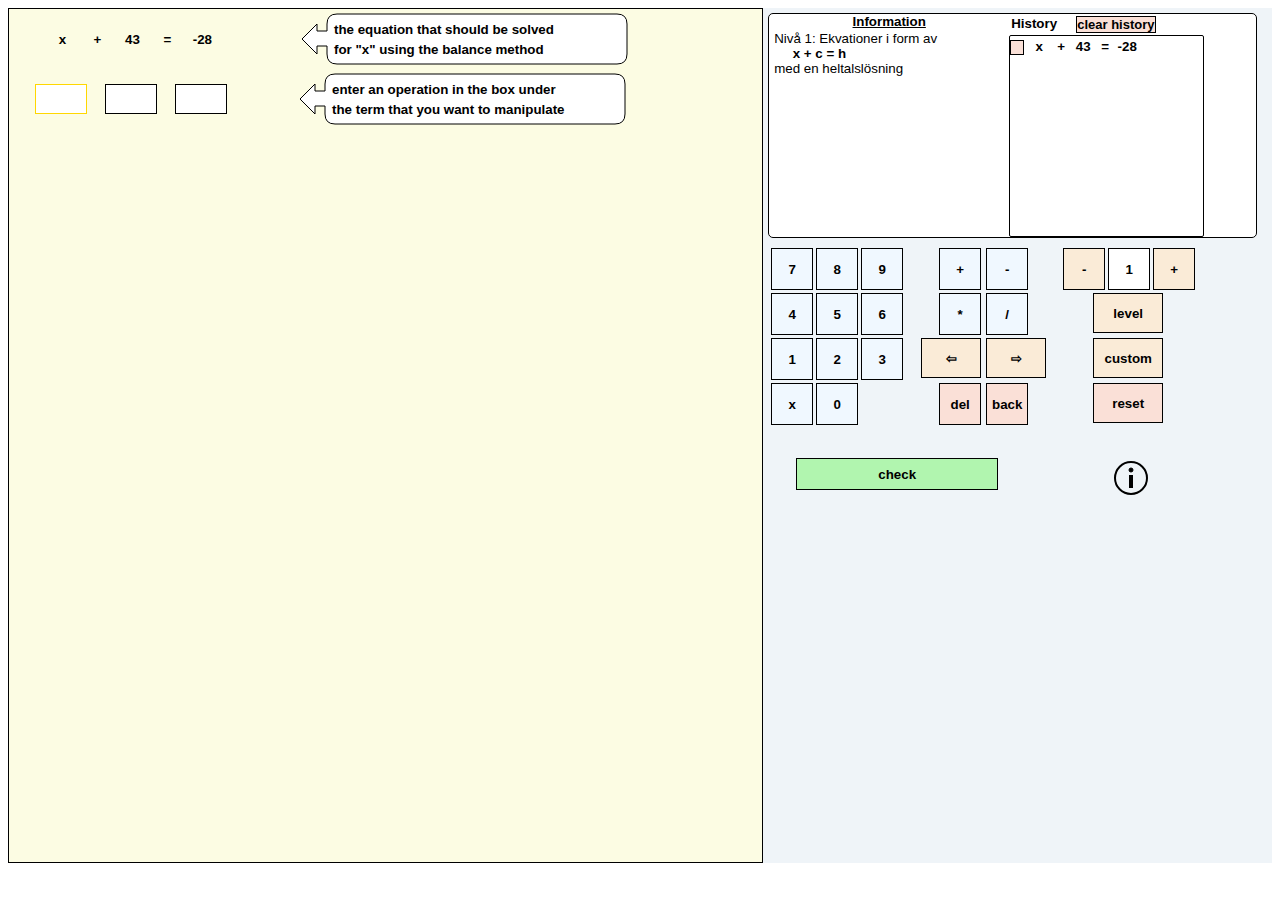
<file: equationtrainer/forSitesDator(copy).html>
<!DOCTYPE html>
<html lang="en">
<head>
    <meta charset="UTF-8">
    <meta name="viewport" content="width=device-width, initial-scale=1.0">
    <title>Ekvationlösningstränare</title>
    
    <style type="text/css">
        * {
    font-family: Verdana, Geneva, Tahoma, sans-serif;
    font-weight: bold;
font-size: 10pt;

}

#screen {
    display: grid;
    grid-template-columns:  59vw 39vw;
    grid-template-rows: 95vh;
    background-color: rgb(239, 244, 248);
}

#left {
    grid-area: 1/1/2/2;
    padding-left: 3vw;
    overflow-y: scroll;
    overflow-x: hidden;
    max-height: 95vh;
    border: solid black 1px;
    background-color: rgb(252, 252, 227);
}

#right {
    grid-area: 1/2/2/3;
    max-height: 95vh;
    background-color: rgb(239, 244, 248);
}

.row-group {
    display: grid;
    grid-template-columns: 200px 200px;
    grid-template-rows: 60px;
    column-gap: 20px;
}


.row {
    grid-area: 1/1/2/2;
    display: grid;
    grid-template-columns: repeat(7, 30px);
    grid-template-rows: 60px;
    column-gap: 5px;
}

.row-info {
    grid-area: 1/2/2/3;
    min-width: 200px;
    max-height: 40px;
    margin-left: 30px;
}

.bal-group {
    display: grid;
    grid-template-columns: 200px 200px;
    grid-template-rows: 60px;
    column-gap: 20px;
    margin-top: 10px;
    margin-left: -12px;
}

.bal {
    grid-area: 1/1/2/2;
    display: grid;
    grid-template-columns: repeat(7, 30px);
    grid-template-rows: 30px;
    padding-top: 5px;
    padding-bottom: 5px;
    column-gap: 5px;
}

.bal-info {
    grid-area: 1/2/2/3;
    min-width: 200px;
    max-height: 30px;
    margin-left: 40px;
    margin-top: -10px;
}

.plhs {
    display: flex;
    flex-direction: column;
    justify-content: center;
}

.prhs {
    display: flex;
    flex-direction: column;
    justify-content: center;
}

.num {
    border-bottom: solid black 1px;
    text-align: center;
}

.int {
    text-align: center;
}

.blhs {
    display: flex;
    flex-direction: column;
    border: solid black 1px;
    justify-content: center;
    text-align: center;
    width: 50px;
    background-color: white;
}

.brhs {
    display: flex;
    flex-direction: column;
    border: solid black 1px;
    justify-content: center;
    text-align: center;
    width: 50px;
    background-color: white;
}

.a-num {
    display: flex;
    flex-direction: column;
    border: solid black 1px;
    justify-content: center;
    text-align: center;
    min-width: 30px;
    min-height: 30px;
}
.a-int {
    display: flex;
    flex-direction: column;
    border: solid black 1px;
    justify-content: center;
    text-align: center;
    min-width: 30px;
    min-height: 30px;
}

#keyboard {
    display: grid;
    grid-template-columns: 120px 120px 120px;
    grid-template-rows: 180px 50px;
    gap: 30px;
    margin: 10px 0 0 8px;
}

#keypad {
    grid-area: 1/1/2/2;
    display: grid;
    grid-template-columns: 40px 40px 40px;
    grid-template-rows: 40px 40px 40px 40px;
    gap: 5px;
}

#operations {
    grid-area: 1/2/2/3;
    display: grid;
    grid-template-columns: 60px 60px;
    grid-template-rows: 40px 40px 40px 40px;
    gap: 5px;
}

#check {
    grid-area: 2/1/3/3;
    display: flex;
    flex-direction: column;
    justify-content: center;
    text-align: center;
    border: solid black 1px;
    background-color: rgb(177, 245, 175);
    width: 200px;
    height: 30px;
    margin-left: 25px;
    cursor: pointer;
    
}

#check:hover {
    background-color: rgb(67, 194, 78);
}


.button {
    border: solid black 1px;
    width: 40px;
    height: 40px;
    display: flex;
    background-color: aliceblue;
    flex-direction: column;
    justify-content: center;
    text-align: center;
    cursor: pointer;
}
.button:hover {
    background-color: aqua;
}

#dummy {
    width: 40px;
    height: 40px;
}

#plus {
    margin-left: 18px;
}
#times {
    margin-left: 18px;
}
#del {
    margin-left: 18px;
}
.arrow-button {
    border: solid black 1px;
    display: flex;
    flex-direction: column;
    justify-content: center;
    background-color: antiquewhite;
    text-align: center;
    cursor: pointer;
}

.arrow-button:hover {
    background-color: rgb(225, 181, 68);
}

#display {
    display: grid;
    grid-template-columns: 240px 195px;
    border: solid black 1px;
    border-radius: 5px;
    margin: 5px 5px 0 5px;
    background-color: rgb(255, 255, 255);
}

#info-title {
    text-decoration-line: underline;
    text-align: center;
}

#info-screen {
    margin: 2px 5px 2px 5px;
    min-width: 200px;
    min-height: 100px;
    text-align: left;
    font-weight: normal;
}
#reset-etc {
    display: grid;
    grid-template-rows: 40px 40px 40px 40px;
    grid-template-columns: 100px;
    row-gap: 5px;
    margin-left: -8px;
}
#level-row {
    display: grid;
    grid-template-columns: 40px 40px 40px;
    grid-template-rows: 40px;
    column-gap: 5px;
}
.reset-button {
    border: solid black 1px;
    display: flex;
    flex-direction: column;
    justify-content: center;
    background-color: antiquewhite;
    text-align: center;
    margin-left: 30px;
    min-height: 30px;
    max-width: 100px;
    cursor: pointer;
}


.reset-button:hover {
    background-color: rgb(225, 181, 68); 
}

#del {
    background-color: rgb(250, 224, 215);
}

#del:hover {
    background-color: lightcoral;
}

#clear {
    background-color: rgb(250, 224, 215);
}

#clear:hover {
    background-color: lightcoral;
}

#reset {
    background-color: rgb(250, 224, 215);
}

#reset:hover {
    background-color: lightcoral;
}

#level-minus, #level-plus {
    background-color: antiquewhite;
}

#level-minus:hover, #level-plus:hover {
    background-color: rgb(225, 181, 68);
}

#level-display {
    background-color: rgb(255, 255, 255);
    
}

#restart {
    margin-top: 10%;
    display: flex;
    flex-direction: column;
    justify-content: center;
    text-align: center;
    
    border: solid black 1px;
    background-color: rgb(240, 255, 250);
}

#restart:hover {
    background-color: aquamarine;
}

#history {
    display: flex;
    flex-direction: column;
    align-content: left;
    justify-content: flex-start;
    
    
}

#history-outside {
    display: flex;
    flex-direction: column;
    align-content: left;
    justify-content: top;
    overflow-y: scroll;
    overflow-x: hidden;
    max-height: 200px;
    min-height: 200px;
    border: solid black 1px;
    border-radius: 2px;
}

#history-shell {
    display: flex;
    flex-direction: column;
    align-items: left;
    justify-content: top;
    
}

#history-title {
    display: flex;
    flex-direction: row;
    padding: 2px;
}

#title-button {
    margin-left: 10%;
    cursor: pointer;
    font-size: small;
    border: solid black 1px;
    background-color: rgb(250, 224, 215);
}

#title-button:hover {
    background-color: lightcoral;
}

.history-container {
    display: flex;
    flex-direction: row;
    justify-items: flex-start;
    
    max-height: 60px;
}

.button-container {
    display: flex;
    flex-direction: column;
    justify-content: center;
}

.history-button {
    cursor: pointer;
    display: flex;
    flex-direction: column;
    max-height: 13px;
    max-width: 12px;
    min-height: 13px;
    min-width: 12px;
    background-color:  rgb(250, 224, 215);
    border: solid black 1px;
    justify-content: center;
    margin-bottom: 7px;
}

.history-button:hover {
    background-color: lightcoral;
}

.history-row {
    cursor: pointer;
    display: grid;
    grid-template-columns: repeat(7, 20px);
    grid-template-rows: 20px;
    column-gap: 2px;
    max-height: 20px;
    font-size: 10px;
    padding-bottom: 10px;
    margin-left: 5px;
}

.history-row:hover {
    border: dotted black 1px;
}

#info-button {
    display: flex;
    flex-direction: column;
    align-items: center;
}

#info-button:hover {
    fill: rgb(224, 231, 236);
}

#info-popup {
    display: none;
    flex-direction: column;
    background-color: white;
    z-index: 10;
    grid-area: 1/1/2/3;
    margin: 5% 15% 5% 15%;
    border: solid black 1px;
    border-radius: 5px;
}

#information {
    margin: 2% 2% 2% 2%;
    overflow-y: scroll;
}

#window-bar {
    display: flex;
    flex-direction: column;
    background-color: rgb(249, 252, 255);
    justify-content: center;
    min-height: 22px;
    border-radius: 5px;
}

#bar-middle {
    display: flex;
    flex-direction: row;
    justify-content: flex-end;
}

#close-button {
    margin: 10px 5px 5px 5px;
}

#info-close:hover {
    fill: rgb(224, 231, 236);
}

    </style>
</head>
<body>
    <div id="screen">
        <div id="info-popup">
            <div id="window-bar">
                <div id="bar-middle">
                    <div id="close-button" onclick="infoPopup()">
                        <svg width="16px" height="16px" xmlns="http://www.w3.org/2000/svg">
                            <g>
                                <circle id="info-close" cx="8" cy="8" r="7" stroke="black" stroke-width="1" fill="rgb(249, 252, 255)" />
                                <line x1="4" y1="4" x2="12" y2="12" stroke="black" stroke-width="1"/>
                                <line x1="12" y1="4" x2="4" y2="12" stroke="black" stroke-width="1"/>
                            </g>
                        </svg>
                    </div>
                </div>
            </div>
            <div id="information">
                <h2>Introduction</h2>
                <p>
                    This program is designed to teach and improve your ability to solve equations using the balance method.
                    You are given an equation to solve (as indicated by the speech bubble to the right).
                    
                </p>
                <p>
                    To solve the equation, you have to enter the appropriate operation or operations under the corresponding term. 
                    For instance, if the equation is
                </p>
                <p>
                    2x - 5 = 15
                </p>
                <p>
                    you will need to enter "+5" under both the term "5" and the term "15": i.e.
                </p>
                <p>
                    2x - 5 = 15 <br> &nbsp;&nbsp;&nbsp;&nbsp;&nbsp;+5&nbsp;&nbsp;&nbsp;+5
                </p>
                <p>
                    After the "check" button is pressed the equation will change to, 
                </p>
                <p>
                    2x = 20
                </p>
                <p>
                    To complete the solution you will then have to enter "/2" under both the "2x" and "20" terms: i.e.
                </p>
                <p>
                    2x = 20 <br> /2&nbsp;&nbsp;&nbsp;/2

                </p>
                <p>
                    ...and thus you will get...
                </p>
                <p>
                    x = 10
                </p>
                <br>
                <h2>
                    Allowed operations
                </h2>
                <p>
                    The following operations are allowed to be entered under terms:
                </p>
                <p>
                    Additions: "+a", "+a/b", "+ax", "+ax/b", "+a/bx" (where "a" and "b" are integers).
                </p>
                <p>
                    Subtractions: "-a", "-a/b", "-ax", "-ax/b", "-a/bx" (where "a" and "b" are integers).
                </p>
                <p>
                    Multiplications: "*a", "*-a", "*a/b", "*-a/b", "*ax", "*-ax", "*ax/b", "*-a/bx", (where "a" and "b" are integers).
                </p>
                <p>
                    Divisions: "/a", "/-a", "/a/b", "/-a/b", "/ax", "/-ax", "/ax/b", "/-a/bx", (where "a" and "b" are integers).
                </p>
                <p>
                    Remember, in all cases except extensions and reductions, operations on both the left-hand-side and right-hand-side have to be equivalent and, as I have not 
                    included brackets, multiplication and division must be carried out on all the terms of the equation: i.e.
                </p>
                <p>
                    2x - 5 = 15 <br> /2&nbsp;&nbsp;&nbsp;/2&nbsp;&nbsp;&nbsp;/2
                </p>
                <p>
                    You can extend fractions by using "*a/a" and reduce them by using "/a/a" (however, reduction is generally
                    done automatically by the program.). An example of extension,
                </p>
                <p>
                    2x/3 - 5 = 15 + x/4 <br> *4/4&nbsp;&nbsp;&nbsp;&nbsp;&nbsp;&nbsp;&nbsp;&nbsp;&nbsp;&nbsp;&nbsp;&nbsp;&nbsp;&nbsp;&nbsp;&nbsp;&nbsp;*3/3
                </p>
                <p>
                    ...will result in,
                </p>
                <p>
                    8x/12 - 5 = 15 + 3x/12
                </p>
                <p>
                    The program will prohibit the entering of incorrect operations.
                </p>
                <br>
                <h2>
                    Tips
                </h2>
                <p>
                    Carry out additions and subtractions first and only multiply or divide when there are 
                    single terms on the right- and left-hand-sides.
                </p>
            </div>
        </div>
        <div id="left">
            <div id="row-group-1" class="row-group">
                <div id="row-1" class="row">
                    <div id="p11" class="plhs">
                        <div class="int">4</div>
                    </div>
                    <div id="o12o" class="plhs">
                        <div class="int">-</div>
                    </div>
                    <div id="p12" class="plhs">
                        <div class="num">2x</div>
                        <div class="int">3</div>
                    </div>
                    <div class="plhs">
                        <div class="int">=</div>
                    </div>
                    <div id="p13" class="prhs">
                        <div class="num">6x</div>
                        <div class="int">3</div>
                    </div>
                    <div id="o14o" class="prhs">
                        <div class="int">+</div>
                    </div>
                    <div id="p14" class="prhs">
                        <div class="int">2</div>
                    </div>
                </div>
                <div id="row-info-1" class="row-info" >
                </div>
            </div>
            <div id="bal-group-1" class="bal-group">
                <div id="bal-1" class="bal">
                    <div id="b11" class="blhs" onmousedown="select(id)">*4/4</div>
                    <div id="b12b" class="blank"></div>
                    <div id="b12" class="blhs" onmousedown="select(id)">*2</div>
                    <div id="b13b" class="blank"></div>
                    <div id="b13" class="brhs" onmousedown="select(id)">*2</div>
                    <div id="b14b" class="blank"></div>
                    <div id="b14" class="brhs" onmousedown="select(id)"></div>
                </div>
                <div id="bal-info-1" class="bal-info" >
                </div>
            </div>
        </div>
    
        <div id="right">
            <div id="display">
                <div id="info">
                    <div id="info-title">
                        <div>Information</div>
                    </div>
                    <div id="info-screen"></div>
                </div>
                <div id="history">
                    <div id="history-title">
                        <div>History</div>
                        <div id="title-button" onclick="clearHistory()">clear history</div>
                    </div>
                    <div id="history-outside">
                    <div id="history-shell"></div>
                </div>
                </div>
            </div>
            <div id="keyboard">
                <div id="keypad">
                    <div id="7" class="button" onclick="enter('7')">7</div>
                    <div id="8" class="button" onclick="enter('8')">8</div>
                    <div id="9" class="button" onclick="enter('9')">9</div>
                    <div id="4" class="button" onclick="enter('4')">4</div>
                    <div id="5" class="button" onclick="enter('5')">5</div>
                    <div id="6" class="button" onclick="enter('6')">6</div>
                    <div id="1" class="button" onclick="enter('1')">1</div>
                    <div id="2" class="button" onclick="enter('2')">2</div>
                    <div id="3" class="button" onclick="enter('3')">3</div>
                    <div id="x" class="button" onclick="enter('x')">x</div>
                    <div id="0" class="button" onclick="enter('0')">0</div>
                    <div id="dummy"></div>
                </div>
                <div id="operations">
                    <div id="plus" class="button" onclick="enter('+')">+</div>
                    <div id="minus" class="button" onclick="enter('-')">-</div>
                    <div id="times" class="button" onclick="enter('*')">*</div>
                    <div id="divided" class="button" onclick="enter('/')">/</div>
                    <div id="left-arrow" class="arrow-button" onclick="moveThrough('left')">&#8678</div>
                    <div id="right-arrow" class="arrow-button" onclick="moveThrough('right')">&#8680</div>
                    <div id="del" class="button" onclick="del()">del</div>
                    <div id="clear" class="button" onclick="back()">back</div>
                </div>
                <div id="reset-etc">
                    <div id="level-row">
                        <div id="level-minus" class="button" onclick="changeLevel('down')">-</div>
                        <div  id="level-display" class="button">1</div>
                        <div id="level-plus" class="button" onclick="changeLevel('up')">+</div>
                    </div>
                    <div id="new" class="reset-button" onclick="newLevel()">level</div>
                    <div id="custom" class="reset-button" onclick="addEquation(2, emptyArray)">custom</div>
                    <div id="reset" class="reset-button" onclick="addEquation(3, newArray)">reset</div>
                </div>
                <div id="check" class="check-button" onclick="check()">check</div>
                <div id="info-button" onclick="infoPopup()">
                    <svg width="40px" height="40px" xmlns="http://www.w3.org/2000/svg">
                        <g>
                            <circle id="info-button" cx="20" cy="20" r="16" stroke="black" stroke-width="2" fill="rgb(239, 244, 248)"/>
                            <circle cx="20" cy="12" r="2" stroke="black" fill="black"/>
                            <line x1="20" y1="17" x2="20" y2="30" stroke="black" stroke-width="4"/>
                        </g>
                    </svg>
                </div> 
            </div>
        </div>
    </div>

    <script type="text/javascript" >
    // Global variables
let row = 1;
let available = ["b11", "b12", "b13", "b14"]
let index = 0
let selected = available[index];
let stopped = false
let creating = false
let emptyArray = ["", "", "", "", "", "", "", "", "", ""]
let testArray = ["2x", "3", "-", "5", "1", "4", "5", "+", "2x", "1"]
let newArray = ["2x", "3", "-", "5", "1", "4", "5", "+", "2x", "1"]
let history = {}
let historyId = 0
let level = 1
let popupOpen = false
const infoShape = `"M5 30 L20 15 L20 22 L30 22 L30 15 Q30 5 40 5 L320 5 Q330 5 330 15 L330 45 Q 330 55 320 55 L40 55 Q 30 55 30 45 L30 37 L20 37 L20 45 L5 30"`

newArray = createEquation(level-1)

addEquation(1, newArray)

const warningsText = (warning, args) => {
    let warningsText = ""
    if (warning === "x-fault") {
        warningsText = `When manipulating an expression by addition or subtraction,
            it is important that the terms have a similar value.<br><br>Terms that contain "x"
            have an unknown value and thus one cannot add or subtract them with a known
            value and vice-versa.<br><br>`
        if (args.length === 1) {
            warningsText += `Please look at position ${args[0]}.`
        } else if (args.length === 2) {
            warningsText += `Please look at positions ${args[0]} and ${args[1]}.`
        } else if (args.length === 3) {
            warningsText += `Please look at positions ${args[0]}, ${args[1]} and ${args[2]}.`
        } else if (args.length === 4) {
            warningsText += `Please look at all the positions.`
        }
    } else if (warning === "addition-fault") {
        if (args.length === 1) {
            warningsText = ""
        } else if (args.length === 2) {
            warningsText = ""
        } else if (args.length === 3) {
            warningsText = ""
        } else if (args.length === 3) {
            warningsText = ""
        }
    } else if (warning === "extend-fault") {
        let operation = args[0]
        if (args.length === 1) {
            warningsText = ""
        } else if (args.length === 2) {
            warningsText = ""
        } else if (args.length === 3) {
            warningsText = ""
        } else if (args.length === 3) {
            warningsText = ""
        }
        warningsText = `When you ${operation ? 'extend' : 'reduce'} a fraction,
        you should be ${operation ? 'multiplying' : 'dividing'} by a fraction that
        is equivalent to one: i.e. ${args[1]}/${args[1]} or ${args[2]}/${args[2]}`

    } else if (warning === "balance-fault") {
        console.log("running")
        warningsText = `When balancing an equation, one needs to have exactly the same operations
         manipulating expressions on both sides of the equation.<br><br> I see you have the equivalent of 
         ${args[0]} on the left hand side and ${args[1]} on the right: they are not the same.`
    } else if (warning === "multiplication-fault") {
        if (args.length === 1) {
            warningsText = ""
        } else if (args.length === 2) {
            warningsText = ""
        } else if (args.length === 3) {
            warningsText = ""
        } else if (args.length === 3) {
            warningsText = ""
        }
    }
    return warningsText

}

const levelInfo = {
    1: `Nivå 1: Ekvationer i form av <br> <span style="font-weight:bold">&nbsp&nbsp&nbsp&nbsp x + c = h </span> <br> med en heltalslösning`,
    2: `Nivå 2: Ekvationer i form av <br> <span style="font-weight:bold">&nbsp&nbsp&nbsp&nbsp ax = h </span> <br> med en heltalslösning`,
    3: `Nivå 3: Ekvationer i form av <br> <span style="font-weight:bold">&nbsp&nbsp&nbsp&nbsp x/b = h </span> <br> med en heltalslösning`,
    4: `Nivå 4: Ekvationer i form av <br> <span style="font-weight:bold">&nbsp&nbsp&nbsp&nbsp ax + c = h </span> <br> med en heltalslösning`,
    5: `Nivå 5: Ekvationer i form av <br> <span style="font-weight:bold">&nbsp&nbsp&nbsp&nbsp ax/b + c = h </span> <br> med en heltalslösning`,
    6: `Nivå 6: Ekvationer i form av <br> <span style="font-weight:bold">&nbsp&nbsp&nbsp&nbsp ax/b + c/d = h/k </span> <br> med en heltalslösning`,
    7: `Nivå 7: Ekvationer i form av <br> <span style="font-weight:bold">&nbsp&nbsp&nbsp&nbsp ax + c = h + mx </span> <br> med en heltalslösning`,
    8: `Nivå 8: Ekvationer i form av <br> <span style="font-weight:bold">&nbsp&nbsp&nbsp&nbsp ax/b + c/d = h/k + mx/n </span> <br> med en rationeltalslösning`,
    9: `Nivå 9: Ekvationer i form av <br> <span style="font-weight:bold">&nbsp&nbsp&nbsp&nbsp ax/b + c/d = h/k + mx/n </span> <br> med en rationeltalslösning`,
    10: "Nivå 10: Ekvationer där alla positioner är randomiserat",
}

element("info-screen").innerHTML = levelInfo[level]

// Select the first available position in the first balance row
select(available[0])

function newLevel() {
    newArray = createEquation(level-1)
    addEquation(1, newArray)
}

// Add event listeners
document.addEventListener("keydown", handleKeydown);

function restart() {
    stopped = false
    creating = false
    newArray = createEquation(level-1)
    addEquation(1, newArray)
    element("row-info-1").innerHTML = `
        <svg width="280px" height="60px" xmlns="http://www.w3.org/2000/svg">
           <path d=${infoShape} stroke="black" fill="white"/>
            <text X="37" Y="25" >the equation that should be solved</text>
            <text X="37" Y="45" >for "x" using the balance method</text>
        </svg>
`
}

function changeLevel(direction) {
    if (direction === "up") {
        if (level < 10) {
            level++
            element("info-screen").innerHTML = levelInfo[level]
        } else {
            level = 10
        }
    } else {
        if (level > 1) {
            level--
            element("info-screen").innerHTML = levelInfo[level]
        } else {
            level = 1
        }
    }
    console.log("level:", level)
    element("level-display").innerHTML = level
}
function createEquation(level) {
    console.log("new function, level: ", level)
    let newArray = ["", "", "", "", "", "", "", "", "", ""]

    let s = Math.round(Math.random() * 20 + 1) * ("123456".includes(level.toString()) ? 1 : (Math.round(Math.random() * 100) < 50 ? 1 : -1))
    let c0 = Math.round(Math.random() * 99 + 1) * (Math.round(Math.random() * 100) < 50 ? 1 : -1)
    let c4 = Math.round(Math.random() * 25 + 1) * (Math.round(Math.random() * 100) < 50 ? 1 : -1)
    let a = Math.round(Math.random() * 7 + 2)
    let b = Math.round(Math.random() * 8 + 1)
    let c = Math.round(Math.random() * 20 + 1) * (Math.round(Math.random() * 100) < 50 ? 1 : -1)
    let d = Math.round(Math.random() * 8 + 1)
    let m = Math.round(Math.random() * 20 + 1)
    let n = Math.round(Math.random() * 8 + 1)
    let o = Math.round(Math.random() * 12 + 1) * (Math.round(Math.random() * 100) < 50 ? 1 : -1)
    let p = Math.round(Math.random() * 8 + 1)

    if ("89".includes(level.toString())) {
        while (a / b == (o / p)*(-1)) {
            console.log("new o")
            o = Math.round(Math.random() * 12 + 1) * (Math.round(Math.random() * 100) < 50 ? 1 : -1)
        }
        while (c / d == (o / p)*(-1)) {
            console.log("new c")
            c = Math.round(Math.random() *20 + 1) * (Math.round(Math.random() * 100) < 50 ? 1 : -1)
        }
        while (c / d == (m / n)*(-1)) {
            console.log("new m")
            m = Math.round(Math.random() * 20 + 1)
        }
    }
    if ("4".includes(level.toString())) {
        while (s * a % b !== 0) {
            console.log("new b")
            b = Math.round(Math.random() * 8 + 1)
        }
    }
    let j = Math.round(Math.random() * (a - 1) + 1) * (Math.round(Math.random() * 100) < 50 ? 1 : -1)
    let k = a - j
    let a6 = k
    let o6 = j * (-1)
    let [x, y, x1, y1, b1, a1, o1] = [0, 0, 0, 0, 0, 0]

    if ("57".includes(level.toString())) {
        x = Math.round(Math.random() * 8 + 1) * (Math.round(Math.random() * 100) < 50 ? 1 : -1)
        y = Math.round(Math.random() * 8 + 1)
        x1 = Math.round(Math.random() * 8 + 1)
        y1 = Math.round(Math.random() * 8 + 1)
        b1 = Math.round(Math.random() * 3 + 1)
        a1 = Math.round(Math.random() * 8 + 1)
        o1 = Math.round(Math.random() * 8 + 1) * (Math.round(Math.random() * 100) < 50 ? 1 : -1)

        while ((x + x1) % a !== 0) {
            console.log("new x")
            x = Math.round(Math.random() * 8 + 1)
        }
        while ((y + y1) % a !== 0) {
            console.log("new y")
            y = Math.round(Math.random() * 8 + 1)
        }
    }

    //console.log("a: ", a, "b: ", b, "c: ", c, "d: ", d, "m: ", m, "n: ", n, "o: ", o, "p: ", p, "s: ", s, dif2)
    if (level === 0) {
        newArray[0] = "x"
        newArray[1] = "1"
        newArray[2] = (c0.toString())[0] === "-" ? "-" : "+"
        newArray[3] = (c0.toString())[0] === "-" ? c0.toString().slice(1) : c0.toString();
        newArray[4] = "1"
        newArray[5] = (s - c0).toString()
        newArray[6] = "1"
        newArray[7] = ""
        newArray[8] = ""
        newArray[9] = ""
    }
    if (level === 1) {
        newArray[0] = a.toString() + "x"
        newArray[1] = "1"
        newArray[2] = ""
        newArray[3] = ""
        newArray[4] = "1"
        newArray[5] = (a * s).toString()
        newArray[6] = "1"
        newArray[7] = ""
        newArray[8] = ""
        newArray[9] = ""
    }
    if (level === 2) {
        newArray[0] = "x"
        newArray[1] = a.toString()
        newArray[2] = ""
        newArray[3] = ""
        newArray[4] = "1"
        newArray[5] = Math.round(Math.random() * 20 + 1).toString()
        newArray[6] = "1"
        newArray[7] = ""
        newArray[8] = ""
        newArray[9] = ""
    }
    if (level === 3) {
        newArray[0] = a.toString() + "x"
        newArray[1] = "1"
        newArray[2] = c0.toString()[0] === "-" ? "-" : "+"
        newArray[3] = c0.toString()[0] === "-" ? c0.toString().slice(1) : c0.toString();
        newArray[4] = "1"
        newArray[5] = (s * a + c0).toString()
        newArray[6] = "1"
        newArray[7] = ""
        newArray[8] = ""
        newArray[9] = ""
    }
    if (level === 4) {
        console.log((s * a) % b == 0)
        newArray[0] = (a / gcd(a, b)).toString() + "x"
        newArray[1] = (b / gcd(a, b)).toString()
        newArray[2] = c4.toString()[0] === "-" ? "-" : "+"
        newArray[3] = c4.toString()[0] === "-" ? c4.toString().slice(1) : c4.toString();
        newArray[4] = "1"
        newArray[5] = (s * a) % b == 0 ? ((s * a + c4 * b) / b).toString() : ((s * a + c4)).toString()
        newArray[6] = "1"
        newArray[7] = ""
        newArray[8] = ""
        newArray[9] = ""
    }
    if (level === 5) {
        newArray[0] = (a / gcd(a, (x1 * y1 * b1))).toString() + "x"
        newArray[1] = ((x1 * y1 * b1) / gcd(a, (x1 * y1 * b1))).toString()
        newArray[2] = (x.toString()[0] === "-" ? "-" : "+")
        newArray[3] = (x.toString()[0] === "-" ? (x / gcd(x, (x1 * b1))).toString().slice(1) : (x / gcd(x, (x1 * b1))).toString())
        newArray[4] = ((x1 * b1) / gcd(x, (x1 * b1))).toString()
        newArray[5] = (y / gcd(y, (y1 * b1))).toString()
        newArray[6] = ((y1 * b1) / gcd(y, (y1 * b1))).toString()
        newArray[7] = ""
        newArray[8] = ""
        newArray[9] = ""
    }
    if (level === 6) {
        newArray[0] = (a6).toString() + "x"
        newArray[1] = "1"
        newArray[2] = (c4.toString()[0] === "-" ? "-" : "+")
        newArray[3] = (c4.toString()[0] === "-" ? c4.toString().slice(1) : c4.toString())
        newArray[4] = "1"
        newArray[5] = (s * a + c4).toString()
        newArray[6] = "1"
        newArray[7] = (o6.toString()[0] === "-" ? "-" : "+")
        newArray[8] = (o6.toString()[0] === "-" ? o6.toString().slice(1) + "x" : o6.toString() + "x")
        newArray[9] = "1"
    }
    if (level === 7) {
        newArray[0] = (a1 / gcd(a1, (x1 * y1 * b1))).toString() + "x"
        newArray[1] = ((y1 * b1) / gcd(a1, (y1 * b1))).toString()
        newArray[2] = (x.toString()[0] === "-" ? "-" : "+")
        newArray[3] = ((x / gcd(x, (x1 * b1))).toString()[0] === "-" ? x.toString().slice(1) : x.toString())
        newArray[4] = ((x1 * b1) / gcd(x, (x1 * b1))).toString()
        newArray[5] = (y / gcd(y, y1 * b1)).toString()
        newArray[6] = ((y1 * b1 / gcd(y, y1 * b1))).toString()
        newArray[7] = (o1.toString()[0] === "-" ? "-" : "+")
        newArray[8] = (o1.toString()[0] === "-" ? (o1 / gcd(o1, (x1 * b1))).toString().slice(1) + "x" : (o1 / gcd(o1, (x1 * b1))).toString() + "x")
        newArray[9] = ((x1 * b1) / gcd(o1, (x1 * b1))).toString()
    }
    if (level === 8) {
        newArray[0] = (a / gcd(a, b)).toString() + "x"
        newArray[1] = (b / gcd(a, b)).toString()
        newArray[2] = (c.toString()[0] === "-" ? "-" : "+")
        newArray[3] = (c.toString()[0] === "-" ? (c / gcd(c, d)).toString().slice(1) : (c / gcd(c, d)).toString())
        newArray[4] = (d / gcd(c, d)).toString()
        newArray[5] = (m / gcd(m, n)).toString()
        newArray[6] = (n / gcd(m, n)).toString()
        newArray[7] = (o.toString()[0] === "-" ? "-" : "+")
        newArray[8] = (o.toString()[0] === "-" ? (o / gcd(o, p)).toString().slice(1) + "x" : (o / gcd(o, p)).toString() + "x")
        newArray[9] = (p / gcd(o, p)).toString()
    }
    if (level === 9) {
        let xpos1 = (Math.round(Math.random() * 100) < 50 ? true : false)
        let xpos3 = (Math.round(Math.random() * 100) < 50 ? true : false)
        let xnum = (Math.round(Math.random() * 100) < 50 ? true : false)
        newArray[0] = (a / gcd(a, b)).toString() + (!xpos1 ? "" : xnum ? "x" : "")
        newArray[1] = (b / gcd(a, b)).toString() + (!xpos1 ? "" : xnum ? "" : "x")
        newArray[2] = (c.toString()[0] === "-" ? "-" : "+")
        newArray[3] = (c.toString()[0] === "-" ? (c / gcd(c, d)).toString().slice(1) + (xpos1 ? "" : xnum ? "x" : "") : (c / gcd(c, d)).toString() + (xpos1 ? "" : xnum ? "x" : ""))
        newArray[4] = (d / gcd(c, d)).toString() + (xpos1 ? "" : xnum ? "" : "x")
        newArray[5] = (m / gcd(m, n)).toString() + (!xpos3 ? "" : xnum ? "x" : "")
        newArray[6] = (n / gcd(m, n)).toString() + (!xpos3 ? "" : xnum ? "" : "x")
        newArray[7] = (o.toString()[0] === "-" ? "-" : "+")
        newArray[8] = (o.toString()[0] === "-" ? (o / gcd(o, p)).toString().slice(1) + (xpos3 ? "" : xnum ? "x" : "") : (o / gcd(o, p)).toString() + (xpos3 ? "" : xnum ? "x" : ""))
        newArray[9] = (p / gcd(o, p)).toString() + (xpos3 ? "" : xnum ? "" : "x")
    }
    return newArray
}

/**
 * Helper function to replace document.getElementById(id).
 * @param {string} id - The ID of the element to retrieve.
 * @returns {HTMLElement} - A HTMLElement object.
 */
function element(id) {
    return document.getElementById(id);
}


/**
 * Helper function to replace document.getElementsByClassName(id).
 * @param {string} id - The class name of the elements to retrieve.
 * @returns {HTMLCollection} - A live HTMLCollection of elements with the specified class name.
 */
function className(id) {
    return document.getElementsByClassName(id);
}

const scrollToBottom = (id) => {
    const element = document.getElementById(id);
    element.scrollTop = element.scrollHeight;
}

const countChars = (str, char) => {
    let count = 0
    if (str === "") return 0;
    for (let x = 0; x < str.length; x++) {
        if (str[x] === char) count++;
    }
    return count
}


/**
 * Sets attributes for an element.
 * @param {HTMLElement} element - The element to set attributes on.
 * @param {Object} attributes - An object containing attribute key-value pairs.
 */
function setAttributes(element, attributes) {
    // Ensure that element is a DOM element
    if (typeof element === "string") {
        element = document.querySelector(element);
    }

    // Iterate over the attributes object and set each attribute
    for (let key in attributes) {
        if (attributes.hasOwnProperty(key)) {
            element.setAttribute(key, attributes[key]);
        }
    }
}


/**
 * Checks if two arrays contain the same items in the same quantities.
 *
 * @param {Array} arr1 - The first array to compare.
 * @param {Array} arr2 - The second array to compare.
 * @returns {boolean} - True if the arrays contain the same items in the same quantities, false otherwise.
 */
function arraysEqual(arr1, arr2) {
    if (arr1.length !== arr2.length) {
        return false;
    }
    const sortedArr1 = arr1.slice().sort();
    const sortedArr2 = arr2.slice().sort();
    for (let i = 0; i < sortedArr1.length; i++) {
        if (sortedArr1[i] !== sortedArr2[i]) {
            return false;
        }
    }
    return true;
}

/**
 * Calculates the greatest common divisor of two numbers.
 * @param {number} a - First number.
 * @param {number} b - Second number.
 * @returns {number} - The greatest common divisor.
 */
function gcd(a, b) {
    a = Math.abs(a);
    b = Math.abs(b);
    if (b > a) { let temp = a; a = b; b = temp; }
    while (b !== 0) {
        let c = a % b
        a = b
        b = c
    }
    return a
}


/**
 * Handles keydown events by performing different actions based on the pressed key.
 *
 * @param {KeyboardEvent} event - The keydown event object.
 */
function handleKeydown(event) {
    const key = event.key;
    if (stopped) return
    if (key === "Backspace") {
        del();
    } else if (key === "Enter") {
        check()
    } else if (key === "ArrowRight") {
        moveThrough("right")
    } else if (key === "ArrowLeft") {
        moveThrough("left")
    } else if (key === "/") {
        enter("/");
    } else if (key === "*") {
        enter("*");
    } else if (key === "-") {
        enter("-");
    } else if (key === "+") {
        enter("+");
    } else if (key === "x") {
        enter("x");
    } else if (key === "Escape") {
        addEquation(2, emptyArray);
    } else if (key === "Delete") {
        addEquation(1, newArray);
    } else if (!isNaN(key)) {
        enter(key);
    }
    //console.log(key);
}


function addEquation(flag, arr) {
    stopped = false
    element("info-screen").innerHTML = ""
    //if (flag === 1) {
    //    createEquation()
    //}
    let target = element("left");  // returns an element with id "left"

    // Convert HTMLCollection to an array
    let childrenArray = Array.from(target.children);

    // Iterate over the array and remove each child
    for (let child of childrenArray) {
        child.remove();
    }
    row = 1
    let newRowGroup = document.createElement("div")
    let newRow = document.createElement("div")
    let newRowInfo = document.createElement("div")
    setAttributes(newRowGroup, { "id": "row-group-1", "class": "row-group" })
    setAttributes(newRow, { "id": "row-1", "class": "row" })
    setAttributes(newRowInfo, { "id": "row-info-1", "class": "row-info" })

    newRowInfo.innerHTML = `<svg width="400px" height="60px" xmlns="http://www.w3.org/2000/svg">
    <path d=${infoShape} stroke="black" fill="white"/>
    <text X="37" Y="25" >the equation that should be solved</text>
    <text X="37" Y="45" >for "x" using the balance method</text>
</svg>`

    newRow.innerHTML = `    
        <div id="p11" class="plhs">
            <div id="p11a" class="a-num">${arr[0]}</div>
            <div id="p11b" class="a-int">${arr[1]}</div>
        </div>
        <div id="o12o" class="plhs">
            <div id="o12oa" class="a-int">${arr[2]}</div>
        </div>
        <div id="p12" class="plhs">
            <div id="p12a" class="a-num">${arr[3]}</div>
            <div id="p12b" class="a-int">${arr[4]}</div>
        </div>
        <div class="plhs">
            <div class="int">=</div>
            </div>
        <div id="p13" class="prhs">
            <div id="p13a" class="a-num">${arr[5]}</div>
            <div id="p13b" class="a-int">${arr[6]}</div>
        </div>
        <div id="o14o" class="prhs">
            <div id="o14oa" class="a-int">${arr[7]}</div>
        </div>
        <div id="p14" class="prhs">
            <div id="p14a" class="a-num">${arr[8]}</div>
            <div id="p14b" class="a-int">${arr[9]}</div>
        </div>
    `
    newRowGroup.appendChild(newRow)
    newRowGroup.appendChild(newRowInfo)
    target.appendChild(newRowGroup)
    creating = true
    available = ["p11a", "p11b", "o12oa", "p12a", "p12b", "p13a", "p13b", "o14oa", "p14a", "p14b"]
    selected = available[0]
    select(selected)

    //createHistory(arr)

    if (1 || 3) check()
}

function enter(key) {
    if (stopped) return
    let entered = element(selected).innerHTML
    const divChars = countChars(entered, "/")
    const xChars = countChars(entered, "x")
    lastEntered = ""
    if (entered !== "") {
        lastEntered = entered[entered.length - 1]
    } else {
        lastEntered = "m"
    }
    //console.log(entered, lastEntered)
    if (!creating) {
        if (key === "/" && ("+-/".includes(lastEntered) || divChars > 1)) return
        if (key === "*" && entered !== "") return
        if ("+-".includes(key) && !("/*".includes(lastEntered) || entered === "")) return
        if (key === "x" && !"0123456789-/+*".includes(lastEntered)) return
        if ("0123456789".includes(key) && !"0123456789-/+*".includes(lastEntered)) return
    } else {
        if ("/*".includes(key)) return
        if ("+-".includes(key) && selected[0] !== "o") return
        if ("123456789".includes(key) && (lastEntered === "x" || selected[0] === "o")) return
        if (key === "0" && (entered === "m" || entered === "") && element(selected).className === "a-int") return
        if (key === "x" && xChars > 1) return
        if (key === "x" && selected[0] === "o") return
    }
    element(selected).innerHTML += key;

}


/**
 * Remove the last character from the selected DOM elements innerHTML.
 * 
 * @param {string} selected - The ID of the selected element.
 */
function del() {
    if (stopped) return
    let expr = element(selected).innerHTML;
    element(selected).innerHTML = expr.slice(0, -1);
}

/**
 * Remove the last character from the selected DOM elements innerHTML.
 * 
 * @param {string} selected - The ID of the selected element.
 */
function back() {
    "running back"
    if (stopped) {
        return
    } else {
        element("info-screen").innerHTML = ""
        if (row === 1) return
        element(`bal-group-${row}`).remove()
        element(`row-group-${row}`).remove()
        row--
        element(`row-info-${row}`).style.display = "grid"
        element(`bal-group-${row}`).remove()
        createBalanceRow()
        available = []
        for (let x = 1; x < 5; x++) {
            if (element(`p${row}${x}`).children[0].innerHTML !== "" && element(`p${row}${x}`).children[0].innerHTML !== "0") {
                available.push(`b${row}${x}`)
            } else {
                element(`b${row}${x}`).style.display = "none"
                if (x === 1 || x === 2) {
                    element(`bal-${row}`).style.marginLeft = "80px"
                    element(`b${row}${2}b`).style.display = "none"
                } else {
                    element(`b${row}${4}b`).style.display = "none"
                }
            }
        }
        selected = available[0]
        select(selected)
    }
}


/**
 * Modifies the `available` array by prepending the `row` number to each ID.
 *
 * @param {Array<string>} available - An array of IDs to be modified.
 * @param {number} row - The row number to prepend to each ID.
 */
function setAvailable() {
    for (let x = 0; x < available.length; x++) {
        available[x] = `b${row}${available[x][available[x].length - 1]}`
    }
}


/**
 * Change the border color of the old selected element to black
 * and the new selected element to gold.
 *
 * @param {string} id - The ID of the newly selected element.
 * @param {string} selected - The ID of the currently selected element (global variable).
 */
function select(id) {
    if (stopped) return
    let rowText = row.toString()
    if (id.slice(1, 1 + rowText.length) === rowText) {
        element(selected).style.borderColor = "black";
        index = available.indexOf(id)
        selected = available[index];
        element(id).style.borderColor = "gold";
    }
}


/**
 * Change the border color of the old selected element to black,
 * choose a new selected element ID from the array of available IDs
 * and change the border color the new selected element to gold.
 *
 * @param {Array<string>} available - The array of available IDs.
 * @param {string} direction - A string to indicate if index should increase ore decrease 
 * @param {number} index - The index of the currently selected elements ID in the array of available IDs.
 * @param {string} selected - The ID of the currently selected element (global variable).
 */
function moveThrough(direction) {
    element(selected).style.borderColor = "black";
    if (direction === "right") {
        index = index < available.length - 1 ? index += 1 : 0;
        selected = available[index]
    } else {
        index = index > 0 ? index -= 1 : available.length - 1;
        selected = available[index]
    }
    element(selected).style.borderColor = "gold";
}


function checkWin() {
    console.log("check win")
    let plhsNum = ""; // String to hold the current row's left-hand-sides values
    let plhsDen = ""; // String to hold the current row's left-hand-sides values
    let prhsNum = ""; // String to hold the current row's right-hand-sides values
    let prhsDen = ""; // String to hold the current row's right-hand-sides values
    // Process the current row's elements to populate the p array
    for (let x = 1; x < 3; x++) {
        if (element(`p${row}${x}`).children[0].innerHTML !== "0") plhsNum += element(`p${row}${x}`).children[0].innerHTML
        if (element(`p${row}${x}`).children.length > 1) {
            if (element(`p${row}${x}`).children[1].innerHTML !== "0") plhsDen += element(`p${row}${x}`).children[1].innerHTML
        }
        if (element(`p${row}${x + 2}`).children[0].innerHTML !== "0") prhsNum += element(`p${row}${x + 2}`).children[0].innerHTML
        if (element(`p${row}${x + 2}`).children.length > 1) {
            if (element(`p${row}${x + 2}`).children[1].innerHTML !== "0") prhsDen += element(`p${row}${x + 2}`).children[1].innerHTML
        }
    }
    console.log(plhsNum, plhsDen, prhsNum, prhsDen)

    if ((((plhsNum === "x" && prhsNum !== "x") || (plhsNum === "1x" && prhsNum !== "1x")) && (plhsDen === "" || plhsDen === "1"))
        || ((prhsNum === "x" && plhsNum !== "x") || (prhsNum === "1x" && plhsNum !== "1x")) && (prhsDen === "" || prhsDen === "1")) {
        //element("info-screen").innerHTML = ""
        element(`bal-${row}`).innerHTML = ""
        element(`row-${row}`).style.borderBottom = "double"
        element(`row-${row}`).style.marginRight = "70px"
        element(`row-${row}`).style.width = "50%"
        element(`row-info-${row}`).innerHTML = `<div id="restart" onclick="restart()">click here for a new equation</div>`
        element(`bal-info-${row}`).style.display = "none"

        stopped = true

        console.log("You won")
    } else {
        return
    }

}

/**
 * Checks the added equation for mathematical rules
 */
function checkEquation() {
    let lhs = ""
    let rhs = ""
    let nums = []
    let dens = []
    for (let x of [0, 3, 5, 8]) {
        if (element(available[x]).innerHTML.includes("x") && element(available[x + 1]).innerHTML.includes("x")) {
            element(available[x]).innerHTML = element(available[x]).innerHTML.length > 1 ? element(available[x]).innerHTML.replace("x", "") : "1"
            element(available[x + 1]).innerHTML = element(available[x + 1]).innerHTML.length > 1 ? element(available[x + 1]).innerHTML.replace("x", "") : "1"
        }
        nums.push(element(available[x]).innerHTML)
        dens.push(element(available[x + 1]).innerHTML)
        if (element(available[x]).innerHTML === "" || element(available[x]).innerHTML === "0") {
            if (x === 0 || x === 3) {
                lhs += "0"
            } else {
                rhs += "0"
            }
        } else if (element(available[x]).innerHTML !== "") {
            if (element(available[x + 1]).innerHTML === "1" || element(available[x + 1]).innerHTML === "") {
                if (x === 0 || x === 3) {
                    lhs += element(available[x]).innerHTML
                } else {
                    rhs += element(available[x]).innerHTML
                }

            } else {
                if (x === 0 || x === 3) {
                    lhs += element(available[x]).innerHTML
                    lhs += element(available[x + 1]).innerHTML
                } else {
                    rhs += element(available[x]).innerHTML
                    rhs += element(available[x + 1]).innerHTML
                }

            }
        }
    }
    return { lhs, rhs, nums, dens }
}

function checkForZeros() {
    let zeros = []
    for (let x = 1; x < 5; x++) {
        if (element(`p1${x}`).children[0].innerHTML === "0" || element(`p1${x}`).children[0].innerHTML === "") {
            element(`p1${x}`).children[0].innerHTML === "0"
            element(`p1${x}`).children[1].innerHTML === "0"
            zeros.push(`${x}`)
        }
    }
    return zeros
}

function changeXToOneX(x) {
    if (element(`p1${x}`).children[1].innerHTML === "") element(`p1${x}`).children[1].innerHTML = "1"
    if (element(`p1${x}`).children[0].innerHTML === "x") element(`p1${x}`).children[0].innerHTML = "1x"
    if (element(`p1${x}`).children[0].innerHTML === "-x") element(`p1${x}`).children[0].innerHTML = "-1x"
    if (element(`p1${x}`).children[1].innerHTML === "x") element(`p1${x}`).children[1].innerHTML = "1x"
}

function completeCheckWithAddEquation() {
    creating = false
    let values = []
    target = element(`row-1`)
    let targetChildren = Array.from(target.children)
    console.log(targetChildren)
    
        /*for (let x = 0; x < targetChildren.length; x++) {
            if (x !== 1 || x!== 3 || x !== 5) {
                values.push(targetChildren[x].children[0].innerHTML)
                targetChildren[x].children.length > 1 ? values.push(targetChildren[x].children[1].innerHTML) : values.push("1")

            } else if (x !== 1 || x !== 5) {
                values.push(targetChildren[x].children[0].innerHTML)
            }
            
        }*/

       values = [
        targetChildren[0].children[0].innerHTML,
        targetChildren[0].children.length > 1 ? targetChildren[0].children[1].innerHTML : "1",
        targetChildren[1].children[0].innerHTML,
        targetChildren[2].children[0].innerHTML,
        targetChildren[2].children.length > 1 ? targetChildren[2].children[1].innerHTML : "1",
        targetChildren[4].children[0].innerHTML,
        targetChildren[4].children.length > 1 ? targetChildren[4].children[1].innerHTML : "1",
        
        targetChildren[5].children[0].innerHTML,
        targetChildren[6].children[0].innerHTML,
        targetChildren[6].children.length > 1 ? targetChildren[6].children[1].innerHTML : "1",
        
       ]
    
        console.log(values)
    available = []
    for (let x = 0; x < 4; x++) {
        available[x] = `b1${x + 1}`
    }
    row = 1
    selected = available[0]
    createBalanceRow()
    hideUnused()
    selected = available[0]
    
    createHistory(values)
    select(selected)
}

/**
         * Completes the process after an operation is performed.
         * This includes creating a new balance row, updating the row counter,
         * setting available elements, and updating the UI.
         */
function completeCheck() {

    element(selected).style.borderColor = "black";
    row++;
    createBalanceRow();
    setAvailable();
    selected = available[0];
    select(selected);
    hideUnused();
    updateRow();
    scrollToBottom("left");
    checkWin()
}

/**
 * Checks the current row's equation, validates the inputs, and decides which operation to perform.
 */

function check() {
    if (stopped) return
    element("info-screen").innerHTML = ""
    if (creating) {
        const { lhs, rhs, nums, dens } = checkEquation()
        if (lhs.length === 0) return
        if (rhs.length === 0) return
        if (!lhs.includes("x") && !rhs.includes("x")) return
        if (nums.join().includes("x") && dens.join().includes("x")) return

        const zeros = checkForZeros()
        if (zeros.length > 2) return
        for (let x = 1; x < 5; x++) {
            changeXToOneX(x)
        }
        //newArray = []

        // Check conditions
        for (let x of [1, 3]) {
            console.log("custom?")
            // Get raw innerHTML values
            let p11a = element(`p1${x}`).children[0].innerHTML;
            let p12a = element(`p1${x + 1}`).children[0].innerHTML;
            let p11b = element(`p1${x}`).children[1].innerHTML;
            let p12b = element(`p1${x + 1}`).children[1].innerHTML;
            let o12o = element(`o1${x + 1}o`).children[0].innerHTML;

            if ((p11a.includes("x") && p12a.includes("x")) && (!p11b.includes("x") && !p12b.includes("x")) ||
                (!p11a.includes("x") && !p12a.includes("x") && (p11a !== "" || p11a !== "") && (p12a !== "" || p12a !== "")) && (p11b.includes("x") && p12b.includes("x")) ||
                (!p11a.includes("x") && !p12a.includes("x") && (p11a !== "" || p11a !== "") && (p12a !== "" || p12a !== "")) && (!p11b.includes("x") && !p12b.includes("x"))) {

                // Remove "x" and parse integers
                let n1 = parseInt(p11a.replace("x", ""));
                let n2 = parseInt(p12a.replace("x", ""));
                let d1 = parseInt(p11b.replace("x", ""));
                let d2 = parseInt(p12b.replace("x", ""));

                // Calculate num and den
                let num = o12o === "-" ? (n1 * d2 - n2 * d1) : (n1 * d2 + n2 * d1);
                element(`o1${x + 1}o`).children[0].innerHTML = "+"
                let den = d1 * d2;

                // Find gcd
                let g = gcd(num, den);

                // Simplify fraction
                num = num / g;
                den = den / g;

                // Update DOM
                element(`p1${x}`).children[0].innerHTML = element(`p1${x}`).children[0].innerHTML.includes("x") ? num + "x" : num;
                element(`p1${x}`).children[1].innerHTML = element(`p1${x}`).children[1].innerHTML.includes("x") ? den + "x" : den;
                element(`p1${x + 1}`).children[0].innerHTML = "0";
                element(`p1${x + 1}`).children[1].innerHTML = "0";

                newArray.push(
                    element(`p1${x}`).children[0].innerHTML.includes("x") ? num + "x" : num,
                    "+",
                    element(`p1${x}`).children[1].innerHTML.includes("x") ? den + "x" : den,
                 )
            }
            //console.log("check",newArray)
            //createHistory(newArray)
        }


        for (let x of [0, 3, 5, 8]) {
            if (element(available[x]).innerHTML === "1x") element(available[x]).innerHTML = "x"
            if (element(available[x]).innerHTML === "-1x") element(available[x]).innerHTML = "-x"
            if (element(available[x]).innerHTML === "" || element(available[x]).innerHTML === "0") {
                element(available[x]).innerHTML = "0"
                element(available[x + 1]).remove()
                setAttributes(element(available[x]), { "class": "int", "id": "" })

            } else if (element(available[x]).innerHTML !== "") {
                if (element(available[x + 1]).innerHTML === "1" || element(available[x + 1]).innerHTML === "") {
                    setAttributes(element(available[x]), { "class": "int", "id": "" })
                    element(available[x + 1]).remove()

                } else {
                    setAttributes(element(available[x]), { "class": "num", "id": "" })
                    setAttributes(element(available[x + 1]), { "class": "int", "id": "" })
                }
            }
        }

        element("o12oa").innerHTML = `${element("o12oa").innerHTML === "-" ? "-" : "+"}`
        element("o14oa").innerHTML = `${element("o14oa").innerHTML === "-" ? "-" : "+"}`
        setAttributes(element("o12oa"), { "class": "int", "id": "" })
        setAttributes(element("o14oa"), { "class": "int", "id": "" })

        completeCheckWithAddEquation()

    } else {
        //stop it working for empty balance row
        
        let balance = document.querySelectorAll(`[id^="b${row}"]`)
        let balanceString = ""
        balance.forEach((e) => {
            balanceString += e.innerHTML
        })
        console.log(balance)

        if (balanceString === "") {
            console.log("nothing")
            return
        }
        let p = []; // Array to hold the current row's numerator and denominator values
        let b = []; // Array to hold the balance operations and values
        let s = [
            element(`o${row}2o`).children[0].innerHTML,
            element(`o${row}4o`).children[0].innerHTML
        ];

        // Process the current row's elements to populate the p array
        for (let x = 1; x < 5; x++) {
            if (element(`p${row}${x}`).children.length === 1) {
                if (element(`p${row}${x}`).children[0].innerHTML === "x") {
                    p.push(["1x", "1"]);
                } else {
                    p.push([element(`p${row}${x}`).children[0].innerHTML, "1"]);
                }
            } else {
                if (element(`p${row}${x}`).children[0].innerHTML === "x") {
                    p.push([
                        "1x",
                        element(`p${row}${x}`).children[1].innerHTML === "x" ? "1x" : element(`p${row}${x}`).children[1].innerHTML
                    ]);
                } else {
                    p.push([
                        element(`p${row}${x}`).children[0].innerHTML,
                        element(`p${row}${x}`).children[1].innerHTML === "x" ? "1x" : element(`p${row}${x}`).children[1].innerHTML
                    ]);
                }
            }



            // Handle the b array
            let bSplit = element(`b${row}${x}`).innerHTML.slice(1).split("/");
            let sign = element(`b${row}${x}`).innerHTML.slice(0, 1);
            if (bSplit.length === 1) bSplit.push("1");
            if (bSplit[0] === "x") bSplit[0] = "1x";
            if (bSplit[1] === "x") bSplit[1] = "1x";
            if (bSplit[0] === "") bSplit[1] = "";
            b.push([sign + bSplit[0], bSplit[1]]);
        }

        let p1 = s[0] === "-" && p[1][0][0] !== "-" ? ["-" + p[1][0], p[1][1]] : p[1]
        let p3 = s[1] === "-" && p[3][0][0] !== "-" ? ["-" + p[3][0], p[3][1]] : p[3]
        let newP = [
            p[0],
            p1,
            p[2],
            p3
        ]
        //console.log(newP)

        let initialRow = element(`row-${row}`)
        //console.log("initialRow", initialRow)

        function checkRows(initial, final) {
            console.log(initial.children.length, final.children.length)
            if (initial.children.length !== final.children.length) return;
            let dissimilar = 0
            for (let index = 0; index < initial.children.length; index++) {
                if (initial.children[index].children[0].innerHTML !== final.children[index].children[0].innerHTML) {
                    console.log(initial.children[index].children[0].innerHTML, final.children[index].children[0].innerHTML)
                    dissimilar++
                }
            }
            //console.log(dissimilar)
            if (dissimilar === 0) back()
        }

        // Check for possible operations
        let extendCheck = checkExtend(newP, b);
        let xCheck = checkXWithAddition(newP, b);
        let multiplicationCheck = checkMultiplication(newP, b);
        let balanceCheck = checkBalance(b)

        // Perform the extend operation if valid
        if (!extendCheck.faults) {
            createNewRow(newP);
            for (let e of extendCheck.extentions) {
                extend(e[0], e[1], e[2], e[3]);
            }
            completeCheck()
            //let finalRow = element(`row-${row}`)
            //checkRows(initialRow, finalRow)
            return;
        }

        // Perform the multiplication operation if valid
        if (!multiplicationCheck.faults) {
            createNewRow(newP);
            multiplication(newP, b, multiplicationCheck.multiplications[0]);
            completeCheck()
            //let finalRow = element(`row-${row}`)
            //checkRows(initialRow, finalRow)
            return;
        }

        // Check the balance and perform the addition operation if valid
        //if (!checkBalance(b)) return;

        if (!xCheck.faults && !balanceCheck.faults) {
            createNewRow(newP);
            addition(newP, b, xCheck.fractions);
            completeCheck()
            let finalRow = element(`row-${row}`)
            checkRows(initialRow, finalRow)
            return;
        }


        if (extendCheck.faults) {
            //console.log("extendCheck.faults")
            if (extendCheck.warning === "addition") {
                if (balanceCheck.faults) {
                    //console.log("balanceCheck.faults")
                    element("info-screen").innerHTML = warningsText("balance-fault", [balanceCheck.warning[0], balanceCheck.warning[1]])
                    return
                } else if (xCheck.faults) {
                    let warning = ""
                    if (xCheck["x-fault"].join("") !== "") {
                        warning = warningsText("x-fault", xCheck["x-fault"])
                    } else if (xCheck["invalidSign"].join("") !== "") {
                        warning = warningsText("x-fault", xCheck["invalidSign"])
                    } else if (xCheck["noCommonDenominator"].join("") !== "") {
                        warning = warningsText("x-fault", xCheck["noCommonDenominator"])
                    }
                    element("info-screen").innerHTML = warning
                    return;
                }
            } else if (extendCheck.warning === "multiplication") {
                if (multiplicationCheck.faults) {
                    console.log("multiplicationCheck.faults")
                    element("info-screen").innerHTML = multiplicationCheck.warning
                    return
                }
            } else {
                element("info-screen").innerHTML = extendCheck.warning
                return
            }
        }
    }
}


/**
 * Checks if the two expressions on the left-hand side of an equation are equal to the two expressions on the right-hand side.
 * The function ignores the order of terms within each side.
 *
 * @param {string[]} b - An array of four algebraic expressions representing an equation.
 * @returns {boolean} - True if the equation is balanced, false otherwise.
 */
function checkBalance(b) {
    //console.log("checkBalance")
    if ([b[0], b[1]].sort().join() !== [b[2], b[3]].sort().join() || b.join("") === "") {
        let lhs = []
        let rhs = []
        lhs[0] = b[0][0] === "" || b[0][0] === "" ? "" : b[0][1] !== "1" ? `${b[0][0]}/${b[0][1]}` : b[0][0],
            lhs[1] = b[1][0] === "" || b[1][0] === "" ? "" : b[1][1] !== "1" ? `${b[1][0]}/${b[1][1]}` : b[1][0]
        rhs[0] = b[2][0] === "" || b[2][0] === "" ? "" : b[2][1] !== "1" ? `${b[2][0]}/${b[2][1]}` : b[2][0]
        rhs[1] = b[3][0] === "" || b[3][0] === "" ? "" : b[3][1] !== "1" ? `${b[3][0]}/${b[3][1]}` : b[3][0]

        //console.log("failed to balance", b.join(""), [b[0], b[1]].sort().join() !== [b[2], b[3]].sort().join())
        //element("info-screen").innerHTML = warningsText("balance-fault", [lhs.join(""), rhs.join("")])
        return { "faults": true, "warning": [lhs.join(""), rhs.join("")] }
    }
    return { "faults": false, }
}


/**
 * Checks and validates positions for performing addition/subtraction with fractions that may include 'x'.
 * 
 * @param {Array} p - The array containing the positions (numerator and denominator).
 * @param {Array} b - The array containing the balance operations and values.
 * @returns {Array|null} - An array of positions for valid addition/subtraction or null if faults are found.
 */
function checkXWithAddition(p, b) {
    //console.log("checkXWithAddition");

    let faults = 0;               // Counter for faults
    let positionsToAdd = [];      // Positions to be considered for addition
    let fractionsToAdd = [];      // Positions for valid addition/subtraction
    let faultCode = { "faults": true, "x-fault": [], "invalidSign": [], "noCommonDenominator": [] }

    // Iterate through the positions
    for (let x = 0; x < 4; x++) {

        if (b[x][0] === "") continue; // Skip empty balance entries

        // Check if the balance has a valid sign and validate 'x' presence
        if (b[x][0][0] === "+" || b[x][0][0] === "-") {
            let faultPosition
            if (x === 0 || x === 1) {
                let target = element(`p${row}1`).children[0].innerHTML
                if (target === "0" || target === "") {
                    faultPosition = 1
                } else {
                    faultPosition = x + 1
                }
            }
            if (x === 2 || x === 3) {
                let target = element(`p${row}2`).children[0].innerHTML
                if (target === "0" || target === "") {
                    faultPosition = 2
                } else {
                    faultPosition = x + 1
                }
            }
            if (b[x][0].includes("x") && !(p[x][0].includes("x") || p[x][0] === "0")) {
                //console.log("Fail: b contains 'x' but p does not");
                faultCode["x-fault"].push(faultPosition)
                faults++;
            } else if (!b[x][0].includes("x") && p[x][0].includes("x")) {
                //console.log("Fail: p contains 'x' but b does not");
                faultCode["x-fault"].push(faultPosition)
                faults++;
            } else if (b[x][1].includes("x") && !(p[x][1].includes("x") || p[x][0] === "0")) {
                //console.log("Fail: b denominator contains 'x' but p does not");
                faultCode["x-fault"].push(faultPosition)
                faults++;
            } else if (!b[x][1].includes("x") && p[x][1].includes("x")) {
                //console.log("Fail: p denominator contains 'x' but b does not");
                faultCode["x-fault"].push(faultPosition)
                faults++;
            } else {
                positionsToAdd.push(x); // Add position to the list if valid
            }
            //console.log(faultCode)
            //console.log(`faults: ${faults}, positionsToAdd: ${positionsToAdd}`);
        } else {
            //console.log("Fail: invalid sign in b", x);
            faultCode["invalidSign"].push(x) //TODO position can be wrong +1
            faults++;
        }
    }

    // Validate denominators and prepare final positions for addition/subtraction
    for (let x of positionsToAdd) {
        if (p[x][1] !== b[x][1] && b[x][0] !== "") {
            //console.log("Fail: mismatched denominators");
            faultCode["noCommonDenominator"].push(x) //TODO position can be wrong +1
            faults++;
        } else {
            fractionsToAdd.push(x); // Add position to the list if denominators match
        }
        //console.log(`faults: ${faults}, fractionsToAdd: ${fractionsToAdd}`);
    }

    // Return null if faults are found, else return positions for addition/subtraction
    if (faults > 0) {
        return faultCode
    } else {
        //console.log("No problems with x and addition/subtraction");
        return { "faults": false, "fractions": [fractionsToAdd] };
    }
}


/**
 * Checks the validity of multiplication or division operations in the given arrays.
 * @param {Array} p - The array containing current positions.
 * @param {Array} b - The array containing operation indicators.
 * @returns {Array|null} - Returns an array with filled positions, empty positions, and positions with x, or null if invalid.
 */
function checkMultiplication(p, b) {
    //console.log("checkMultiplication");

    let emptyPosition = [];
    let filledPosition = [];

    // Identify empty and filled positions
    for (let x = 0; x < 4; x++) {
        if (p[x][0] === "" || p[x][0] === "0") {
            emptyPosition.push(x);
        } else {
            filledPosition.push(x);
        }
    }

    let bCheck = ""
    for (let x = 0; x < 4; x++) {
        bCheck += b[x][0]
    }


    // Ensure all filled positions have the same operation
    //console.log(b)
    let lastPositionNum = b[filledPosition[0]][0];
    let lastPositionDen = b[filledPosition[0]][1];
    let extentionOrMultiplication = 0
    for (let x of filledPosition) {
        console.log("LP1:", lastPositionNum, "bx0", b[x][0], "LP2:", lastPositionDen, "bx1", b[x][1])
        if ((b[x][0] !== lastPositionNum || b[x][0] === "" || b[x][0] === "0") || (b[x][1] !== lastPositionDen)) {
            //return {"faults": true, "warning": "all positions must have same value"};
            extentionOrMultiplication++;
        }
        lastPositionNum = b[x][0];
        lastPositionDen = b[x][1];
    }
    //console.log("exOrM", extentionOrMultiplication, "FP", filledPosition.length)
    if (extentionOrMultiplication > 0) {
        return { "faults": true, "warning": "all positions must have same value" };
    }



    // Check for valid x-squared positions
    let mx = checkForXSquared(p, b);
    if (!mx) {

        return { "faults": true, "warning": "cant process x-squared" };
    }

    //console.log("No problems with multiplication/division");
    return { "faults": false, "multiplications": [filledPosition, emptyPosition, mx] };
}


/**
 * Checks if the fractions in the balance array `b` can be extended or reduced.
 * @param {Array} p - The array containing the positions.
 * @param {Array} b - The array containing the balance operations and values.
 * @returns {Array|null} - An array of details for extending/reducing the fractions or null if no such operations are found.
 */
function checkExtend(p, b) {
    //console.log("check extend");

    let a = [];        // Stores indices of valid operations
    let possibles = []
    let additions = []
    let reduce = [];   // Stores whether to reduce (true) or extend (false)
    let ext = [];      // Stores the result array to be returned

    // Iterate through balance array `b` to find valid operations
    for (let x = 0; x < b.length; x++) {
        // Check for multiplication/division where both parts are the same non-empty value
        if ("/*".includes(b[x][0][0]) && (b[x][0].slice(1) === b[x][1]) && (b[x][0].slice(1) !== "")) {
            a.push(x);
            reduce.push(b[x][0][0] === "*" ? false : true); // Determine if it's a reduction or extension
        } else if ("/*".includes(b[x][0][0]) && (b[x][0].slice(1) !== b[x][1]) && (b[x][0].slice(1) !== "")) {
            possibles.push(x)
        } else if ("-+".includes(b[x][0][0])) {
            additions.push(x)
        }
    }

    // If no valid operations are found, return null
    if (a.length === 0) {
        if (possibles.length === 1 && additions.length === 0) {
            console.log("add warning: trying to reduce/expand with wrong method")
            if (b[possibles[0]][0][0] === "*") {
                return { "faults": true, "warning": "extensionFault" };
            } else {
                return { "faults": true, "warning": "reductionFault" };
            }

        } else if (possibles.length === 0) {
            console.log("going forward to addition/subtraction")
            return { "faults": true, "warning": "addition" };
        } else if (possibles.length >= 0 && additions.length === 0) {
            let checkNum = b[possibles[0]][0]
            let checkDen = b[possibles[0]][1]
            for (let x = 0; x < possibles.length - 1; x++) {
                if (checkNum === b[x][0] && checkDen === b[x][1]) {
                    checkNum = b[possibles[x]][0]
                    checkDen = b[possibles[x]][1]
                } else {
                    console.log("add warning: trying to expand/reduce with wrong method 2")
                    return { "faults": true, "warning": "extention-multiplication" };
                }
            }
            console.log("going forward to multiplication")
            return { "faults": true, "warning": "multiplication" };
        };
    } else if (a.length > 0) {
        if (additions.length >= 1) {
            console.log("add warning: mixed methods")
            return { "faults": true, "warning": "mixed-operations" };
        } else if (possibles.length > 0) {
            console.log("add warning: mixed methods")
            if (a.length >= possibles.length) {
                return { "faults": true, "warning": "mixed-multiplications" };
            } else {
                return { "faults": true, "warning": "multiplication" };
            }

        }
    }

    // Prepare the `ext` array with the necessary details
    for (let x = 0; x < a.length; x++) {
        ext.push([p, b[a[x]][0].slice(1), a[x], reduce[x]]);
    }

    // Return the array of details for extending/reducing the fractions
    console.log("ext", ext)
    return { "faults": false, "extentions": ext };
}


/**
 * Creates a new row in the document with the given positions and signs.
 * @param {Array} p - The array containing the positions to be added to the new row.
 */
function createNewRow(p) {
    console.log("Creating new row");

    let newRowGroup = document.createElement("div")
    let newRow = document.createElement("div");
    let newRowInfo = document.createElement("div")
    setAttributes(newRowGroup, { "id": `row-group-${row + 1}`, "class": "row-group" });
    setAttributes(newRow, { "id": `row-${row + 1}`, "class": "row", });
    setAttributes(newRowInfo, { "id": `row-info-${row + 1}`, "class": "row-info" });

    newRowInfo.innerHTML = `<svg width="400px" height="60px" xmlns="http://www.w3.org/2000/svg">
    <path d=${infoShape} stroke="black" fill="white"/>
    <text X="37" Y="25" >the equation that should be solved</text>
    <text X="37" Y="45" >for "x" using the balance method</text>
</svg>`

    let oldText = [];
    let signOne = `<div class="int">+</div>`;
    let signTwo = `<div class="int">+</div>`;

    for (let x = 0; x < 4; x++) {
        if (p[x][0] === "0") {
            oldText.push(`<div class="int">${p[x][0]}</div>`);
        } else if (p[x][1] === "1") {
            oldText.push(`<div class="int">${p[x][0]}</div>`);
        } else {
            oldText.push(`<div class="num">${p[x][0]}</div><div class="int">${p[x][1]}</div>`);
        }
    }

    newRow.innerHTML = `
        <div id="p${row + 1}1" class="plhs">${oldText[0]}</div>
        <div id="o${row + 1}2o" class="plhs">${signOne}</div>
        <div id="p${row + 1}2" class="plhs">${oldText[1]}</div>
        <div class="plhs">
            <div id="e" class="int">=</div>
        </div>
        <div id="p${row + 1}3" class="prhs">${oldText[2]}</div>
        <div id="o${row + 1}4o" class="prhs">${signTwo}</div>
        <div id="p${row + 1}4" class="prhs">${oldText[3]}</div>
    `;

    newRowGroup.appendChild(newRow)
    newRowGroup.appendChild(newRowInfo)
    element("left").appendChild(newRowGroup);
    element(`row-info-${row}`).style.display = "none"
}


/**
 * Updates the signs in the current row based on the values.
 */
function updateRow() {
    let newRow = element(`row-${row}`);

    // Update the signs and values based on conditions
    if (newRow.children[0].children[0].innerHTML === "0" && newRow.children[1].children[0].innerHTML === "-") {
        newRow.children[2].children[0].innerHTML = "-" + newRow.children[2].children[0].innerHTML;
        newRow.children[1].children[0].innerHTML = "+";
    }
    if (newRow.children[4].children[0].innerHTML === "0" && newRow.children[5].children[0].innerHTML === "-") {
        newRow.children[6].children[0].innerHTML = "-" + newRow.children[6].children[0].innerHTML;
        newRow.children[5].children[0].innerHTML = "+";
    }
    if (newRow.children[0].children[0].innerHTML !== "0" && newRow.children[2].children[0].innerHTML[0] === "-") {
        newRow.children[2].children[0].innerHTML = newRow.children[2].children[0].innerHTML.slice(1);
        newRow.children[1].children[0].innerHTML = "-";
    }
    if (newRow.children[4].children[0].innerHTML !== "0" && newRow.children[6].children[0].innerHTML[0] === "-") {
        newRow.children[6].children[0].innerHTML = newRow.children[6].children[0].innerHTML.slice(1);
        newRow.children[5].children[0].innerHTML = "-";
    }
    for (let x = 0; x < 7; x += 2) {
        if (newRow.children[x].children[0].innerHTML === "1x") newRow.children[x].children[0].innerHTML = "x"
        if (newRow.children[x].children[0].innerHTML === "-1x") newRow.children[x].children[0].innerHTML = "-x"

        if (newRow.children[x].length > 1) {
            if (newRow.children[x].children[1].innerHTML === "1x") newRow.children[x].children[1].innerHTML = "x"
            if (newRow.children[x].children[1].innerHTML === "-1x") newRow.children[x].children[1].innerHTML = "-x"

        }
    }
}


/**
 * Creates a balance row in the document.
 */
function createBalanceRow() {

    let newRowGroup = document.createElement("div")
    let newRow = document.createElement("div");
    let newRowInfo = document.createElement("div")
    setAttributes(newRowGroup, { "id": `bal-group-${row}`, "class": "bal-group", });
    setAttributes(newRow, { "id": `bal-${row}`, "class": "bal" });
    setAttributes(newRowInfo, { "id": `bal-info-${row}`, "class": "bal-info", });

    newRowInfo.innerHTML = `<svg width="400px" height="60px" xmlns="http://www.w3.org/2000/svg">
    <path d=${infoShape} stroke="black" fill="white"/>
    <text X="37" Y="25" >enter an operation in the box under</text>
    <text X="37" Y="45" >the term that you want to manipulate</text>
</svg>`

    newRow.innerHTML = `
        <div id="b${row}1" class="blhs" onmousedown="select(id)"></div>
        <div id="b${row}2b" class="blank"></div>
        <div id="b${row}2" class="blhs" onmousedown="select(id)"></div>
        <div id="b${row}3b" class="blank"></div>
        <div id="b${row}3" class="brhs" onmousedown="select(id)"></div>
        <div id="b${row}4b" class="blank"></div>
        <div id="b${row}4" class="brhs" onmousedown="select(id)"></div>
    `;

    newRowGroup.appendChild(newRow)
    newRowGroup.appendChild(newRowInfo)
    element("left").appendChild(newRowGroup);
    if (row > 1) element(`bal-info-${row - 1}`).style.display = "none"
}


/**
* Extends or reduces a fraction at a given position and updates the corresponding element.
* @param {Array} positions - Array containing the positions to be extended.
* @param {number|string} fraction - The fraction to extend or reduce by.
* @param {number} position - The position to process.
* @param {boolean} reduce - Whether to reduce the fraction.
*/
function extend(positions, fraction, position, reduce) {
    const { num, den, hasXnum, hasXden } = parsePositions(positions, position);
    const { newNum, newDen } = calculateNewValues(num, den, fraction, reduce);
    if (newNum === null || newDen === null) return;
    updateElementWithExtend(newNum, newDen, hasXnum, hasXden, position);
}


/**
 * Parses the positions array to extract numerator and denominator values.
 * @param {Array} positions - Array containing the positions to be extended.
 * @param {number} position - The position to process.
 * @returns {Object} - Object containing num, den, hasXnum, hasXden.
 */
function parsePositions(positions, position) {
    let num, den;
    let hasXnum = false;
    let hasXden = false;

    if (positions[position].length === 1) {
        if (positions[position][0].includes("x")) {
            hasXnum = true;
            num = parseInt(positions[position][0].replace("x", ""));
            den = 1;
        } else {
            hasXnum = false;
            num = parseInt(positions[position][0]);
            den = 1;
        }
    } else {
        if (positions[position][0].includes("x")) {
            hasXnum = true;
            num = parseInt(positions[position][0].replace("x", ""));
        } else {
            hasXnum = false;
            num = parseInt(positions[position][0]);
        }
        if (positions[position][1].includes("x")) {
            hasXden = true;
            den = parseInt(positions[position][1].replace("x", ""));
        } else {
            hasXden = false;
            den = parseInt(positions[position][1]);
        }
    }
    return { num, den, hasXnum, hasXden };
}


/**
 * Calculates the new numerator and denominator based on the fraction and reduce flag.
 * @param {number} num - The numerator.
 * @param {number} den - The denominator.
 * @param {number|string} fraction - The fraction to extend or reduce by.
 * @param {boolean} reduce - Whether to reduce the fraction.
 * @returns {Object} - Object containing newNum and newDen.
 */
function calculateNewValues(num, den, fraction, reduce) {
    let newNum, newDen;

    if (!reduce) {
        newNum = parseInt(fraction) * num;
        newDen = parseInt(fraction) * den;
    } else {
        console.log("reduce")
        if (num % parseInt(fraction) === 0 && den % parseInt(fraction) === 0) {
            newNum = num / parseInt(fraction);
            newDen = den / parseInt(fraction);
        } else {
            return { newNum: null, newDen: null };
        }
    }

    return { newNum, newDen };
}


/**
 * Updates the HTML element with the new numerator and denominator values.
 * @param {number} newNum - The new numerator.
 * @param {number} newDen - The new denominator.
 * @param {boolean} hasXnum - Whether the numerator contains an 'x'.
 * @param {boolean} hasXden - Whether the denominator contains an 'x'.
 * @param {number} position - The position to update.
 */
function updateElementWithExtend(newNum, newDen, hasXnum, hasXden, position) {
    let newRow = element(`row-${row + 1}`);
    newRow.children[position * 2].innerHTML = "";

    let numElement = document.createElement("div");
    let denElement = document.createElement("div");
    setAttributes(numElement, { "class": "num" });
    setAttributes(denElement, { "class": "int" });

    const numText = hasXnum ? newNum.toString() + "x" : newNum.toString();
    const denText = hasXden ? newDen.toString() + "x" : newDen.toString();

    if (denText === "1") {
        denElement.innerHTML = numText;
        newRow.children[position * 2].appendChild(denElement);
    } else {
        numElement.innerHTML = numText;
        denElement.innerHTML = denText;
        newRow.children[position * 2].appendChild(numElement);
        newRow.children[position * 2].appendChild(denElement);
    }
}


/**
 * Performs addition or subtraction on the given arrays and updates the elements accordingly.
 * @param {Array} p - Array of terms.
 * @param {Array} b - Array of balance terms.
 * @param {Array} s - Array of signs.
 * @param {Array} a - Array of indices to process.
 */
function addition(p, b, a) {
    console.log("running addition");
    a[0].forEach(index => processIndex(index, p, b));
    let target = element(`row-${row + 1}`)
    let infoText = ""
    for (let x = 0; x < 7; x += 2) {
        console.log("x", target.children[x].children[0].innerHTML)
        if (target.children[x].children.length > 1) {
            let numHasX = target.children[x].children[0].innerHTML.includes("x") ? true : false
            let denHasX = target.children[x].children[1].innerHTML.includes("x") ? true : false
            let num = parseInt(target.children[x].children[0].innerHTML.replace("x", ""))
            let den = parseInt(target.children[x].children[1].innerHTML.replace("x", ""))
            let g = gcd(num, den)
            let oldText = `${target.children[x].children[0].innerHTML}/${target.children[x].children[1].innerHTML}`
            let newText = ""
            num = num / g
            den = den / g
            if (den === 1) {
                console.log("2 to 1")
                target.children[x].innerHTML = `<div class="int">${numHasX ? num + "x" : num}</div></div>`
                newText = numHasX ? `${num}x` : num
                infoText = g !== 1 ? infoText + `${oldText} = ${newText} <br><br>` : infoText
                console.log(infoText)

            } else {
                target.children[x].children[0].innerHTML = numHasX ? num + "x" : num
                target.children[x].children[1].innerHTML = denHasX ? den + "x" : den
                newText = numHasX ? `${num}x/${den}` : denHasX ? `${num}/${den}x` : `${num}/${den}`
                infoText = g !== 1 ? infoText + `${oldText} = ${newText} <br><br>` : infoText
            }
        }
    }
    console.log(infoText, element("info-screen"))
    element("info-screen").innerHTML = infoText
}


/**
 * Processes each index to perform the addition or subtraction.
 * @param {number} index - The index to process.
 * @param {Array} p - Array of terms.
 * @param {Array} b - Array of balance terms.
 * @param {Array} s - Array of signs.
 */
function processIndex(index, p, b) {
    let pValue = getPValue(index, p);
    let bValue = parseInt(b[index][0].slice(1).replace("x", ""));
    let result = calculateResult(pValue, bValue, b[index][0][0]);
    updateElementWithAddition(result, index, p, b);
}


/**
 * Gets the value of p after considering the sign.
 * @param {number} index - The index to process.
 * @param {Array} p - Array of terms.
 * @param {Array} s - Array of signs.
 * @returns {number} - The processed p value.
 */
function getPValue(index, p) {
    return parseInt(p[index][0].replace("x", ""));

}


/**
 * Calculates the result of addition or subtraction.
 * @param {number} pValue - The value from p array.
 * @param {number} bValue - The value from b array.
 * @param {string} operation - The operation ('+' or '-') to perform.
 * @returns {number} - The result of the operation.
 */
function calculateResult(pValue, bValue, operation) {
    if (operation === "+") {
        return pValue + bValue;
    } else {
        return pValue - bValue;
    }
}


/**
 * Updates the element with the result.
 * @param {number} result - The result of the operation.
 * @param {number} index - The index to update.
 * @param {Array} p - Array of terms.
 */
function updateElementWithAddition(result, index, p, b) {
    let resultString = getResultString(result, p[index][0], b[index][0]);
    let elementId = `p${row + 1}${index + 1}`;
    if (result === 0) {
        element(elementId).innerHTML = '<div class="int">0</div>';
    } else {
        element(elementId).children[0].innerHTML = resultString;
    }
}


/**
 * Gets the result string based on the result and original value.
 * @param {number} result - The result of the operation.
 * @param {string} original - The original value.
 * @returns {string} - The result string.
 */
function getResultString(result, original, balance) {
    if (result === 0) {
        return "0";
    } else {
        return original.includes("x") || balance.includes("x") ? result + "x" : result.toString();
    }
}


/**
 * Sets the content of an element based on the provided parameters.
 * @param {Array} p - Array of terms.
 * @param {Array} b - Array of balance terms.
 * @param {string} s - Sign.
 * @param {number} x - Index.
 * @param {HTMLElement} newRow - The new row element.
 */
function setElementContent(p, b, x, newRow) {
    console.log("set contents")
    if (p[0] === "-x") p[0] = "-1x"
    if (p[1] === "-x") p[1] = "-1x"
    let numElement = document.createElement("div");
    let denElement = document.createElement("div");

    setAttributes(numElement, { "class": "num" });
    setAttributes(denElement, { "class": "int" });

    let num, den;
    if (b[0][0] === "*") {
        console.log("running *");
        num = parseInt(p[0].replace("x", "")) * parseInt(b[0].slice(1).replace("x", ""));
        den = parseInt(p[1].replace("x", "")) * parseInt(b[1].replace("x", ""));
        if (den < 0) {
            num = num * (-1)
            den = den * (-1)
        }
    } else {
        console.log("running /");
        num = parseInt(p[0].replace("x", "")) * parseInt(b[1].replace("x", ""));
        den = parseInt(p[1].replace("x", "")) * parseInt(b[0].slice(1).replace("x", ""));
        if (den < 0) {
            num = num * (-1)
            den = den * (-1)
        }
    }

    console.log("created", num, den)

    let g = gcd(num, den);
    num = num / g;
    den = den / g;

    console.log("gcd", num, den)

    let [numHasX, denHasX] = getVariablesStatus(b, p);

    console.log("after get variable status")

    if (den === 1 && !denHasX) {
        denElement.innerHTML = Math.abs(num) !== 1 ? (numHasX ? num + "x" : num) : (numHasX ? (num < 0 ? "-x" : "x") : num);
        newRow.children[x * 2].appendChild(denElement);
    } else {
        numElement.innerHTML = Math.abs(num) !== 1 ? (numHasX ? num + "x" : num) : (numHasX ? "x" : num);
        denElement.innerHTML = Math.abs(den) !== 1 ? (denHasX ? den + "x" : den) : (denHasX ? "x" : den);
        newRow.children[x * 2].appendChild(numElement);
        newRow.children[x * 2].appendChild(denElement);
    }
}


/**
 * Determines if the numerator or denominator has a variable 'x'.
 * @param {Array} b - Array of balance terms.
 * @param {Array} p - Array of terms.
 * @returns {Array} - Boolean values indicating if numerator and denominator have 'x'.
 */
function getVariablesStatus(b, p) {
    let numHasX = false, denHasX = false;

    if (b[0].includes("x")) {
        if (b[0][0] === "*") {
            numHasX = (!p[1].includes("x") || (p[0].includes("x") && p[1].includes("x")));
        } else if (b[0][0] === "/") {
            numHasX = (p[0].includes("x") && p[1].includes("x"));
            denHasX = (!p[0].includes("x") || (p[0].includes("x") && p[1].includes("x")));
        }
    } else if (b[1].includes("x")) {
        if (b[0][0] === "*") {
            denHasX = (!p[0].includes("x") || (p[0].includes("x") && p[1].includes("x")));
        } else if (b[0][0] === "/") {
            numHasX = (p[0].includes("x") && p[1].includes("x"));
        }
    } else {
        if (p[0].includes("x")) {
            numHasX = true;
        } else if (p[1].includes("x")) {
            denHasX = true;
        }
    }

    return [numHasX, denHasX];
}


/**
 * Performs multiplication and sets the content for each element.
 * @param {Array} p - Array of terms.
 * @param {Array} b - Array of balance terms.
 * @param {Array} s - Array of signs.
 * @param {Array} a - Array of indices.
 */
function multiplication(p, b, a) {
    console.log("running multiplication");
    let newRow = document.getElementById(`row-${row + 1}`);
    for (let x of a) {
        newRow.children[x * 2].innerHTML = "";
        setElementContent(p[x], b[x], x, newRow);
    }
}


/**
 * Checks for the presence of 'x^2' in terms.
 * @param {Array} p - Array of terms.
 * @param {Array} b - Array of balance terms.
 * @returns {Array|null} - Array of positions or null if invalid.
 */
function checkForXSquared(p, b) {
    let positions = [];
    for (let x = 0; x < 4; x++) {
        if (b[x][0].includes("x") && (p[x][0].includes("x") || p[x][1].includes("x"))) {
            if (b[x][0][0] === "*" && !p[x][0].includes("x")) {
                positions.push(x);
            } else if (b[x][0][0] === "/" && !p[x][1].includes("x")) {
                positions.push(x);
            } else {
                positions.push("e");
            }
        }
    }
    if (positions.join("").includes("e")) return null;
    return positions;
}


/**
 * Hides unused elements based on certain conditions.
 */
function hideUnused() {
    let prhs = getElementsContent(`[id^='p${row}']:not(.plhs)`);
    let plhs = getElementsContent(`[id^='p${row}']:not(.prhs)`);
    handleLeftSide(plhs);
    handleRightSide(prhs);
}


/**
     * Hides elements based on the given indices and offset.
     * @param {number} offset - Offset for the index.
     * @param {number} index - Index of the element.
     */
function hideElements(offset, index) {
    hideElement(`p${row}${index}`);
    hideElement(`b${row}${index}`);
    hideElement(`o${row}${index + offset}o`);
    hideElement(`b${row}${index + offset}b`);
}


/**
 * Gets the content of elements based on the provided selector.
 * @param {string} selector - The selector to match elements.
 * @returns {Array} - Array of element content.
 */
function getElementsContent(selector) {
    let content = [];
    document.querySelectorAll(selector).forEach((e) => content.push(e.children[0].innerHTML));
    return content;
}


/**
 * Hides an element by setting its display style to none.
 * @param {string} id - The ID of the element to hide.
 */
function hideElement(id) {
    element(id).setAttribute("style", "display:none;");
}


/**
 * Handles hiding elements on the left side based on their content.
 * @param {Array} plhs - Array of left-hand side element content.
 */
function handleLeftSide(plhs) {
    if (plhs[0] === "0" && plhs[1] !== "0") {
        hideElements(1, 1);
        adjustMargins();
        updateAvailableAndSelect(`b${row}1`);
    } else if (plhs[0] !== "0" && plhs[1] === "0") {
        hideElements(0, 2);
        adjustMargins();
        updateAvailableAndSelect(`b${row}2`);
    } else if (plhs[0] === "0" && plhs[1] === "0") {
        hideElements(0, 2);
        adjustMargins();
        updateAvailableAndSelect(`b${row}2`);
    }
}


/**
 * Handles hiding elements on the right side based on their content.
 * @param {Array} prhs - Array of right-hand side element content.
 */
function handleRightSide(prhs) {
    if (prhs[0] === "0" && prhs[1] !== "0") {
        hideElements(1, 3);
        updateAvailableAndSelect(`b${row}3`);
    } else if (prhs[0] !== "0" && prhs[1] === "0") {
        hideElements(0, 4);
        updateAvailableAndSelect(`b${row}4`);
    } else if (prhs[0] === "0" && prhs[1] === "0") {
        hideElements(0, 4);
        updateAvailableAndSelect(`b${row}4`);
    }
}


/**
 * Adjusts the margins for the row and balance elements.
 */
function adjustMargins() {
    element(`row-${row}`).setAttribute("style", "margin-left:80px;");
    element(`bal-${row}`).setAttribute("style", "margin-left:79px;");
}


/**
 * Updates the available elements and selects the next available one.
 * @param {string} id - The ID of the element to remove from the available list.
 */
function updateAvailableAndSelect(id) {
    available = removeByValue(id, available);
    select(available[0]);
}


/**
 * Removes a value from an array.
 * @param {string} value - The value to remove.
 * @param {Array} array - The array to remove the value from.
 * @returns {Array} - The updated array.
 */
function removeByValue(value, array) {
    return array.filter(item => item !== value);
}



function createHistory(newArray) {
    historyId ++
    let hcid = `hc${historyId}`
    let hrid = `hr${historyId}`
    let hbid = `hb${historyId}`
    let historyArray = [...newArray]
    history[hcid] = historyArray
    console.log(history)
    let historyText = `
        <div id="${hrid}-1" class="plhs"><div class="num">${newArray[0]}</div><div class="int">${newArray[1]}</div></div>
        <div id="${hrid}-2o" class="plhs"><div class="int">${newArray[2]}</div></div>
        <div id="${hrid}-2" class="plhs"><div class="num">${newArray[3]}</div><div class="int">${newArray[4]}</div></div>
        <div class="plhs">
            <div id="he" class="int">=</div>
        </div>
        <div id="${hrid}-3" class="prhs"><div class="num">${newArray[5]}</div><div class="int">${newArray[6]}</div></div>
        <div id="${hrid}-4o" class="prhs"><div class="int">${newArray[7]}</div></div>
        <div id="${hrid}-4" class="prhs"><div class="num">${newArray[8]}</div><div class="int">${newArray[9]}</div></div>
    `;
    let historyContainer = document.createElement("div")
    let historyRow = document.createElement("div")
    let deleteButton = document.createElement("div")
    let buttonContainer = document.createElement("div")
    setAttributes(historyContainer, {
        "class": "history-container",
        "id": hcid
    })
    setAttributes(historyRow, {
        "class": "history-row",
        "id": hrid,
        "onclick": `enterHistory("${hcid}")`
    })
    setAttributes(deleteButton, {
        "class": "history-button",
        "id": hbid,
        "onclick": `hideElement("${hcid}")`
    })
    setAttributes(buttonContainer, {
        "class": "button-container",
    })

    historyRow.innerHTML = historyText
    buttonContainer.appendChild(deleteButton)
    historyContainer.appendChild(buttonContainer)
    historyContainer.appendChild(historyRow)
    element("history-shell").appendChild(historyContainer)
    element("history-outside").scrollTop = element("history-outside").scrollHeight
    hideUnused()
    updateRow()
    

    function getElementsContent(selector) {
        let content = [];
        document.querySelectorAll(selector).forEach((e) => content.push(e.children[0].innerHTML));
        return content;
    }

    function hideUnused() {
        let prhs = getElementsContent(`[id^='${hrid}']:not(.plhs):not(.history-row)`);
        let plhs = getElementsContent(`[id^='${hrid}']:not(.prhs):not(.history-row)`);
        console.log(prhs, plhs)
        handleLeftSide(plhs);
        handleRightSide(prhs);
        
    }
    
    function handleRightSide(prhs) {
        console.log(prhs[0])
        if ((prhs[0] === "0"||prhs[0] === "") && prhs[2] !== "0") {
            hideElements(1, 3);
        } else if (prhs[0] !== "0" && (prhs[2] === "0"||prhs[2] === "")) {
            hideElements(0, 4);
        } else if ((prhs[0] === "0"||prhs[0] === "") && (prhs[2] === "0"||prhs[2] === "")) {
            hideElements(0, 4);
        }
    }

    function handleLeftSide(plhs) {
        if ((plhs[0] === "0"||plhs[0] === "") && plhs[2] !== "0") {
            hideElements(1, 1);
            adjustMargins();
        } else if (plhs[0] !== "0" && (plhs[2] === "0"||plhs[2] === "")) {
            hideElements(0, 2);
            adjustMargins();
        } else if ((plhs[0] === "0"||plhs[0] === "")  && (plhs[2] === "0"||plhs[2] === "")) {
            hideElements(0, 2);
            adjustMargins();
        }
    }
    
    function hideElements(offset, index) {
        hideElement(`${hrid}-${index}`);
        hideElement(`${hrid}-${index + offset}o`);
    }

    function adjustMargins() {
        element(`${hrid}`).setAttribute("style", "margin-left:80px;");
        element(`${hrid}`).setAttribute("style", "margin-left:80px;");
    }

    function updateRow() {
        let newRow = element(`${hrid}`);
        console.log(newRow)
    
        // Update the signs and values based on conditions
        if (newRow.children[0].children[0].innerHTML === "0" && newRow.children[1].children[0].innerHTML === "-") {
            newRow.children[2].children[0].innerHTML = "-" + newRow.children[2].children[0].innerHTML;
            newRow.children[1].children[0].innerHTML = "+";
        }
        if (newRow.children[4].children[0].innerHTML === "0" && newRow.children[5].children[0].innerHTML === "-") {
            newRow.children[6].children[0].innerHTML = "-" + newRow.children[6].children[0].innerHTML;
            newRow.children[5].children[0].innerHTML = "+";
        }
        if (newRow.children[0].children[0].innerHTML !== "0" && newRow.children[2].children[0].innerHTML[0] === "-") {
            newRow.children[2].children[0].innerHTML = newRow.children[2].children[0].innerHTML.slice(1);
            newRow.children[1].children[0].innerHTML = "-";
        }
        if (newRow.children[4].children[0].innerHTML !== "0" && newRow.children[6].children[0].innerHTML[0] === "-") {
            newRow.children[6].children[0].innerHTML = newRow.children[6].children[0].innerHTML.slice(1);
            newRow.children[5].children[0].innerHTML = "-";
        }
        for (let x = 0; x < 7; x += 2) {
            if (newRow.children[x].children[0].innerHTML === "1x") newRow.children[x].children[0].innerHTML = "x"
            if (newRow.children[x].children[0].innerHTML === "-1x") newRow.children[x].children[0].innerHTML = "-x"
    
            if (newRow.children[x].length > 1) {
                if (newRow.children[x].children[1].innerHTML === "1x") newRow.children[x].children[1].innerHTML = "x"
                if (newRow.children[x].children[1].innerHTML === "-1x") newRow.children[x].children[1].innerHTML = "-x"
    
            }
            if (newRow.children[x].children[1].innerHTML === "1") newRow.children[x].innerHTML = `<div class="int">${newRow.children[x].children[0].innerHTML}</div>`
        }
    }

}

function enterHistory(id) {
    console.log(history)
    console.log(id)
    hideElement(id)
    addEquation(3, history[id])
}

function clearHistory() {
    element("history-shell").innerHTML = ""
    
}

function infoPopup() {
    console.log("popup")
    element("info-popup").style.display = popupOpen ? "none" : "flex";
    popupOpen = !popupOpen
}

</script>
</body>
</html>
</file>
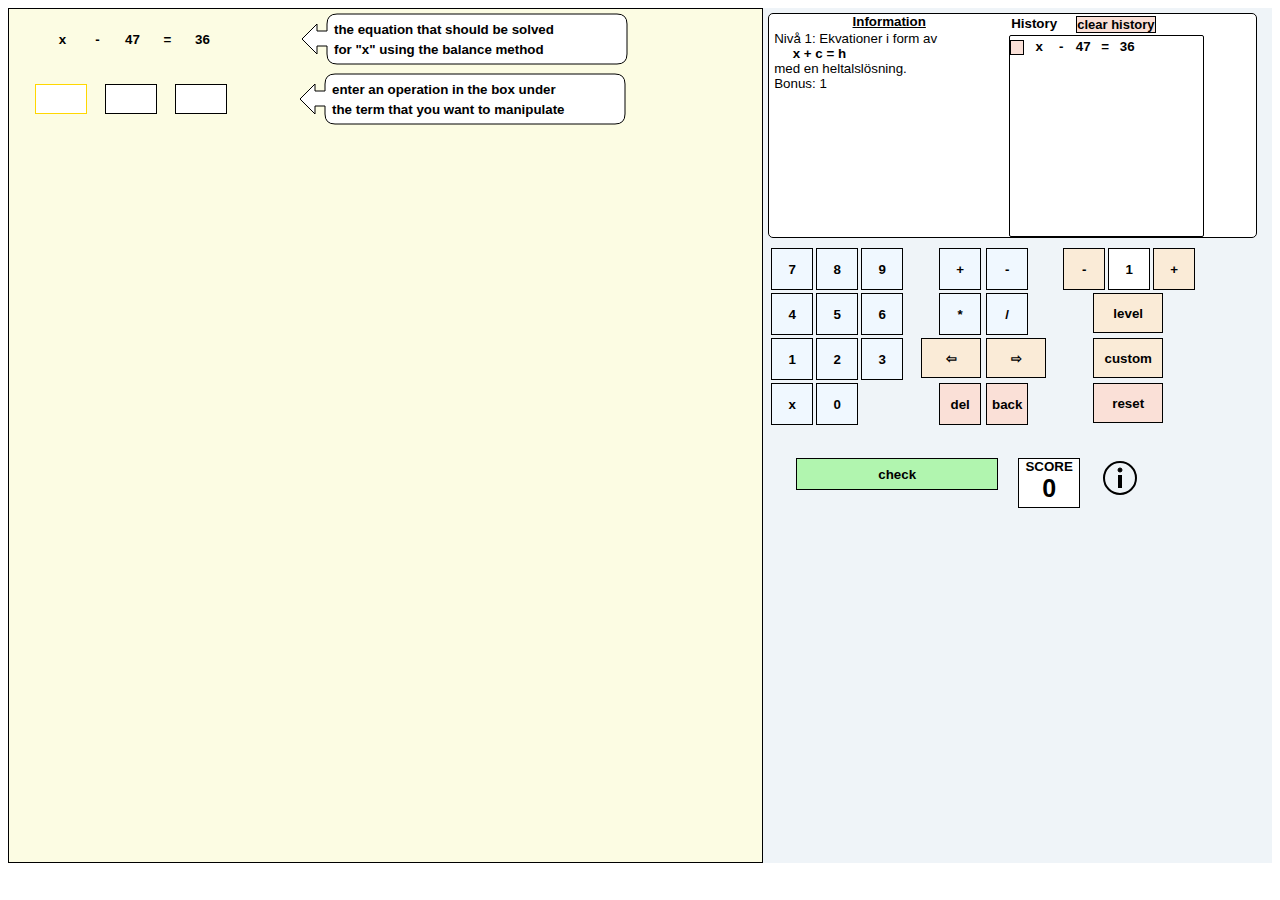
<file: equationtrainer/forSitesDator.html>
<!DOCTYPE html>
<html lang="en">
<head>
    <meta charset="UTF-8">
    <meta name="viewport" content="width=device-width, initial-scale=1.0">
    <title>Ekvationlösningstränare</title>
    
    <style type="text/css">
        * {
    font-family: Verdana, Geneva, Tahoma, sans-serif;
    font-weight: bold;
font-size: 10pt;

}

#screen {
    display: grid;
    grid-template-columns:  59vw 39vw;
    grid-template-rows: 95vh;
    background-color: rgb(239, 244, 248);
}

#left {
    grid-area: 1/1/2/2;
    padding-left: 3vw;
    overflow-y: scroll;
    overflow-x: hidden;
    max-height: 95vh;
    border: solid black 1px;
    background-color: rgb(252, 252, 227);
}

#right {
    grid-area: 1/2/2/3;
    max-height: 95vh;
    background-color: rgb(239, 244, 248);
}

.row-group {
    display: grid;
    grid-template-columns: 200px 200px;
    grid-template-rows: 60px;
    column-gap: 20px;
}


.row {
    grid-area: 1/1/2/2;
    display: grid;
    grid-template-columns: repeat(7, 30px);
    grid-template-rows: 60px;
    column-gap: 5px;
}

.row-info {
    grid-area: 1/2/2/3;
    min-width: 200px;
    max-height: 40px;
    margin-left: 30px;
}

.bal-group {
    display: grid;
    grid-template-columns: 200px 200px;
    grid-template-rows: 60px;
    column-gap: 20px;
    margin-top: 10px;
    margin-left: -12px;
}

.bal {
    grid-area: 1/1/2/2;
    display: grid;
    grid-template-columns: repeat(7, 30px);
    grid-template-rows: 30px;
    padding-top: 5px;
    padding-bottom: 5px;
    column-gap: 5px;
}

.bal-info {
    grid-area: 1/2/2/3;
    min-width: 200px;
    max-height: 30px;
    margin-left: 40px;
    margin-top: -10px;
}

.plhs {
    display: flex;
    flex-direction: column;
    justify-content: center;
}

.prhs {
    display: flex;
    flex-direction: column;
    justify-content: center;
}

.num {
    border-bottom: solid black 1px;
    text-align: center;
}

.int {
    text-align: center;
}

.blhs {
    display: flex;
    flex-direction: column;
    border: solid black 1px;
    justify-content: center;
    text-align: center;
    width: 50px;
    background-color: white;
}

.brhs {
    display: flex;
    flex-direction: column;
    border: solid black 1px;
    justify-content: center;
    text-align: center;
    width: 50px;
    background-color: white;
}

.a-num {
    display: flex;
    flex-direction: column;
    border: solid black 1px;
    justify-content: center;
    text-align: center;
    min-width: 30px;
    min-height: 30px;
}
.a-int {
    display: flex;
    flex-direction: column;
    border: solid black 1px;
    justify-content: center;
    text-align: center;
    min-width: 30px;
    min-height: 30px;
}

#keyboard {
    display: grid;
    grid-template-columns: 120px 120px 120px;
    grid-template-rows: 180px 50px;
    gap: 30px;
    margin: 10px 0 0 8px;
}

#keypad {
    grid-area: 1/1/2/2;
    display: grid;
    grid-template-columns: 40px 40px 40px;
    grid-template-rows: 40px 40px 40px 40px;
    gap: 5px;
}

#operations {
    grid-area: 1/2/2/3;
    display: grid;
    grid-template-columns: 60px 60px;
    grid-template-rows: 40px 40px 40px 40px;
    gap: 5px;
}

#check {
    grid-area: 2/1/3/3;
    display: flex;
    flex-direction: column;
    justify-content: center;
    text-align: center;
    border: solid black 1px;
    background-color: rgb(177, 245, 175);
    min-width: 200px;
    height: 30px;
    margin-left: 25px;
    cursor: pointer;
    
}

#check:hover {
    background-color: rgb(67, 194, 78);
}


.button {
    border: solid black 1px;
    width: 40px;
    height: 40px;
    display: flex;
    background-color: aliceblue;
    flex-direction: column;
    justify-content: center;
    text-align: center;
    cursor: pointer;
}
.button:hover {
    background-color: aqua;
}

#dummy {
    width: 40px;
    height: 40px;
}

#plus {
    margin-left: 18px;
}
#times {
    margin-left: 18px;
}
#del {
    margin-left: 18px;
}
.arrow-button {
    border: solid black 1px;
    display: flex;
    flex-direction: column;
    justify-content: center;
    background-color: antiquewhite;
    text-align: center;
    cursor: pointer;
}

.arrow-button:hover {
    background-color: rgb(225, 181, 68);
}

#display {
    display: grid;
    grid-template-columns: 240px 195px;
    border: solid black 1px;
    border-radius: 5px;
    margin: 5px 5px 0 5px;
    background-color: rgb(255, 255, 255);
}

#info-title {
    text-decoration-line: underline;
    text-align: center;
}

#info-screen {
    margin: 2px 5px 2px 5px;
    min-width: 200px;
    min-height: 100px;
    text-align: left;
    font-weight: normal;
}
#reset-etc {
    display: grid;
    grid-template-rows: 40px 40px 40px 40px;
    grid-template-columns: 100px;
    row-gap: 5px;
    margin-left: -8px;
}
#level-row {
    display: grid;
    grid-template-columns: 40px 40px 40px;
    grid-template-rows: 40px;
    column-gap: 5px;
}
.reset-button {
    border: solid black 1px;
    display: flex;
    flex-direction: column;
    justify-content: center;
    background-color: antiquewhite;
    text-align: center;
    margin-left: 30px;
    min-height: 30px;
    max-width: 100px;
    cursor: pointer;
}


.reset-button:hover {
    background-color: rgb(225, 181, 68); 
}

#del {
    background-color: rgb(250, 224, 215);
}

#del:hover {
    background-color: lightcoral;
}

#clear {
    background-color: rgb(250, 224, 215);
}

#clear:hover {
    background-color: lightcoral;
}

#reset {
    background-color: rgb(250, 224, 215);
}

#reset:hover {
    background-color: lightcoral;
}

#level-minus, #level-plus {
    background-color: antiquewhite;
}

#level-minus:hover, #level-plus:hover {
    background-color: rgb(225, 181, 68);
}

#level-display {
    background-color: rgb(255, 255, 255);
    
}

#restart {
    margin-top: 10%;
    display: flex;
    flex-direction: column;
    justify-content: center;
    text-align: center;
    
    border: solid black 1px;
    background-color: rgb(240, 255, 250);
}

#restart:hover {
    background-color: aquamarine;
}

#history {
    display: flex;
    flex-direction: column;
    align-content: left;
    justify-content: flex-start;
    
    
}

#history-outside {
    display: flex;
    flex-direction: column;
    align-content: left;
    justify-content: top;
    overflow-y: scroll;
    overflow-x: hidden;
    max-height: 200px;
    min-height: 200px;
    border: solid black 1px;
    border-radius: 2px;
}

#history-shell {
    display: flex;
    flex-direction: column;
    align-items: left;
    justify-content: top;
    
}

#history-title {
    display: flex;
    flex-direction: row;
    padding: 2px;
}

#title-button {
    margin-left: 10%;
    cursor: pointer;
    font-size: small;
    border: solid black 1px;
    background-color: rgb(250, 224, 215);
}

#title-button:hover {
    background-color: lightcoral;
}

.history-container {
    display: flex;
    flex-direction: row;
    justify-items: flex-start;
    
    max-height: 60px;
}

.button-container {
    display: flex;
    flex-direction: column;
    justify-content: center;
}

.history-button {
    cursor: pointer;
    display: flex;
    flex-direction: column;
    max-height: 13px;
    max-width: 12px;
    min-height: 13px;
    min-width: 12px;
    background-color:  rgb(250, 224, 215);
    border: solid black 1px;
    justify-content: center;
    margin-bottom: 7px;
}

.history-button:hover {
    background-color: lightcoral;
}

.history-row {
    cursor: pointer;
    display: grid;
    grid-template-columns: repeat(7, 20px);
    grid-template-rows: 20px;
    column-gap: 2px;
    max-height: 20px;
    font-size: 10px;
    padding-bottom: 10px;
    margin-left: 5px;
}

.history-row:hover {
    border: dotted black 1px;
}

#info-button {
    display: flex;
    flex-direction: column;
    align-items: center;
}

#info-button:hover {
    fill: rgb(224, 231, 236);
}

#info-popup {
    display: none;
    flex-direction: column;
    background-color: white;
    z-index: 10;
    grid-area: 1/1/2/3;
    margin: 5% 15% 5% 15%;
    border: solid black 1px;
    border-radius: 5px;
}

#information {
    margin: 2% 2% 2% 2%;
    overflow-y: scroll;
}

#window-bar {
    display: flex;
    flex-direction: column;
    background-color: rgb(249, 252, 255);
    justify-content: center;
    min-height: 22px;
    border-radius: 5px;
}

#bar-middle {
    display: flex;
    flex-direction: row;
    justify-content: flex-end;
}

#close-button {
    margin: 10px 5px 5px 5px;
}

#info-close:hover {
    fill: rgb(224, 231, 236);
}

#check-score-info {
    display: flex;
    flex-direction: row;
    row-gap: 10px;
}

#score {
    margin: 0 20px 0 20px;
    min-width: 60px;
    min-height: 20px;
    border: solid black 1px;
    align-items: center;
    text-align: center;
    background-color: white;
}
#score-text {
    font-size: 25px;
}
    </style>
</head>
<body>
    <div id="screen">
        <div id="info-popup">
            <div id="window-bar">
                <div id="bar-middle">
                    <div id="close-button" onclick="infoPopup()">
                        <svg width="16px" height="16px" xmlns="http://www.w3.org/2000/svg">
                            <g>
                                <circle id="info-close" cx="8" cy="8" r="7" stroke="black" stroke-width="1" fill="rgb(249, 252, 255)" />
                                <line x1="4" y1="4" x2="12" y2="12" stroke="black" stroke-width="1"/>
                                <line x1="12" y1="4" x2="4" y2="12" stroke="black" stroke-width="1"/>
                            </g>
                        </svg>
                    </div>
                </div>
            </div>
            <div id="information">
                <h2>Introduction</h2>
                <p>
                    This program is designed to teach and improve your ability to solve equations using the balance method.
                    You are given an equation to solve (as indicated by the speech bubble to the right).
                    
                </p>
                <p>
                    To solve the equation, you have to enter the appropriate operation or operations under the corresponding term. 
                    For instance, if the equation is
                </p>
                <p>
                    2x - 5 = 15
                </p>
                <p>
                    you will need to enter "+5" under both the term "5" and the term "15": i.e.
                </p>
                <p>
                    2x - 5 = 15 <br> &nbsp;&nbsp;&nbsp;&nbsp;&nbsp;+5&nbsp;&nbsp;&nbsp;+5
                </p>
                <p>
                    After the "check" button is pressed the equation will change to, 
                </p>
                <p>
                    2x = 20
                </p>
                <p>
                    To complete the solution you will then have to enter "/2" under both the "2x" and "20" terms: i.e.
                </p>
                <p>
                    2x = 20 <br> /2&nbsp;&nbsp;&nbsp;/2

                </p>
                <p>
                    ...and thus you will get...
                </p>
                <p>
                    x = 10
                </p>
                <br>
                <h2>
                    Allowed operations
                </h2>
                <p>
                    The following operations are allowed to be entered under terms:
                </p>
                <p>
                    Additions: "+a", "+a/b", "+ax", "+ax/b", "+a/bx" (where "a" and "b" are integers).
                </p>
                <p>
                    Subtractions: "-a", "-a/b", "-ax", "-ax/b", "-a/bx" (where "a" and "b" are integers).
                </p>
                <p>
                    Multiplications: "*a", "*-a", "*a/b", "*-a/b", "*ax", "*-ax", "*ax/b", "*-a/bx", (where "a" and "b" are integers).
                </p>
                <p>
                    Divisions: "/a", "/-a", "/a/b", "/-a/b", "/ax", "/-ax", "/ax/b", "/-a/bx", (where "a" and "b" are integers).
                </p>
                <p>
                    Remember, in all cases except extensions and reductions, operations on both the left-hand-side and right-hand-side have to be equivalent and, as I have not 
                    included brackets, multiplication and division must be carried out on all the terms of the equation: i.e.
                </p>
                <p>
                    2x - 5 = 15 <br> /2&nbsp;&nbsp;&nbsp;/2&nbsp;&nbsp;&nbsp;/2
                </p>
                <p>
                    You can extend fractions by using "*a/a" and reduce them by using "/a/a" (however, reduction is generally
                    done automatically by the program.). An example of extension,
                </p>
                <p>
                    2x/3 - 5 = 15 + x/4 <br> *4/4&nbsp;&nbsp;&nbsp;&nbsp;&nbsp;&nbsp;&nbsp;&nbsp;&nbsp;&nbsp;&nbsp;&nbsp;&nbsp;&nbsp;&nbsp;&nbsp;&nbsp;*3/3
                </p>
                <p>
                    ...will result in,
                </p>
                <p>
                    8x/12 - 5 = 15 + 3x/12
                </p>
                <p>
                    The program will prohibit the entering of incorrect operations.
                </p>
                <br>
                <h2>
                    Tips
                </h2>
                <p>
                    Carry out additions and subtractions first and only multiply or divide when there are 
                    single terms on the right- and left-hand-sides.
                </p>
            </div>
        </div>
        <div id="left">
            <div id="row-group-1" class="row-group">
                <div id="row-1" class="row">
                    <div id="p11" class="plhs">
                        <div class="int">4</div>
                    </div>
                    <div id="o12o" class="plhs">
                        <div class="int">-</div>
                    </div>
                    <div id="p12" class="plhs">
                        <div class="num">2x</div>
                        <div class="int">3</div>
                    </div>
                    <div class="plhs">
                        <div class="int">=</div>
                    </div>
                    <div id="p13" class="prhs">
                        <div class="num">6x</div>
                        <div class="int">3</div>
                    </div>
                    <div id="o14o" class="prhs">
                        <div class="int">+</div>
                    </div>
                    <div id="p14" class="prhs">
                        <div class="int">2</div>
                    </div>
                </div>
                <div id="row-info-1" class="row-info" >
                </div>
            </div>
            <div id="bal-group-1" class="bal-group">
                <div id="bal-1" class="bal">
                    <div id="b11" class="blhs" onmousedown="select(id)">*4/4</div>
                    <div id="b12b" class="blank"></div>
                    <div id="b12" class="blhs" onmousedown="select(id)">*2</div>
                    <div id="b13b" class="blank"></div>
                    <div id="b13" class="brhs" onmousedown="select(id)">*2</div>
                    <div id="b14b" class="blank"></div>
                    <div id="b14" class="brhs" onmousedown="select(id)"></div>
                </div>
                <div id="bal-info-1" class="bal-info" >
                </div>
            </div>
        </div>
    
        <div id="right">
            <div id="display">
                <div id="info">
                    <div id="info-title">
                        <div>Information</div>
                    </div>
                    <div id="info-screen"></div>
                </div>
                <div id="history">
                    <div id="history-title">
                        <div>History</div>
                        <div id="title-button" onclick="clearHistory()">clear history</div>
                    </div>
                    <div id="history-outside">
                    <div id="history-shell"></div>
                </div>
                </div>
            </div>
            <div id="keyboard">
                <div id="keypad">
                    <div id="7" class="button" onclick="enter('7')">7</div>
                    <div id="8" class="button" onclick="enter('8')">8</div>
                    <div id="9" class="button" onclick="enter('9')">9</div>
                    <div id="4" class="button" onclick="enter('4')">4</div>
                    <div id="5" class="button" onclick="enter('5')">5</div>
                    <div id="6" class="button" onclick="enter('6')">6</div>
                    <div id="1" class="button" onclick="enter('1')">1</div>
                    <div id="2" class="button" onclick="enter('2')">2</div>
                    <div id="3" class="button" onclick="enter('3')">3</div>
                    <div id="x" class="button" onclick="enter('x')">x</div>
                    <div id="0" class="button" onclick="enter('0')">0</div>
                    <div id="dummy"></div>
                </div>
                <div id="operations">
                    <div id="plus" class="button" onclick="enter('+')">+</div>
                    <div id="minus" class="button" onclick="enter('-')">-</div>
                    <div id="times" class="button" onclick="enter('*')">*</div>
                    <div id="divided" class="button" onclick="enter('/')">/</div>
                    <div id="left-arrow" class="arrow-button" onclick="moveThrough('left')">&#8678</div>
                    <div id="right-arrow" class="arrow-button" onclick="moveThrough('right')">&#8680</div>
                    <div id="del" class="button" onclick="del()">del</div>
                    <div id="clear" class="button" onclick="back()">back</div>
                </div>
                <div id="reset-etc">
                    <div id="level-row">
                        <div id="level-minus" class="button" onclick="changeLevel('down')">-</div>
                        <div  id="level-display" class="button">1</div>
                        <div id="level-plus" class="button" onclick="changeLevel('up')">+</div>
                    </div>
                    <div id="new" class="reset-button" onclick="newLevel()">level</div>
                    <div id="custom" class="reset-button" onclick="addEquation(2, emptyArray)">custom</div>
                    <div id="reset" class="reset-button" onclick="addEquation(3, newArray)">reset</div>
                </div>
                <div id="check-score-info" >
                <div id="check" class="check-button" onclick="check()">check</div>
                <div id="score" >SCORE <br><span id="score-text">0</span></div>
                <div id="info-button" onclick="infoPopup()">
                    <svg width="40px" height="40px" xmlns="http://www.w3.org/2000/svg">
                        <g>
                            <circle id="info-button" cx="20" cy="20" r="16" stroke="black" stroke-width="2" fill="rgb(239, 244, 248)"/>
                            <circle cx="20" cy="12" r="2" stroke="black" fill="black"/>
                            <line x1="20" y1="17" x2="20" y2="30" stroke="black" stroke-width="4"/>
                        </g>
                    </svg>
                </div>
            </div> 
            </div>
        </div>
    </div>

    <script type="text/javascript" >
    // Global variables
let row = 1;
let available = ["b11", "b12", "b13", "b14"]
let index = 0
let selected = available[index];
let stopped = false
let creating = false
let emptyArray = ["", "", "", "", "", "", "", "", "", ""]
let testArray = ["2x", "3", "-", "5", "1", "4", "5", "+", "2x", "1"]
let newArray = ["2x", "3", "-", "5", "1", "4", "5", "+", "2x", "1"]
let history = {}
let historyId = 0
let level = 1
let popupOpen = false
let bonus = 1
let score = 0
const infoShape = `"M5 30 L20 15 L20 22 L30 22 L30 15 Q30 5 40 5 L320 5 Q330 5 330 15 L330 45 Q 330 55 320 55 L40 55 Q 30 55 30 45 L30 37 L20 37 L20 45 L5 30"`

newArray = createEquation(level-1)

addEquation(1, newArray)

const warningsText = (warning, args) => {
    let warningsText = ""
    if (warning === "x-fault") {
        warningsText = `When manipulating an expression by addition or subtraction,
            it is important that the terms have a similar value.<br><br>Terms that contain "x"
            have an unknown value and thus one cannot add or subtract them with a known
            value and vice-versa.<br><br>`
        if (args.length === 1) {
            warningsText += `Please look at position ${args[0]}.`
        } else if (args.length === 2) {
            warningsText += `Please look at positions ${args[0]} and ${args[1]}.`
        } else if (args.length === 3) {
            warningsText += `Please look at positions ${args[0]}, ${args[1]} and ${args[2]}.`
        } else if (args.length === 4) {
            warningsText += `Please look at all the positions.`
        }
    } else if (warning === "addition-fault") {
        if (args.length === 1) {
            warningsText = ""
        } else if (args.length === 2) {
            warningsText = ""
        } else if (args.length === 3) {
            warningsText = ""
        } else if (args.length === 3) {
            warningsText = ""
        }
    } else if (warning === "extend-fault") {
        let operation = args[0]
        if (args.length === 1) {
            warningsText = ""
        } else if (args.length === 2) {
            warningsText = ""
        } else if (args.length === 3) {
            warningsText = ""
        } else if (args.length === 3) {
            warningsText = ""
        }
        warningsText = `When you ${operation ? 'extend' : 'reduce'} a fraction,
        you should be ${operation ? 'multiplying' : 'dividing'} by a fraction that
        is equivalent to one: i.e. ${args[1]}/${args[1]} or ${args[2]}/${args[2]}`

    } else if (warning === "balance-fault") {
        console.log("running")
        warningsText = `When balancing an equation, one needs to have exactly the same operations
         manipulating expressions on both sides of the equation.<br><br> I see you have the equivalent of 
         ${args[0]} on the left hand side and ${args[1]} on the right: they are not the same.`
    } else if (warning === "multiplication-fault") {
        if (args.length === 1) {
            warningsText = ""
        } else if (args.length === 2) {
            warningsText = ""
        } else if (args.length === 3) {
            warningsText = ""
        } else if (args.length === 3) {
            warningsText = ""
        }
    }
    return warningsText

}

const levelInfo = {
    1: `Nivå 1: Ekvationer i form av <br> <span style="font-weight:bold">&nbsp&nbsp&nbsp&nbsp x + c = h </span> <br> med en heltalslösning. <br> Bonus: 1`,
    2: `Nivå 2: Ekvationer i form av <br> <span style="font-weight:bold">&nbsp&nbsp&nbsp&nbsp ax = h </span> <br> med en heltalslösning. <br> Bonus: 1`,
    3: `Nivå 3: Ekvationer i form av <br> <span style="font-weight:bold">&nbsp&nbsp&nbsp&nbsp x/b = h </span> <br> med en heltalslösning. <br> Bonus: 1`,
    4: `Nivå 4: Ekvationer i form av <br> <span style="font-weight:bold">&nbsp&nbsp&nbsp&nbsp ax + c = h </span> <br> med en heltalslösning. <br> Bonus: 3`,
    5: `Nivå 5: Ekvationer i form av <br> <span style="font-weight:bold">&nbsp&nbsp&nbsp&nbsp ax/b + c = h </span> <br> med en heltalslösning. <br> Bonus: 4`,
    6: `Nivå 6: Ekvationer i form av <br> <span style="font-weight:bold">&nbsp&nbsp&nbsp&nbsp ax/b + c/d = h/k </span> <br> med en heltalslösning. <br> Bonus: 6`,
    7: `Nivå 7: Ekvationer i form av <br> <span style="font-weight:bold">&nbsp&nbsp&nbsp&nbsp ax + c = h + mx </span> <br> med en heltalslösning. <br> Bonus: 6`,
    8: `Nivå 8: Ekvationer i form av <br> <span style="font-weight:bold">&nbsp&nbsp&nbsp&nbsp ax/b + c/d = h/k + mx/n </span> <br> med en rationeltalslösning. <br> Bonus: 8`,
    9: "Nivå 9: Ekvationer där alla positioner är randomiserat. <br> Bonus: 10",
}

element("info-screen").innerHTML = levelInfo[level]

// Select the first available position in the first balance row
select(available[0])

function newLevel() {
    if (("123").includes(level.toString())) bonus = 1
    if (("4").includes(level.toString())) bonus = 3
    if (("5").includes(level.toString())) bonus = 4
    if (("67").includes(level.toString())) bonus = 6
    if (("8").includes(level.toString())) bonus = 8
    if (("9").includes(level.toString())) bonus = 10
    newArray = createEquation(level-1)
    addEquation(1, newArray)
}

// Add event listeners
document.addEventListener("keydown", handleKeydown);

function restart() {
    console.log(level)
    stopped = false
    creating = false
    newArray = createEquation(level-1)
    addEquation(1, newArray)
    element("row-info-1").innerHTML = `
        <svg width="280px" height="60px" xmlns="http://www.w3.org/2000/svg">
           <path d=${infoShape} stroke="black" fill="white"/>
            <text X="37" Y="25" >the equation that should be solved</text>
            <text X="37" Y="45" >for "x" using the balance method</text>
        </svg>
`
}

function changeLevel(direction) {
    if (direction === "up") {
        if (level < 9) {
            level++
            element("info-screen").innerHTML = levelInfo[level]
        } else {
            level = 9
        }
    } else {
        if (level > 1) {
            level--
            element("info-screen").innerHTML = levelInfo[level]
        } else {
            level = 1
        }
    }
    element("level-display").innerHTML = level
}


function createEquation(level) {
    let newArray = ["", "", "", "", "", "", "", "", "", ""]

    let s = Math.round(Math.random() * 20 + 1) * ("123456".includes(level.toString()) ? 1 : (Math.round(Math.random() * 100) < 50 ? 1 : -1))
    let c0 = Math.round(Math.random() * 99 + 1) * (Math.round(Math.random() * 100) < 50 ? 1 : -1)
    let c4 = Math.round(Math.random() * 25 + 1) * (Math.round(Math.random() * 100) < 50 ? 1 : -1)
    let a = Math.round(Math.random() * 7 + 2)
    let b = Math.round(Math.random() * 8 + 1)
    let c = Math.round(Math.random() * 20 + 1) * (Math.round(Math.random() * 100) < 50 ? 1 : -1)
    let d = Math.round(Math.random() * 8 + 1)
    let m = Math.round(Math.random() * 20 + 1)
    let n = Math.round(Math.random() * 8 + 1)
    let o = Math.round(Math.random() * 12 + 1) * (Math.round(Math.random() * 100) < 50 ? 1 : -1)
    let p = Math.round(Math.random() * 8 + 1)

    if ("78".includes(level.toString())) {
        while (a / b == (o / p)*(-1)) {
            console.log("new o")
            o = Math.round(Math.random() * 12 + 1) * (Math.round(Math.random() * 100) < 50 ? 1 : -1)
        }
        while (c / d == (o / p)*(-1)) {
            console.log("new c")
            c = Math.round(Math.random() *20 + 1) * (Math.round(Math.random() * 100) < 50 ? 1 : -1)
        }
        while (c / d == (m / n)*(-1)) {
            console.log("new m")
            m = Math.round(Math.random() * 20 + 1)
        }
    }
    if ("4".includes(level.toString())) {
        while (s * a % b !== 0) {
            console.log("new b")
            b = Math.round(Math.random() * 8 + 1)
        }
    }
    let j = Math.round(Math.random() * (a-1) + 1) * (Math.round(Math.random() * 100) < 50 ? 1 : -1)
    let k = a - j
    let a6 = k
    let o6 = j * (-1)
    let [x, y, x1, y1, b1, a1, o1] = [0, 0, 0, 0, 0, 0]

    if ("5".includes(level.toString())) {
        x = Math.round(Math.random() * 8 + 1) * (Math.round(Math.random() * 100) < 50 ? 1 : -1)
        y = Math.round(Math.random() * 8 + 1)
        x1 = Math.round(Math.random() * 8 + 1)
        y1 = Math.round(Math.random() * 8 + 1)
        b1 = Math.round(Math.random() * 3 + 1)
        a1 = Math.round(Math.random() * 8 + 1)
        o1 = Math.round(Math.random() * 8 + 1) * (Math.round(Math.random() * 100) < 50 ? 1 : -1)

        while ((x + x1) % a !== 0) {
            console.log("new x")
            x = Math.round(Math.random() * 8 + 1)
        }
        while ((y + y1) % a !== 0) {
            console.log("new y")
            y = Math.round(Math.random() * 8 + 1)
        }
    }

    if (level === 0) {
        newArray[0] = "x"
        newArray[1] = "1"
        newArray[2] = (c0.toString())[0] === "-" ? "-" : "+"
        newArray[3] = (c0.toString())[0] === "-" ? c0.toString().slice(1) : c0.toString();
        newArray[4] = "1"
        newArray[5] = (s - c0).toString()
        newArray[6] = "1"
        newArray[7] = ""
        newArray[8] = ""
        newArray[9] = ""
    }
    if (level === 1) {
        newArray[0] = a.toString() + "x"
        newArray[1] = "1"
        newArray[2] = ""
        newArray[3] = ""
        newArray[4] = "1"
        newArray[5] = (a * s).toString()
        newArray[6] = "1"
        newArray[7] = ""
        newArray[8] = ""
        newArray[9] = ""
    }
    if (level === 2) {
        newArray[0] = "x"
        newArray[1] = a.toString()
        newArray[2] = ""
        newArray[3] = ""
        newArray[4] = "1"
        newArray[5] = Math.round(Math.random() * 20 + 1).toString()
        newArray[6] = "1"
        newArray[7] = ""
        newArray[8] = ""
        newArray[9] = ""
    }
    if (level === 3) {
        newArray[0] = a.toString() + "x"
        newArray[1] = "1"
        newArray[2] = c0.toString()[0] === "-" ? "-" : "+"
        newArray[3] = c0.toString()[0] === "-" ? c0.toString().slice(1) : c0.toString();
        newArray[4] = "1"
        newArray[5] = (s * a + c0).toString()
        newArray[6] = "1"
        newArray[7] = ""
        newArray[8] = ""
        newArray[9] = ""
    }
    if (level === 4) {
        console.log((s * a) % b == 0)
        newArray[0] = (a / gcd(a, b)).toString() + "x"
        newArray[1] = (b / gcd(a, b)).toString()
        newArray[2] = c4.toString()[0] === "-" ? "-" : "+"
        newArray[3] = c4.toString()[0] === "-" ? c4.toString().slice(1) : c4.toString();
        newArray[4] = "1"
        newArray[5] = (s * a) % b == 0 ? ((s * a + c4 * b) / b).toString() : ((s * a + c4)).toString()
        newArray[6] = "1"
        newArray[7] = ""
        newArray[8] = ""
        newArray[9] = ""
    }
    if (level === 5) {
        newArray[0] = (a / gcd(a, (x1 * y1 * b1))).toString() + "x"
        newArray[1] = ((x1 * y1 * b1) / gcd(a, (x1 * y1 * b1))).toString()
        newArray[2] = (x.toString()[0] === "-" ? "-" : "+")
        newArray[3] = (x.toString()[0] === "-" ? (x / gcd(x, (x1 * b1))).toString().slice(1) : (x / gcd(x, (x1 * b1))).toString())
        newArray[4] = ((x1 * b1) / gcd(x, (x1 * b1))).toString()
        newArray[5] = (y / gcd(y, (y1 * b1))).toString()
        newArray[6] = ((y1 * b1) / gcd(y, (y1 * b1))).toString()
        newArray[7] = ""
        newArray[8] = ""
        newArray[9] = ""
    }
    if (level === 6) {
        newArray[0] = (a6).toString() + "x"
        newArray[1] = "1"
        newArray[2] = (c4.toString()[0] === "-" ? "-" : "+")
        newArray[3] = (c4.toString()[0] === "-" ? c4.toString().slice(1) : c4.toString())
        newArray[4] = "1"
        newArray[5] = (s * a + c4).toString()
        newArray[6] = "1"
        newArray[7] = (o6.toString()[0] === "-" ? "-" : "+")
        newArray[8] = (o6.toString()[0] === "-" ? o6.toString().slice(1) + "x" : o6.toString() + "x")
        newArray[9] = "1"
    }
    
    if (level === 7) {
        newArray[0] = (a / gcd(a, b)).toString() + "x"
        newArray[1] = (b / gcd(a, b)).toString()
        newArray[2] = (c.toString()[0] === "-" ? "-" : "+")
        newArray[3] = (c.toString()[0] === "-" ? (c / gcd(c, d)).toString().slice(1) : (c / gcd(c, d)).toString())
        newArray[4] = (d / gcd(c, d)).toString()
        newArray[5] = (m / gcd(m, n)).toString()
        newArray[6] = (n / gcd(m, n)).toString()
        newArray[7] = (o.toString()[0] === "-" ? "-" : "+")
        newArray[8] = (o.toString()[0] === "-" ? (o / gcd(o, p)).toString().slice(1) + "x" : (o / gcd(o, p)).toString() + "x")
        newArray[9] = (p / gcd(o, p)).toString()
    }
    if (level === 8) {
        let xpos1 = (Math.round(Math.random() * 100) < 50 ? true : false)
        let xpos3 = (Math.round(Math.random() * 100) < 50 ? true : false)
        let xnum = (Math.round(Math.random() * 100) < 50 ? true : false)
        newArray[0] = (a / gcd(a, b)).toString() + (!xpos1 ? "" : xnum ? "x" : "")
        newArray[1] = (b / gcd(a, b)).toString() + (!xpos1 ? "" : xnum ? "" : "x")
        newArray[2] = (c.toString()[0] === "-" ? "-" : "+")
        newArray[3] = (c.toString()[0] === "-" ? (c / gcd(c, d)).toString().slice(1) + (xpos1 ? "" : xnum ? "x" : "") : (c / gcd(c, d)).toString() + (xpos1 ? "" : xnum ? "x" : ""))
        newArray[4] = (d / gcd(c, d)).toString() + (xpos1 ? "" : xnum ? "" : "x")
        newArray[5] = (m / gcd(m, n)).toString() + (!xpos3 ? "" : xnum ? "x" : "")
        newArray[6] = (n / gcd(m, n)).toString() + (!xpos3 ? "" : xnum ? "" : "x")
        newArray[7] = (o.toString()[0] === "-" ? "-" : "+")
        newArray[8] = (o.toString()[0] === "-" ? (o / gcd(o, p)).toString().slice(1) + (xpos3 ? "" : xnum ? "x" : "") : (o / gcd(o, p)).toString() + (xpos3 ? "" : xnum ? "x" : ""))
        newArray[9] = (p / gcd(o, p)).toString() + (xpos3 ? "" : xnum ? "" : "x")
    }
    return newArray
}

/**
 * Helper function to replace document.getElementById(id).
 * @param {string} id - The ID of the element to retrieve.
 * @returns {HTMLElement} - A HTMLElement object.
 */
function element(id) {
    return document.getElementById(id);
}


/**
 * Helper function to replace document.getElementsByClassName(id).
 * @param {string} id - The class name of the elements to retrieve.
 * @returns {HTMLCollection} - A live HTMLCollection of elements with the specified class name.
 */
function className(id) {
    return document.getElementsByClassName(id);
}

const scrollToBottom = (id) => {
    const element = document.getElementById(id);
    element.scrollTop = element.scrollHeight;
}

const countChars = (str, char) => {
    let count = 0
    if (str === "") return 0;
    for (let x = 0; x < str.length; x++) {
        if (str[x] === char) count++;
    }
    return count
}


/**
 * Sets attributes for an element.
 * @param {HTMLElement} element - The element to set attributes on.
 * @param {Object} attributes - An object containing attribute key-value pairs.
 */
function setAttributes(element, attributes) {
    // Ensure that element is a DOM element
    if (typeof element === "string") {
        element = document.querySelector(element);
    }

    // Iterate over the attributes object and set each attribute
    for (let key in attributes) {
        if (attributes.hasOwnProperty(key)) {
            element.setAttribute(key, attributes[key]);
        }
    }
}


/**
 * Checks if two arrays contain the same items in the same quantities.
 *
 * @param {Array} arr1 - The first array to compare.
 * @param {Array} arr2 - The second array to compare.
 * @returns {boolean} - True if the arrays contain the same items in the same quantities, false otherwise.
 */
function arraysEqual(arr1, arr2) {
    if (arr1.length !== arr2.length) {
        return false;
    }
    const sortedArr1 = arr1.slice().sort();
    const sortedArr2 = arr2.slice().sort();
    for (let i = 0; i < sortedArr1.length; i++) {
        if (sortedArr1[i] !== sortedArr2[i]) {
            return false;
        }
    }
    return true;
}

/**
 * Calculates the greatest common divisor of two numbers.
 * @param {number} a - First number.
 * @param {number} b - Second number.
 * @returns {number} - The greatest common divisor.
 */
function gcd(a, b) {
    a = Math.abs(a);
    b = Math.abs(b);
    if (b > a) { let temp = a; a = b; b = temp; }
    while (b !== 0) {
        let c = a % b
        a = b
        b = c
    }
    return a
}


/**
 * Handles keydown events by performing different actions based on the pressed key.
 *
 * @param {KeyboardEvent} event - The keydown event object.
 */
function handleKeydown(event) {
    const key = event.key;
    if (stopped) return
    if (key === "Backspace") {
        del();
    } else if (key === "Enter") {
        check()
    } else if (key === "ArrowRight") {
        moveThrough("right")
    } else if (key === "ArrowLeft") {
        moveThrough("left")
    } else if (key === "/") {
        enter("/");
    } else if (key === "*") {
        enter("*");
    } else if (key === "-") {
        enter("-");
    } else if (key === "+") {
        enter("+");
    } else if (key === "x") {
        enter("x");
    } else if (key === "Escape") {
        addEquation(2, emptyArray);
    } else if (key === "Delete") {
        addEquation(1, newArray);
    } else if (!isNaN(key)) {
        enter(key);
    }
}


function addEquation(flag, arr) {
    stopped = false
    element("info-screen").innerHTML = ""
    let target = element("left");  // returns an element with id "left"

    // Convert HTMLCollection to an array
    let childrenArray = Array.from(target.children);

    // Iterate over the array and remove each child
    for (let child of childrenArray) {
        child.remove();
    }
    row = 1
    let newRowGroup = document.createElement("div")
    let newRow = document.createElement("div")
    let newRowInfo = document.createElement("div")
    setAttributes(newRowGroup, { "id": "row-group-1", "class": "row-group" })
    setAttributes(newRow, { "id": "row-1", "class": "row" })
    setAttributes(newRowInfo, { "id": "row-info-1", "class": "row-info" })

    newRowInfo.innerHTML = `<svg width="400px" height="60px" xmlns="http://www.w3.org/2000/svg">
    <path d=${infoShape} stroke="black" fill="white"/>
    <text X="37" Y="25" >the equation that should be solved</text>
    <text X="37" Y="45" >for "x" using the balance method</text>
</svg>`

    newRow.innerHTML = `    
        <div id="p11" class="plhs">
            <div id="p11a" class="a-num">${arr[0]}</div>
            <div id="p11b" class="a-int">${arr[1]}</div>
        </div>
        <div id="o12o" class="plhs">
            <div id="o12oa" class="a-int">${arr[2]}</div>
        </div>
        <div id="p12" class="plhs">
            <div id="p12a" class="a-num">${arr[3]}</div>
            <div id="p12b" class="a-int">${arr[4]}</div>
        </div>
        <div class="plhs">
            <div class="int">=</div>
            </div>
        <div id="p13" class="prhs">
            <div id="p13a" class="a-num">${arr[5]}</div>
            <div id="p13b" class="a-int">${arr[6]}</div>
        </div>
        <div id="o14o" class="prhs">
            <div id="o14oa" class="a-int">${arr[7]}</div>
        </div>
        <div id="p14" class="prhs">
            <div id="p14a" class="a-num">${arr[8]}</div>
            <div id="p14b" class="a-int">${arr[9]}</div>
        </div>
    `
    newRowGroup.appendChild(newRow)
    newRowGroup.appendChild(newRowInfo)
    target.appendChild(newRowGroup)
    creating = true
    available = ["p11a", "p11b", "o12oa", "p12a", "p12b", "p13a", "p13b", "o14oa", "p14a", "p14b"]
    selected = available[0]
    select(selected)


    if (1 || 3) check()
}

function setBonus(level) {
    if ("123".includes(level.toString())) {
        bonus = 1
    } else if ("4".includes(level.toString())) {
        bonus = 4
    } else if ("5".includes(level.toString())) {
        bonus = 6
    } else if ("6".includes(level.toString())) {
        bonus = 12
    } else if ("7".includes(level.toString())) {
        bonus = 14
    } else if ("8".includes(level.toString())) {
        bonus = 16
    } else if ("9".includes(level.toString())) {
        bonus = 16
    } else {
        bonus = 25
    }
}

function enter(key) {
    if (stopped) return
    let entered = element(selected).innerHTML
    const divChars = countChars(entered, "/")
    const xChars = countChars(entered, "x")
    lastEntered = ""
    if (entered !== "") {
        lastEntered = entered[entered.length - 1]
    } else {
        lastEntered = "m"
    }
    if (!creating) {
        if (key === "/" && ("+-/".includes(lastEntered) || divChars > 1)) return
        if (key === "*" && entered !== "") return
        if ("+-".includes(key) && !("/*".includes(lastEntered) || entered === "")) return
        if (key === "x" && !"0123456789-/+*".includes(lastEntered)) return
        if ("0123456789".includes(key) && !"0123456789-/+*".includes(lastEntered)) return
    } else {
        if ("/*".includes(key)) return
        if ("+-".includes(key) && selected[0] !== "o") return
        if ("123456789".includes(key) && (lastEntered === "x" || selected[0] === "o")) return
        if (key === "0" && (entered === "m" || entered === "") && element(selected).className === "a-int") return
        if (key === "x" && xChars > 1) return
        if (key === "x" && selected[0] === "o") return
    }
    element(selected).innerHTML += key;

}


/**
 * Remove the last character from the selected DOM elements innerHTML.
 * 
 * @param {string} selected - The ID of the selected element.
 */
function del() {
    if (stopped) return
    let expr = element(selected).innerHTML;
    element(selected).innerHTML = expr.slice(0, -1);
}

/**
 * Remove the last character from the selected DOM elements innerHTML.
 * 
 * @param {string} selected - The ID of the selected element.
 */
function back() {
    "running back"
    if (stopped) {
        return
    } else {
        element("info-screen").innerHTML = ""
        if (row === 1) return
        element(`bal-group-${row}`).remove()
        element(`row-group-${row}`).remove()
        row--
        element(`row-info-${row}`).style.display = "grid"
        element(`bal-group-${row}`).remove()
        createBalanceRow()
        available = []
        for (let x = 1; x < 5; x++) {
            if (element(`p${row}${x}`).children[0].innerHTML !== "" && element(`p${row}${x}`).children[0].innerHTML !== "0") {
                available.push(`b${row}${x}`)
            } else {
                element(`b${row}${x}`).style.display = "none"
                if (x === 1 || x === 2) {
                    element(`bal-${row}`).style.marginLeft = "80px"
                    element(`b${row}${2}b`).style.display = "none"
                } else {
                    element(`b${row}${4}b`).style.display = "none"
                }
            }
        }
        selected = available[0]
        select(selected)
    }
}


/**
 * Modifies the `available` array by prepending the `row` number to each ID.
 *
 * @param {Array<string>} available - An array of IDs to be modified.
 * @param {number} row - The row number to prepend to each ID.
 */
function setAvailable() {
    for (let x = 0; x < available.length; x++) {
        available[x] = `b${row}${available[x][available[x].length - 1]}`
    }
}


/**
 * Change the border color of the old selected element to black
 * and the new selected element to gold.
 *
 * @param {string} id - The ID of the newly selected element.
 * @param {string} selected - The ID of the currently selected element (global variable).
 */
function select(id) {
    if (stopped) return
    let rowText = row.toString()
    if (id.slice(1, 1 + rowText.length) === rowText) {
        element(selected).style.borderColor = "black";
        index = available.indexOf(id)
        selected = available[index];
        element(id).style.borderColor = "gold";
    }
}


/**
 * Change the border color of the old selected element to black,
 * choose a new selected element ID from the array of available IDs
 * and change the border color the new selected element to gold.
 *
 * @param {Array<string>} available - The array of available IDs.
 * @param {string} direction - A string to indicate if index should increase ore decrease 
 * @param {number} index - The index of the currently selected elements ID in the array of available IDs.
 * @param {string} selected - The ID of the currently selected element (global variable).
 */
function moveThrough(direction) {
    element(selected).style.borderColor = "black";
    if (direction === "right") {
        index = index < available.length - 1 ? index += 1 : 0;
        selected = available[index]
    } else {
        index = index > 0 ? index -= 1 : available.length - 1;
        selected = available[index]
    }
    element(selected).style.borderColor = "gold";
}


function checkWin() {
    let plhsNum = ""; // String to hold the current row's left-hand-sides values
    let plhsDen = ""; // String to hold the current row's left-hand-sides values
    let prhsNum = ""; // String to hold the current row's right-hand-sides values
    let prhsDen = ""; // String to hold the current row's right-hand-sides values
    // Process the current row's elements to populate the p array
    for (let x = 1; x < 3; x++) {
        if (element(`p${row}${x}`).children[0].innerHTML !== "0") plhsNum += element(`p${row}${x}`).children[0].innerHTML
        if (element(`p${row}${x}`).children.length > 1) {
            if (element(`p${row}${x}`).children[1].innerHTML !== "0") plhsDen += element(`p${row}${x}`).children[1].innerHTML
        }
        if (element(`p${row}${x + 2}`).children[0].innerHTML !== "0") prhsNum += element(`p${row}${x + 2}`).children[0].innerHTML
        if (element(`p${row}${x + 2}`).children.length > 1) {
            if (element(`p${row}${x + 2}`).children[1].innerHTML !== "0") prhsDen += element(`p${row}${x + 2}`).children[1].innerHTML
        }
    }

    if ((((plhsNum === "x" && prhsNum !== "x") || (plhsNum === "1x" && prhsNum !== "1x")) && (plhsDen === "" || plhsDen === "1"))
        || ((prhsNum === "x" && plhsNum !== "x") || (prhsNum === "1x" && plhsNum !== "1x")) && (prhsDen === "" || prhsDen === "1")) {
        //element("info-screen").innerHTML = ""
        element(`bal-${row}`).innerHTML = ""
        element(`row-${row}`).style.borderBottom = "double"
        element(`row-${row}`).style.marginRight = "70px"
        element(`row-${row}`).style.width = "50%"
        element(`row-info-${row}`).innerHTML = `<div id="restart" onclick="restart()">click here for a new equation</div>`
        element(`bal-info-${row}`).style.display = "none"
        score = score + bonus
        element("score-text").innerHTML = score

        stopped = true

    } else {
        return
    }

}

/**
 * Checks the added equation for mathematical rules
 */
function checkEquation() {
    let lhs = ""
    let rhs = ""
    let nums = []
    let dens = []
    for (let x of [0, 3, 5, 8]) {
        if (element(available[x]).innerHTML.includes("x") && element(available[x + 1]).innerHTML.includes("x")) {
            element(available[x]).innerHTML = element(available[x]).innerHTML.length > 1 ? element(available[x]).innerHTML.replace("x", "") : "1"
            element(available[x + 1]).innerHTML = element(available[x + 1]).innerHTML.length > 1 ? element(available[x + 1]).innerHTML.replace("x", "") : "1"
        }
        nums.push(element(available[x]).innerHTML)
        dens.push(element(available[x + 1]).innerHTML)
        if (element(available[x]).innerHTML === "" || element(available[x]).innerHTML === "0") {
            if (x === 0 || x === 3) {
                lhs += "0"
            } else {
                rhs += "0"
            }
        } else if (element(available[x]).innerHTML !== "") {
            if (element(available[x + 1]).innerHTML === "1" || element(available[x + 1]).innerHTML === "") {
                if (x === 0 || x === 3) {
                    lhs += element(available[x]).innerHTML
                } else {
                    rhs += element(available[x]).innerHTML
                }

            } else {
                if (x === 0 || x === 3) {
                    lhs += element(available[x]).innerHTML
                    lhs += element(available[x + 1]).innerHTML
                } else {
                    rhs += element(available[x]).innerHTML
                    rhs += element(available[x + 1]).innerHTML
                }

            }
        }
    }
    return { lhs, rhs, nums, dens }
}

function checkForZeros() {
    let zeros = []
    for (let x = 1; x < 5; x++) {
        if (element(`p1${x}`).children[0].innerHTML === "0" || element(`p1${x}`).children[0].innerHTML === "") {
            element(`p1${x}`).children[0].innerHTML === "0"
            element(`p1${x}`).children[1].innerHTML === "0"
            zeros.push(`${x}`)
        }
    }
    return zeros
}

function changeXToOneX(x) {
    if (element(`p1${x}`).children[1].innerHTML === "") element(`p1${x}`).children[1].innerHTML = "1"
    if (element(`p1${x}`).children[0].innerHTML === "x") element(`p1${x}`).children[0].innerHTML = "1x"
    if (element(`p1${x}`).children[0].innerHTML === "-x") element(`p1${x}`).children[0].innerHTML = "-1x"
    if (element(`p1${x}`).children[1].innerHTML === "x") element(`p1${x}`).children[1].innerHTML = "1x"
}

function completeCheckWithAddEquation() {
    creating = false
    let values = []
    target = element(`row-1`)
    let targetChildren = Array.from(target.children)
    
       values = [
        targetChildren[0].children[0].innerHTML,
        targetChildren[0].children.length > 1 ? targetChildren[0].children[1].innerHTML : "1",
        targetChildren[1].children[0].innerHTML,
        targetChildren[2].children[0].innerHTML,
        targetChildren[2].children.length > 1 ? targetChildren[2].children[1].innerHTML : "1",
        targetChildren[4].children[0].innerHTML,
        targetChildren[4].children.length > 1 ? targetChildren[4].children[1].innerHTML : "1",
        
        targetChildren[5].children[0].innerHTML,
        targetChildren[6].children[0].innerHTML,
        targetChildren[6].children.length > 1 ? targetChildren[6].children[1].innerHTML : "1",
        
       ]
    
    available = []
    for (let x = 0; x < 4; x++) {
        available[x] = `b1${x + 1}`
    }
    row = 1
    selected = available[0]
    createBalanceRow()
    hideUnused()
    selected = available[0]
    
    createHistory(values)
    select(selected)
}

/**
         * Completes the process after an operation is performed.
         * This includes creating a new balance row, updating the row counter,
         * setting available elements, and updating the UI.
         */
function completeCheck() {

    element(selected).style.borderColor = "black";
    row++;
    createBalanceRow();
    setAvailable();
    selected = available[0];
    select(selected);
    hideUnused();
    updateRow();
    scrollToBottom("left");
    checkWin()
}

/**
 * Checks the current row's equation, validates the inputs, and decides which operation to perform.
 */

function check() {
    if (stopped) return
    element("info-screen").innerHTML = ""
    if (creating) {
        const { lhs, rhs, nums, dens } = checkEquation()
        if (lhs.length === 0) return
        if (rhs.length === 0) return
        if (!lhs.includes("x") && !rhs.includes("x")) return
        if (nums.join().includes("x") && dens.join().includes("x")) return

        const zeros = checkForZeros()
        if (zeros.length > 2) return
        for (let x = 1; x < 5; x++) {
            changeXToOneX(x)
        }
        //newArray = []

        // Check conditions
        for (let x of [1, 3]) {
            // Get raw innerHTML values
            let p11a = element(`p1${x}`).children[0].innerHTML;
            let p12a = element(`p1${x + 1}`).children[0].innerHTML;
            let p11b = element(`p1${x}`).children[1].innerHTML;
            let p12b = element(`p1${x + 1}`).children[1].innerHTML;
            let o12o = element(`o1${x + 1}o`).children[0].innerHTML;

            if ((p11a.includes("x") && p12a.includes("x")) && (!p11b.includes("x") && !p12b.includes("x")) ||
                (!p11a.includes("x") && !p12a.includes("x") && (p11a !== "" || p11a !== "") && (p12a !== "" || p12a !== "")) && (p11b.includes("x") && p12b.includes("x")) ||
                (!p11a.includes("x") && !p12a.includes("x") && (p11a !== "" || p11a !== "") && (p12a !== "" || p12a !== "")) && (!p11b.includes("x") && !p12b.includes("x"))) {

                // Remove "x" and parse integers
                let n1 = parseInt(p11a.replace("x", ""));
                let n2 = parseInt(p12a.replace("x", ""));
                let d1 = parseInt(p11b.replace("x", ""));
                let d2 = parseInt(p12b.replace("x", ""));

                // Calculate num and den
                let num = o12o === "-" ? (n1 * d2 - n2 * d1) : (n1 * d2 + n2 * d1);
                element(`o1${x + 1}o`).children[0].innerHTML = "+"
                let den = d1 * d2;

                // Find gcd
                let g = gcd(num, den);

                // Simplify fraction
                num = num / g;
                den = den / g;

                // Update DOM
                element(`p1${x}`).children[0].innerHTML = element(`p1${x}`).children[0].innerHTML.includes("x") ? num + "x" : num;
                element(`p1${x}`).children[1].innerHTML = element(`p1${x}`).children[1].innerHTML.includes("x") ? den + "x" : den;
                element(`p1${x + 1}`).children[0].innerHTML = "0";
                element(`p1${x + 1}`).children[1].innerHTML = "0";

                newArray.push(
                    element(`p1${x}`).children[0].innerHTML.includes("x") ? num + "x" : num,
                    "+",
                    element(`p1${x}`).children[1].innerHTML.includes("x") ? den + "x" : den,
                 )
            }
        }


        for (let x of [0, 3, 5, 8]) {
            if (element(available[x]).innerHTML === "1x") element(available[x]).innerHTML = "x"
            if (element(available[x]).innerHTML === "-1x") element(available[x]).innerHTML = "-x"
            if (element(available[x]).innerHTML === "" || element(available[x]).innerHTML === "0") {
                element(available[x]).innerHTML = "0"
                element(available[x + 1]).remove()
                setAttributes(element(available[x]), { "class": "int", "id": "" })

            } else if (element(available[x]).innerHTML !== "") {
                if (element(available[x + 1]).innerHTML === "1" || element(available[x + 1]).innerHTML === "") {
                    setAttributes(element(available[x]), { "class": "int", "id": "" })
                    element(available[x + 1]).remove()

                } else {
                    setAttributes(element(available[x]), { "class": "num", "id": "" })
                    setAttributes(element(available[x + 1]), { "class": "int", "id": "" })
                }
            }
        }

        element("o12oa").innerHTML = `${element("o12oa").innerHTML === "-" ? "-" : "+"}`
        element("o14oa").innerHTML = `${element("o14oa").innerHTML === "-" ? "-" : "+"}`
        setAttributes(element("o12oa"), { "class": "int", "id": "" })
        setAttributes(element("o14oa"), { "class": "int", "id": "" })

        completeCheckWithAddEquation()

    } else {
        //stop it working for empty balance row
        
        let balance = document.querySelectorAll(`[id^="b${row}"]`)
        let balanceString = ""
        balance.forEach((e) => {
            balanceString += e.innerHTML
        })

        if (balanceString === "") {
            console.log("nothing")
            return
        }
        let p = []; // Array to hold the current row's numerator and denominator values
        let b = []; // Array to hold the balance operations and values
        let s = [
            element(`o${row}2o`).children[0].innerHTML,
            element(`o${row}4o`).children[0].innerHTML
        ];

        // Process the current row's elements to populate the p array
        for (let x = 1; x < 5; x++) {
            if (element(`p${row}${x}`).children.length === 1) {
                if (element(`p${row}${x}`).children[0].innerHTML === "x") {
                    p.push(["1x", "1"]);
                } else {
                    p.push([element(`p${row}${x}`).children[0].innerHTML, "1"]);
                }
            } else {
                if (element(`p${row}${x}`).children[0].innerHTML === "x") {
                    p.push([
                        "1x",
                        element(`p${row}${x}`).children[1].innerHTML === "x" ? "1x" : element(`p${row}${x}`).children[1].innerHTML
                    ]);
                } else {
                    p.push([
                        element(`p${row}${x}`).children[0].innerHTML,
                        element(`p${row}${x}`).children[1].innerHTML === "x" ? "1x" : element(`p${row}${x}`).children[1].innerHTML
                    ]);
                }
            }



            // Handle the b array
            let bSplit = element(`b${row}${x}`).innerHTML.slice(1).split("/");
            let sign = element(`b${row}${x}`).innerHTML.slice(0, 1);
            if (bSplit.length === 1) bSplit.push("1");
            if (bSplit[0] === "x") bSplit[0] = "1x";
            if (bSplit[1] === "x") bSplit[1] = "1x";
            if (bSplit[0] === "") bSplit[1] = "";
            b.push([sign + bSplit[0], bSplit[1]]);
        }

        let p1 = s[0] === "-" && p[1][0][0] !== "-" ? ["-" + p[1][0], p[1][1]] : p[1]
        let p3 = s[1] === "-" && p[3][0][0] !== "-" ? ["-" + p[3][0], p[3][1]] : p[3]
        let newP = [
            p[0],
            p1,
            p[2],
            p3
        ]

        let initialRow = element(`row-${row}`)

        function checkRows(initial, final) {
            if (initial.children.length !== final.children.length) return;
            let dissimilar = 0
            for (let index = 0; index < initial.children.length; index++) {
                if (initial.children[index].children[0].innerHTML !== final.children[index].children[0].innerHTML) {
                    dissimilar++
                }
            }
            if (dissimilar === 0) back()
        }

        // Check for possible operations
        let extendCheck = checkExtend(newP, b);
        let xCheck = checkXWithAddition(newP, b);
        let multiplicationCheck = checkMultiplication(newP, b);
        let balanceCheck = checkBalance(b)

        // Perform the extend operation if valid
        if (!extendCheck.faults) {
            createNewRow(newP);
            for (let e of extendCheck.extentions) {
                extend(e[0], e[1], e[2], e[3]);
            }
            completeCheck()
            
            return;
        }

        // Perform the multiplication operation if valid
        if (!multiplicationCheck.faults) {
            createNewRow(newP);
            multiplication(newP, b, multiplicationCheck.multiplications[0]);
            completeCheck()
            
            return;
        }

        // Check the balance and perform the addition operation if valid

        if (!xCheck.faults && !balanceCheck.faults) {
            createNewRow(newP);
            addition(newP, b, xCheck.fractions);
            completeCheck()
            let finalRow = element(`row-${row}`)
            checkRows(initialRow, finalRow)
            return;
        }


        if (extendCheck.faults) {
            if (extendCheck.warning === "addition") {
                if (balanceCheck.faults) {
                    element("info-screen").innerHTML = warningsText("balance-fault", [balanceCheck.warning[0], balanceCheck.warning[1]])
                    return
                } else if (xCheck.faults) {
                    let warning = ""
                    if (xCheck["x-fault"].join("") !== "") {
                        warning = warningsText("x-fault", xCheck["x-fault"])
                    } else if (xCheck["invalidSign"].join("") !== "") {
                        warning = warningsText("x-fault", xCheck["invalidSign"])
                    } else if (xCheck["noCommonDenominator"].join("") !== "") {
                        warning = warningsText("x-fault", xCheck["noCommonDenominator"])
                    }
                    element("info-screen").innerHTML = warning
                    return;
                }
            } else if (extendCheck.warning === "multiplication") {
                if (multiplicationCheck.faults) {
                    console.log("multiplicationCheck.faults")
                    element("info-screen").innerHTML = multiplicationCheck.warning
                    return
                }
            } else {
                element("info-screen").innerHTML = extendCheck.warning
                return
            }
        }
    }
}


/**
 * Checks if the two expressions on the left-hand side of an equation are equal to the two expressions on the right-hand side.
 * The function ignores the order of terms within each side.
 *
 * @param {string[]} b - An array of four algebraic expressions representing an equation.
 * @returns {boolean} - True if the equation is balanced, false otherwise.
 */
function checkBalance(b) {
    if ([b[0], b[1]].sort().join() !== [b[2], b[3]].sort().join() || b.join("") === "") {
        let lhs = []
        let rhs = []
        lhs[0] = b[0][0] === "" || b[0][0] === "" ? "" : b[0][1] !== "1" ? `${b[0][0]}/${b[0][1]}` : b[0][0],
            lhs[1] = b[1][0] === "" || b[1][0] === "" ? "" : b[1][1] !== "1" ? `${b[1][0]}/${b[1][1]}` : b[1][0]
        rhs[0] = b[2][0] === "" || b[2][0] === "" ? "" : b[2][1] !== "1" ? `${b[2][0]}/${b[2][1]}` : b[2][0]
        rhs[1] = b[3][0] === "" || b[3][0] === "" ? "" : b[3][1] !== "1" ? `${b[3][0]}/${b[3][1]}` : b[3][0]

        return { "faults": true, "warning": [lhs.join(""), rhs.join("")] }
    }
    return { "faults": false, }
}


/**
 * Checks and validates positions for performing addition/subtraction with fractions that may include 'x'.
 * 
 * @param {Array} p - The array containing the positions (numerator and denominator).
 * @param {Array} b - The array containing the balance operations and values.
 * @returns {Array|null} - An array of positions for valid addition/subtraction or null if faults are found.
 */
function checkXWithAddition(p, b) {
    //console.log("checkXWithAddition");

    let faults = 0;               // Counter for faults
    let positionsToAdd = [];      // Positions to be considered for addition
    let fractionsToAdd = [];      // Positions for valid addition/subtraction
    let faultCode = { "faults": true, "x-fault": [], "invalidSign": [], "noCommonDenominator": [] }

    // Iterate through the positions
    for (let x = 0; x < 4; x++) {

        if (b[x][0] === "") continue; // Skip empty balance entries

        // Check if the balance has a valid sign and validate 'x' presence
        if (b[x][0][0] === "+" || b[x][0][0] === "-") {
            let faultPosition
            if (x === 0 || x === 1) {
                let target = element(`p${row}1`).children[0].innerHTML
                if (target === "0" || target === "") {
                    faultPosition = 1
                } else {
                    faultPosition = x + 1
                }
            }
            if (x === 2 || x === 3) {
                let target = element(`p${row}2`).children[0].innerHTML
                if (target === "0" || target === "") {
                    faultPosition = 2
                } else {
                    faultPosition = x + 1
                }
            }
            if (b[x][0].includes("x") && !(p[x][0].includes("x") || p[x][0] === "0")) {
                //console.log("Fail: b contains 'x' but p does not");
                faultCode["x-fault"].push(faultPosition)
                faults++;
            } else if (!b[x][0].includes("x") && p[x][0].includes("x")) {
                //console.log("Fail: p contains 'x' but b does not");
                faultCode["x-fault"].push(faultPosition)
                faults++;
            } else if (b[x][1].includes("x") && !(p[x][1].includes("x") || p[x][0] === "0")) {
                //console.log("Fail: b denominator contains 'x' but p does not");
                faultCode["x-fault"].push(faultPosition)
                faults++;
            } else if (!b[x][1].includes("x") && p[x][1].includes("x")) {
                //console.log("Fail: p denominator contains 'x' but b does not");
                faultCode["x-fault"].push(faultPosition)
                faults++;
            } else {
                positionsToAdd.push(x); // Add position to the list if valid
            }
            //console.log(faultCode)
            //console.log(`faults: ${faults}, positionsToAdd: ${positionsToAdd}`);
        } else {
            //console.log("Fail: invalid sign in b", x);
            faultCode["invalidSign"].push(x) //TODO position can be wrong +1
            faults++;
        }
    }

    // Validate denominators and prepare final positions for addition/subtraction
    for (let x of positionsToAdd) {
        if (p[x][1] !== b[x][1] && b[x][0] !== "") {
            //console.log("Fail: mismatched denominators");
            faultCode["noCommonDenominator"].push(x) //TODO position can be wrong +1
            faults++;
        } else {
            fractionsToAdd.push(x); // Add position to the list if denominators match
        }
        //console.log(`faults: ${faults}, fractionsToAdd: ${fractionsToAdd}`);
    }

    // Return null if faults are found, else return positions for addition/subtraction
    if (faults > 0) {
        return faultCode
    } else {
        //console.log("No problems with x and addition/subtraction");
        return { "faults": false, "fractions": [fractionsToAdd] };
    }
}


/**
 * Checks the validity of multiplication or division operations in the given arrays.
 * @param {Array} p - The array containing current positions.
 * @param {Array} b - The array containing operation indicators.
 * @returns {Array|null} - Returns an array with filled positions, empty positions, and positions with x, or null if invalid.
 */
function checkMultiplication(p, b) {
    //console.log("checkMultiplication");

    let emptyPosition = [];
    let filledPosition = [];

    // Identify empty and filled positions
    for (let x = 0; x < 4; x++) {
        if (p[x][0] === "" || p[x][0] === "0") {
            emptyPosition.push(x);
        } else {
            filledPosition.push(x);
        }
    }

    let bCheck = ""
    for (let x = 0; x < 4; x++) {
        bCheck += b[x][0]
    }


    // Ensure all filled positions have the same operation
    //console.log(b)
    let lastPositionNum = b[filledPosition[0]][0];
    let lastPositionDen = b[filledPosition[0]][1];
    let extentionOrMultiplication = 0
    for (let x of filledPosition) {
        if ((b[x][0] !== lastPositionNum || b[x][0] === "" || b[x][0] === "0") || (b[x][1] !== lastPositionDen)) {
            //return {"faults": true, "warning": "all positions must have same value"};
            extentionOrMultiplication++;
        }
        lastPositionNum = b[x][0];
        lastPositionDen = b[x][1];
    }
    //console.log("exOrM", extentionOrMultiplication, "FP", filledPosition.length)
    if (extentionOrMultiplication > 0) {
        return { "faults": true, "warning": "all positions must have same value" };
    }



    // Check for valid x-squared positions
    let mx = checkForXSquared(p, b);
    if (!mx) {

        return { "faults": true, "warning": "cant process x-squared" };
    }

    //console.log("No problems with multiplication/division");
    return { "faults": false, "multiplications": [filledPosition, emptyPosition, mx] };
}


/**
 * Checks if the fractions in the balance array `b` can be extended or reduced.
 * @param {Array} p - The array containing the positions.
 * @param {Array} b - The array containing the balance operations and values.
 * @returns {Array|null} - An array of details for extending/reducing the fractions or null if no such operations are found.
 */
function checkExtend(p, b) {
    //console.log("check extend");

    let a = [];        // Stores indices of valid operations
    let possibles = []
    let additions = []
    let reduce = [];   // Stores whether to reduce (true) or extend (false)
    let ext = [];      // Stores the result array to be returned

    // Iterate through balance array `b` to find valid operations
    for (let x = 0; x < b.length; x++) {
        // Check for multiplication/division where both parts are the same non-empty value
        if ("/*".includes(b[x][0][0]) && (b[x][0].slice(1) === b[x][1]) && (b[x][0].slice(1) !== "")) {
            a.push(x);
            reduce.push(b[x][0][0] === "*" ? false : true); // Determine if it's a reduction or extension
        } else if ("/*".includes(b[x][0][0]) && (b[x][0].slice(1) !== b[x][1]) && (b[x][0].slice(1) !== "")) {
            possibles.push(x)
        } else if ("-+".includes(b[x][0][0])) {
            additions.push(x)
        }
    }

    // If no valid operations are found, return null
    if (a.length === 0) {
        if (possibles.length === 1 && additions.length === 0) {
            if (b[possibles[0]][0][0] === "*") {
                return { "faults": true, "warning": "extensionFault" };
            } else {
                return { "faults": true, "warning": "reductionFault" };
            }

        } else if (possibles.length === 0) {
            return { "faults": true, "warning": "addition" };
        } else if (possibles.length >= 0 && additions.length === 0) {
            let checkNum = b[possibles[0]][0]
            let checkDen = b[possibles[0]][1]
            for (let x = 0; x < possibles.length - 1; x++) {
                if (checkNum === b[x][0] && checkDen === b[x][1]) {
                    checkNum = b[possibles[x]][0]
                    checkDen = b[possibles[x]][1]
                } else {
                    return { "faults": true, "warning": "extention-multiplication" };
                }
            }
            return { "faults": true, "warning": "multiplication" };
        };
    } else if (a.length > 0) {
        if (additions.length >= 1) {
            return { "faults": true, "warning": "mixed-operations" };
        } else if (possibles.length > 0) {
            if (a.length >= possibles.length) {
                return { "faults": true, "warning": "mixed-multiplications" };
            } else {
                return { "faults": true, "warning": "multiplication" };
            }

        }
    }

    // Prepare the `ext` array with the necessary details
    for (let x = 0; x < a.length; x++) {
        ext.push([p, b[a[x]][0].slice(1), a[x], reduce[x]]);
    }

    // Return the array of details for extending/reducing the fractions
    return { "faults": false, "extentions": ext };
}


/**
 * Creates a new row in the document with the given positions and signs.
 * @param {Array} p - The array containing the positions to be added to the new row.
 */
function createNewRow(p) {

    let newRowGroup = document.createElement("div")
    let newRow = document.createElement("div");
    let newRowInfo = document.createElement("div")
    setAttributes(newRowGroup, { "id": `row-group-${row + 1}`, "class": "row-group" });
    setAttributes(newRow, { "id": `row-${row + 1}`, "class": "row", });
    setAttributes(newRowInfo, { "id": `row-info-${row + 1}`, "class": "row-info" });

    newRowInfo.innerHTML = `<svg width="400px" height="60px" xmlns="http://www.w3.org/2000/svg">
    <path d=${infoShape} stroke="black" fill="white"/>
    <text X="37" Y="25" >the equation that should be solved</text>
    <text X="37" Y="45" >for "x" using the balance method</text>
</svg>`

    let oldText = [];
    let signOne = `<div class="int">+</div>`;
    let signTwo = `<div class="int">+</div>`;

    for (let x = 0; x < 4; x++) {
        if (p[x][0] === "0") {
            oldText.push(`<div class="int">${p[x][0]}</div>`);
        } else if (p[x][1] === "1") {
            oldText.push(`<div class="int">${p[x][0]}</div>`);
        } else {
            oldText.push(`<div class="num">${p[x][0]}</div><div class="int">${p[x][1]}</div>`);
        }
    }

    newRow.innerHTML = `
        <div id="p${row + 1}1" class="plhs">${oldText[0]}</div>
        <div id="o${row + 1}2o" class="plhs">${signOne}</div>
        <div id="p${row + 1}2" class="plhs">${oldText[1]}</div>
        <div class="plhs">
            <div id="e" class="int">=</div>
        </div>
        <div id="p${row + 1}3" class="prhs">${oldText[2]}</div>
        <div id="o${row + 1}4o" class="prhs">${signTwo}</div>
        <div id="p${row + 1}4" class="prhs">${oldText[3]}</div>
    `;

    newRowGroup.appendChild(newRow)
    newRowGroup.appendChild(newRowInfo)
    element("left").appendChild(newRowGroup);
    element(`row-info-${row}`).style.display = "none"
}


/**
 * Updates the signs in the current row based on the values.
 */
function updateRow() {
    let newRow = element(`row-${row}`);

    // Update the signs and values based on conditions
    if (newRow.children[0].children[0].innerHTML === "0" && newRow.children[1].children[0].innerHTML === "-") {
        newRow.children[2].children[0].innerHTML = "-" + newRow.children[2].children[0].innerHTML;
        newRow.children[1].children[0].innerHTML = "+";
    }
    if (newRow.children[4].children[0].innerHTML === "0" && newRow.children[5].children[0].innerHTML === "-") {
        newRow.children[6].children[0].innerHTML = "-" + newRow.children[6].children[0].innerHTML;
        newRow.children[5].children[0].innerHTML = "+";
    }
    if (newRow.children[0].children[0].innerHTML !== "0" && newRow.children[2].children[0].innerHTML[0] === "-") {
        newRow.children[2].children[0].innerHTML = newRow.children[2].children[0].innerHTML.slice(1);
        newRow.children[1].children[0].innerHTML = "-";
    }
    if (newRow.children[4].children[0].innerHTML !== "0" && newRow.children[6].children[0].innerHTML[0] === "-") {
        newRow.children[6].children[0].innerHTML = newRow.children[6].children[0].innerHTML.slice(1);
        newRow.children[5].children[0].innerHTML = "-";
    }
    for (let x = 0; x < 7; x += 2) {
        if (newRow.children[x].children[0].innerHTML === "1x") newRow.children[x].children[0].innerHTML = "x"
        if (newRow.children[x].children[0].innerHTML === "-1x") newRow.children[x].children[0].innerHTML = "-x"

        if (newRow.children[x].length > 1) {
            if (newRow.children[x].children[1].innerHTML === "1x") newRow.children[x].children[1].innerHTML = "x"
            if (newRow.children[x].children[1].innerHTML === "-1x") newRow.children[x].children[1].innerHTML = "-x"

        }
    }
}


/**
 * Creates a balance row in the document.
 */
function createBalanceRow() {

    let newRowGroup = document.createElement("div")
    let newRow = document.createElement("div");
    let newRowInfo = document.createElement("div")
    setAttributes(newRowGroup, { "id": `bal-group-${row}`, "class": "bal-group", });
    setAttributes(newRow, { "id": `bal-${row}`, "class": "bal" });
    setAttributes(newRowInfo, { "id": `bal-info-${row}`, "class": "bal-info", });

    newRowInfo.innerHTML = `<svg width="400px" height="60px" xmlns="http://www.w3.org/2000/svg">
    <path d=${infoShape} stroke="black" fill="white"/>
    <text X="37" Y="25" >enter an operation in the box under</text>
    <text X="37" Y="45" >the term that you want to manipulate</text>
</svg>`

    newRow.innerHTML = `
        <div id="b${row}1" class="blhs" onmousedown="select(id)"></div>
        <div id="b${row}2b" class="blank"></div>
        <div id="b${row}2" class="blhs" onmousedown="select(id)"></div>
        <div id="b${row}3b" class="blank"></div>
        <div id="b${row}3" class="brhs" onmousedown="select(id)"></div>
        <div id="b${row}4b" class="blank"></div>
        <div id="b${row}4" class="brhs" onmousedown="select(id)"></div>
    `;

    newRowGroup.appendChild(newRow)
    newRowGroup.appendChild(newRowInfo)
    element("left").appendChild(newRowGroup);
    if (row > 1) element(`bal-info-${row - 1}`).style.display = "none"
}


/**
* Extends or reduces a fraction at a given position and updates the corresponding element.
* @param {Array} positions - Array containing the positions to be extended.
* @param {number|string} fraction - The fraction to extend or reduce by.
* @param {number} position - The position to process.
* @param {boolean} reduce - Whether to reduce the fraction.
*/
function extend(positions, fraction, position, reduce) {
    const { num, den, hasXnum, hasXden } = parsePositions(positions, position);
    const { newNum, newDen } = calculateNewValues(num, den, fraction, reduce);
    if (newNum === null || newDen === null) return;
    updateElementWithExtend(newNum, newDen, hasXnum, hasXden, position);
}


/**
 * Parses the positions array to extract numerator and denominator values.
 * @param {Array} positions - Array containing the positions to be extended.
 * @param {number} position - The position to process.
 * @returns {Object} - Object containing num, den, hasXnum, hasXden.
 */
function parsePositions(positions, position) {
    let num, den;
    let hasXnum = false;
    let hasXden = false;

    if (positions[position].length === 1) {
        if (positions[position][0].includes("x")) {
            hasXnum = true;
            num = parseInt(positions[position][0].replace("x", ""));
            den = 1;
        } else {
            hasXnum = false;
            num = parseInt(positions[position][0]);
            den = 1;
        }
    } else {
        if (positions[position][0].includes("x")) {
            hasXnum = true;
            num = parseInt(positions[position][0].replace("x", ""));
        } else {
            hasXnum = false;
            num = parseInt(positions[position][0]);
        }
        if (positions[position][1].includes("x")) {
            hasXden = true;
            den = parseInt(positions[position][1].replace("x", ""));
        } else {
            hasXden = false;
            den = parseInt(positions[position][1]);
        }
    }
    return { num, den, hasXnum, hasXden };
}


/**
 * Calculates the new numerator and denominator based on the fraction and reduce flag.
 * @param {number} num - The numerator.
 * @param {number} den - The denominator.
 * @param {number|string} fraction - The fraction to extend or reduce by.
 * @param {boolean} reduce - Whether to reduce the fraction.
 * @returns {Object} - Object containing newNum and newDen.
 */
function calculateNewValues(num, den, fraction, reduce) {
    let newNum, newDen;

    if (!reduce) {
        newNum = parseInt(fraction) * num;
        newDen = parseInt(fraction) * den;
    } else {
        console.log("reduce")
        if (num % parseInt(fraction) === 0 && den % parseInt(fraction) === 0) {
            newNum = num / parseInt(fraction);
            newDen = den / parseInt(fraction);
        } else {
            return { newNum: null, newDen: null };
        }
    }

    return { newNum, newDen };
}


/**
 * Updates the HTML element with the new numerator and denominator values.
 * @param {number} newNum - The new numerator.
 * @param {number} newDen - The new denominator.
 * @param {boolean} hasXnum - Whether the numerator contains an 'x'.
 * @param {boolean} hasXden - Whether the denominator contains an 'x'.
 * @param {number} position - The position to update.
 */
function updateElementWithExtend(newNum, newDen, hasXnum, hasXden, position) {
    let newRow = element(`row-${row + 1}`);
    newRow.children[position * 2].innerHTML = "";

    let numElement = document.createElement("div");
    let denElement = document.createElement("div");
    setAttributes(numElement, { "class": "num" });
    setAttributes(denElement, { "class": "int" });

    const numText = hasXnum ? newNum.toString() + "x" : newNum.toString();
    const denText = hasXden ? newDen.toString() + "x" : newDen.toString();

    if (denText === "1") {
        denElement.innerHTML = numText;
        newRow.children[position * 2].appendChild(denElement);
    } else {
        numElement.innerHTML = numText;
        denElement.innerHTML = denText;
        newRow.children[position * 2].appendChild(numElement);
        newRow.children[position * 2].appendChild(denElement);
    }
}


/**
 * Performs addition or subtraction on the given arrays and updates the elements accordingly.
 * @param {Array} p - Array of terms.
 * @param {Array} b - Array of balance terms.
 * @param {Array} s - Array of signs.
 * @param {Array} a - Array of indices to process.
 */
function addition(p, b, a) {
    a[0].forEach(index => processIndex(index, p, b));
    let target = element(`row-${row + 1}`)
    let infoText = ""
    for (let x = 0; x < 7; x += 2) {
        if (target.children[x].children.length > 1) {
            let numHasX = target.children[x].children[0].innerHTML.includes("x") ? true : false
            let denHasX = target.children[x].children[1].innerHTML.includes("x") ? true : false
            let num = parseInt(target.children[x].children[0].innerHTML.replace("x", ""))
            let den = parseInt(target.children[x].children[1].innerHTML.replace("x", ""))
            let g = gcd(num, den)
            let oldText = `${target.children[x].children[0].innerHTML}/${target.children[x].children[1].innerHTML}`
            let newText = ""
            num = num / g
            den = den / g
            if (den === 1) {
                target.children[x].innerHTML = `<div class="int">${numHasX ? num + "x" : num}</div></div>`
                newText = numHasX ? `${num}x` : num
                infoText = g !== 1 ? infoText + `${oldText} = ${newText} <br><br>` : infoText
            } else {
                target.children[x].children[0].innerHTML = numHasX ? num + "x" : num
                target.children[x].children[1].innerHTML = denHasX ? den + "x" : den
                newText = numHasX ? `${num}x/${den}` : denHasX ? `${num}/${den}x` : `${num}/${den}`
                infoText = g !== 1 ? infoText + `${oldText} = ${newText} <br><br>` : infoText
            }
        }
    }
    element("info-screen").innerHTML = infoText
}


/**
 * Processes each index to perform the addition or subtraction.
 * @param {number} index - The index to process.
 * @param {Array} p - Array of terms.
 * @param {Array} b - Array of balance terms.
 * @param {Array} s - Array of signs.
 */
function processIndex(index, p, b) {
    let pValue = getPValue(index, p);
    let bValue = parseInt(b[index][0].slice(1).replace("x", ""));
    let result = calculateResult(pValue, bValue, b[index][0][0]);
    updateElementWithAddition(result, index, p, b);
}


/**
 * Gets the value of p after considering the sign.
 * @param {number} index - The index to process.
 * @param {Array} p - Array of terms.
 * @param {Array} s - Array of signs.
 * @returns {number} - The processed p value.
 */
function getPValue(index, p) {
    return parseInt(p[index][0].replace("x", ""));

}


/**
 * Calculates the result of addition or subtraction.
 * @param {number} pValue - The value from p array.
 * @param {number} bValue - The value from b array.
 * @param {string} operation - The operation ('+' or '-') to perform.
 * @returns {number} - The result of the operation.
 */
function calculateResult(pValue, bValue, operation) {
    if (operation === "+") {
        return pValue + bValue;
    } else {
        return pValue - bValue;
    }
}


/**
 * Updates the element with the result.
 * @param {number} result - The result of the operation.
 * @param {number} index - The index to update.
 * @param {Array} p - Array of terms.
 */
function updateElementWithAddition(result, index, p, b) {
    let resultString = getResultString(result, p[index][0], b[index][0]);
    let elementId = `p${row + 1}${index + 1}`;
    if (result === 0) {
        element(elementId).innerHTML = '<div class="int">0</div>';
    } else {
        element(elementId).children[0].innerHTML = resultString;
    }
}


/**
 * Gets the result string based on the result and original value.
 * @param {number} result - The result of the operation.
 * @param {string} original - The original value.
 * @returns {string} - The result string.
 */
function getResultString(result, original, balance) {
    if (result === 0) {
        return "0";
    } else {
        return original.includes("x") || balance.includes("x") ? result + "x" : result.toString();
    }
}


/**
 * Sets the content of an element based on the provided parameters.
 * @param {Array} p - Array of terms.
 * @param {Array} b - Array of balance terms.
 * @param {string} s - Sign.
 * @param {number} x - Index.
 * @param {HTMLElement} newRow - The new row element.
 */
function setElementContent(p, b, x, newRow) {
    if (p[0] === "-x") p[0] = "-1x"
    if (p[1] === "-x") p[1] = "-1x"
    let numElement = document.createElement("div");
    let denElement = document.createElement("div");

    setAttributes(numElement, { "class": "num" });
    setAttributes(denElement, { "class": "int" });

    let num, den;
    if (b[0][0] === "*") {
        num = parseInt(p[0].replace("x", "")) * parseInt(b[0].slice(1).replace("x", ""));
        den = parseInt(p[1].replace("x", "")) * parseInt(b[1].replace("x", ""));
        if (den < 0) {
            num = num * (-1)
            den = den * (-1)
        }
    } else {
        num = parseInt(p[0].replace("x", "")) * parseInt(b[1].replace("x", ""));
        den = parseInt(p[1].replace("x", "")) * parseInt(b[0].slice(1).replace("x", ""));
        if (den < 0) {
            num = num * (-1)
            den = den * (-1)
        }
    }


    let g = gcd(num, den);
    num = num / g;
    den = den / g;


    let [numHasX, denHasX] = getVariablesStatus(b, p);


    if (den === 1 && !denHasX) {
        denElement.innerHTML = Math.abs(num) !== 1 ? (numHasX ? num + "x" : num) : (numHasX ? (num < 0 ? "-x" : "x") : num);
        newRow.children[x * 2].appendChild(denElement);
    } else {
        numElement.innerHTML = Math.abs(num) !== 1 ? (numHasX ? num + "x" : num) : (numHasX ? "x" : num);
        denElement.innerHTML = Math.abs(den) !== 1 ? (denHasX ? den + "x" : den) : (denHasX ? "x" : den);
        newRow.children[x * 2].appendChild(numElement);
        newRow.children[x * 2].appendChild(denElement);
    }
}


/**
 * Determines if the numerator or denominator has a variable 'x'.
 * @param {Array} b - Array of balance terms.
 * @param {Array} p - Array of terms.
 * @returns {Array} - Boolean values indicating if numerator and denominator have 'x'.
 */
function getVariablesStatus(b, p) {
    let numHasX = false, denHasX = false;

    if (b[0].includes("x")) {
        if (b[0][0] === "*") {
            numHasX = (!p[1].includes("x") || (p[0].includes("x") && p[1].includes("x")));
        } else if (b[0][0] === "/") {
            numHasX = (p[0].includes("x") && p[1].includes("x"));
            denHasX = (!p[0].includes("x") || (p[0].includes("x") && p[1].includes("x")));
        }
    } else if (b[1].includes("x")) {
        if (b[0][0] === "*") {
            denHasX = (!p[0].includes("x") || (p[0].includes("x") && p[1].includes("x")));
        } else if (b[0][0] === "/") {
            numHasX = (p[0].includes("x") && p[1].includes("x"));
        }
    } else {
        if (p[0].includes("x")) {
            numHasX = true;
        } else if (p[1].includes("x")) {
            denHasX = true;
        }
    }

    return [numHasX, denHasX];
}


/**
 * Performs multiplication and sets the content for each element.
 * @param {Array} p - Array of terms.
 * @param {Array} b - Array of balance terms.
 * @param {Array} s - Array of signs.
 * @param {Array} a - Array of indices.
 */
function multiplication(p, b, a) {
    let newRow = document.getElementById(`row-${row + 1}`);
    for (let x of a) {
        newRow.children[x * 2].innerHTML = "";
        setElementContent(p[x], b[x], x, newRow);
    }
}


/**
 * Checks for the presence of 'x^2' in terms.
 * @param {Array} p - Array of terms.
 * @param {Array} b - Array of balance terms.
 * @returns {Array|null} - Array of positions or null if invalid.
 */
function checkForXSquared(p, b) {
    let positions = [];
    for (let x = 0; x < 4; x++) {
        if (b[x][0].includes("x") && (p[x][0].includes("x") || p[x][1].includes("x"))) {
            if (b[x][0][0] === "*" && !p[x][0].includes("x")) {
                positions.push(x);
            } else if (b[x][0][0] === "/" && !p[x][1].includes("x")) {
                positions.push(x);
            } else {
                positions.push("e");
            }
        }
    }
    if (positions.join("").includes("e")) return null;
    return positions;
}


/**
 * Hides unused elements based on certain conditions.
 */
function hideUnused() {
    let prhs = getElementsContent(`[id^='p${row}']:not(.plhs)`);
    let plhs = getElementsContent(`[id^='p${row}']:not(.prhs)`);
    handleLeftSide(plhs);
    handleRightSide(prhs);
}


/**
     * Hides elements based on the given indices and offset.
     * @param {number} offset - Offset for the index.
     * @param {number} index - Index of the element.
     */
function hideElements(offset, index) {
    hideElement(`p${row}${index}`);
    hideElement(`b${row}${index}`);
    hideElement(`o${row}${index + offset}o`);
    hideElement(`b${row}${index + offset}b`);
}


/**
 * Gets the content of elements based on the provided selector.
 * @param {string} selector - The selector to match elements.
 * @returns {Array} - Array of element content.
 */
function getElementsContent(selector) {
    let content = [];
    document.querySelectorAll(selector).forEach((e) => content.push(e.children[0].innerHTML));
    return content;
}


/**
 * Hides an element by setting its display style to none.
 * @param {string} id - The ID of the element to hide.
 */
function hideElement(id) {
    element(id).setAttribute("style", "display:none;");
}


/**
 * Handles hiding elements on the left side based on their content.
 * @param {Array} plhs - Array of left-hand side element content.
 */
function handleLeftSide(plhs) {
    if (plhs[0] === "0" && plhs[1] !== "0") {
        hideElements(1, 1);
        adjustMargins();
        updateAvailableAndSelect(`b${row}1`);
    } else if (plhs[0] !== "0" && plhs[1] === "0") {
        hideElements(0, 2);
        adjustMargins();
        updateAvailableAndSelect(`b${row}2`);
    } else if (plhs[0] === "0" && plhs[1] === "0") {
        hideElements(0, 2);
        adjustMargins();
        updateAvailableAndSelect(`b${row}2`);
    }
}


/**
 * Handles hiding elements on the right side based on their content.
 * @param {Array} prhs - Array of right-hand side element content.
 */
function handleRightSide(prhs) {
    if (prhs[0] === "0" && prhs[1] !== "0") {
        hideElements(1, 3);
        updateAvailableAndSelect(`b${row}3`);
    } else if (prhs[0] !== "0" && prhs[1] === "0") {
        hideElements(0, 4);
        updateAvailableAndSelect(`b${row}4`);
    } else if (prhs[0] === "0" && prhs[1] === "0") {
        hideElements(0, 4);
        updateAvailableAndSelect(`b${row}4`);
    }
}


/**
 * Adjusts the margins for the row and balance elements.
 */
function adjustMargins() {
    element(`row-${row}`).setAttribute("style", "margin-left:80px;");
    element(`bal-${row}`).setAttribute("style", "margin-left:79px;");
}


/**
 * Updates the available elements and selects the next available one.
 * @param {string} id - The ID of the element to remove from the available list.
 */
function updateAvailableAndSelect(id) {
    available = removeByValue(id, available);
    select(available[0]);
}


/**
 * Removes a value from an array.
 * @param {string} value - The value to remove.
 * @param {Array} array - The array to remove the value from.
 * @returns {Array} - The updated array.
 */
function removeByValue(value, array) {
    return array.filter(item => item !== value);
}



function createHistory(newArray) {
    historyId ++
    let hcid = `hc${historyId}`
    let hrid = `hr${historyId}`
    let hbid = `hb${historyId}`
    let historyArray = [...newArray]
    history[hcid] = historyArray
    let historyText = `
        <div id="${hrid}-1" class="plhs"><div class="num">${newArray[0]}</div><div class="int">${newArray[1]}</div></div>
        <div id="${hrid}-2o" class="plhs"><div class="int">${newArray[2]}</div></div>
        <div id="${hrid}-2" class="plhs"><div class="num">${newArray[3]}</div><div class="int">${newArray[4]}</div></div>
        <div class="plhs">
            <div id="he" class="int">=</div>
        </div>
        <div id="${hrid}-3" class="prhs"><div class="num">${newArray[5]}</div><div class="int">${newArray[6]}</div></div>
        <div id="${hrid}-4o" class="prhs"><div class="int">${newArray[7]}</div></div>
        <div id="${hrid}-4" class="prhs"><div class="num">${newArray[8]}</div><div class="int">${newArray[9]}</div></div>
    `;
    let historyContainer = document.createElement("div")
    let historyRow = document.createElement("div")
    let deleteButton = document.createElement("div")
    let buttonContainer = document.createElement("div")
    setAttributes(historyContainer, {
        "class": "history-container",
        "id": hcid
    })
    setAttributes(historyRow, {
        "class": "history-row",
        "id": hrid,
        "onclick": `enterHistory("${hcid}")`
    })
    setAttributes(deleteButton, {
        "class": "history-button",
        "id": hbid,
        "onclick": `hideElement("${hcid}")`
    })
    setAttributes(buttonContainer, {
        "class": "button-container",
    })

    historyRow.innerHTML = historyText
    buttonContainer.appendChild(deleteButton)
    historyContainer.appendChild(buttonContainer)
    historyContainer.appendChild(historyRow)
    element("history-shell").appendChild(historyContainer)
    element("history-outside").scrollTop = element("history-outside").scrollHeight
    hideUnused()
    updateRow()
    

    function getElementsContent(selector) {
        let content = [];
        document.querySelectorAll(selector).forEach((e) => content.push(e.children[0].innerHTML));
        return content;
    }

    function hideUnused() {
        let prhs = getElementsContent(`[id^='${hrid}']:not(.plhs):not(.history-row)`);
        let plhs = getElementsContent(`[id^='${hrid}']:not(.prhs):not(.history-row)`);
        handleLeftSide(plhs);
        handleRightSide(prhs);
        
    }
    
    function handleRightSide(prhs) {
        if ((prhs[0] === "0"||prhs[0] === "") && prhs[2] !== "0") {
            hideElements(1, 3);
        } else if (prhs[0] !== "0" && (prhs[2] === "0"||prhs[2] === "")) {
            hideElements(0, 4);
        } else if ((prhs[0] === "0"||prhs[0] === "") && (prhs[2] === "0"||prhs[2] === "")) {
            hideElements(0, 4);
        }
    }

    function handleLeftSide(plhs) {
        if ((plhs[0] === "0"||plhs[0] === "") && plhs[2] !== "0") {
            hideElements(1, 1);
            adjustMargins();
        } else if (plhs[0] !== "0" && (plhs[2] === "0"||plhs[2] === "")) {
            hideElements(0, 2);
            adjustMargins();
        } else if ((plhs[0] === "0"||plhs[0] === "")  && (plhs[2] === "0"||plhs[2] === "")) {
            hideElements(0, 2);
            adjustMargins();
        }
    }
    
    function hideElements(offset, index) {
        hideElement(`${hrid}-${index}`);
        hideElement(`${hrid}-${index + offset}o`);
    }

    function adjustMargins() {
        element(`${hrid}`).setAttribute("style", "margin-left:80px;");
        element(`${hrid}`).setAttribute("style", "margin-left:80px;");
    }

    function updateRow() {
        let newRow = element(`${hrid}`);
    
        // Update the signs and values based on conditions
        if (newRow.children[0].children[0].innerHTML === "0" && newRow.children[1].children[0].innerHTML === "-") {
            newRow.children[2].children[0].innerHTML = "-" + newRow.children[2].children[0].innerHTML;
            newRow.children[1].children[0].innerHTML = "+";
        }
        if (newRow.children[4].children[0].innerHTML === "0" && newRow.children[5].children[0].innerHTML === "-") {
            newRow.children[6].children[0].innerHTML = "-" + newRow.children[6].children[0].innerHTML;
            newRow.children[5].children[0].innerHTML = "+";
        }
        if (newRow.children[0].children[0].innerHTML !== "0" && newRow.children[2].children[0].innerHTML[0] === "-") {
            newRow.children[2].children[0].innerHTML = newRow.children[2].children[0].innerHTML.slice(1);
            newRow.children[1].children[0].innerHTML = "-";
        }
        if (newRow.children[4].children[0].innerHTML !== "0" && newRow.children[6].children[0].innerHTML[0] === "-") {
            newRow.children[6].children[0].innerHTML = newRow.children[6].children[0].innerHTML.slice(1);
            newRow.children[5].children[0].innerHTML = "-";
        }
        for (let x = 0; x < 7; x += 2) {
            if (newRow.children[x].children[0].innerHTML === "1x") newRow.children[x].children[0].innerHTML = "x"
            if (newRow.children[x].children[0].innerHTML === "-1x") newRow.children[x].children[0].innerHTML = "-x"
    
            if (newRow.children[x].length > 1) {
                if (newRow.children[x].children[1].innerHTML === "1x") newRow.children[x].children[1].innerHTML = "x"
                if (newRow.children[x].children[1].innerHTML === "-1x") newRow.children[x].children[1].innerHTML = "-x"
    
            }
            if (newRow.children[x].children[1].innerHTML === "1") newRow.children[x].innerHTML = `<div class="int">${newRow.children[x].children[0].innerHTML}</div>`
        }
    }

}

function enterHistory(id) {
    hideElement(id)
    addEquation(3, history[id])
}

function clearHistory() {
    element("history-shell").innerHTML = ""
    
}

function infoPopup() {
    element("info-popup").style.display = popupOpen ? "none" : "flex";
    popupOpen = !popupOpen
}

</script>
</body>
</html>
</file>
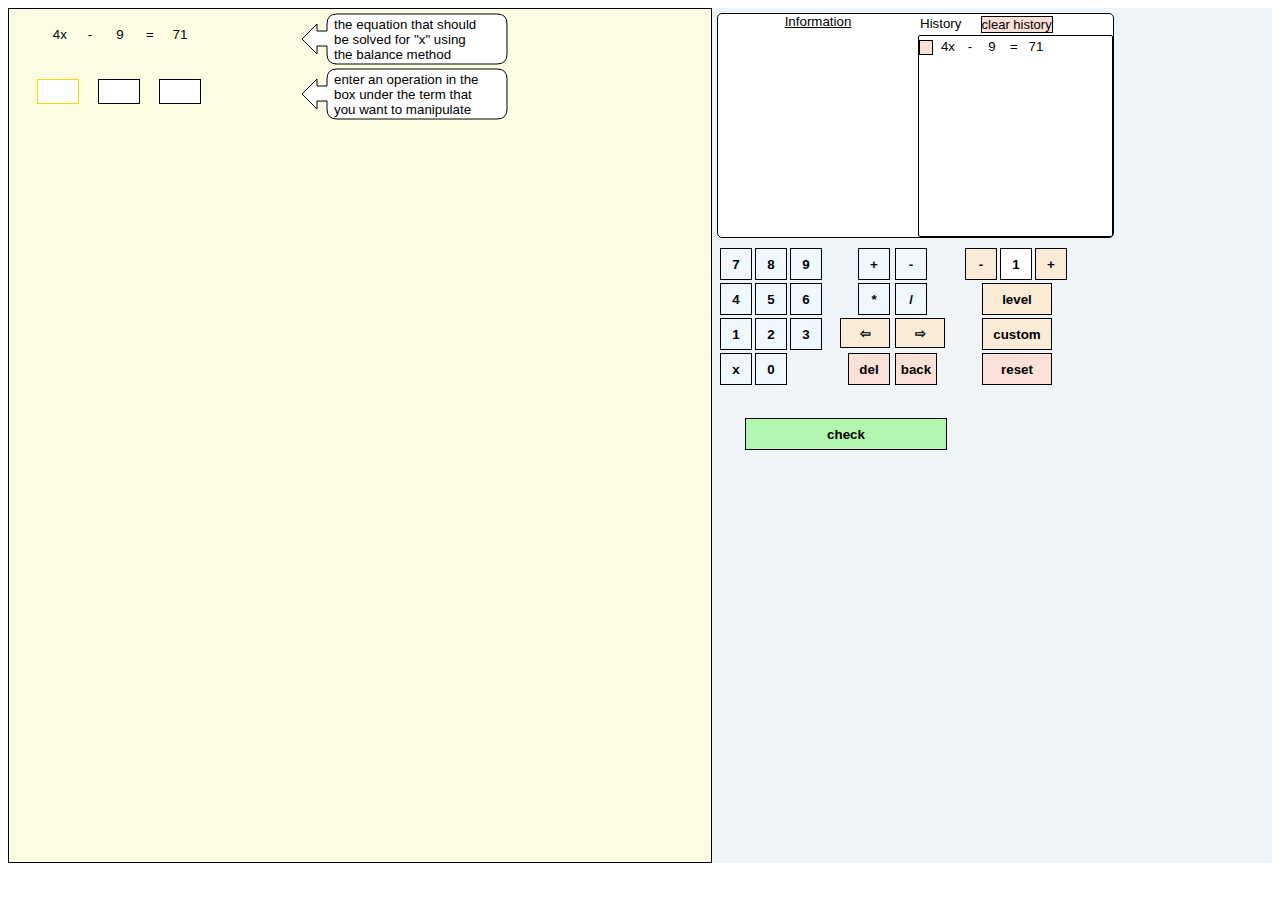
<file: equationtrainer/forSitesTablette copy.html>
<!DOCTYPE html>
<html lang="en">
<head>
    <meta charset="UTF-8">
    <meta name="viewport" content="width=device-width, initial-scale=1.0">
    <title>Ekvationlösningstränare</title>
    
    <style type="text/css">
        * {
    font-family: Verdana, Geneva, Tahoma, sans-serif;
    font-weight: normal;
font-size: 10pt;

}

#screen {
    display: grid;
    grid-template-columns:  55vw 40vw;
    grid-template-rows: 95vh;
    background-color: rgb(239, 244, 248);
}

#left {
    grid-area: 1/1/2/2;
    padding-left: 3vw;
    overflow-y: scroll;
    overflow-x: hidden;
    max-height: 100vh;
    border: solid black 1px;
    background-color: rgb(252, 252, 227);
}

#right {
    grid-area: 1/2/2/3;
    max-height: 100vh;
    background-color: rgb(239, 244, 248);
}

.row-group {
    display: grid;
    grid-template-columns: 200px 200px;
    grid-template-rows: 50px;
    column-gap: 20px;
}


.row {
    grid-area: 1/1/2/2;
    display: grid;
    grid-template-columns: repeat(7, 25px);
    grid-template-rows: 50px;
    column-gap: 5px;
}

.row-info {
    grid-area: 1/2/2/3;
    min-width: 200px;
    max-height: 40px;
    margin-left: 30px;
}

.bal-group {
    display: grid;
    grid-template-columns: 200px 200px;
    grid-template-rows: 60px;
    column-gap: 20px;
    margin-top: 15px;
    margin-left: -10px;
}

.bal {
    grid-area: 1/1/2/2;
    display: grid;
    grid-template-columns: 50px 1px 50px 1px 50px 1px 50px;
    grid-template-rows: 25px;
    padding-top: 5px;
    padding-bottom: 5px;
    column-gap: 5px;

}

.bal-info {
    grid-area: 1/2/2/3;
    min-width: 200px;
    max-height: 30px;
    margin-left: 40px;
    margin-top: -10px;
}

.plhs {
    display: flex;
    flex-direction: column;
    justify-content: center;
}

.prhs {
    display: flex;
    flex-direction: column;
    justify-content: center;
}

.num {
    border-bottom: solid black 1px;
    text-align: center;
}

.int {
    text-align: center;
}

.blhs {
    display: flex;
    flex-direction: column;
    border: solid black 1px;
    justify-content: center;
    text-align: center;
    width: 40px;
    background-color: white;
}

.brhs {
    display: flex;
    flex-direction: column;
    border: solid black 1px;
    justify-content: center;
    text-align: center;
    width: 40px;
    background-color: white;
}

.blank {
   min-width: 5px;
   max-width: 5px;
}

.a-num {
    display: flex;
    flex-direction: column;
    border: solid black 1px;
    justify-content: center;
    text-align: center;
    min-width: 25px;
    min-height: 25px;
}
.a-int {
    display: flex;
    flex-direction: column;
    border: solid black 1px;
    justify-content: center;
    text-align: center;
    min-width: 25px;
    min-height: 25px;
}

#keyboard {
    display: grid;
    grid-template-columns: 100px 100px 100px;
    grid-template-rows: 150px 30px;
    gap: 20px;
    margin: 10px 0 0 8px;
}

#keypad {
    grid-area: 1/1/2/2;
    display: grid;
    grid-template-columns: 30px 30px 30px;
    grid-template-rows: 30px 30px 30px 30px;
    gap: 5px;
}

#operations {
    grid-area: 1/2/2/3;
    display: grid;
    grid-template-columns: 50px 50px;
    grid-template-rows: 30px 30px 30px 30px;
    gap: 5px;
}

#check {
    grid-area: 2/1/3/3;
    display: flex;
    flex-direction: column;
    justify-content: center;
    text-align: center;
    border: solid black 1px;
    background-color: rgb(177, 245, 175);
    width: 200px;
    height: 30px;
    margin-left: 25px;
    cursor: pointer;
    font-weight: bold;
    
}

#check:hover {
    background-color: rgb(67, 194, 78);
}


.button {
    border: solid black 1px;
    width:30px;
    height: 30px;
    display: flex;
    background-color: aliceblue;
    flex-direction: column;
    justify-content: center;
    text-align: center;
    cursor: pointer;
    font-weight: bold;
}
.button:hover {
    background-color: aqua;
}

#dummy {
    width: 30px;
    height: 30px;
}

#plus {
    margin-left: 18px;
}
#times {
    margin-left: 18px;
}
#del {
    width: 40px;
    margin-left: 8px;
}
.arrow-button {
    border: solid black 1px;
    display: flex;
    flex-direction: column;
    justify-content: center;
    background-color: antiquewhite;
    text-align: center;
    cursor: pointer;
    font-weight: bold;
}

.arrow-button:hover {
    background-color: rgb(225, 181, 68);
}

#display {
    display: grid;
    grid-template-columns: 200px 195px;
    min-width: 395px;
    max-width: 395px;
    border: solid black 1px;
    border-radius: 5px;
    margin: 5px 5px 0 5px;
    background-color: rgb(255, 255, 255);
}

#info-title {
    text-decoration-line: underline;
    text-align: center;
}

#info-screen {
    margin: 2px 5px 2px 5px;
    min-width: 250px;
    min-height: 100px;
    text-align: left;
    font-weight: normal;
}
#reset-etc {
    display: grid;
    grid-template-rows: 30px 30px 30px 30px;
    grid-template-columns: 100px;
    row-gap: 5px;
    margin-left: -8px;
}
#level-row {
    display: grid;
    grid-template-columns: 30px 30px 30px;
    grid-template-rows: 30px;
    column-gap: 5px;
    margin-left: 13px;
}
.reset-button {
    border: solid black 1px;
    display: flex;
    flex-direction: column;
    justify-content: center;
    background-color: antiquewhite;
    text-align: center;
    margin-left: 30px;
    min-height: 30px;
    max-width: 100px;
    cursor: pointer;
    font-weight: bold;
}


.reset-button:hover {
    background-color: rgb(225, 181, 68); 
}

#del {
    background-color: rgb(250, 224, 215);
    font-weight: bold;
}

#del:hover {
    background-color: lightcoral;
}

#clear {
    width: 40px;
    font-weight: bold;
    background-color: rgb(250, 224, 215);
}

#clear:hover {
    background-color: lightcoral;
}

#reset {
    font-weight: bold;
    background-color: rgb(250, 224, 215);
}

#reset:hover {
    background-color: lightcoral;
}

#level-minus, #level-plus {
    background-color: antiquewhite;
}

#level-minus:hover, #level-plus:hover {
    background-color: rgb(225, 181, 68);
}

#level-display {
    background-color: rgb(255, 255, 255);
    
}

#restart {
    margin-top: 10%;
    display: flex;
    flex-direction: column;
    justify-content: center;
    text-align: center;
    
    border: solid black 1px;
    background-color: rgb(240, 255, 250);
}

#restart:hover {
    background-color: aquamarine;
}

#history {
    display: flex;
    flex-direction: column;
    align-content: left;
    justify-content: flex-start;
    
    
}

#history-outside {
    display: flex;
    flex-direction: column;
    align-content: left;
    justify-content: top;
    overflow-y: scroll;
    overflow-x: hidden;
    max-height: 200px;
    min-height: 200px;
    border: solid black 1px;
    border-radius: 2px;
}

#history-shell {
    display: flex;
    flex-direction: column;
    align-items: left;
    justify-content: top;
    
}

#history-title {
    display: flex;
    flex-direction: row;
    padding: 2px;
}

#title-button {
    margin-left: 10%;
    cursor: pointer;
    font-size: small;
    border: solid black 1px;
    background-color: rgb(250, 224, 215);
}

#title-button:hover {
    background-color: lightcoral;
}

.history-container {
    display: flex;
    flex-direction: row;
    justify-items: flex-start;
    
    max-height: 60px;
}

.button-container {
    display: flex;
    flex-direction: column;
    justify-content: center;
}

.history-button {
    cursor: pointer;
    display: flex;
    flex-direction: column;
    max-height: 13px;
    max-width: 12px;
    min-height: 13px;
    min-width: 12px;
    background-color:  rgb(250, 224, 215);
    border: solid black 1px;
    justify-content: center;
    margin-bottom: 7px;
}

.history-button:hover {
    background-color: lightcoral;
}

.history-row {
    cursor: pointer;
    display: grid;
    grid-template-columns: repeat(7, 20px);
    grid-template-rows: 20px;
    column-gap: 2px;
    max-height: 20px;
    font-size: 10px;
    padding-bottom: 10px;
    margin-left: 5px;
}

.history-row:hover {
    border: dotted black 1px;
}

    </style>
</head>
<body>
    <div id="screen">
        <div id="left">
            <div id="row-group-1" class="row-group">
                <div id="row-1" class="row">
                    <div id="p11" class="plhs">
                        <div class="int">4</div>
                    </div>
                    <div id="o12o" class="plhs">
                        <div class="int">-</div>
                    </div>
                    <div id="p12" class="plhs">
                        <div class="num">2x</div>
                        <div class="int">3</div>
                    </div>
                    <div class="plhs">
                        <div class="int">=</div>
                    </div>
                    <div id="p13" class="prhs">
                        <div class="num">6x</div>
                        <div class="int">3</div>
                    </div>
                    <div id="o14o" class="prhs">
                        <div class="int">+</div>
                    </div>
                    <div id="p14" class="prhs">
                        <div class="int">2</div>
                    </div>
                </div>
                <div id="row-info-1" class="row-info" >
                </div>
            </div>
            <div id="bal-group-1" class="bal-group">
                <div id="bal-1" class="bal">
                    <div id="b11" class="blhs" onmousedown="select(id)">*4/4</div>
                    <div id="b12b" class="blank"></div>
                    <div id="b12" class="blhs" onmousedown="select(id)">*2</div>
                    <div id="b13b" class="blank"></div>
                    <div id="b13" class="brhs" onmousedown="select(id)">*2</div>
                    <div id="b14b" class="blank"></div>
                    <div id="b14" class="brhs" onmousedown="select(id)"></div>
                </div>
                <div id="bal-info-1" class="bal-info" >
                </div>
            </div>
        </div>
    
        <div id="right">
            <div id="display">
                <div id="info">
                    <div id="info-title">
                        <div>Information</div>
                    </div>
                    <div id="info-screen"></div>
                </div>
                <div id="history">
                    <div id="history-title">
                        <div>History</div>
                        <div id="title-button" onclick="clearHistory()">clear history</div>
                    </div>
                    <div id="history-outside">
                    <div id="history-shell"></div>
                </div>
                </div>
            </div>
            <div id="keyboard">
                <div id="keypad">
                    <div id="7" class="button" onclick="enter('7')">7</div>
                    <div id="8" class="button" onclick="enter('8')">8</div>
                    <div id="9" class="button" onclick="enter('9')">9</div>
                    <div id="4" class="button" onclick="enter('4')">4</div>
                    <div id="5" class="button" onclick="enter('5')">5</div>
                    <div id="6" class="button" onclick="enter('6')">6</div>
                    <div id="1" class="button" onclick="enter('1')">1</div>
                    <div id="2" class="button" onclick="enter('2')">2</div>
                    <div id="3" class="button" onclick="enter('3')">3</div>
                    <div id="x" class="button" onclick="enter('x')">x</div>
                    <div id="0" class="button" onclick="enter('0')">0</div>
                    <div id="dummy"></div>
                </div>
                <div id="operations">
                    <div id="plus" class="button" onclick="enter('+')">+</div>
                    <div id="minus" class="button" onclick="enter('-')">-</div>
                    <div id="times" class="button" onclick="enter('*')">*</div>
                    <div id="divided" class="button" onclick="enter('/')">/</div>
                    <div id="left-arrow" class="arrow-button" onclick="moveThrough('left')">&#8678</div>
                    <div id="right-arrow" class="arrow-button" onclick="moveThrough('right')">&#8680</div>
                    <div id="del" class="button" onclick="del()">del</div>
                    <div id="clear" class="button" onclick="back()">back</div>
                </div>
                <div id="reset-etc">
                    <div id="level-row">
                        <div id="level-minus" class="button" onclick="changeLevel('down')">-</div>
                        <div  id="level-display" class="button">1</div>
                        <div id="level-plus" class="button" onclick="changeLevel('up')">+</div>
                    </div>
                    <div id="new" class="reset-button" onclick="newLevel()">level</div>
                    <div id="custom" class="reset-button" onclick="addEquation(2, emptyArray)">custom</div>
                    <div id="reset" class="reset-button" onclick="addEquation(3, newArray)">reset</div>
                </div>
                <div id="check" class="check-button" onclick="check()">check</div>
            </div>
        </div>
    </div>

    <script type="text/javascript" >
    // Global variables
let row = 1;
let available = ["b11", "b12", "b13", "b14"]
let index = 0
let selected = available[index];
let stopped = false
let creating = false
let emptyArray = ["", "", "", "", "", "", "", "", "", ""]
let testArray = ["2x", "3", "-", "5", "1", "4", "5", "+", "2x", "1"]
let newArray = ["2x", "3", "-", "5", "1", "4", "5", "+", "2x", "1"]
let history = {}
let historyId = 0
let level = 1
const infoShape = `"M5 30 L20 15 L20 22 L30 22 L30 15 Q30 5 40 5 L200 5 Q210 5 210 15 L210 45 Q 210 55 200 55 L40 55 Q 30 55 30 45 L30 37 L20 37 L20 45 L5 30"`

createEquation()
addEquation(1, newArray)

const warningsText = (warning, args) => {
    let warningsText = ""
    if (warning === "x-fault") {
        warningsText = `When manipulating an expression by addition or subtraction,
            it is important that the terms have a similar value.<br><br>Terms that contain "x"
            have an unknown value and thus one cannot add or subtract them with a known
            value and vice-versa.<br><br>`
        if (args.length === 1) {
            warningsText += `Please look at position ${args[0]}.`
        } else if (args.length === 2) {
            warningsText += `Please look at positions ${args[0]} and ${args[1]}.`
        } else if (args.length === 3) {
            warningsText += `Please look at positions ${args[0]}, ${args[1]} and ${args[2]}.`
        } else if (args.length === 4) {
            warningsText += `Please look at all the positions.`
        }
    } else if (warning === "addition-fault") {
        if (args.length === 1) {
            warningsText = ""
        } else if (args.length === 2) {
            warningsText = ""
        } else if (args.length === 3) {
            warningsText = ""
        } else if (args.length === 3) {
            warningsText = ""
        }
    } else if (warning === "extend-fault") {
        let operation = args[0]
        if (args.length === 1) {
            warningsText = ""
        } else if (args.length === 2) {
            warningsText = ""
        } else if (args.length === 3) {
            warningsText = ""
        } else if (args.length === 3) {
            warningsText = ""
        }
        warningsText = `When you ${operation ? 'extend' : 'reduce'} a fraction,
        you should be ${operation ? 'multiplying' : 'dividing'} by a fraction that
        is equivalent to one: i.e. ${args[1]}/${args[1]} or ${args[2]}/${args[2]}`

    } else if (warning === "balance-fault") {
        console.log("running")
        warningsText = `When balancing an equation, one needs to have exactly the same operations
         manipulating expressions on both sides of the equation.<br><br> I see you have the equivalent of 
         ${args[0]} on the left hand side and ${args[1]} on the right: they are not the same.`
    } else if (warning === "multiplication-fault") {
        if (args.length === 1) {
            warningsText = ""
        } else if (args.length === 2) {
            warningsText = ""
        } else if (args.length === 3) {
            warningsText = ""
        } else if (args.length === 3) {
            warningsText = ""
        }
    }
    return warningsText

}

// Select the first available position in the first balance row
select(available[0])

function newLevel() {
    createEquation()
    addEquation(1, newArray)
}

// Add event listeners
document.addEventListener("keydown", handleKeydown);

function restart() {
    stopped = false
    creating = false
    createEquation()
    addEquation(1, newArray)
    element("row-info-1").innerHTML = `
        <svg width="280px" height="60px" xmlns="http://www.w3.org/2000/svg">
           <path d=${infoShape} stroke="black" fill="white"/>
            <text X="37" Y="25" >the equation that should be solved</text>
            <text X="37" Y="45" >for "x" using the balance method</text>
        </svg>
`
}

function changeLevel(direction) {
    if (direction === "up") {
        if (level < 9) {
            level++
        } else {
            level = 9
        }
    } else {
        if (level > 1) {
            level--
        } else {
            level = 1
        }
    }
    console.log("level:", level)
    element("level-display").innerHTML = level
}

function createEquation() {
    newArray = ["", "", "", "", "", "", "", "", "", ""]
    let x1 = Math.round(Math.random() * 8 + 1)
    let x2 = Math.round(Math.random() * 8 + 1)
    let x1b = Math.round(Math.random() * 8 + 1)
    let x2b = Math.round(Math.random() * 8 + 1)
    let nox1 = Math.round(Math.random() * 99 + 1)
    let nox2 = Math.round(Math.random() * 99 + 1)
    let nox1b = Math.round(Math.random() * 8 + 1)
    let nox2b = Math.round(Math.random() * 8 + 1)
    let opp1 = Math.round(Math.random() * 100) < 50 ? "+" : "-";
    let opp2 = Math.round(Math.random() * 100) < 50 ? "+" : "-";
    let gx1 = gcd(x1, x1b)
    let gx2 = gcd(x2, x2b)
    let g1 = gcd(nox1, nox1b)
    let g2 = gcd(nox2, nox2b)
    let x1n = (x1 / gx1).toString() + "x"
    let x1d = x1b / gx1
    let x2n = (x2 / gx2).toString() + "x"
    let x2d = x2b / gx2
    nox1 = nox1 / g1
    nox1b = nox1b / g1
    nox2 = nox2 / g2
    nox2b = nox2b / g2
//for levels one and two
    let final = Math.round(Math.random() * 20 + 1)
    let numbers = level === 1 ? final * (x1 / gx1) : Math.round(Math.random() * 100) < 50 ? final * (x1 / gx1) : final * (x1 / gx1) * (-1)
    let num2 = 0
    let num1 = Math.round(Math.random() * numbers + 1)
// for level four
    let solution = Math.round(Math.random() * 20 + 1)
    solution = Math.round(Math.random() * 100) < 50 ? solution : solution*(-1)
    let multiple = solution * x1
    let x14 = Math.round(Math.random()*x1 + 1)
    let x24 = 0
    let num4 = 0
    let num3 = Math.round(Math.random() * multiple + 1)


    while (num2 === 0) {
        num1 = Math.round(Math.random() * numbers + 1); // Regenerate num1
        num2 = opp1 === "+" ? numbers + num1 : numbers - num1;
    }

    while (num4 === 0) {
        num3 = Math.round(Math.random() * multiple + 1); // Regenerate num1
        num4 = opp1 === "+" ? (multiple + num3)*(-1) : (num3 - multiple);
    }

    while (x24 === 0) {
        x14 = Math.round(Math.random()*x1 + 1)
        x24 = opp2 === "+" ? (x1 - x14)*(-1) : (x14 - x1)
    }

    let flip = Math.round(Math.random() * 100) < 50
    let x114 = `${flip ? x14 : x24}x`
    let x224 = `${flip ? x24 : x24}x`
    num1 = num1.toString()
    num3 = num3.toString()
    num4 = num4.toString()

    console.log(final, numbers, num1, num2)
    let xOneNum
    let xOneZero
    let xTwoFive
    let noxOneNum
    let noxTwoNum

    if (level === 1) {
        newArray[0] = x1n
        newArray[1] = 1
        newArray[2] = opp1
        newArray[3] = num1
        newArray[4] = 1
        newArray[5] = num2
        newArray[6] = 1
        newArray[7] = ""
        newArray[8] = ""
        newArray[9] = ""
    }
    if (level === 2) {
        xOneZero = Math.round(Math.random() * 100) < 50 ? true : false;
        numOneMinus = Math.round(Math.random() * 100) < 50 ? true : false;
        numTwoMinus = Math.round(Math.random() * 100) < 50 ? true : false;
        newArray[0] = xOneZero ? x1n : opp1 === "+" ? num1 : num1[0] === "-" ? num1.replace("-", "") : "-" + num1
        newArray[1] = 1
        newArray[2] = !xOneZero ? opp2 : opp1 === "-" && num1[0] === "-" ? "+" : opp1 === "+" && num1[0] !== "-" ? "+" : "-"
        newArray[3] = !xOneZero ? x1n : opp1 === "-" && num1[0] === "-" ? num1.replace("-", "") : opp1 === "+" && num1[0] !== "-" ? num1 : num1.replace("-", "")
        newArray[4] = 1
        newArray[5] = num2
        newArray[6] = 1
        newArray[7] = ""
        newArray[8] = ""
        newArray[9] = ""
    }
    if (level === 3) {
        newArray[0] = "x"
        newArray[1] = x1b
        newArray[2] = opp1
        newArray[3] = nox1
        newArray[4] = 1
        newArray[5] = nox2
        newArray[6] = 1
        newArray[7] = ""
        newArray[8] = ""
        newArray[9] = ""
    }
    if (level === 4) {
        newArray[0] = x114
        newArray[1] = 1
        newArray[2] = num3[0] === "+" ? "+" : "-"
        newArray[3] = num3[0] === "+" ? num3 : num3.replace("-", "")
        newArray[4] = 1
        newArray[5] = num4
        newArray[6] = 1
        newArray[7] = x224[0] === "+" ? "+" : "-"
        newArray[8] = x224[0] === "+" ? x224 : x224.replace("-", "")
        newArray[9] = 1
    }
    if (level === 5) {
        newArray[0] = x1n
        newArray[1] = x1d
        newArray[2] = opp1
        newArray[3] = nox1
        newArray[4] = nox1b
        newArray[5] = nox2
        newArray[6] = nox2b
        newArray[7] = opp2
        newArray[8] = x2n
        newArray[9] = x2d
    }
    if (level === 6) {
        xOneNum = Math.round(Math.random() * 100) < 50 ? true : false;
        newArray[0] = xOneNum ? x1n : x1d
        newArray[1] = xOneNum ? x1d : x1n
        newArray[2] = opp1
        newArray[3] = nox1
        newArray[4] = 1
        newArray[5] = nox2
        newArray[6] = 1
        newArray[7] = ""
        newArray[8] = ""
        newArray[9] = ""
    }
    if (level === 7) {
        xOneNum = Math.round(Math.random() * 100) < 50 ? true : false;
        newArray[0] = xOneNum ? x1n : x1d
        newArray[1] = xOneNum ? x1d : x1n
        newArray[2] = opp1
        newArray[3] = nox1
        newArray[4] = nox1b
        newArray[5] = nox2
        newArray[6] = nox2b
        newArray[7] = ""
        newArray[8] = ""
        newArray[9] = ""
    }

    if (level === 8) {
        xOneNum = Math.round(Math.random() * 100) < 50 ? true : false;
        newArray[0] = xOneNum ? x1n : x1d
        newArray[1] = xOneNum ? x1d : x1n
        newArray[2] = opp1
        newArray[3] = nox1
        newArray[4] = nox1b
        newArray[5] = nox2
        newArray[6] = nox2b
        newArray[7] = opp2
        newArray[8] = xOneNum ? x2n : x2d
        newArray[9] = xOneNum ? x2d : x2n
    }
    if (level === 9) {
        xOneNum = Math.round(Math.random() * 100) < 50 ? true : false;
        noxOneNum = Math.round(Math.random() * 100) < 50 ? true : false;
        noxTwoNum = Math.round(Math.random() * 100) < 50 ? true : false;
        xOneZero = Math.round(Math.random() * 100) < 50 ? true : false;
        xTwoFive = Math.round(Math.random() * 100) < 50 ? true : false;
        if (xOneNum) {
            if (noxOneNum) {
                if (xOneZero) {
                    newArray[0] = x1n
                    newArray[1] = x1d
                    newArray[3] = nox1
                    newArray[4] = nox1b
                } else {
                    newArray[0] = nox1
                    newArray[1] = nox1b
                    newArray[3] = x1n
                    newArray[4] = x1d
                }
            } else {
                if (xOneZero) {
                    newArray[0] = x1n
                    newArray[1] = x1d
                    newArray[3] = nox1b
                    newArray[4] = nox1
                } else {
                    newArray[0] = nox1b
                    newArray[1] = nox1
                    newArray[3] = x1n
                    newArray[4] = x1d
                }
            }
        } else {
            if (noxOneNum) {
                if (xOneZero) {
                    newArray[0] = nox1
                    newArray[1] = nox1b
                    newArray[3] = x1d
                    newArray[4] = x1n
                } else {
                    newArray[0] = x1d
                    newArray[1] = x1n
                    newArray[3] = nox1
                    newArray[4] = nox1b
                }
            } else {
                if (xOneZero) {
                    newArray[0] = x1d
                    newArray[1] = x1n
                    newArray[3] = nox1b
                    newArray[4] = nox1
                } else {
                    newArray[0] = nox1b
                    newArray[1] = nox1
                    newArray[3] = x1n
                    newArray[4] = x1d
                }
            }

        }
        newArray[2] = opp1
        if (xOneNum) {
            if (noxTwoNum) {
                if (xTwoFive) {
                    newArray[5] = x2n
                    newArray[6] = x2d
                    newArray[8] = nox2
                    newArray[9] = nox2b
                } else {
                    newArray[5] = nox2
                    newArray[6] = nox2b
                    newArray[8] = x2n
                    newArray[9] = x2d
                }
            } else {
                if (xTwoFive) {
                    newArray[5] = x2n
                    newArray[6] = x2d
                    newArray[8] = nox2b
                    newArray[9] = nox2
                } else {
                    newArray[5] = nox2b
                    newArray[6] = nox2
                    newArray[8] = x2n
                    newArray[9] = x2d
                }
            }
        } else {
            if (noxTwoNum) {
                if (xTwoFive) {
                    newArray[5] = nox2
                    newArray[6] = nox2b
                    newArray[8] = x2d
                    newArray[9] = x2n
                } else {
                    newArray[5] = x2d
                    newArray[6] = x2n
                    newArray[8] = nox2
                    newArray[9] = nox2b
                }
            } else {
                if (xTwoFive) {
                    newArray[0] = x2d
                    newArray[1] = x2n
                    newArray[3] = nox2b
                    newArray[4] = nox2
                } else {
                    newArray[0] = nox2b
                    newArray[1] = nox2
                    newArray[3] = x2n
                    newArray[4] = x2d
                }
            }

        }
        newArray[7] = opp2
    }
}


/**
 * Helper function to replace document.getElementById(id).
 * @param {string} id - The ID of the element to retrieve.
 * @returns {HTMLElement} - A HTMLElement object.
 */
function element(id) {
    return document.getElementById(id);
}


/**
 * Helper function to replace document.getElementsByClassName(id).
 * @param {string} id - The class name of the elements to retrieve.
 * @returns {HTMLCollection} - A live HTMLCollection of elements with the specified class name.
 */
function className(id) {
    return document.getElementsByClassName(id);
}

const scrollToBottom = (id) => {
    const element = document.getElementById(id);
    element.scrollTop = element.scrollHeight;
}

const countChars = (str, char) => {
    let count = 0
    if (str === "") return 0;
    for (let x = 0; x < str.length; x++) {
        if (str[x] === char) count++;
    }
    return count
}


/**
 * Sets attributes for an element.
 * @param {HTMLElement} element - The element to set attributes on.
 * @param {Object} attributes - An object containing attribute key-value pairs.
 */
function setAttributes(element, attributes) {
    // Ensure that element is a DOM element
    if (typeof element === "string") {
        element = document.querySelector(element);
    }

    // Iterate over the attributes object and set each attribute
    for (let key in attributes) {
        if (attributes.hasOwnProperty(key)) {
            element.setAttribute(key, attributes[key]);
        }
    }
}


/**
 * Checks if two arrays contain the same items in the same quantities.
 *
 * @param {Array} arr1 - The first array to compare.
 * @param {Array} arr2 - The second array to compare.
 * @returns {boolean} - True if the arrays contain the same items in the same quantities, false otherwise.
 */
function arraysEqual(arr1, arr2) {
    if (arr1.length !== arr2.length) {
        return false;
    }
    const sortedArr1 = arr1.slice().sort();
    const sortedArr2 = arr2.slice().sort();
    for (let i = 0; i < sortedArr1.length; i++) {
        if (sortedArr1[i] !== sortedArr2[i]) {
            return false;
        }
    }
    return true;
}

/**
 * Calculates the greatest common divisor of two numbers.
 * @param {number} a - First number.
 * @param {number} b - Second number.
 * @returns {number} - The greatest common divisor.
 */
function gcd(a, b) {
    a = Math.abs(a);
    b = Math.abs(b);
    if (b > a) { let temp = a; a = b; b = temp; }
    while (b !== 0) {
        let c = a % b
        a = b
        b = c
    }
    return a
}


/**
 * Handles keydown events by performing different actions based on the pressed key.
 *
 * @param {KeyboardEvent} event - The keydown event object.
 */
function handleKeydown(event) {
    const key = event.key;
    if (stopped) return
    if (key === "Backspace") {
        del();
    } else if (key === "Enter") {
        check()
    } else if (key === "ArrowRight") {
        moveThrough("right")
    } else if (key === "ArrowLeft") {
        moveThrough("left")
    } else if (key === "/") {
        enter("/");
    } else if (key === "*") {
        enter("*");
    } else if (key === "-") {
        enter("-");
    } else if (key === "+") {
        enter("+");
    } else if (key === "x") {
        enter("x");
    } else if (key === "Escape") {
        addEquation(2, emptyArray);
    } else if (key === "Delete") {
        addEquation(1, newArray);
    } else if (!isNaN(key)) {
        enter(key);
    }
    //console.log(key);
}


function addEquation(flag, arr) {
    stopped = false
    element("info-screen").innerHTML = ""
    //if (flag === 1) {
    //    createEquation()
    //}
    let target = element("left");  // returns an element with id "left"

    // Convert HTMLCollection to an array
    let childrenArray = Array.from(target.children);

    // Iterate over the array and remove each child
    for (let child of childrenArray) {
        child.remove();
    }
    row = 1
    let newRowGroup = document.createElement("div")
    let newRow = document.createElement("div")
    let newRowInfo = document.createElement("div")
    setAttributes(newRowGroup, { "id": "row-group-1", "class": "row-group" })
    setAttributes(newRow, { "id": "row-1", "class": "row" })
    setAttributes(newRowInfo, { "id": "row-info-1", "class": "row-info" })

    newRowInfo.innerHTML = `<svg width="400px" height="60px" xmlns="http://www.w3.org/2000/svg">
    <path d=${infoShape} stroke="black" fill="white"/>
    <text X="37" Y="20" >the equation that should </text>
    <text X="37" Y="35" >be solved for "x" using</text>
    <text X="37" Y="50" >the balance method</text>
</svg>`

    newRow.innerHTML = `    
        <div id="p11" class="plhs">
            <div id="p11a" class="a-num">${arr[0]}</div>
            <div id="p11b" class="a-int">${arr[1]}</div>
        </div>
        <div id="o12o" class="plhs">
            <div id="o12oa" class="a-int">${arr[2]}</div>
        </div>
        <div id="p12" class="plhs">
            <div id="p12a" class="a-num">${arr[3]}</div>
            <div id="p12b" class="a-int">${arr[4]}</div>
        </div>
        <div class="plhs">
            <div class="int">=</div>
            </div>
        <div id="p13" class="prhs">
            <div id="p13a" class="a-num">${arr[5]}</div>
            <div id="p13b" class="a-int">${arr[6]}</div>
        </div>
        <div id="o14o" class="prhs">
            <div id="o14oa" class="a-int">${arr[7]}</div>
        </div>
        <div id="p14" class="prhs">
            <div id="p14a" class="a-num">${arr[8]}</div>
            <div id="p14b" class="a-int">${arr[9]}</div>
        </div>
    `
    newRowGroup.appendChild(newRow)
    newRowGroup.appendChild(newRowInfo)
    target.appendChild(newRowGroup)
    creating = true
    available = ["p11a", "p11b", "o12oa", "p12a", "p12b", "p13a", "p13b", "o14oa", "p14a", "p14b"]
    selected = available[0]
    select(selected)

    //createHistory(arr)

    if (1 || 3) check()
}

function enter(key) {
    if (stopped) return
    let entered = element(selected).innerHTML
    const divChars = countChars(entered, "/")
    const xChars = countChars(entered, "x")
    lastEntered = ""
    if (entered !== "") {
        lastEntered = entered[entered.length - 1]
    } else {
        lastEntered = "m"
    }
    //console.log(entered, lastEntered)
    if (!creating) {
        if (key === "/" && ("+-/".includes(lastEntered) || divChars > 1)) return
        if (key === "*" && entered !== "") return
        if ("+-".includes(key) && !("/*".includes(lastEntered) || entered === "")) return
        if (key === "x" && !"0123456789-/+*".includes(lastEntered)) return
        if ("0123456789".includes(key) && !"0123456789-/+*".includes(lastEntered)) return
    } else {
        if ("/*".includes(key)) return
        if ("+-".includes(key) && selected[0] !== "o") return
        if ("123456789".includes(key) && (lastEntered === "x" || selected[0] === "o")) return
        if (key === "0" && (entered === "m" || entered === "") && element(selected).className === "a-int") return
        if (key === "x" && xChars > 1) return
        if (key === "x" && selected[0] === "o") return
    }
    element(selected).innerHTML += key;

}


/**
 * Remove the last character from the selected DOM elements innerHTML.
 * 
 * @param {string} selected - The ID of the selected element.
 */
function del() {
    if (stopped) return
    let expr = element(selected).innerHTML;
    element(selected).innerHTML = expr.slice(0, -1);
}

/**
 * Remove the last character from the selected DOM elements innerHTML.
 * 
 * @param {string} selected - The ID of the selected element.
 */
function back() {
    "running back"
    if (stopped) {
        return
    } else {
        element("info-screen").innerHTML = ""
        if (row === 1) return
        element(`bal-group-${row}`).remove()
        element(`row-group-${row}`).remove()
        row--
        element(`row-info-${row}`).style.display = "grid"
        element(`bal-group-${row}`).remove()
        createBalanceRow()
        available = []
        for (let x = 1; x < 5; x++) {
            if (element(`p${row}${x}`).children[0].innerHTML !== "" && element(`p${row}${x}`).children[0].innerHTML !== "0") {
                available.push(`b${row}${x}`)
            } else {
                element(`b${row}${x}`).style.display = "none"
                if (x === 1 || x === 2) {
                    element(`bal-${row}`).style.marginLeft = "80px"
                    element(`b${row}${2}b`).style.display = "none"
                } else {
                    element(`b${row}${4}b`).style.display = "none"
                }
            }
        }
        selected = available[0]
        select(selected)
    }
}


/**
 * Modifies the `available` array by prepending the `row` number to each ID.
 *
 * @param {Array<string>} available - An array of IDs to be modified.
 * @param {number} row - The row number to prepend to each ID.
 */
function setAvailable() {
    for (let x = 0; x < available.length; x++) {
        available[x] = `b${row}${available[x][available[x].length - 1]}`
    }
}


/**
 * Change the border color of the old selected element to black
 * and the new selected element to gold.
 *
 * @param {string} id - The ID of the newly selected element.
 * @param {string} selected - The ID of the currently selected element (global variable).
 */
function select(id) {
    if (stopped) return
    let rowText = row.toString()
    if (id.slice(1, 1 + rowText.length) === rowText) {
        element(selected).style.borderColor = "black";
        index = available.indexOf(id)
        selected = available[index];
        element(id).style.borderColor = "gold";
    }
}


/**
 * Change the border color of the old selected element to black,
 * choose a new selected element ID from the array of available IDs
 * and change the border color the new selected element to gold.
 *
 * @param {Array<string>} available - The array of available IDs.
 * @param {string} direction - A string to indicate if index should increase ore decrease 
 * @param {number} index - The index of the currently selected elements ID in the array of available IDs.
 * @param {string} selected - The ID of the currently selected element (global variable).
 */
function moveThrough(direction) {
    element(selected).style.borderColor = "black";
    if (direction === "right") {
        index = index < available.length - 1 ? index += 1 : 0;
        selected = available[index]
    } else {
        index = index > 0 ? index -= 1 : available.length - 1;
        selected = available[index]
    }
    element(selected).style.borderColor = "gold";
}


function checkWin() {
    console.log("check win")
    let plhsNum = ""; // String to hold the current row's left-hand-sides values
    let plhsDen = ""; // String to hold the current row's left-hand-sides values
    let prhsNum = ""; // String to hold the current row's right-hand-sides values
    let prhsDen = ""; // String to hold the current row's right-hand-sides values
    // Process the current row's elements to populate the p array
    for (let x = 1; x < 3; x++) {
        if (element(`p${row}${x}`).children[0].innerHTML !== "0") plhsNum += element(`p${row}${x}`).children[0].innerHTML
        if (element(`p${row}${x}`).children.length > 1) {
            if (element(`p${row}${x}`).children[1].innerHTML !== "0") plhsDen += element(`p${row}${x}`).children[1].innerHTML
        }
        if (element(`p${row}${x + 2}`).children[0].innerHTML !== "0") prhsNum += element(`p${row}${x + 2}`).children[0].innerHTML
        if (element(`p${row}${x + 2}`).children.length > 1) {
            if (element(`p${row}${x + 2}`).children[1].innerHTML !== "0") prhsDen += element(`p${row}${x + 2}`).children[1].innerHTML
        }
    }
    console.log(plhsNum, plhsDen, prhsNum, prhsDen)

    if ((((plhsNum === "x" && prhsNum !== "x") || (plhsNum === "1x" && prhsNum !== "1x")) && (plhsDen === "" || plhsDen === "1"))
        || ((prhsNum === "x" && plhsNum !== "x") || (prhsNum === "1x" && plhsNum !== "1x")) && (prhsDen === "" || prhsDen === "1")) {
        //element("info-screen").innerHTML = ""
        element(`bal-${row}`).innerHTML = ""
        element(`row-${row}`).style.borderBottom = "double"
        element(`row-${row}`).style.marginRight = "70px"
        element(`row-${row}`).style.width = "50%"
        element(`row-info-${row}`).innerHTML = `<div id="restart" onclick="restart()">click here for a new equation</div>`
        element(`bal-info-${row}`).style.display = "none"

        stopped = true

        console.log("You won")
    } else {
        return
    }

}

/**
 * Checks the added equation for mathematical rules
 */
function checkEquation() {
    let lhs = ""
    let rhs = ""
    let nums = []
    let dens = []
    for (let x of [0, 3, 5, 8]) {
        if (element(available[x]).innerHTML.includes("x") && element(available[x + 1]).innerHTML.includes("x")) {
            element(available[x]).innerHTML = element(available[x]).innerHTML.length > 1 ? element(available[x]).innerHTML.replace("x", "") : "1"
            element(available[x + 1]).innerHTML = element(available[x + 1]).innerHTML.length > 1 ? element(available[x + 1]).innerHTML.replace("x", "") : "1"
        }
        nums.push(element(available[x]).innerHTML)
        dens.push(element(available[x + 1]).innerHTML)
        if (element(available[x]).innerHTML === "" || element(available[x]).innerHTML === "0") {
            if (x === 0 || x === 3) {
                lhs += "0"
            } else {
                rhs += "0"
            }
        } else if (element(available[x]).innerHTML !== "") {
            if (element(available[x + 1]).innerHTML === "1" || element(available[x + 1]).innerHTML === "") {
                if (x === 0 || x === 3) {
                    lhs += element(available[x]).innerHTML
                } else {
                    rhs += element(available[x]).innerHTML
                }

            } else {
                if (x === 0 || x === 3) {
                    lhs += element(available[x]).innerHTML
                    lhs += element(available[x + 1]).innerHTML
                } else {
                    rhs += element(available[x]).innerHTML
                    rhs += element(available[x + 1]).innerHTML
                }

            }
        }
    }
    return { lhs, rhs, nums, dens }
}

function checkForZeros() {
    let zeros = []
    for (let x = 1; x < 5; x++) {
        if (element(`p1${x}`).children[0].innerHTML === "0" || element(`p1${x}`).children[0].innerHTML === "") {
            element(`p1${x}`).children[0].innerHTML === "0"
            element(`p1${x}`).children[1].innerHTML === "0"
            zeros.push(`${x}`)
        }
    }
    return zeros
}

function changeXToOneX(x) {
    if (element(`p1${x}`).children[1].innerHTML === "") element(`p1${x}`).children[1].innerHTML = "1"
    if (element(`p1${x}`).children[0].innerHTML === "x") element(`p1${x}`).children[0].innerHTML = "1x"
    if (element(`p1${x}`).children[0].innerHTML === "-x") element(`p1${x}`).children[0].innerHTML = "-1x"
    if (element(`p1${x}`).children[1].innerHTML === "x") element(`p1${x}`).children[1].innerHTML = "1x"
}

function completeCheckWithAddEquation() {
    creating = false
    let values = []
    target = element(`row-1`)
    let targetChildren = Array.from(target.children)
    console.log(targetChildren)
    
        /*for (let x = 0; x < targetChildren.length; x++) {
            if (x !== 1 || x!== 3 || x !== 5) {
                values.push(targetChildren[x].children[0].innerHTML)
                targetChildren[x].children.length > 1 ? values.push(targetChildren[x].children[1].innerHTML) : values.push("1")

            } else if (x !== 1 || x !== 5) {
                values.push(targetChildren[x].children[0].innerHTML)
            }
            
        }*/

       values = [
        targetChildren[0].children[0].innerHTML,
        targetChildren[0].children.length > 1 ? targetChildren[0].children[1].innerHTML : "1",
        targetChildren[1].children[0].innerHTML,
        targetChildren[2].children[0].innerHTML,
        targetChildren[2].children.length > 1 ? targetChildren[2].children[1].innerHTML : "1",
        targetChildren[4].children[0].innerHTML,
        targetChildren[4].children.length > 1 ? targetChildren[4].children[1].innerHTML : "1",
        
        targetChildren[5].children[0].innerHTML,
        targetChildren[6].children[0].innerHTML,
        targetChildren[6].children.length > 1 ? targetChildren[6].children[1].innerHTML : "1",
        
       ]
    
        console.log(values)
    available = []
    for (let x = 0; x < 4; x++) {
        available[x] = `b1${x + 1}`
    }
    row = 1
    selected = available[0]
    createBalanceRow()
    hideUnused()
    selected = available[0]
    
    createHistory(values)
    select(selected)
}

/**
         * Completes the process after an operation is performed.
         * This includes creating a new balance row, updating the row counter,
         * setting available elements, and updating the UI.
         */
function completeCheck() {

    element(selected).style.borderColor = "black";
    row++;
    createBalanceRow();
    setAvailable();
    selected = available[0];
    select(selected);
    hideUnused();
    updateRow();
    scrollToBottom("left");
    checkWin()
}

/**
 * Checks the current row's equation, validates the inputs, and decides which operation to perform.
 */

function check() {
    if (stopped) return
    element("info-screen").innerHTML = ""
    if (creating) {
        const { lhs, rhs, nums, dens } = checkEquation()
        if (lhs.length === 0) return
        if (rhs.length === 0) return
        if (!lhs.includes("x") && !rhs.includes("x")) return
        if (nums.join().includes("x") && dens.join().includes("x")) return

        const zeros = checkForZeros()
        if (zeros.length > 2) return
        for (let x = 1; x < 5; x++) {
            changeXToOneX(x)
        }
        //newArray = []

        // Check conditions
        for (let x of [1, 3]) {
            console.log("custom?")
            // Get raw innerHTML values
            let p11a = element(`p1${x}`).children[0].innerHTML;
            let p12a = element(`p1${x + 1}`).children[0].innerHTML;
            let p11b = element(`p1${x}`).children[1].innerHTML;
            let p12b = element(`p1${x + 1}`).children[1].innerHTML;
            let o12o = element(`o1${x + 1}o`).children[0].innerHTML;

            if ((p11a.includes("x") && p12a.includes("x")) && (!p11b.includes("x") && !p12b.includes("x")) ||
                (!p11a.includes("x") && !p12a.includes("x") && (p11a !== "" || p11a !== "") && (p12a !== "" || p12a !== "")) && (p11b.includes("x") && p12b.includes("x")) ||
                (!p11a.includes("x") && !p12a.includes("x") && (p11a !== "" || p11a !== "") && (p12a !== "" || p12a !== "")) && (!p11b.includes("x") && !p12b.includes("x"))) {

                // Remove "x" and parse integers
                let n1 = parseInt(p11a.replace("x", ""));
                let n2 = parseInt(p12a.replace("x", ""));
                let d1 = parseInt(p11b.replace("x", ""));
                let d2 = parseInt(p12b.replace("x", ""));

                // Calculate num and den
                let num = o12o === "-" ? (n1 * d2 - n2 * d1) : (n1 * d2 + n2 * d1);
                element(`o1${x + 1}o`).children[0].innerHTML = "+"
                let den = d1 * d2;

                // Find gcd
                let g = gcd(num, den);

                // Simplify fraction
                num = num / g;
                den = den / g;

                // Update DOM
                element(`p1${x}`).children[0].innerHTML = element(`p1${x}`).children[0].innerHTML.includes("x") ? num + "x" : num;
                element(`p1${x}`).children[1].innerHTML = element(`p1${x}`).children[1].innerHTML.includes("x") ? den + "x" : den;
                element(`p1${x + 1}`).children[0].innerHTML = "0";
                element(`p1${x + 1}`).children[1].innerHTML = "0";

                newArray.push(
                    element(`p1${x}`).children[0].innerHTML.includes("x") ? num + "x" : num,
                    "+",
                    element(`p1${x}`).children[1].innerHTML.includes("x") ? den + "x" : den,
                 )
            }
            //console.log("check",newArray)
            //createHistory(newArray)
        }


        for (let x of [0, 3, 5, 8]) {
            if (element(available[x]).innerHTML === "1x") element(available[x]).innerHTML = "x"
            if (element(available[x]).innerHTML === "-1x") element(available[x]).innerHTML = "-x"
            if (element(available[x]).innerHTML === "" || element(available[x]).innerHTML === "0") {
                element(available[x]).innerHTML = "0"
                element(available[x + 1]).remove()
                setAttributes(element(available[x]), { "class": "int", "id": "" })

            } else if (element(available[x]).innerHTML !== "") {
                if (element(available[x + 1]).innerHTML === "1" || element(available[x + 1]).innerHTML === "") {
                    setAttributes(element(available[x]), { "class": "int", "id": "" })
                    element(available[x + 1]).remove()

                } else {
                    setAttributes(element(available[x]), { "class": "num", "id": "" })
                    setAttributes(element(available[x + 1]), { "class": "int", "id": "" })
                }
            }
        }

        element("o12oa").innerHTML = `${element("o12oa").innerHTML === "-" ? "-" : "+"}`
        element("o14oa").innerHTML = `${element("o14oa").innerHTML === "-" ? "-" : "+"}`
        setAttributes(element("o12oa"), { "class": "int", "id": "" })
        setAttributes(element("o14oa"), { "class": "int", "id": "" })

        completeCheckWithAddEquation()

    } else {
        //stop it working for empty balance row
        
        let balance = document.querySelectorAll(`[id^="b${row}"]`)
        let balanceString = ""
        balance.forEach((e) => {
            balanceString += e.innerHTML
        })
        console.log(balance)

        if (balanceString === "") {
            console.log("nothing")
            return
        }
        let p = []; // Array to hold the current row's numerator and denominator values
        let b = []; // Array to hold the balance operations and values
        let s = [
            element(`o${row}2o`).children[0].innerHTML,
            element(`o${row}4o`).children[0].innerHTML
        ];

        // Process the current row's elements to populate the p array
        for (let x = 1; x < 5; x++) {
            if (element(`p${row}${x}`).children.length === 1) {
                if (element(`p${row}${x}`).children[0].innerHTML === "x") {
                    p.push(["1x", "1"]);
                } else {
                    p.push([element(`p${row}${x}`).children[0].innerHTML, "1"]);
                }
            } else {
                if (element(`p${row}${x}`).children[0].innerHTML === "x") {
                    p.push([
                        "1x",
                        element(`p${row}${x}`).children[1].innerHTML === "x" ? "1x" : element(`p${row}${x}`).children[1].innerHTML
                    ]);
                } else {
                    p.push([
                        element(`p${row}${x}`).children[0].innerHTML,
                        element(`p${row}${x}`).children[1].innerHTML === "x" ? "1x" : element(`p${row}${x}`).children[1].innerHTML
                    ]);
                }
            }



            // Handle the b array
            let bSplit = element(`b${row}${x}`).innerHTML.slice(1).split("/");
            let sign = element(`b${row}${x}`).innerHTML.slice(0, 1);
            if (bSplit.length === 1) bSplit.push("1");
            if (bSplit[0] === "x") bSplit[0] = "1x";
            if (bSplit[1] === "x") bSplit[1] = "1x";
            if (bSplit[0] === "") bSplit[1] = "";
            b.push([sign + bSplit[0], bSplit[1]]);
        }

        let p1 = s[0] === "-" && p[1][0][0] !== "-" ? ["-" + p[1][0], p[1][1]] : p[1]
        let p3 = s[1] === "-" && p[3][0][0] !== "-" ? ["-" + p[3][0], p[3][1]] : p[3]
        let newP = [
            p[0],
            p1,
            p[2],
            p3
        ]
        console.log(newP)

        let initialRow = element(`row-${row}`)
        console.log("initialRow", initialRow)

        function checkRows(initial, final) {
            console.log(initial.children.length, final.children.length)
            if (initial.children.length !== final.children.length) return;
            let dissimilar = 0
            for (let index = 0; index < initial.children.length; index++) {
                if (initial.children[index].children[0].innerHTML !== final.children[index].children[0].innerHTML) {
                    console.log(initial.children[index].children[0].innerHTML, final.children[index].children[0].innerHTML)
                    dissimilar++
                }
            }
            console.log(dissimilar)
            if (dissimilar === 0) back()
        }

        // Check for possible operations
        let extendCheck = checkExtend(newP, b);
        let xCheck = checkXWithAddition(newP, b);
        let multiplicationCheck = checkMultiplication(newP, b);
        let balanceCheck = checkBalance(b)

        // Perform the extend operation if valid
        if (!extendCheck.faults) {
            createNewRow(newP);
            for (let e of extendCheck.extentions) {
                extend(e[0], e[1], e[2], e[3]);
            }
            completeCheck()
            //let finalRow = element(`row-${row}`)
            //checkRows(initialRow, finalRow)
            return;
        }

        // Perform the multiplication operation if valid
        if (!multiplicationCheck.faults) {
            createNewRow(newP);
            multiplication(newP, b, multiplicationCheck.multiplications[0]);
            completeCheck()
            //let finalRow = element(`row-${row}`)
            //checkRows(initialRow, finalRow)
            return;
        }

        // Check the balance and perform the addition operation if valid
        //if (!checkBalance(b)) return;

        if (!xCheck.faults && !balanceCheck.faults) {
            createNewRow(newP);
            addition(newP, b, xCheck.fractions);
            completeCheck()
            let finalRow = element(`row-${row}`)
            checkRows(initialRow, finalRow)
            return;
        }


        if (extendCheck.faults) {
            console.log("extendCheck.faults")
            if (extendCheck.warning === "addition") {
                if (balanceCheck.faults) {
                    console.log("balanceCheck.faults")
                    element("info-screen").innerHTML = warningsText("balance-fault", [balanceCheck.warning[0], balanceCheck.warning[1]])
                    return
                } else if (xCheck.faults) {
                    let warning = ""
                    if (xCheck["x-fault"].join("") !== "") {
                        warning = warningsText("x-fault", xCheck["x-fault"])
                    } else if (xCheck["invalidSign"].join("") !== "") {
                        warning = warningsText("x-fault", xCheck["invalidSign"])
                    } else if (xCheck["noCommonDenominator"].join("") !== "") {
                        warning = warningsText("x-fault", xCheck["noCommonDenominator"])
                    }
                    element("info-screen").innerHTML = warning
                    return;
                }
            } else if (extendCheck.warning === "multiplication") {
                if (multiplicationCheck.faults) {
                    console.log("multiplicationCheck.faults")
                    element("info-screen").innerHTML = multiplicationCheck.warning
                    return
                }
            } else {
                element("info-screen").innerHTML = extendCheck.warning
                return
            }
        }
    }
}


/**
 * Checks if the two expressions on the left-hand side of an equation are equal to the two expressions on the right-hand side.
 * The function ignores the order of terms within each side.
 *
 * @param {string[]} b - An array of four algebraic expressions representing an equation.
 * @returns {boolean} - True if the equation is balanced, false otherwise.
 */
function checkBalance(b) {
    console.log("checkBalance")
    if ([b[0], b[1]].sort().join() !== [b[2], b[3]].sort().join() || b.join("") === "") {
        let lhs = []
        let rhs = []
        lhs[0] = b[0][0] === "" || b[0][0] === "" ? "" : b[0][1] !== "1" ? `${b[0][0]}/${b[0][1]}` : b[0][0],
            lhs[1] = b[1][0] === "" || b[1][0] === "" ? "" : b[1][1] !== "1" ? `${b[1][0]}/${b[1][1]}` : b[1][0]
        rhs[0] = b[2][0] === "" || b[2][0] === "" ? "" : b[2][1] !== "1" ? `${b[2][0]}/${b[2][1]}` : b[2][0]
        rhs[1] = b[3][0] === "" || b[3][0] === "" ? "" : b[3][1] !== "1" ? `${b[3][0]}/${b[3][1]}` : b[3][0]

        //console.log("failed to balance", b.join(""), [b[0], b[1]].sort().join() !== [b[2], b[3]].sort().join())
        //element("info-screen").innerHTML = warningsText("balance-fault", [lhs.join(""), rhs.join("")])
        return { "faults": true, "warning": [lhs.join(""), rhs.join("")] }
    }
    return { "faults": false, }
}


/**
 * Checks and validates positions for performing addition/subtraction with fractions that may include 'x'.
 * 
 * @param {Array} p - The array containing the positions (numerator and denominator).
 * @param {Array} b - The array containing the balance operations and values.
 * @returns {Array|null} - An array of positions for valid addition/subtraction or null if faults are found.
 */
function checkXWithAddition(p, b) {
    console.log("checkXWithAddition");

    let faults = 0;               // Counter for faults
    let positionsToAdd = [];      // Positions to be considered for addition
    let fractionsToAdd = [];      // Positions for valid addition/subtraction
    let faultCode = { "faults": true, "x-fault": [], "invalidSign": [], "noCommonDenominator": [] }

    // Iterate through the positions
    for (let x = 0; x < 4; x++) {

        if (b[x][0] === "") continue; // Skip empty balance entries

        // Check if the balance has a valid sign and validate 'x' presence
        if (b[x][0][0] === "+" || b[x][0][0] === "-") {
            let faultPosition
            if (x === 0 || x === 1) {
                let target = element(`p${row}1`).children[0].innerHTML
                if (target === "0" || target === "") {
                    faultPosition = 1
                } else {
                    faultPosition = x + 1
                }
            }
            if (x === 2 || x === 3) {
                let target = element(`p${row}2`).children[0].innerHTML
                if (target === "0" || target === "") {
                    faultPosition = 2
                } else {
                    faultPosition = x + 1
                }
            }
            if (b[x][0].includes("x") && !(p[x][0].includes("x") || p[x][0] === "0")) {
                console.log("Fail: b contains 'x' but p does not");
                faultCode["x-fault"].push(faultPosition)
                faults++;
            } else if (!b[x][0].includes("x") && p[x][0].includes("x")) {
                console.log("Fail: p contains 'x' but b does not");
                faultCode["x-fault"].push(faultPosition)
                faults++;
            } else if (b[x][1].includes("x") && !(p[x][1].includes("x") || p[x][0] === "0")) {
                console.log("Fail: b denominator contains 'x' but p does not");
                faultCode["x-fault"].push(faultPosition)
                faults++;
            } else if (!b[x][1].includes("x") && p[x][1].includes("x")) {
                console.log("Fail: p denominator contains 'x' but b does not");
                faultCode["x-fault"].push(faultPosition)
                faults++;
            } else {
                positionsToAdd.push(x); // Add position to the list if valid
            }
            console.log(faultCode)
            //console.log(`faults: ${faults}, positionsToAdd: ${positionsToAdd}`);
        } else {
            //console.log("Fail: invalid sign in b", x);
            faultCode["invalidSign"].push(x) //TODO position can be wrong +1
            faults++;
        }
    }

    // Validate denominators and prepare final positions for addition/subtraction
    for (let x of positionsToAdd) {
        if (p[x][1] !== b[x][1] && b[x][0] !== "") {
            //console.log("Fail: mismatched denominators");
            faultCode["noCommonDenominator"].push(x) //TODO position can be wrong +1
            faults++;
        } else {
            fractionsToAdd.push(x); // Add position to the list if denominators match
        }
        //console.log(`faults: ${faults}, fractionsToAdd: ${fractionsToAdd}`);
    }

    // Return null if faults are found, else return positions for addition/subtraction
    if (faults > 0) {
        return faultCode
    } else {
        //console.log("No problems with x and addition/subtraction");
        return { "faults": false, "fractions": [fractionsToAdd] };
    }
}


/**
 * Checks the validity of multiplication or division operations in the given arrays.
 * @param {Array} p - The array containing current positions.
 * @param {Array} b - The array containing operation indicators.
 * @returns {Array|null} - Returns an array with filled positions, empty positions, and positions with x, or null if invalid.
 */
function checkMultiplication(p, b) {
    console.log("checkMultiplication");

    let emptyPosition = [];
    let filledPosition = [];

    // Identify empty and filled positions
    for (let x = 0; x < 4; x++) {
        if (p[x][0] === "" || p[x][0] === "0") {
            emptyPosition.push(x);
        } else {
            filledPosition.push(x);
        }
    }

    let bCheck = ""
    for (let x = 0; x < 4; x++) {
        bCheck += b[x][0]
    }


    // Ensure all filled positions have the same operation
    console.log(b)
    let lastPositionNum = b[filledPosition[0]][0];
    let lastPositionDen = b[filledPosition[0]][1];
    let extentionOrMultiplication = 0
    for (let x of filledPosition) {
        console.log("LP1:", lastPositionNum, "bx0", b[x][0], "LP2:", lastPositionDen, "bx1", b[x][1])
        if ((b[x][0] !== lastPositionNum || b[x][0] === "" || b[x][0] === "0") || (b[x][1] !== lastPositionDen)) {
            //return {"faults": true, "warning": "all positions must have same value"};
            extentionOrMultiplication++;
        }
        lastPositionNum = b[x][0];
        lastPositionDen = b[x][1];
    }
    console.log("exOrM", extentionOrMultiplication, "FP", filledPosition.length)
    if (extentionOrMultiplication > 0) {
        return { "faults": true, "warning": "all positions must have same value" };
    }



    // Check for valid x-squared positions
    let mx = checkForXSquared(p, b);
    if (!mx) {

        return { "faults": true, "warning": "cant process x-squared" };
    }

    //console.log("No problems with multiplication/division");
    return { "faults": false, "multiplications": [filledPosition, emptyPosition, mx] };
}


/**
 * Checks if the fractions in the balance array `b` can be extended or reduced.
 * @param {Array} p - The array containing the positions.
 * @param {Array} b - The array containing the balance operations and values.
 * @returns {Array|null} - An array of details for extending/reducing the fractions or null if no such operations are found.
 */
function checkExtend(p, b) {
    console.log("check extend");

    let a = [];        // Stores indices of valid operations
    let possibles = []
    let additions = []
    let reduce = [];   // Stores whether to reduce (true) or extend (false)
    let ext = [];      // Stores the result array to be returned

    // Iterate through balance array `b` to find valid operations
    for (let x = 0; x < b.length; x++) {
        // Check for multiplication/division where both parts are the same non-empty value
        if ("/*".includes(b[x][0][0]) && (b[x][0].slice(1) === b[x][1]) && (b[x][0].slice(1) !== "")) {
            a.push(x);
            reduce.push(b[x][0][0] === "*" ? false : true); // Determine if it's a reduction or extension
        } else if ("/*".includes(b[x][0][0]) && (b[x][0].slice(1) !== b[x][1]) && (b[x][0].slice(1) !== "")) {
            possibles.push(x)
        } else if ("-+".includes(b[x][0][0])) {
            additions.push(x)
        }
    }

    // If no valid operations are found, return null
    if (a.length === 0) {
        if (possibles.length === 1 && additions.length === 0) {
            console.log("add warning: trying to reduce/expand with wrong method")
            if (b[possibles[0]][0][0] === "*") {
                return { "faults": true, "warning": "extensionFault" };
            } else {
                return { "faults": true, "warning": "reductionFault" };
            }

        } else if (possibles.length === 0) {
            console.log("going forward to addition/subtraction")
            return { "faults": true, "warning": "addition" };
        } else if (possibles.length >= 0 && additions.length === 0) {
            let checkNum = b[possibles[0]][0]
            let checkDen = b[possibles[0]][1]
            for (let x = 0; x < possibles.length - 1; x++) {
                if (checkNum === b[x][0] && checkDen === b[x][1]) {
                    checkNum = b[possibles[x]][0]
                    checkDen = b[possibles[x]][1]
                } else {
                    console.log("add warning: trying to expand/reduce with wrong method 2")
                    return { "faults": true, "warning": "extention-multiplication" };
                }
            }
            console.log("going forward to multiplication")
            return { "faults": true, "warning": "multiplication" };
        };
    } else if (a.length > 0) {
        if (additions.length >= 1) {
            console.log("add warning: mixed methods")
            return { "faults": true, "warning": "mixed-operations" };
        } else if (possibles.length > 0) {
            console.log("add warning: mixed methods")
            if (a.length >= possibles.length) {
                return { "faults": true, "warning": "mixed-multiplications" };
            } else {
                return { "faults": true, "warning": "multiplication" };
            }

        }
    }

    // Prepare the `ext` array with the necessary details
    for (let x = 0; x < a.length; x++) {
        ext.push([p, b[a[x]][0].slice(1), a[x], reduce[x]]);
    }

    // Return the array of details for extending/reducing the fractions
    console.log("ext", ext)
    return { "faults": false, "extentions": ext };
}


/**
 * Creates a new row in the document with the given positions and signs.
 * @param {Array} p - The array containing the positions to be added to the new row.
 */
function createNewRow(p) {
    console.log("Creating new row");

    let newRowGroup = document.createElement("div")
    let newRow = document.createElement("div");
    let newRowInfo = document.createElement("div")
    setAttributes(newRowGroup, { "id": `row-group-${row + 1}`, "class": "row-group" });
    setAttributes(newRow, { "id": `row-${row + 1}`, "class": "row", });
    setAttributes(newRowInfo, { "id": `row-info-${row + 1}`, "class": "row-info" });

    newRowInfo.innerHTML = `<svg width="400px" height="75px" xmlns="http://www.w3.org/2000/svg">
    <path d=${infoShape} stroke="black" fill="white"/>
    <text X="37" Y="20" >the equation that should</text>
    <text X="37" Y="35" >be solved for "x" using</text>
    <text X="37" Y="50" >the balance method</text>
</svg>`

    let oldText = [];
    let signOne = `<div class="int">+</div>`;
    let signTwo = `<div class="int">+</div>`;

    for (let x = 0; x < 4; x++) {
        if (p[x][0] === "0") {
            oldText.push(`<div class="int">${p[x][0]}</div>`);
        } else if (p[x][1] === "1") {
            oldText.push(`<div class="int">${p[x][0]}</div>`);
        } else {
            oldText.push(`<div class="num">${p[x][0]}</div><div class="int">${p[x][1]}</div>`);
        }
    }

    newRow.innerHTML = `
        <div id="p${row + 1}1" class="plhs">${oldText[0]}</div>
        <div id="o${row + 1}2o" class="plhs">${signOne}</div>
        <div id="p${row + 1}2" class="plhs">${oldText[1]}</div>
        <div class="plhs">
            <div id="e" class="int">=</div>
        </div>
        <div id="p${row + 1}3" class="prhs">${oldText[2]}</div>
        <div id="o${row + 1}4o" class="prhs">${signTwo}</div>
        <div id="p${row + 1}4" class="prhs">${oldText[3]}</div>
    `;

    newRowGroup.appendChild(newRow)
    newRowGroup.appendChild(newRowInfo)
    element("left").appendChild(newRowGroup);
    element(`row-info-${row}`).style.display = "none"
}


/**
 * Updates the signs in the current row based on the values.
 */
function updateRow() {
    let newRow = element(`row-${row}`);

    // Update the signs and values based on conditions
    if (newRow.children[0].children[0].innerHTML === "0" && newRow.children[1].children[0].innerHTML === "-") {
        newRow.children[2].children[0].innerHTML = "-" + newRow.children[2].children[0].innerHTML;
        newRow.children[1].children[0].innerHTML = "+";
    }
    if (newRow.children[4].children[0].innerHTML === "0" && newRow.children[5].children[0].innerHTML === "-") {
        newRow.children[6].children[0].innerHTML = "-" + newRow.children[6].children[0].innerHTML;
        newRow.children[5].children[0].innerHTML = "+";
    }
    if (newRow.children[0].children[0].innerHTML !== "0" && newRow.children[2].children[0].innerHTML[0] === "-") {
        newRow.children[2].children[0].innerHTML = newRow.children[2].children[0].innerHTML.slice(1);
        newRow.children[1].children[0].innerHTML = "-";
    }
    if (newRow.children[4].children[0].innerHTML !== "0" && newRow.children[6].children[0].innerHTML[0] === "-") {
        newRow.children[6].children[0].innerHTML = newRow.children[6].children[0].innerHTML.slice(1);
        newRow.children[5].children[0].innerHTML = "-";
    }
    for (let x = 0; x < 7; x += 2) {
        if (newRow.children[x].children[0].innerHTML === "1x") newRow.children[x].children[0].innerHTML = "x"
        if (newRow.children[x].children[0].innerHTML === "-1x") newRow.children[x].children[0].innerHTML = "-x"

        if (newRow.children[x].length > 1) {
            if (newRow.children[x].children[1].innerHTML === "1x") newRow.children[x].children[1].innerHTML = "x"
            if (newRow.children[x].children[1].innerHTML === "-1x") newRow.children[x].children[1].innerHTML = "-x"

        }
    }
}


/**
 * Creates a balance row in the document.
 */
function createBalanceRow() {

    let newRowGroup = document.createElement("div")
    let newRow = document.createElement("div");
    let newRowInfo = document.createElement("div")
    setAttributes(newRowGroup, { "id": `bal-group-${row}`, "class": "bal-group", });
    setAttributes(newRow, { "id": `bal-${row}`, "class": "bal" });
    setAttributes(newRowInfo, { "id": `bal-info-${row}`, "class": "bal-info", });

    newRowInfo.innerHTML = `<svg width="400px" height="60px" xmlns="http://www.w3.org/2000/svg">
    <path d=${infoShape} stroke="black" fill="white"/>
    <text X="37" Y="20" >enter an operation in the</text>
    <text X="37" Y="35" >box under the term that</text>
    <text X="37" Y="50" >you want to manipulate</text>
</svg>`

    newRow.innerHTML = `
        <div id="b${row}1" class="blhs" onmousedown="select(id)"></div>
        <div id="b${row}2b" class="blank"></div>
        <div id="b${row}2" class="blhs" onmousedown="select(id)"></div>
        <div id="b${row}3b" class="blank"></div>
        <div id="b${row}3" class="brhs" onmousedown="select(id)"></div>
        <div id="b${row}4b" class="blank"></div>
        <div id="b${row}4" class="brhs" onmousedown="select(id)"></div>
    `;

    newRowGroup.appendChild(newRow)
    newRowGroup.appendChild(newRowInfo)
    element("left").appendChild(newRowGroup);
    if (row > 1) element(`bal-info-${row - 1}`).style.display = "none"
}


/**
* Extends or reduces a fraction at a given position and updates the corresponding element.
* @param {Array} positions - Array containing the positions to be extended.
* @param {number|string} fraction - The fraction to extend or reduce by.
* @param {number} position - The position to process.
* @param {boolean} reduce - Whether to reduce the fraction.
*/
function extend(positions, fraction, position, reduce) {
    const { num, den, hasXnum, hasXden } = parsePositions(positions, position);
    const { newNum, newDen } = calculateNewValues(num, den, fraction, reduce);
    if (newNum === null || newDen === null) return;
    updateElementWithExtend(newNum, newDen, hasXnum, hasXden, position);
}


/**
 * Parses the positions array to extract numerator and denominator values.
 * @param {Array} positions - Array containing the positions to be extended.
 * @param {number} position - The position to process.
 * @returns {Object} - Object containing num, den, hasXnum, hasXden.
 */
function parsePositions(positions, position) {
    let num, den;
    let hasXnum = false;
    let hasXden = false;

    if (positions[position].length === 1) {
        if (positions[position][0].includes("x")) {
            hasXnum = true;
            num = parseInt(positions[position][0].replace("x", ""));
            den = 1;
        } else {
            hasXnum = false;
            num = parseInt(positions[position][0]);
            den = 1;
        }
    } else {
        if (positions[position][0].includes("x")) {
            hasXnum = true;
            num = parseInt(positions[position][0].replace("x", ""));
        } else {
            hasXnum = false;
            num = parseInt(positions[position][0]);
        }
        if (positions[position][1].includes("x")) {
            hasXden = true;
            den = parseInt(positions[position][1].replace("x", ""));
        } else {
            hasXden = false;
            den = parseInt(positions[position][1]);
        }
    }
    return { num, den, hasXnum, hasXden };
}


/**
 * Calculates the new numerator and denominator based on the fraction and reduce flag.
 * @param {number} num - The numerator.
 * @param {number} den - The denominator.
 * @param {number|string} fraction - The fraction to extend or reduce by.
 * @param {boolean} reduce - Whether to reduce the fraction.
 * @returns {Object} - Object containing newNum and newDen.
 */
function calculateNewValues(num, den, fraction, reduce) {
    let newNum, newDen;

    if (!reduce) {
        newNum = parseInt(fraction) * num;
        newDen = parseInt(fraction) * den;
    } else {
        console.log("reduce")
        if (num % parseInt(fraction) === 0 && den % parseInt(fraction) === 0) {
            newNum = num / parseInt(fraction);
            newDen = den / parseInt(fraction);
        } else {
            return { newNum: null, newDen: null };
        }
    }

    return { newNum, newDen };
}


/**
 * Updates the HTML element with the new numerator and denominator values.
 * @param {number} newNum - The new numerator.
 * @param {number} newDen - The new denominator.
 * @param {boolean} hasXnum - Whether the numerator contains an 'x'.
 * @param {boolean} hasXden - Whether the denominator contains an 'x'.
 * @param {number} position - The position to update.
 */
function updateElementWithExtend(newNum, newDen, hasXnum, hasXden, position) {
    let newRow = element(`row-${row + 1}`);
    newRow.children[position * 2].innerHTML = "";

    let numElement = document.createElement("div");
    let denElement = document.createElement("div");
    setAttributes(numElement, { "class": "num" });
    setAttributes(denElement, { "class": "int" });

    const numText = hasXnum ? newNum.toString() + "x" : newNum.toString();
    const denText = hasXden ? newDen.toString() + "x" : newDen.toString();

    if (denText === "1") {
        denElement.innerHTML = numText;
        newRow.children[position * 2].appendChild(denElement);
    } else {
        numElement.innerHTML = numText;
        denElement.innerHTML = denText;
        newRow.children[position * 2].appendChild(numElement);
        newRow.children[position * 2].appendChild(denElement);
    }
}


/**
 * Performs addition or subtraction on the given arrays and updates the elements accordingly.
 * @param {Array} p - Array of terms.
 * @param {Array} b - Array of balance terms.
 * @param {Array} s - Array of signs.
 * @param {Array} a - Array of indices to process.
 */
function addition(p, b, a) {
    console.log("running addition");
    a[0].forEach(index => processIndex(index, p, b));
    let target = element(`row-${row + 1}`)
    let infoText = ""
    for (let x = 0; x < 7; x += 2) {
        console.log("x", target.children[x].children[0].innerHTML)
        if (target.children[x].children.length > 1) {
            let numHasX = target.children[x].children[0].innerHTML.includes("x") ? true : false
            let denHasX = target.children[x].children[1].innerHTML.includes("x") ? true : false
            let num = parseInt(target.children[x].children[0].innerHTML.replace("x", ""))
            let den = parseInt(target.children[x].children[1].innerHTML.replace("x", ""))
            let g = gcd(num, den)
            let oldText = `${target.children[x].children[0].innerHTML}/${target.children[x].children[1].innerHTML}`
            let newText = ""
            num = num / g
            den = den / g
            if (den === 1) {
                console.log("2 to 1")
                target.children[x].innerHTML = `<div class="int">${numHasX ? num + "x" : num}</div></div>`
                newText = numHasX ? `${num}x` : num
                infoText = g !== 1 ? infoText + `${oldText} = ${newText} <br><br>` : infoText
                console.log(infoText)

            } else {
                target.children[x].children[0].innerHTML = numHasX ? num + "x" : num
                target.children[x].children[1].innerHTML = denHasX ? den + "x" : den
                newText = numHasX ? `${num}x/${den}` : denHasX ? `${num}/${den}x` : `${num}/${den}`
                infoText = g !== 1 ? infoText + `${oldText} = ${newText} <br><br>` : infoText
            }
        }
    }
    console.log(infoText, element("info-screen"))
    element("info-screen").innerHTML = infoText
}


/**
 * Processes each index to perform the addition or subtraction.
 * @param {number} index - The index to process.
 * @param {Array} p - Array of terms.
 * @param {Array} b - Array of balance terms.
 * @param {Array} s - Array of signs.
 */
function processIndex(index, p, b) {
    let pValue = getPValue(index, p);
    let bValue = parseInt(b[index][0].slice(1).replace("x", ""));
    let result = calculateResult(pValue, bValue, b[index][0][0]);
    updateElementWithAddition(result, index, p, b);
}


/**
 * Gets the value of p after considering the sign.
 * @param {number} index - The index to process.
 * @param {Array} p - Array of terms.
 * @param {Array} s - Array of signs.
 * @returns {number} - The processed p value.
 */
function getPValue(index, p) {
    return parseInt(p[index][0].replace("x", ""));

}


/**
 * Calculates the result of addition or subtraction.
 * @param {number} pValue - The value from p array.
 * @param {number} bValue - The value from b array.
 * @param {string} operation - The operation ('+' or '-') to perform.
 * @returns {number} - The result of the operation.
 */
function calculateResult(pValue, bValue, operation) {
    if (operation === "+") {
        return pValue + bValue;
    } else {
        return pValue - bValue;
    }
}


/**
 * Updates the element with the result.
 * @param {number} result - The result of the operation.
 * @param {number} index - The index to update.
 * @param {Array} p - Array of terms.
 */
function updateElementWithAddition(result, index, p, b) {
    let resultString = getResultString(result, p[index][0], b[index][0]);
    let elementId = `p${row + 1}${index + 1}`;
    if (result === 0) {
        element(elementId).innerHTML = '<div class="int">0</div>';
    } else {
        element(elementId).children[0].innerHTML = resultString;
    }
}


/**
 * Gets the result string based on the result and original value.
 * @param {number} result - The result of the operation.
 * @param {string} original - The original value.
 * @returns {string} - The result string.
 */
function getResultString(result, original, balance) {
    if (result === 0) {
        return "0";
    } else {
        return original.includes("x") || balance.includes("x") ? result + "x" : result.toString();
    }
}


/**
 * Sets the content of an element based on the provided parameters.
 * @param {Array} p - Array of terms.
 * @param {Array} b - Array of balance terms.
 * @param {string} s - Sign.
 * @param {number} x - Index.
 * @param {HTMLElement} newRow - The new row element.
 */
function setElementContent(p, b, x, newRow) {
    console.log("set contents")
    if (p[0] === "-x") p[0] = "-1x"
    if (p[1] === "-x") p[1] = "-1x"
    let numElement = document.createElement("div");
    let denElement = document.createElement("div");

    setAttributes(numElement, { "class": "num" });
    setAttributes(denElement, { "class": "int" });

    let num, den;
    if (b[0][0] === "*") {
        console.log("running *");
        num = parseInt(p[0].replace("x", "")) * parseInt(b[0].slice(1).replace("x", ""));
        den = parseInt(p[1].replace("x", "")) * parseInt(b[1].replace("x", ""));
        if (den < 0) {
            num = num * (-1)
            den = den * (-1)
        }
    } else {
        console.log("running /");
        num = parseInt(p[0].replace("x", "")) * parseInt(b[1].replace("x", ""));
        den = parseInt(p[1].replace("x", "")) * parseInt(b[0].slice(1).replace("x", ""));
        if (den < 0) {
            num = num * (-1)
            den = den * (-1)
        }
    }

    console.log("created", num, den)

    let g = gcd(num, den);
    num = num / g;
    den = den / g;

    console.log("gcd", num, den)

    let [numHasX, denHasX] = getVariablesStatus(b, p);

    console.log("after get variable status")

    if (den === 1 && !denHasX) {
        denElement.innerHTML = Math.abs(num) !== 1 ? (numHasX ? num + "x" : num) : (numHasX ? (num < 0 ? "-x" : "x") : num);
        newRow.children[x * 2].appendChild(denElement);
    } else {
        numElement.innerHTML = Math.abs(num) !== 1 ? (numHasX ? num + "x" : num) : (numHasX ? "x" : num);
        denElement.innerHTML = Math.abs(den) !== 1 ? (denHasX ? den + "x" : den) : (denHasX ? "x" : den);
        newRow.children[x * 2].appendChild(numElement);
        newRow.children[x * 2].appendChild(denElement);
    }
}


/**
 * Determines if the numerator or denominator has a variable 'x'.
 * @param {Array} b - Array of balance terms.
 * @param {Array} p - Array of terms.
 * @returns {Array} - Boolean values indicating if numerator and denominator have 'x'.
 */
function getVariablesStatus(b, p) {
    let numHasX = false, denHasX = false;

    if (b[0].includes("x")) {
        if (b[0][0] === "*") {
            numHasX = (!p[1].includes("x") || (p[0].includes("x") && p[1].includes("x")));
        } else if (b[0][0] === "/") {
            numHasX = (p[0].includes("x") && p[1].includes("x"));
            denHasX = (!p[0].includes("x") || (p[0].includes("x") && p[1].includes("x")));
        }
    } else if (b[1].includes("x")) {
        if (b[0][0] === "*") {
            denHasX = (!p[0].includes("x") || (p[0].includes("x") && p[1].includes("x")));
        } else if (b[0][0] === "/") {
            numHasX = (p[0].includes("x") && p[1].includes("x"));
        }
    } else {
        if (p[0].includes("x")) {
            numHasX = true;
        } else if (p[1].includes("x")) {
            denHasX = true;
        }
    }

    return [numHasX, denHasX];
}


/**
 * Performs multiplication and sets the content for each element.
 * @param {Array} p - Array of terms.
 * @param {Array} b - Array of balance terms.
 * @param {Array} s - Array of signs.
 * @param {Array} a - Array of indices.
 */
function multiplication(p, b, a) {
    console.log("running multiplication");
    let newRow = document.getElementById(`row-${row + 1}`);
    for (let x of a) {
        newRow.children[x * 2].innerHTML = "";
        setElementContent(p[x], b[x], x, newRow);
    }
}


/**
 * Checks for the presence of 'x^2' in terms.
 * @param {Array} p - Array of terms.
 * @param {Array} b - Array of balance terms.
 * @returns {Array|null} - Array of positions or null if invalid.
 */
function checkForXSquared(p, b) {
    let positions = [];
    for (let x = 0; x < 4; x++) {
        if (b[x][0].includes("x") && (p[x][0].includes("x") || p[x][1].includes("x"))) {
            if (b[x][0][0] === "*" && !p[x][0].includes("x")) {
                positions.push(x);
            } else if (b[x][0][0] === "/" && !p[x][1].includes("x")) {
                positions.push(x);
            } else {
                positions.push("e");
            }
        }
    }
    if (positions.join("").includes("e")) return null;
    return positions;
}


/**
 * Hides unused elements based on certain conditions.
 */
function hideUnused() {
    let prhs = getElementsContent(`[id^='p${row}']:not(.plhs)`);
    let plhs = getElementsContent(`[id^='p${row}']:not(.prhs)`);
    handleLeftSide(plhs);
    handleRightSide(prhs);
}


/**
     * Hides elements based on the given indices and offset.
     * @param {number} offset - Offset for the index.
     * @param {number} index - Index of the element.
     */
function hideElements(offset, index) {
    hideElement(`p${row}${index}`);
    hideElement(`b${row}${index}`);
    hideElement(`o${row}${index + offset}o`);
    hideElement(`b${row}${index + offset}b`);
}


/**
 * Gets the content of elements based on the provided selector.
 * @param {string} selector - The selector to match elements.
 * @returns {Array} - Array of element content.
 */
function getElementsContent(selector) {
    let content = [];
    document.querySelectorAll(selector).forEach((e) => content.push(e.children[0].innerHTML));
    return content;
}


/**
 * Hides an element by setting its display style to none.
 * @param {string} id - The ID of the element to hide.
 */
function hideElement(id) {
    element(id).setAttribute("style", "display:none;");
}


/**
 * Handles hiding elements on the left side based on their content.
 * @param {Array} plhs - Array of left-hand side element content.
 */
function handleLeftSide(plhs) {
    if (plhs[0] === "0" && plhs[1] !== "0") {
        hideElements(1, 1);
        adjustMargins();
        updateAvailableAndSelect(`b${row}1`);
    } else if (plhs[0] !== "0" && plhs[1] === "0") {
        hideElements(0, 2);
        adjustMargins();
        updateAvailableAndSelect(`b${row}2`);
    } else if (plhs[0] === "0" && plhs[1] === "0") {
        hideElements(0, 2);
        adjustMargins();
        updateAvailableAndSelect(`b${row}2`);
    }
}


/**
 * Handles hiding elements on the right side based on their content.
 * @param {Array} prhs - Array of right-hand side element content.
 */
function handleRightSide(prhs) {
    if (prhs[0] === "0" && prhs[1] !== "0") {
        hideElements(1, 3);
        updateAvailableAndSelect(`b${row}3`);
    } else if (prhs[0] !== "0" && prhs[1] === "0") {
        hideElements(0, 4);
        updateAvailableAndSelect(`b${row}4`);
    } else if (prhs[0] === "0" && prhs[1] === "0") {
        hideElements(0, 4);
        updateAvailableAndSelect(`b${row}4`);
    }
}


/**
 * Adjusts the margins for the row and balance elements.
 */
function adjustMargins() {
    element(`row-${row}`).setAttribute("style", "margin-left:80px;");
    element(`bal-${row}`).setAttribute("style", "margin-left:79px;");
}


/**
 * Updates the available elements and selects the next available one.
 * @param {string} id - The ID of the element to remove from the available list.
 */
function updateAvailableAndSelect(id) {
    available = removeByValue(id, available);
    select(available[0]);
}


/**
 * Removes a value from an array.
 * @param {string} value - The value to remove.
 * @param {Array} array - The array to remove the value from.
 * @returns {Array} - The updated array.
 */
function removeByValue(value, array) {
    return array.filter(item => item !== value);
}



function createHistory(newArray) {
    historyId ++
    let hcid = `hc${historyId}`
    let hrid = `hr${historyId}`
    let hbid = `hb${historyId}`
    let historyArray = [...newArray]
    history[hcid] = historyArray
    console.log(history)
    let historyText = `
        <div id="${hrid}-1" class="plhs"><div class="num">${newArray[0]}</div><div class="int">${newArray[1]}</div></div>
        <div id="${hrid}-2o" class="plhs"><div class="int">${newArray[2]}</div></div>
        <div id="${hrid}-2" class="plhs"><div class="num">${newArray[3]}</div><div class="int">${newArray[4]}</div></div>
        <div class="plhs">
            <div id="he" class="int">=</div>
        </div>
        <div id="${hrid}-3" class="prhs"><div class="num">${newArray[5]}</div><div class="int">${newArray[6]}</div></div>
        <div id="${hrid}-4o" class="prhs"><div class="int">${newArray[7]}</div></div>
        <div id="${hrid}-4" class="prhs"><div class="num">${newArray[8]}</div><div class="int">${newArray[9]}</div></div>
    `;
    let historyContainer = document.createElement("div")
    let historyRow = document.createElement("div")
    let deleteButton = document.createElement("div")
    let buttonContainer = document.createElement("div")
    setAttributes(historyContainer, {
        "class": "history-container",
        "id": hcid
    })
    setAttributes(historyRow, {
        "class": "history-row",
        "id": hrid,
        "onclick": `enterHistory("${hcid}")`
    })
    setAttributes(deleteButton, {
        "class": "history-button",
        "id": hbid,
        "onclick": `hideElement("${hcid}")`
    })
    setAttributes(buttonContainer, {
        "class": "button-container",
    })

    historyRow.innerHTML = historyText
    buttonContainer.appendChild(deleteButton)
    historyContainer.appendChild(buttonContainer)
    historyContainer.appendChild(historyRow)
    element("history-shell").appendChild(historyContainer)
    element("history-outside").scrollTop = element("history-outside").scrollHeight
    hideUnused()
    updateRow()
    

    function getElementsContent(selector) {
        let content = [];
        document.querySelectorAll(selector).forEach((e) => content.push(e.children[0].innerHTML));
        return content;
    }

    function hideUnused() {
        let prhs = getElementsContent(`[id^='${hrid}']:not(.plhs):not(.history-row)`);
        let plhs = getElementsContent(`[id^='${hrid}']:not(.prhs):not(.history-row)`);
        console.log(prhs, plhs)
        handleLeftSide(plhs);
        handleRightSide(prhs);
        
    }
    
    function handleRightSide(prhs) {
        console.log(prhs[0])
        if ((prhs[0] === "0"||prhs[0] === "") && prhs[2] !== "0") {
            hideElements(1, 3);
        } else if (prhs[0] !== "0" && (prhs[2] === "0"||prhs[2] === "")) {
            hideElements(0, 4);
        } else if ((prhs[0] === "0"||prhs[0] === "") && (prhs[2] === "0"||prhs[2] === "")) {
            hideElements(0, 4);
        }
    }

    function handleLeftSide(plhs) {
        if ((plhs[0] === "0"||plhs[0] === "") && plhs[2] !== "0") {
            hideElements(1, 1);
            adjustMargins();
        } else if (plhs[0] !== "0" && (plhs[2] === "0"||plhs[2] === "")) {
            hideElements(0, 2);
            adjustMargins();
        } else if ((plhs[0] === "0"||plhs[0] === "")  && (plhs[2] === "0"||plhs[2] === "")) {
            hideElements(0, 2);
            adjustMargins();
        }
    }
    
    function hideElements(offset, index) {
        hideElement(`${hrid}-${index}`);
        hideElement(`${hrid}-${index + offset}o`);
    }

    function adjustMargins() {
        element(`${hrid}`).setAttribute("style", "margin-left:80px;");
        element(`${hrid}`).setAttribute("style", "margin-left:80px;");
    }

    function updateRow() {
        let newRow = element(`${hrid}`);
        console.log(newRow)
    
        // Update the signs and values based on conditions
        if (newRow.children[0].children[0].innerHTML === "0" && newRow.children[1].children[0].innerHTML === "-") {
            newRow.children[2].children[0].innerHTML = "-" + newRow.children[2].children[0].innerHTML;
            newRow.children[1].children[0].innerHTML = "+";
        }
        if (newRow.children[4].children[0].innerHTML === "0" && newRow.children[5].children[0].innerHTML === "-") {
            newRow.children[6].children[0].innerHTML = "-" + newRow.children[6].children[0].innerHTML;
            newRow.children[5].children[0].innerHTML = "+";
        }
        if (newRow.children[0].children[0].innerHTML !== "0" && newRow.children[2].children[0].innerHTML[0] === "-") {
            newRow.children[2].children[0].innerHTML = newRow.children[2].children[0].innerHTML.slice(1);
            newRow.children[1].children[0].innerHTML = "-";
        }
        if (newRow.children[4].children[0].innerHTML !== "0" && newRow.children[6].children[0].innerHTML[0] === "-") {
            newRow.children[6].children[0].innerHTML = newRow.children[6].children[0].innerHTML.slice(1);
            newRow.children[5].children[0].innerHTML = "-";
        }
        for (let x = 0; x < 7; x += 2) {
            if (newRow.children[x].children[0].innerHTML === "1x") newRow.children[x].children[0].innerHTML = "x"
            if (newRow.children[x].children[0].innerHTML === "-1x") newRow.children[x].children[0].innerHTML = "-x"
    
            if (newRow.children[x].length > 1) {
                if (newRow.children[x].children[1].innerHTML === "1x") newRow.children[x].children[1].innerHTML = "x"
                if (newRow.children[x].children[1].innerHTML === "-1x") newRow.children[x].children[1].innerHTML = "-x"
    
            }
            if (newRow.children[x].children[1].innerHTML === "1") newRow.children[x].innerHTML = `<div class="int">${newRow.children[x].children[0].innerHTML}</div>`
        }
    }

}

function enterHistory(id) {
    console.log(history)
    console.log(id)
    hideElement(id)
    addEquation(3, history[id])
}

function clearHistory() {
    element("history-shell").innerHTML = ""
    
}
</script>
</body>
</html>
</file>
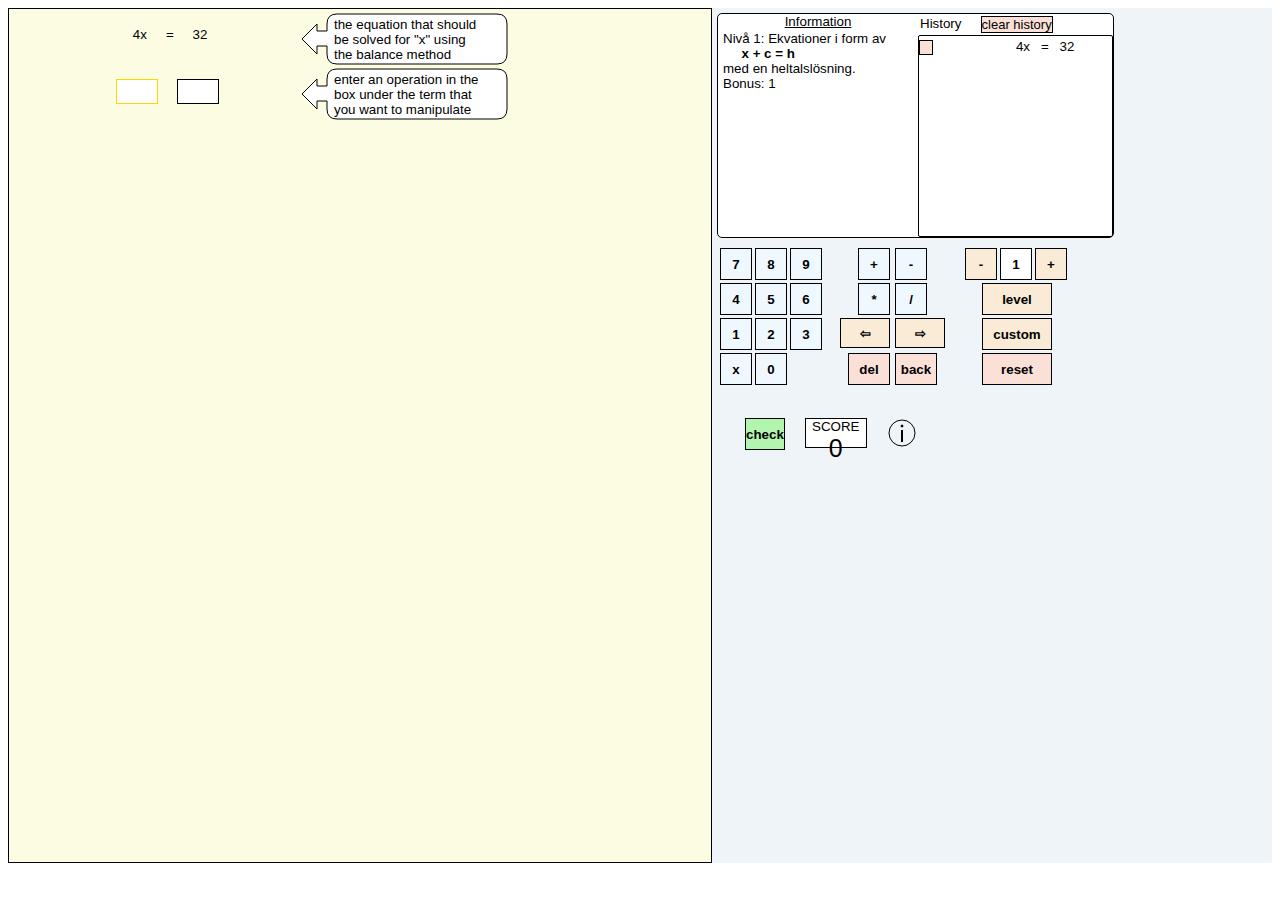
<file: equationtrainer/forSitesTablette.html>
<!DOCTYPE html>
<html lang="en">
<head>
    <meta charset="UTF-8">
    <meta name="viewport" content="width=device-width, initial-scale=1.0">
    <title>Ekvationlösningstränare</title>
    
    <style type="text/css">
        * {
    font-family: Verdana, Geneva, Tahoma, sans-serif;
    font-weight: normal;
font-size: 10pt;

}

#screen {
    display: grid;
    grid-template-columns:  55vw 40vw;
    grid-template-rows: 95vh;
    background-color: rgb(239, 244, 248);
}

#left {
    grid-area: 1/1/2/2;
    padding-left: 3vw;
    overflow-y: scroll;
    overflow-x: hidden;
    max-height: 100vh;
    border: solid black 1px;
    background-color: rgb(252, 252, 227);
}

#right {
    grid-area: 1/2/2/3;
    max-height: 100vh;
    background-color: rgb(239, 244, 248);
}

.row-group {
    display: grid;
    grid-template-columns: 200px 200px;
    grid-template-rows: 50px;
    column-gap: 20px;
}


.row {
    grid-area: 1/1/2/2;
    display: grid;
    grid-template-columns: repeat(7, 25px);
    grid-template-rows: 50px;
    column-gap: 5px;
}

.row-info {
    grid-area: 1/2/2/3;
    min-width: 200px;
    max-height: 40px;
    margin-left: 30px;
}

.bal-group {
    display: grid;
    grid-template-columns: 200px 200px;
    grid-template-rows: 60px;
    column-gap: 20px;
    margin-top: 15px;
    margin-left: -10px;
}

.bal {
    grid-area: 1/1/2/2;
    display: grid;
    grid-template-columns: 50px 1px 50px 1px 50px 1px 50px;
    grid-template-rows: 25px;
    padding-top: 5px;
    padding-bottom: 5px;
    column-gap: 5px;

}

.bal-info {
    grid-area: 1/2/2/3;
    min-width: 200px;
    max-height: 30px;
    margin-left: 40px;
    margin-top: -10px;
}

.plhs {
    display: flex;
    flex-direction: column;
    justify-content: center;
}

.prhs {
    display: flex;
    flex-direction: column;
    justify-content: center;
}

.num {
    border-bottom: solid black 1px;
    text-align: center;
}

.int {
    text-align: center;
}

.blhs {
    display: flex;
    flex-direction: column;
    border: solid black 1px;
    justify-content: center;
    text-align: center;
    width: 40px;
    background-color: white;
}

.brhs {
    display: flex;
    flex-direction: column;
    border: solid black 1px;
    justify-content: center;
    text-align: center;
    width: 40px;
    background-color: white;
}

.blank {
   min-width: 5px;
   max-width: 5px;
}

.a-num {
    display: flex;
    flex-direction: column;
    border: solid black 1px;
    justify-content: center;
    text-align: center;
    min-width: 25px;
    min-height: 25px;
}
.a-int {
    display: flex;
    flex-direction: column;
    border: solid black 1px;
    justify-content: center;
    text-align: center;
    min-width: 25px;
    min-height: 25px;
}

#keyboard {
    display: grid;
    grid-template-columns: 100px 100px 100px;
    grid-template-rows: 150px 30px;
    gap: 20px;
    margin: 10px 0 0 8px;
}

#keypad {
    grid-area: 1/1/2/2;
    display: grid;
    grid-template-columns: 30px 30px 30px;
    grid-template-rows: 30px 30px 30px 30px;
    gap: 5px;
}

#operations {
    grid-area: 1/2/2/3;
    display: grid;
    grid-template-columns: 50px 50px;
    grid-template-rows: 30px 30px 30px 30px;
    gap: 5px;
}

#check {
    grid-area: 2/1/3/3;
    display: flex;
    flex-direction: column;
    justify-content: center;
    text-align: center;
    border: solid black 1px;
    background-color: rgb(177, 245, 175);
    max-width: 200px;
    height: 30px;
    margin-left: 25px;
    cursor: pointer;
    font-weight: bold;
    
}

#check:hover {
    background-color: rgb(67, 194, 78);
}


.button {
    border: solid black 1px;
    width:30px;
    height: 30px;
    display: flex;
    background-color: aliceblue;
    flex-direction: column;
    justify-content: center;
    text-align: center;
    cursor: pointer;
    font-weight: bold;
}
.button:hover {
    background-color: aqua;
}

#dummy {
    width: 30px;
    height: 30px;
}

#plus {
    margin-left: 18px;
}
#times {
    margin-left: 18px;
}
#del {
    width: 40px;
    margin-left: 8px;
}
.arrow-button {
    border: solid black 1px;
    display: flex;
    flex-direction: column;
    justify-content: center;
    background-color: antiquewhite;
    text-align: center;
    cursor: pointer;
    font-weight: bold;
}

.arrow-button:hover {
    background-color: rgb(225, 181, 68);
}

#display {
    display: grid;
    grid-template-columns: 200px 195px;
    min-width: 395px;
    max-width: 395px;
    border: solid black 1px;
    border-radius: 5px;
    margin: 5px 5px 0 5px;
    background-color: rgb(255, 255, 255);
}

#info-title {
    text-decoration-line: underline;
    text-align: center;
}

#info-screen {
    margin: 2px 5px 2px 5px;
    min-width: 250px;
    min-height: 100px;
    text-align: left;
    font-weight: normal;
}
#reset-etc {
    display: grid;
    grid-template-rows: 30px 30px 30px 30px;
    grid-template-columns: 100px;
    row-gap: 5px;
    margin-left: -8px;
}
#level-row {
    display: grid;
    grid-template-columns: 30px 30px 30px;
    grid-template-rows: 30px;
    column-gap: 5px;
    margin-left: 13px;
}
.reset-button {
    border: solid black 1px;
    display: flex;
    flex-direction: column;
    justify-content: center;
    background-color: antiquewhite;
    text-align: center;
    margin-left: 30px;
    min-height: 30px;
    max-width: 100px;
    cursor: pointer;
    font-weight: bold;
}


.reset-button:hover {
    background-color: rgb(225, 181, 68); 
}

#del {
    background-color: rgb(250, 224, 215);
    font-weight: bold;
}

#del:hover {
    background-color: lightcoral;
}

#clear {
    width: 40px;
    font-weight: bold;
    background-color: rgb(250, 224, 215);
}

#clear:hover {
    background-color: lightcoral;
}

#reset {
    font-weight: bold;
    background-color: rgb(250, 224, 215);
}

#reset:hover {
    background-color: lightcoral;
}

#level-minus, #level-plus {
    background-color: antiquewhite;
}

#level-minus:hover, #level-plus:hover {
    background-color: rgb(225, 181, 68);
}

#level-display {
    background-color: rgb(255, 255, 255);
    
}

#restart {
    margin-top: 10%;
    display: flex;
    flex-direction: column;
    justify-content: center;
    text-align: center;
    
    border: solid black 1px;
    background-color: rgb(240, 255, 250);
}

#restart:hover {
    background-color: aquamarine;
}

#history {
    display: flex;
    flex-direction: column;
    align-content: left;
    justify-content: flex-start;
    
    
}

#history-outside {
    display: flex;
    flex-direction: column;
    align-content: left;
    justify-content: top;
    overflow-y: scroll;
    overflow-x: hidden;
    max-height: 200px;
    min-height: 200px;
    border: solid black 1px;
    border-radius: 2px;
}

#history-shell {
    display: flex;
    flex-direction: column;
    align-items: left;
    justify-content: top;
    
}

#history-title {
    display: flex;
    flex-direction: row;
    padding: 2px;
}

#title-button {
    margin-left: 10%;
    cursor: pointer;
    font-size: small;
    border: solid black 1px;
    background-color: rgb(250, 224, 215);
}

#title-button:hover {
    background-color: lightcoral;
}

.history-container {
    display: flex;
    flex-direction: row;
    justify-items: flex-start;
    
    max-height: 60px;
}

.button-container {
    display: flex;
    flex-direction: column;
    justify-content: center;
}

.history-button {
    cursor: pointer;
    display: flex;
    flex-direction: column;
    max-height: 13px;
    max-width: 12px;
    min-height: 13px;
    min-width: 12px;
    background-color:  rgb(250, 224, 215);
    border: solid black 1px;
    justify-content: center;
    margin-bottom: 7px;
}

.history-button:hover {
    background-color: lightcoral;
}

.history-row {
    cursor: pointer;
    display: grid;
    grid-template-columns: repeat(7, 20px);
    grid-template-rows: 20px;
    column-gap: 2px;
    max-height: 20px;
    font-size: 10px;
    padding-bottom: 10px;
    margin-left: 5px;
}

.history-row:hover {
    border: dotted black 1px;
}

#info-button {
    display: flex;
    flex-direction: column;
    align-items: center;
}

#info-button:hover {
    fill: rgb(224, 231, 236);
}

#info-popup {
    display: none;
    flex-direction: column;
    background-color: white;
    z-index: 10;
    grid-area: 1/1/2/3;
    margin: 5% 15% 5% 15%;
    border: solid black 1px;
    border-radius: 5px;
}

#information {
    margin: 2% 2% 2% 2%;
    overflow-y: scroll;
}

#window-bar {
    display: flex;
    flex-direction: column;
    background-color: rgb(249, 252, 255);
    justify-content: center;
    min-height: 22px;
    border-radius: 5px;
}

#bar-middle {
    display: flex;
    flex-direction: row;
    justify-content: flex-end;
}

#close-button {
    margin: 10px 5px 5px 5px;
}

#info-close:hover {
    fill: rgb(224, 231, 236);
}

#check-score-info {
    display: flex;
    flex-direction: row;
    row-gap: 10px;
}

#score {
    margin: 0 20px 0 20px;
    min-width: 60px;
    min-height: 20px;
    border: solid black 1px;
    align-items: center;
    text-align: center;
    background-color: white;
}
#score-text {
    font-size: 25px;
}

    </style>
</head>
<body>
    <div id="screen">
        <div id="info-popup">
            <div id="window-bar">
                <div id="bar-middle">
                    <div id="close-button" onclick="infoPopup()">
                        <svg width="16px" height="16px" xmlns="http://www.w3.org/2000/svg">
                            <g>
                                <circle id="info-close" cx="8" cy="8" r="7" stroke="black" stroke-width="1" fill="rgb(249, 252, 255)" />
                                <line x1="4" y1="4" x2="12" y2="12" stroke="black" stroke-width="1"/>
                                <line x1="12" y1="4" x2="4" y2="12" stroke="black" stroke-width="1"/>
                            </g>
                        </svg>
                    </div>
                </div>
            </div>
            <div id="information">
                <h2>Introduction</h2>
                <p>
                    This program is designed to teach and improve your ability to solve equations using the balance method.
                    You are given an equation to solve (as indicated by the speech bubble to the right).
                    
                </p>
                <p>
                    To solve the equation, you have to enter the appropriate operation or operations under the corresponding term. 
                    For instance, if the equation is
                </p>
                <p>
                    2x - 5 = 15
                </p>
                <p>
                    you will need to enter "+5" under both the term "5" and the term "15": i.e.
                </p>
                <p>
                    2x - 5 = 15 <br> &nbsp;&nbsp;&nbsp;&nbsp;&nbsp;+5&nbsp;&nbsp;&nbsp;+5
                </p>
                <p>
                    After the "check" button is pressed the equation will change to, 
                </p>
                <p>
                    2x = 20
                </p>
                <p>
                    To complete the solution you will then have to enter "/2" under both the "2x" and "20" terms: i.e.
                </p>
                <p>
                    2x = 20 <br> /2&nbsp;&nbsp;&nbsp;/2

                </p>
                <p>
                    ...and thus you will get...
                </p>
                <p>
                    x = 10
                </p>
                <br>
                <h2>
                    Allowed operations
                </h2>
                <p>
                    The following operations are allowed to be entered under terms:
                </p>
                <p>
                    Additions: "+a", "+a/b", "+ax", "+ax/b", "+a/bx" (where "a" and "b" are integers).
                </p>
                <p>
                    Subtractions: "-a", "-a/b", "-ax", "-ax/b", "-a/bx" (where "a" and "b" are integers).
                </p>
                <p>
                    Multiplications: "*a", "*-a", "*a/b", "*-a/b", "*ax", "*-ax", "*ax/b", "*-a/bx", (where "a" and "b" are integers).
                </p>
                <p>
                    Divisions: "/a", "/-a", "/a/b", "/-a/b", "/ax", "/-ax", "/ax/b", "/-a/bx", (where "a" and "b" are integers).
                </p>
                <p>
                    Remember, in all cases except extensions and reductions, operations on both the left-hand-side and right-hand-side have to be equivalent and, as I have not 
                    included brackets, multiplication and division must be carried out on all the terms of the equation: i.e.
                </p>
                <p>
                    2x - 5 = 15 <br> /2&nbsp;&nbsp;&nbsp;/2&nbsp;&nbsp;&nbsp;/2
                </p>
                <p>
                    You can extend fractions by using "*a/a" and reduce them by using "/a/a" (however, reduction is generally
                    done automatically by the program.). An example of extension,
                </p>
                <p>
                    2x/3 - 5 = 15 + x/4 <br> *4/4&nbsp;&nbsp;&nbsp;&nbsp;&nbsp;&nbsp;&nbsp;&nbsp;&nbsp;&nbsp;&nbsp;&nbsp;&nbsp;&nbsp;&nbsp;&nbsp;&nbsp;*3/3
                </p>
                <p>
                    ...will result in,
                </p>
                <p>
                    8x/12 - 5 = 15 + 3x/12
                </p>
                <p>
                    The program will prohibit the entering of incorrect operations.
                </p>
                <br>
                <h2>
                    Tips
                </h2>
                <p>
                    Carry out additions and subtractions first and only multiply or divide when there are 
                    single terms on the right- and left-hand-sides.
                </p>
            </div>
        </div>
        <div id="left">
            <div id="row-group-1" class="row-group">
                <div id="row-1" class="row">
                    <div id="p11" class="plhs">
                        <div class="int">4</div>
                    </div>
                    <div id="o12o" class="plhs">
                        <div class="int">-</div>
                    </div>
                    <div id="p12" class="plhs">
                        <div class="num">2x</div>
                        <div class="int">3</div>
                    </div>
                    <div class="plhs">
                        <div class="int">=</div>
                    </div>
                    <div id="p13" class="prhs">
                        <div class="num">6x</div>
                        <div class="int">3</div>
                    </div>
                    <div id="o14o" class="prhs">
                        <div class="int">+</div>
                    </div>
                    <div id="p14" class="prhs">
                        <div class="int">2</div>
                    </div>
                </div>
                <div id="row-info-1" class="row-info" >
                </div>
            </div>
            <div id="bal-group-1" class="bal-group">
                <div id="bal-1" class="bal">
                    <div id="b11" class="blhs" onmousedown="select(id)">*4/4</div>
                    <div id="b12b" class="blank"></div>
                    <div id="b12" class="blhs" onmousedown="select(id)">*2</div>
                    <div id="b13b" class="blank"></div>
                    <div id="b13" class="brhs" onmousedown="select(id)">*2</div>
                    <div id="b14b" class="blank"></div>
                    <div id="b14" class="brhs" onmousedown="select(id)"></div>
                </div>
                <div id="bal-info-1" class="bal-info" >
                </div>
            </div>
        </div>
    
        <div id="right">
            <div id="display">
                <div id="info">
                    <div id="info-title">
                        <div>Information</div>
                    </div>
                    <div id="info-screen"></div>
                </div>
                <div id="history">
                    <div id="history-title">
                        <div>History</div>
                        <div id="title-button" onclick="clearHistory()">clear history</div>
                    </div>
                    <div id="history-outside">
                    <div id="history-shell"></div>
                </div>
                </div>
            </div>
            <div id="keyboard">
                <div id="keypad">
                    <div id="7" class="button" onclick="enter('7')">7</div>
                    <div id="8" class="button" onclick="enter('8')">8</div>
                    <div id="9" class="button" onclick="enter('9')">9</div>
                    <div id="4" class="button" onclick="enter('4')">4</div>
                    <div id="5" class="button" onclick="enter('5')">5</div>
                    <div id="6" class="button" onclick="enter('6')">6</div>
                    <div id="1" class="button" onclick="enter('1')">1</div>
                    <div id="2" class="button" onclick="enter('2')">2</div>
                    <div id="3" class="button" onclick="enter('3')">3</div>
                    <div id="x" class="button" onclick="enter('x')">x</div>
                    <div id="0" class="button" onclick="enter('0')">0</div>
                    <div id="dummy"></div>
                </div>
                <div id="operations">
                    <div id="plus" class="button" onclick="enter('+')">+</div>
                    <div id="minus" class="button" onclick="enter('-')">-</div>
                    <div id="times" class="button" onclick="enter('*')">*</div>
                    <div id="divided" class="button" onclick="enter('/')">/</div>
                    <div id="left-arrow" class="arrow-button" onclick="moveThrough('left')">&#8678</div>
                    <div id="right-arrow" class="arrow-button" onclick="moveThrough('right')">&#8680</div>
                    <div id="del" class="button" onclick="del()">del</div>
                    <div id="clear" class="button" onclick="back()">back</div>
                </div>
                <div id="reset-etc">
                    <div id="level-row">
                        <div id="level-minus" class="button" onclick="changeLevel('down')">-</div>
                        <div  id="level-display" class="button">1</div>
                        <div id="level-plus" class="button" onclick="changeLevel('up')">+</div>
                    </div>
                    <div id="new" class="reset-button" onclick="newLevel()">level</div>
                    <div id="custom" class="reset-button" onclick="addEquation(2, emptyArray)">custom</div>
                    <div id="reset" class="reset-button" onclick="addEquation(3, newArray)">reset</div>
                </div>
                <div id="check-score-info" >
                <div id="check" class="check-button" onclick="check()">check</div>
                <div id="score" >SCORE <br><span id="score-text">0</span></div>
                <div id="info-button" onclick="infoPopup()">
                    <svg width="30px" height="30px" xmlns="http://www.w3.org/2000/svg">
                        <g>
                            <circle id="info-button" cx="15" cy="15" r="13" stroke="black" stroke-width="1" fill="rgb(239, 244, 248)"/>
                            <circle cx="15" cy="8" r="1" stroke="black" fill="black"/>
                            <line x1="15" y1="12" x2="15" y2="24" stroke="black" stroke-width="2"/>
                        </g>
                    </svg>
                </div> 
            </div>
            </div>
        </div>
    </div>

    <script type="text/javascript" >
    // Global variables
let row = 1;
let available = ["b11", "b12", "b13", "b14"]
let index = 0
let selected = available[index];
let stopped = false
let creating = false
let emptyArray = ["", "", "", "", "", "", "", "", "", ""]
let testArray = ["2x", "3", "-", "5", "1", "4", "5", "+", "2x", "1"]
let newArray = ["2x", "3", "-", "5", "1", "4", "5", "+", "2x", "1"]
let history = {}
let historyId = 0
let level = 1
let popupOpen = false
let bonus = 1
let score = 0
const infoShape = `"M5 30 L20 15 L20 22 L30 22 L30 15 Q30 5 40 5 L200 5 Q210 5 210 15 L210 45 Q 210 55 200 55 L40 55 Q 30 55 30 45 L30 37 L20 37 L20 45 L5 30"`

newArray = createEquation(level)
addEquation(1, newArray)

const warningsText = (warning, args) => {
    let warningsText = ""
    if (warning === "x-fault") {
        warningsText = `When manipulating an expression by addition or subtraction,
            it is important that the terms have a similar value.<br><br>Terms that contain "x"
            have an unknown value and thus one cannot add or subtract them with a known
            value and vice-versa.<br><br>`
        if (args.length === 1) {
            warningsText += `Please look at position ${args[0]}.`
        } else if (args.length === 2) {
            warningsText += `Please look at positions ${args[0]} and ${args[1]}.`
        } else if (args.length === 3) {
            warningsText += `Please look at positions ${args[0]}, ${args[1]} and ${args[2]}.`
        } else if (args.length === 4) {
            warningsText += `Please look at all the positions.`
        }
    } else if (warning === "addition-fault") {
        if (args.length === 1) {
            warningsText = ""
        } else if (args.length === 2) {
            warningsText = ""
        } else if (args.length === 3) {
            warningsText = ""
        } else if (args.length === 3) {
            warningsText = ""
        }
    } else if (warning === "extend-fault") {
        let operation = args[0]
        if (args.length === 1) {
            warningsText = ""
        } else if (args.length === 2) {
            warningsText = ""
        } else if (args.length === 3) {
            warningsText = ""
        } else if (args.length === 3) {
            warningsText = ""
        }
        warningsText = `When you ${operation ? 'extend' : 'reduce'} a fraction,
        you should be ${operation ? 'multiplying' : 'dividing'} by a fraction that
        is equivalent to one: i.e. ${args[1]}/${args[1]} or ${args[2]}/${args[2]}`

    } else if (warning === "balance-fault") {
        console.log("running")
        warningsText = `When balancing an equation, one needs to have exactly the same operations
         manipulating expressions on both sides of the equation.<br><br> I see you have the equivalent of 
         ${args[0]} on the left hand side and ${args[1]} on the right: they are not the same.`
    } else if (warning === "multiplication-fault") {
        if (args.length === 1) {
            warningsText = ""
        } else if (args.length === 2) {
            warningsText = ""
        } else if (args.length === 3) {
            warningsText = ""
        } else if (args.length === 3) {
            warningsText = ""
        }
    }
    return warningsText

}

const levelInfo = {
    1: `Nivå 1: Ekvationer i form av <br> <span style="font-weight:bold">&nbsp&nbsp&nbsp&nbsp x + c = h </span> <br> med en heltalslösning. <br> Bonus: 1`,
    2: `Nivå 2: Ekvationer i form av <br> <span style="font-weight:bold">&nbsp&nbsp&nbsp&nbsp ax = h </span> <br> med en heltalslösning. <br> Bonus: 1`,
    3: `Nivå 3: Ekvationer i form av <br> <span style="font-weight:bold">&nbsp&nbsp&nbsp&nbsp x/b = h </span> <br> med en heltalslösning. <br> Bonus: 1`,
    4: `Nivå 4: Ekvationer i form av <br> <span style="font-weight:bold">&nbsp&nbsp&nbsp&nbsp ax + c = h </span> <br> med en heltalslösning. <br> Bonus: 3`,
    5: `Nivå 5: Ekvationer i form av <br> <span style="font-weight:bold">&nbsp&nbsp&nbsp&nbsp ax/b + c = h </span> <br> med en heltalslösning. <br> Bonus: 4`,
    6: `Nivå 6: Ekvationer i form av <br> <span style="font-weight:bold">&nbsp&nbsp&nbsp&nbsp ax/b + c/d = h/k </span> <br> med en heltalslösning. <br> Bonus: 6`,
    7: `Nivå 7: Ekvationer i form av <br> <span style="font-weight:bold">&nbsp&nbsp&nbsp&nbsp ax + c = h + mx </span> <br> med en heltalslösning. <br> Bonus: 6`,
    8: `Nivå 8: Ekvationer i form av <br> <span style="font-weight:bold">&nbsp&nbsp&nbsp&nbsp ax/b + c/d = h/k + mx/n </span> <br> med en rationeltalslösning. <br> Bonus: 8`,
    9: "Nivå 9: Ekvationer där alla positioner är randomiserat. <br> Bonus: 10",
}

element("info-screen").innerHTML = levelInfo[level]

// Select the first available position in the first balance row
select(available[0])

function newLevel() {
    if (("123").includes(level.toString())) bonus = 1
    if (("4").includes(level.toString())) bonus = 3
    if (("5").includes(level.toString())) bonus = 4
    if (("67").includes(level.toString())) bonus = 6
    if (("8").includes(level.toString())) bonus = 8
    if (("9").includes(level.toString())) bonus = 10
    newArray = createEquation(level-1)
    addEquation(1, newArray)
}

// Add event listeners
document.addEventListener("keydown", handleKeydown);

function restart() {
    stopped = false
    creating = false
    createEquation()
    newArray = createEquation(level-1)
    element("row-info-1").innerHTML = `
        <svg width="280px" height="60px" xmlns="http://www.w3.org/2000/svg">
           <path d=${infoShape} stroke="black" fill="white"/>
            <text X="37" Y="25" >the equation that should be solved</text>
            <text X="37" Y="45" >for "x" using the balance method</text>
        </svg>
`
}

function changeLevel(direction) {
    if (direction === "up") {
        if (level < 9) {
            level++
            element("info-screen").innerHTML = levelInfo[level]
        } else {
            level = 9
        }
    } else {
        if (level > 1) {
            level--
            element("info-screen").innerHTML = levelInfo[level]
        } else {
            level = 1
        }
    }
    console.log("level:", level)
    element("level-display").innerHTML = level
}

function createEquation(level) {
    let newArray = ["", "", "", "", "", "", "", "", "", ""]

    let s = Math.round(Math.random() * 20 + 1) * ("123456".includes(level.toString()) ? 1 : (Math.round(Math.random() * 100) < 50 ? 1 : -1))
    let c0 = Math.round(Math.random() * 99 + 1) * (Math.round(Math.random() * 100) < 50 ? 1 : -1)
    let c4 = Math.round(Math.random() * 25 + 1) * (Math.round(Math.random() * 100) < 50 ? 1 : -1)
    let a = Math.round(Math.random() * 7 + 2)
    let b = Math.round(Math.random() * 8 + 1)
    let c = Math.round(Math.random() * 20 + 1) * (Math.round(Math.random() * 100) < 50 ? 1 : -1)
    let d = Math.round(Math.random() * 8 + 1)
    let m = Math.round(Math.random() * 20 + 1)
    let n = Math.round(Math.random() * 8 + 1)
    let o = Math.round(Math.random() * 12 + 1) * (Math.round(Math.random() * 100) < 50 ? 1 : -1)
    let p = Math.round(Math.random() * 8 + 1)

    if ("78".includes(level.toString())) {
        while (a / b == (o / p)*(-1)) {
            console.log("new o")
            o = Math.round(Math.random() * 12 + 1) * (Math.round(Math.random() * 100) < 50 ? 1 : -1)
        }
        while (c / d == (o / p)*(-1)) {
            console.log("new c")
            c = Math.round(Math.random() *20 + 1) * (Math.round(Math.random() * 100) < 50 ? 1 : -1)
        }
        while (c / d == (m / n)*(-1)) {
            console.log("new m")
            m = Math.round(Math.random() * 20 + 1)
        }
    }
    if ("4".includes(level.toString())) {
        while (s * a % b !== 0) {
            console.log("new b")
            b = Math.round(Math.random() * 8 + 1)
        }
    }
    let j = Math.round(Math.random() * (a-1) + 1) * (Math.round(Math.random() * 100) < 50 ? 1 : -1)
    let k = a - j
    let a6 = k
    let o6 = j * (-1)
    let [x, y, x1, y1, b1, a1, o1] = [0, 0, 0, 0, 0, 0]

    if ("5".includes(level.toString())) {
        x = Math.round(Math.random() * 8 + 1) * (Math.round(Math.random() * 100) < 50 ? 1 : -1)
        y = Math.round(Math.random() * 8 + 1)
        x1 = Math.round(Math.random() * 8 + 1)
        y1 = Math.round(Math.random() * 8 + 1)
        b1 = Math.round(Math.random() * 3 + 1)
        a1 = Math.round(Math.random() * 8 + 1)
        o1 = Math.round(Math.random() * 8 + 1) * (Math.round(Math.random() * 100) < 50 ? 1 : -1)

        while ((x + x1) % a !== 0) {
            console.log("new x")
            x = Math.round(Math.random() * 8 + 1)
        }
        while ((y + y1) % a !== 0) {
            console.log("new y")
            y = Math.round(Math.random() * 8 + 1)
        }
    }

    if (level === 0) {
        newArray[0] = "x"
        newArray[1] = "1"
        newArray[2] = (c0.toString())[0] === "-" ? "-" : "+"
        newArray[3] = (c0.toString())[0] === "-" ? c0.toString().slice(1) : c0.toString();
        newArray[4] = "1"
        newArray[5] = (s - c0).toString()
        newArray[6] = "1"
        newArray[7] = ""
        newArray[8] = ""
        newArray[9] = ""
    }
    if (level === 1) {
        newArray[0] = a.toString() + "x"
        newArray[1] = "1"
        newArray[2] = ""
        newArray[3] = ""
        newArray[4] = "1"
        newArray[5] = (a * s).toString()
        newArray[6] = "1"
        newArray[7] = ""
        newArray[8] = ""
        newArray[9] = ""
    }
    if (level === 2) {
        newArray[0] = "x"
        newArray[1] = a.toString()
        newArray[2] = ""
        newArray[3] = ""
        newArray[4] = "1"
        newArray[5] = Math.round(Math.random() * 20 + 1).toString()
        newArray[6] = "1"
        newArray[7] = ""
        newArray[8] = ""
        newArray[9] = ""
    }
    if (level === 3) {
        newArray[0] = a.toString() + "x"
        newArray[1] = "1"
        newArray[2] = c0.toString()[0] === "-" ? "-" : "+"
        newArray[3] = c0.toString()[0] === "-" ? c0.toString().slice(1) : c0.toString();
        newArray[4] = "1"
        newArray[5] = (s * a + c0).toString()
        newArray[6] = "1"
        newArray[7] = ""
        newArray[8] = ""
        newArray[9] = ""
    }
    if (level === 4) {
        console.log((s * a) % b == 0)
        newArray[0] = (a / gcd(a, b)).toString() + "x"
        newArray[1] = (b / gcd(a, b)).toString()
        newArray[2] = c4.toString()[0] === "-" ? "-" : "+"
        newArray[3] = c4.toString()[0] === "-" ? c4.toString().slice(1) : c4.toString();
        newArray[4] = "1"
        newArray[5] = (s * a) % b == 0 ? ((s * a + c4 * b) / b).toString() : ((s * a + c4)).toString()
        newArray[6] = "1"
        newArray[7] = ""
        newArray[8] = ""
        newArray[9] = ""
    }
    if (level === 5) {
        newArray[0] = (a / gcd(a, (x1 * y1 * b1))).toString() + "x"
        newArray[1] = ((x1 * y1 * b1) / gcd(a, (x1 * y1 * b1))).toString()
        newArray[2] = (x.toString()[0] === "-" ? "-" : "+")
        newArray[3] = (x.toString()[0] === "-" ? (x / gcd(x, (x1 * b1))).toString().slice(1) : (x / gcd(x, (x1 * b1))).toString())
        newArray[4] = ((x1 * b1) / gcd(x, (x1 * b1))).toString()
        newArray[5] = (y / gcd(y, (y1 * b1))).toString()
        newArray[6] = ((y1 * b1) / gcd(y, (y1 * b1))).toString()
        newArray[7] = ""
        newArray[8] = ""
        newArray[9] = ""
    }
    if (level === 6) {
        newArray[0] = (a6).toString() + "x"
        newArray[1] = "1"
        newArray[2] = (c4.toString()[0] === "-" ? "-" : "+")
        newArray[3] = (c4.toString()[0] === "-" ? c4.toString().slice(1) : c4.toString())
        newArray[4] = "1"
        newArray[5] = (s * a + c4).toString()
        newArray[6] = "1"
        newArray[7] = (o6.toString()[0] === "-" ? "-" : "+")
        newArray[8] = (o6.toString()[0] === "-" ? o6.toString().slice(1) + "x" : o6.toString() + "x")
        newArray[9] = "1"
    }
    
    if (level === 7) {
        newArray[0] = (a / gcd(a, b)).toString() + "x"
        newArray[1] = (b / gcd(a, b)).toString()
        newArray[2] = (c.toString()[0] === "-" ? "-" : "+")
        newArray[3] = (c.toString()[0] === "-" ? (c / gcd(c, d)).toString().slice(1) : (c / gcd(c, d)).toString())
        newArray[4] = (d / gcd(c, d)).toString()
        newArray[5] = (m / gcd(m, n)).toString()
        newArray[6] = (n / gcd(m, n)).toString()
        newArray[7] = (o.toString()[0] === "-" ? "-" : "+")
        newArray[8] = (o.toString()[0] === "-" ? (o / gcd(o, p)).toString().slice(1) + "x" : (o / gcd(o, p)).toString() + "x")
        newArray[9] = (p / gcd(o, p)).toString()
    }
    if (level === 8) {
        let xpos1 = (Math.round(Math.random() * 100) < 50 ? true : false)
        let xpos3 = (Math.round(Math.random() * 100) < 50 ? true : false)
        let xnum = (Math.round(Math.random() * 100) < 50 ? true : false)
        newArray[0] = (a / gcd(a, b)).toString() + (!xpos1 ? "" : xnum ? "x" : "")
        newArray[1] = (b / gcd(a, b)).toString() + (!xpos1 ? "" : xnum ? "" : "x")
        newArray[2] = (c.toString()[0] === "-" ? "-" : "+")
        newArray[3] = (c.toString()[0] === "-" ? (c / gcd(c, d)).toString().slice(1) + (xpos1 ? "" : xnum ? "x" : "") : (c / gcd(c, d)).toString() + (xpos1 ? "" : xnum ? "x" : ""))
        newArray[4] = (d / gcd(c, d)).toString() + (xpos1 ? "" : xnum ? "" : "x")
        newArray[5] = (m / gcd(m, n)).toString() + (!xpos3 ? "" : xnum ? "x" : "")
        newArray[6] = (n / gcd(m, n)).toString() + (!xpos3 ? "" : xnum ? "" : "x")
        newArray[7] = (o.toString()[0] === "-" ? "-" : "+")
        newArray[8] = (o.toString()[0] === "-" ? (o / gcd(o, p)).toString().slice(1) + (xpos3 ? "" : xnum ? "x" : "") : (o / gcd(o, p)).toString() + (xpos3 ? "" : xnum ? "x" : ""))
        newArray[9] = (p / gcd(o, p)).toString() + (xpos3 ? "" : xnum ? "" : "x")
    }
    return newArray
}

/**
 * Helper function to replace document.getElementById(id).
 * @param {string} id - The ID of the element to retrieve.
 * @returns {HTMLElement} - A HTMLElement object.
 */
function element(id) {
    return document.getElementById(id);
}


/**
 * Helper function to replace document.getElementsByClassName(id).
 * @param {string} id - The class name of the elements to retrieve.
 * @returns {HTMLCollection} - A live HTMLCollection of elements with the specified class name.
 */
function className(id) {
    return document.getElementsByClassName(id);
}

const scrollToBottom = (id) => {
    const element = document.getElementById(id);
    element.scrollTop = element.scrollHeight;
}

const countChars = (str, char) => {
    let count = 0
    if (str === "") return 0;
    for (let x = 0; x < str.length; x++) {
        if (str[x] === char) count++;
    }
    return count
}


/**
 * Sets attributes for an element.
 * @param {HTMLElement} element - The element to set attributes on.
 * @param {Object} attributes - An object containing attribute key-value pairs.
 */
function setAttributes(element, attributes) {
    // Ensure that element is a DOM element
    if (typeof element === "string") {
        element = document.querySelector(element);
    }

    // Iterate over the attributes object and set each attribute
    for (let key in attributes) {
        if (attributes.hasOwnProperty(key)) {
            element.setAttribute(key, attributes[key]);
        }
    }
}


/**
 * Checks if two arrays contain the same items in the same quantities.
 *
 * @param {Array} arr1 - The first array to compare.
 * @param {Array} arr2 - The second array to compare.
 * @returns {boolean} - True if the arrays contain the same items in the same quantities, false otherwise.
 */
function arraysEqual(arr1, arr2) {
    if (arr1.length !== arr2.length) {
        return false;
    }
    const sortedArr1 = arr1.slice().sort();
    const sortedArr2 = arr2.slice().sort();
    for (let i = 0; i < sortedArr1.length; i++) {
        if (sortedArr1[i] !== sortedArr2[i]) {
            return false;
        }
    }
    return true;
}

/**
 * Calculates the greatest common divisor of two numbers.
 * @param {number} a - First number.
 * @param {number} b - Second number.
 * @returns {number} - The greatest common divisor.
 */
function gcd(a, b) {
    a = Math.abs(a);
    b = Math.abs(b);
    if (b > a) { let temp = a; a = b; b = temp; }
    while (b !== 0) {
        let c = a % b
        a = b
        b = c
    }
    return a
}


/**
 * Handles keydown events by performing different actions based on the pressed key.
 *
 * @param {KeyboardEvent} event - The keydown event object.
 */
function handleKeydown(event) {
    const key = event.key;
    if (stopped) return
    if (key === "Backspace") {
        del();
    } else if (key === "Enter") {
        check()
    } else if (key === "ArrowRight") {
        moveThrough("right")
    } else if (key === "ArrowLeft") {
        moveThrough("left")
    } else if (key === "/") {
        enter("/");
    } else if (key === "*") {
        enter("*");
    } else if (key === "-") {
        enter("-");
    } else if (key === "+") {
        enter("+");
    } else if (key === "x") {
        enter("x");
    } else if (key === "Escape") {
        addEquation(2, emptyArray);
    } else if (key === "Delete") {
        addEquation(1, newArray);
    } else if (!isNaN(key)) {
        enter(key);
    }
    //console.log(key);
}


function addEquation(flag, arr) {
    stopped = false
    element("info-screen").innerHTML = ""
    //if (flag === 1) {
    //    createEquation()
    //}
    let target = element("left");  // returns an element with id "left"

    // Convert HTMLCollection to an array
    let childrenArray = Array.from(target.children);

    // Iterate over the array and remove each child
    for (let child of childrenArray) {
        child.remove();
    }
    row = 1
    let newRowGroup = document.createElement("div")
    let newRow = document.createElement("div")
    let newRowInfo = document.createElement("div")
    setAttributes(newRowGroup, { "id": "row-group-1", "class": "row-group" })
    setAttributes(newRow, { "id": "row-1", "class": "row" })
    setAttributes(newRowInfo, { "id": "row-info-1", "class": "row-info" })

    newRowInfo.innerHTML = `<svg width="400px" height="60px" xmlns="http://www.w3.org/2000/svg">
    <path d=${infoShape} stroke="black" fill="white"/>
    <text X="37" Y="20" >the equation that should </text>
    <text X="37" Y="35" >be solved for "x" using</text>
    <text X="37" Y="50" >the balance method</text>
</svg>`

    newRow.innerHTML = `    
        <div id="p11" class="plhs">
            <div id="p11a" class="a-num">${arr[0]}</div>
            <div id="p11b" class="a-int">${arr[1]}</div>
        </div>
        <div id="o12o" class="plhs">
            <div id="o12oa" class="a-int">${arr[2]}</div>
        </div>
        <div id="p12" class="plhs">
            <div id="p12a" class="a-num">${arr[3]}</div>
            <div id="p12b" class="a-int">${arr[4]}</div>
        </div>
        <div class="plhs">
            <div class="int">=</div>
            </div>
        <div id="p13" class="prhs">
            <div id="p13a" class="a-num">${arr[5]}</div>
            <div id="p13b" class="a-int">${arr[6]}</div>
        </div>
        <div id="o14o" class="prhs">
            <div id="o14oa" class="a-int">${arr[7]}</div>
        </div>
        <div id="p14" class="prhs">
            <div id="p14a" class="a-num">${arr[8]}</div>
            <div id="p14b" class="a-int">${arr[9]}</div>
        </div>
    `
    newRowGroup.appendChild(newRow)
    newRowGroup.appendChild(newRowInfo)
    target.appendChild(newRowGroup)
    creating = true
    available = ["p11a", "p11b", "o12oa", "p12a", "p12b", "p13a", "p13b", "o14oa", "p14a", "p14b"]
    selected = available[0]
    select(selected)

    //createHistory(arr)

    if (1 || 3) check()
}

function enter(key) {
    if (stopped) return
    let entered = element(selected).innerHTML
    const divChars = countChars(entered, "/")
    const xChars = countChars(entered, "x")
    lastEntered = ""
    if (entered !== "") {
        lastEntered = entered[entered.length - 1]
    } else {
        lastEntered = "m"
    }
    //console.log(entered, lastEntered)
    if (!creating) {
        if (key === "/" && ("+-/".includes(lastEntered) || divChars > 1)) return
        if (key === "*" && entered !== "") return
        if ("+-".includes(key) && !("/*".includes(lastEntered) || entered === "")) return
        if (key === "x" && !"0123456789-/+*".includes(lastEntered)) return
        if ("0123456789".includes(key) && !"0123456789-/+*".includes(lastEntered)) return
    } else {
        if ("/*".includes(key)) return
        if ("+-".includes(key) && selected[0] !== "o") return
        if ("123456789".includes(key) && (lastEntered === "x" || selected[0] === "o")) return
        if (key === "0" && (entered === "m" || entered === "") && element(selected).className === "a-int") return
        if (key === "x" && xChars > 1) return
        if (key === "x" && selected[0] === "o") return
    }
    element(selected).innerHTML += key;

}


/**
 * Remove the last character from the selected DOM elements innerHTML.
 * 
 * @param {string} selected - The ID of the selected element.
 */
function del() {
    if (stopped) return
    let expr = element(selected).innerHTML;
    element(selected).innerHTML = expr.slice(0, -1);
}

/**
 * Remove the last character from the selected DOM elements innerHTML.
 * 
 * @param {string} selected - The ID of the selected element.
 */
function back() {
    "running back"
    if (stopped) {
        return
    } else {
        element("info-screen").innerHTML = ""
        if (row === 1) return
        element(`bal-group-${row}`).remove()
        element(`row-group-${row}`).remove()
        row--
        element(`row-info-${row}`).style.display = "grid"
        element(`bal-group-${row}`).remove()
        createBalanceRow()
        available = []
        for (let x = 1; x < 5; x++) {
            if (element(`p${row}${x}`).children[0].innerHTML !== "" && element(`p${row}${x}`).children[0].innerHTML !== "0") {
                available.push(`b${row}${x}`)
            } else {
                element(`b${row}${x}`).style.display = "none"
                if (x === 1 || x === 2) {
                    element(`bal-${row}`).style.marginLeft = "80px"
                    element(`b${row}${2}b`).style.display = "none"
                } else {
                    element(`b${row}${4}b`).style.display = "none"
                }
            }
        }
        selected = available[0]
        select(selected)
    }
}


/**
 * Modifies the `available` array by prepending the `row` number to each ID.
 *
 * @param {Array<string>} available - An array of IDs to be modified.
 * @param {number} row - The row number to prepend to each ID.
 */
function setAvailable() {
    for (let x = 0; x < available.length; x++) {
        available[x] = `b${row}${available[x][available[x].length - 1]}`
    }
}


/**
 * Change the border color of the old selected element to black
 * and the new selected element to gold.
 *
 * @param {string} id - The ID of the newly selected element.
 * @param {string} selected - The ID of the currently selected element (global variable).
 */
function select(id) {
    if (stopped) return
    let rowText = row.toString()
    if (id.slice(1, 1 + rowText.length) === rowText) {
        element(selected).style.borderColor = "black";
        index = available.indexOf(id)
        selected = available[index];
        element(id).style.borderColor = "gold";
    }
}


/**
 * Change the border color of the old selected element to black,
 * choose a new selected element ID from the array of available IDs
 * and change the border color the new selected element to gold.
 *
 * @param {Array<string>} available - The array of available IDs.
 * @param {string} direction - A string to indicate if index should increase ore decrease 
 * @param {number} index - The index of the currently selected elements ID in the array of available IDs.
 * @param {string} selected - The ID of the currently selected element (global variable).
 */
function moveThrough(direction) {
    element(selected).style.borderColor = "black";
    if (direction === "right") {
        index = index < available.length - 1 ? index += 1 : 0;
        selected = available[index]
    } else {
        index = index > 0 ? index -= 1 : available.length - 1;
        selected = available[index]
    }
    element(selected).style.borderColor = "gold";
}


function checkWin() {
    console.log("check win")
    let plhsNum = ""; // String to hold the current row's left-hand-sides values
    let plhsDen = ""; // String to hold the current row's left-hand-sides values
    let prhsNum = ""; // String to hold the current row's right-hand-sides values
    let prhsDen = ""; // String to hold the current row's right-hand-sides values
    // Process the current row's elements to populate the p array
    for (let x = 1; x < 3; x++) {
        if (element(`p${row}${x}`).children[0].innerHTML !== "0") plhsNum += element(`p${row}${x}`).children[0].innerHTML
        if (element(`p${row}${x}`).children.length > 1) {
            if (element(`p${row}${x}`).children[1].innerHTML !== "0") plhsDen += element(`p${row}${x}`).children[1].innerHTML
        }
        if (element(`p${row}${x + 2}`).children[0].innerHTML !== "0") prhsNum += element(`p${row}${x + 2}`).children[0].innerHTML
        if (element(`p${row}${x + 2}`).children.length > 1) {
            if (element(`p${row}${x + 2}`).children[1].innerHTML !== "0") prhsDen += element(`p${row}${x + 2}`).children[1].innerHTML
        }
    }
    console.log(plhsNum, plhsDen, prhsNum, prhsDen)

    if ((((plhsNum === "x" && prhsNum !== "x") || (plhsNum === "1x" && prhsNum !== "1x")) && (plhsDen === "" || plhsDen === "1"))
        || ((prhsNum === "x" && plhsNum !== "x") || (prhsNum === "1x" && plhsNum !== "1x")) && (prhsDen === "" || prhsDen === "1")) {
        //element("info-screen").innerHTML = ""
        element(`bal-${row}`).innerHTML = ""
        element(`row-${row}`).style.borderBottom = "double"
        element(`row-${row}`).style.marginRight = "70px"
        element(`row-${row}`).style.width = "50%"
        element(`row-info-${row}`).innerHTML = `<div id="restart" onclick="restart()">click here for a new equation</div>`
        element(`bal-info-${row}`).style.display = "none"
        score = score + bonus
        element("score-text").innerHTML = score
        stopped = true

        console.log("You won")
    } else {
        return
    }

}

/**
 * Checks the added equation for mathematical rules
 */
function checkEquation() {
    let lhs = ""
    let rhs = ""
    let nums = []
    let dens = []
    for (let x of [0, 3, 5, 8]) {
        if (element(available[x]).innerHTML.includes("x") && element(available[x + 1]).innerHTML.includes("x")) {
            element(available[x]).innerHTML = element(available[x]).innerHTML.length > 1 ? element(available[x]).innerHTML.replace("x", "") : "1"
            element(available[x + 1]).innerHTML = element(available[x + 1]).innerHTML.length > 1 ? element(available[x + 1]).innerHTML.replace("x", "") : "1"
        }
        nums.push(element(available[x]).innerHTML)
        dens.push(element(available[x + 1]).innerHTML)
        if (element(available[x]).innerHTML === "" || element(available[x]).innerHTML === "0") {
            if (x === 0 || x === 3) {
                lhs += "0"
            } else {
                rhs += "0"
            }
        } else if (element(available[x]).innerHTML !== "") {
            if (element(available[x + 1]).innerHTML === "1" || element(available[x + 1]).innerHTML === "") {
                if (x === 0 || x === 3) {
                    lhs += element(available[x]).innerHTML
                } else {
                    rhs += element(available[x]).innerHTML
                }

            } else {
                if (x === 0 || x === 3) {
                    lhs += element(available[x]).innerHTML
                    lhs += element(available[x + 1]).innerHTML
                } else {
                    rhs += element(available[x]).innerHTML
                    rhs += element(available[x + 1]).innerHTML
                }

            }
        }
    }
    return { lhs, rhs, nums, dens }
}

function checkForZeros() {
    let zeros = []
    for (let x = 1; x < 5; x++) {
        if (element(`p1${x}`).children[0].innerHTML === "0" || element(`p1${x}`).children[0].innerHTML === "") {
            element(`p1${x}`).children[0].innerHTML === "0"
            element(`p1${x}`).children[1].innerHTML === "0"
            zeros.push(`${x}`)
        }
    }
    return zeros
}

function changeXToOneX(x) {
    if (element(`p1${x}`).children[1].innerHTML === "") element(`p1${x}`).children[1].innerHTML = "1"
    if (element(`p1${x}`).children[0].innerHTML === "x") element(`p1${x}`).children[0].innerHTML = "1x"
    if (element(`p1${x}`).children[0].innerHTML === "-x") element(`p1${x}`).children[0].innerHTML = "-1x"
    if (element(`p1${x}`).children[1].innerHTML === "x") element(`p1${x}`).children[1].innerHTML = "1x"
}

function completeCheckWithAddEquation() {
    creating = false
    let values = []
    target = element(`row-1`)
    let targetChildren = Array.from(target.children)
    console.log(targetChildren)
    

       values = [
        targetChildren[0].children[0].innerHTML,
        targetChildren[0].children.length > 1 ? targetChildren[0].children[1].innerHTML : "1",
        targetChildren[1].children[0].innerHTML,
        targetChildren[2].children[0].innerHTML,
        targetChildren[2].children.length > 1 ? targetChildren[2].children[1].innerHTML : "1",
        targetChildren[4].children[0].innerHTML,
        targetChildren[4].children.length > 1 ? targetChildren[4].children[1].innerHTML : "1",
        
        targetChildren[5].children[0].innerHTML,
        targetChildren[6].children[0].innerHTML,
        targetChildren[6].children.length > 1 ? targetChildren[6].children[1].innerHTML : "1",
        
       ]
    
        console.log(values)
    available = []
    for (let x = 0; x < 4; x++) {
        available[x] = `b1${x + 1}`
    }
    row = 1
    selected = available[0]
    createBalanceRow()
    hideUnused()
    selected = available[0]
    
    createHistory(values)
    select(selected)
}

/**
         * Completes the process after an operation is performed.
         * This includes creating a new balance row, updating the row counter,
         * setting available elements, and updating the UI.
         */
function completeCheck() {

    element(selected).style.borderColor = "black";
    row++;
    createBalanceRow();
    setAvailable();
    selected = available[0];
    select(selected);
    hideUnused();
    updateRow();
    scrollToBottom("left");
    checkWin()
}

/**
 * Checks the current row's equation, validates the inputs, and decides which operation to perform.
 */

function check() {
    if (stopped) return
    element("info-screen").innerHTML = ""
    if (creating) {
        const { lhs, rhs, nums, dens } = checkEquation()
        if (lhs.length === 0) return
        if (rhs.length === 0) return
        if (!lhs.includes("x") && !rhs.includes("x")) return
        if (nums.join().includes("x") && dens.join().includes("x")) return

        const zeros = checkForZeros()
        if (zeros.length > 2) return
        for (let x = 1; x < 5; x++) {
            changeXToOneX(x)
        }
        //newArray = []

        // Check conditions
        for (let x of [1, 3]) {
            console.log("custom?")
            // Get raw innerHTML values
            let p11a = element(`p1${x}`).children[0].innerHTML;
            let p12a = element(`p1${x + 1}`).children[0].innerHTML;
            let p11b = element(`p1${x}`).children[1].innerHTML;
            let p12b = element(`p1${x + 1}`).children[1].innerHTML;
            let o12o = element(`o1${x + 1}o`).children[0].innerHTML;

            if ((p11a.includes("x") && p12a.includes("x")) && (!p11b.includes("x") && !p12b.includes("x")) ||
                (!p11a.includes("x") && !p12a.includes("x") && (p11a !== "" || p11a !== "") && (p12a !== "" || p12a !== "")) && (p11b.includes("x") && p12b.includes("x")) ||
                (!p11a.includes("x") && !p12a.includes("x") && (p11a !== "" || p11a !== "") && (p12a !== "" || p12a !== "")) && (!p11b.includes("x") && !p12b.includes("x"))) {

                // Remove "x" and parse integers
                let n1 = parseInt(p11a.replace("x", ""));
                let n2 = parseInt(p12a.replace("x", ""));
                let d1 = parseInt(p11b.replace("x", ""));
                let d2 = parseInt(p12b.replace("x", ""));

                // Calculate num and den
                let num = o12o === "-" ? (n1 * d2 - n2 * d1) : (n1 * d2 + n2 * d1);
                element(`o1${x + 1}o`).children[0].innerHTML = "+"
                let den = d1 * d2;

                // Find gcd
                let g = gcd(num, den);

                // Simplify fraction
                num = num / g;
                den = den / g;

                // Update DOM
                element(`p1${x}`).children[0].innerHTML = element(`p1${x}`).children[0].innerHTML.includes("x") ? num + "x" : num;
                element(`p1${x}`).children[1].innerHTML = element(`p1${x}`).children[1].innerHTML.includes("x") ? den + "x" : den;
                element(`p1${x + 1}`).children[0].innerHTML = "0";
                element(`p1${x + 1}`).children[1].innerHTML = "0";

                newArray.push(
                    element(`p1${x}`).children[0].innerHTML.includes("x") ? num + "x" : num,
                    "+",
                    element(`p1${x}`).children[1].innerHTML.includes("x") ? den + "x" : den,
                 )
            }
            //console.log("check",newArray)
            //createHistory(newArray)
        }


        for (let x of [0, 3, 5, 8]) {
            if (element(available[x]).innerHTML === "1x") element(available[x]).innerHTML = "x"
            if (element(available[x]).innerHTML === "-1x") element(available[x]).innerHTML = "-x"
            if (element(available[x]).innerHTML === "" || element(available[x]).innerHTML === "0") {
                element(available[x]).innerHTML = "0"
                element(available[x + 1]).remove()
                setAttributes(element(available[x]), { "class": "int", "id": "" })

            } else if (element(available[x]).innerHTML !== "") {
                if (element(available[x + 1]).innerHTML === "1" || element(available[x + 1]).innerHTML === "") {
                    setAttributes(element(available[x]), { "class": "int", "id": "" })
                    element(available[x + 1]).remove()

                } else {
                    setAttributes(element(available[x]), { "class": "num", "id": "" })
                    setAttributes(element(available[x + 1]), { "class": "int", "id": "" })
                }
            }
        }

        element("o12oa").innerHTML = `${element("o12oa").innerHTML === "-" ? "-" : "+"}`
        element("o14oa").innerHTML = `${element("o14oa").innerHTML === "-" ? "-" : "+"}`
        setAttributes(element("o12oa"), { "class": "int", "id": "" })
        setAttributes(element("o14oa"), { "class": "int", "id": "" })

        completeCheckWithAddEquation()

    } else {
        //stop it working for empty balance row
        
        let balance = document.querySelectorAll(`[id^="b${row}"]`)
        let balanceString = ""
        balance.forEach((e) => {
            balanceString += e.innerHTML
        })
        console.log(balance)

        if (balanceString === "") {
            console.log("nothing")
            return
        }
        let p = []; // Array to hold the current row's numerator and denominator values
        let b = []; // Array to hold the balance operations and values
        let s = [
            element(`o${row}2o`).children[0].innerHTML,
            element(`o${row}4o`).children[0].innerHTML
        ];

        // Process the current row's elements to populate the p array
        for (let x = 1; x < 5; x++) {
            if (element(`p${row}${x}`).children.length === 1) {
                if (element(`p${row}${x}`).children[0].innerHTML === "x") {
                    p.push(["1x", "1"]);
                } else {
                    p.push([element(`p${row}${x}`).children[0].innerHTML, "1"]);
                }
            } else {
                if (element(`p${row}${x}`).children[0].innerHTML === "x") {
                    p.push([
                        "1x",
                        element(`p${row}${x}`).children[1].innerHTML === "x" ? "1x" : element(`p${row}${x}`).children[1].innerHTML
                    ]);
                } else {
                    p.push([
                        element(`p${row}${x}`).children[0].innerHTML,
                        element(`p${row}${x}`).children[1].innerHTML === "x" ? "1x" : element(`p${row}${x}`).children[1].innerHTML
                    ]);
                }
            }



            // Handle the b array
            let bSplit = element(`b${row}${x}`).innerHTML.slice(1).split("/");
            let sign = element(`b${row}${x}`).innerHTML.slice(0, 1);
            if (bSplit.length === 1) bSplit.push("1");
            if (bSplit[0] === "x") bSplit[0] = "1x";
            if (bSplit[1] === "x") bSplit[1] = "1x";
            if (bSplit[0] === "") bSplit[1] = "";
            b.push([sign + bSplit[0], bSplit[1]]);
        }

        let p1 = s[0] === "-" && p[1][0][0] !== "-" ? ["-" + p[1][0], p[1][1]] : p[1]
        let p3 = s[1] === "-" && p[3][0][0] !== "-" ? ["-" + p[3][0], p[3][1]] : p[3]
        let newP = [
            p[0],
            p1,
            p[2],
            p3
        ]
        console.log(newP)

        let initialRow = element(`row-${row}`)
        console.log("initialRow", initialRow)

        function checkRows(initial, final) {
            console.log(initial.children.length, final.children.length)
            if (initial.children.length !== final.children.length) return;
            let dissimilar = 0
            for (let index = 0; index < initial.children.length; index++) {
                if (initial.children[index].children[0].innerHTML !== final.children[index].children[0].innerHTML) {
                    console.log(initial.children[index].children[0].innerHTML, final.children[index].children[0].innerHTML)
                    dissimilar++
                }
            }
            console.log(dissimilar)
            if (dissimilar === 0) back()
        }

        // Check for possible operations
        let extendCheck = checkExtend(newP, b);
        let xCheck = checkXWithAddition(newP, b);
        let multiplicationCheck = checkMultiplication(newP, b);
        let balanceCheck = checkBalance(b)

        // Perform the extend operation if valid
        if (!extendCheck.faults) {
            createNewRow(newP);
            for (let e of extendCheck.extentions) {
                extend(e[0], e[1], e[2], e[3]);
            }
            completeCheck()
            
            return;
        }

        // Perform the multiplication operation if valid
        if (!multiplicationCheck.faults) {
            createNewRow(newP);
            multiplication(newP, b, multiplicationCheck.multiplications[0]);
            completeCheck()
            
            return;
        }

        // Check the balance and perform the addition operation if valid
        //if (!checkBalance(b)) return;

        if (!xCheck.faults && !balanceCheck.faults) {
            createNewRow(newP);
            addition(newP, b, xCheck.fractions);
            completeCheck()
            let finalRow = element(`row-${row}`)
            checkRows(initialRow, finalRow)
            return;
        }


        if (extendCheck.faults) {
            console.log("extendCheck.faults")
            if (extendCheck.warning === "addition") {
                if (balanceCheck.faults) {
                    console.log("balanceCheck.faults")
                    element("info-screen").innerHTML = warningsText("balance-fault", [balanceCheck.warning[0], balanceCheck.warning[1]])
                    return
                } else if (xCheck.faults) {
                    let warning = ""
                    if (xCheck["x-fault"].join("") !== "") {
                        warning = warningsText("x-fault", xCheck["x-fault"])
                    } else if (xCheck["invalidSign"].join("") !== "") {
                        warning = warningsText("x-fault", xCheck["invalidSign"])
                    } else if (xCheck["noCommonDenominator"].join("") !== "") {
                        warning = warningsText("x-fault", xCheck["noCommonDenominator"])
                    }
                    element("info-screen").innerHTML = warning
                    return;
                }
            } else if (extendCheck.warning === "multiplication") {
                if (multiplicationCheck.faults) {
                    console.log("multiplicationCheck.faults")
                    element("info-screen").innerHTML = multiplicationCheck.warning
                    return
                }
            } else {
                element("info-screen").innerHTML = extendCheck.warning
                return
            }
        }
    }
}


/**
 * Checks if the two expressions on the left-hand side of an equation are equal to the two expressions on the right-hand side.
 * The function ignores the order of terms within each side.
 *
 * @param {string[]} b - An array of four algebraic expressions representing an equation.
 * @returns {boolean} - True if the equation is balanced, false otherwise.
 */
function checkBalance(b) {
    console.log("checkBalance")
    if ([b[0], b[1]].sort().join() !== [b[2], b[3]].sort().join() || b.join("") === "") {
        let lhs = []
        let rhs = []
        lhs[0] = b[0][0] === "" || b[0][0] === "" ? "" : b[0][1] !== "1" ? `${b[0][0]}/${b[0][1]}` : b[0][0],
            lhs[1] = b[1][0] === "" || b[1][0] === "" ? "" : b[1][1] !== "1" ? `${b[1][0]}/${b[1][1]}` : b[1][0]
        rhs[0] = b[2][0] === "" || b[2][0] === "" ? "" : b[2][1] !== "1" ? `${b[2][0]}/${b[2][1]}` : b[2][0]
        rhs[1] = b[3][0] === "" || b[3][0] === "" ? "" : b[3][1] !== "1" ? `${b[3][0]}/${b[3][1]}` : b[3][0]

        //console.log("failed to balance", b.join(""), [b[0], b[1]].sort().join() !== [b[2], b[3]].sort().join())
        //element("info-screen").innerHTML = warningsText("balance-fault", [lhs.join(""), rhs.join("")])
        return { "faults": true, "warning": [lhs.join(""), rhs.join("")] }
    }
    return { "faults": false, }
}


/**
 * Checks and validates positions for performing addition/subtraction with fractions that may include 'x'.
 * 
 * @param {Array} p - The array containing the positions (numerator and denominator).
 * @param {Array} b - The array containing the balance operations and values.
 * @returns {Array|null} - An array of positions for valid addition/subtraction or null if faults are found.
 */
function checkXWithAddition(p, b) {
    console.log("checkXWithAddition");

    let faults = 0;               // Counter for faults
    let positionsToAdd = [];      // Positions to be considered for addition
    let fractionsToAdd = [];      // Positions for valid addition/subtraction
    let faultCode = { "faults": true, "x-fault": [], "invalidSign": [], "noCommonDenominator": [] }

    // Iterate through the positions
    for (let x = 0; x < 4; x++) {

        if (b[x][0] === "") continue; // Skip empty balance entries

        // Check if the balance has a valid sign and validate 'x' presence
        if (b[x][0][0] === "+" || b[x][0][0] === "-") {
            let faultPosition
            if (x === 0 || x === 1) {
                let target = element(`p${row}1`).children[0].innerHTML
                if (target === "0" || target === "") {
                    faultPosition = 1
                } else {
                    faultPosition = x + 1
                }
            }
            if (x === 2 || x === 3) {
                let target = element(`p${row}2`).children[0].innerHTML
                if (target === "0" || target === "") {
                    faultPosition = 2
                } else {
                    faultPosition = x + 1
                }
            }
            if (b[x][0].includes("x") && !(p[x][0].includes("x") || p[x][0] === "0")) {
                console.log("Fail: b contains 'x' but p does not");
                faultCode["x-fault"].push(faultPosition)
                faults++;
            } else if (!b[x][0].includes("x") && p[x][0].includes("x")) {
                console.log("Fail: p contains 'x' but b does not");
                faultCode["x-fault"].push(faultPosition)
                faults++;
            } else if (b[x][1].includes("x") && !(p[x][1].includes("x") || p[x][0] === "0")) {
                console.log("Fail: b denominator contains 'x' but p does not");
                faultCode["x-fault"].push(faultPosition)
                faults++;
            } else if (!b[x][1].includes("x") && p[x][1].includes("x")) {
                console.log("Fail: p denominator contains 'x' but b does not");
                faultCode["x-fault"].push(faultPosition)
                faults++;
            } else {
                positionsToAdd.push(x); // Add position to the list if valid
            }
            console.log(faultCode)
            //console.log(`faults: ${faults}, positionsToAdd: ${positionsToAdd}`);
        } else {
            //console.log("Fail: invalid sign in b", x);
            faultCode["invalidSign"].push(x) //TODO position can be wrong +1
            faults++;
        }
    }

    // Validate denominators and prepare final positions for addition/subtraction
    for (let x of positionsToAdd) {
        if (p[x][1] !== b[x][1] && b[x][0] !== "") {
            //console.log("Fail: mismatched denominators");
            faultCode["noCommonDenominator"].push(x) //TODO position can be wrong +1
            faults++;
        } else {
            fractionsToAdd.push(x); // Add position to the list if denominators match
        }
        //console.log(`faults: ${faults}, fractionsToAdd: ${fractionsToAdd}`);
    }

    // Return null if faults are found, else return positions for addition/subtraction
    if (faults > 0) {
        return faultCode
    } else {
        //console.log("No problems with x and addition/subtraction");
        return { "faults": false, "fractions": [fractionsToAdd] };
    }
}


/**
 * Checks the validity of multiplication or division operations in the given arrays.
 * @param {Array} p - The array containing current positions.
 * @param {Array} b - The array containing operation indicators.
 * @returns {Array|null} - Returns an array with filled positions, empty positions, and positions with x, or null if invalid.
 */
function checkMultiplication(p, b) {
    console.log("checkMultiplication");

    let emptyPosition = [];
    let filledPosition = [];

    // Identify empty and filled positions
    for (let x = 0; x < 4; x++) {
        if (p[x][0] === "" || p[x][0] === "0") {
            emptyPosition.push(x);
        } else {
            filledPosition.push(x);
        }
    }

    let bCheck = ""
    for (let x = 0; x < 4; x++) {
        bCheck += b[x][0]
    }


    // Ensure all filled positions have the same operation
    console.log(b)
    let lastPositionNum = b[filledPosition[0]][0];
    let lastPositionDen = b[filledPosition[0]][1];
    let extentionOrMultiplication = 0
    for (let x of filledPosition) {
        console.log("LP1:", lastPositionNum, "bx0", b[x][0], "LP2:", lastPositionDen, "bx1", b[x][1])
        if ((b[x][0] !== lastPositionNum || b[x][0] === "" || b[x][0] === "0") || (b[x][1] !== lastPositionDen)) {
            //return {"faults": true, "warning": "all positions must have same value"};
            extentionOrMultiplication++;
        }
        lastPositionNum = b[x][0];
        lastPositionDen = b[x][1];
    }
    console.log("exOrM", extentionOrMultiplication, "FP", filledPosition.length)
    if (extentionOrMultiplication > 0) {
        return { "faults": true, "warning": "all positions must have same value" };
    }



    // Check for valid x-squared positions
    let mx = checkForXSquared(p, b);
    if (!mx) {

        return { "faults": true, "warning": "cant process x-squared" };
    }

    //console.log("No problems with multiplication/division");
    return { "faults": false, "multiplications": [filledPosition, emptyPosition, mx] };
}


/**
 * Checks if the fractions in the balance array `b` can be extended or reduced.
 * @param {Array} p - The array containing the positions.
 * @param {Array} b - The array containing the balance operations and values.
 * @returns {Array|null} - An array of details for extending/reducing the fractions or null if no such operations are found.
 */
function checkExtend(p, b) {
    console.log("check extend");

    let a = [];        // Stores indices of valid operations
    let possibles = []
    let additions = []
    let reduce = [];   // Stores whether to reduce (true) or extend (false)
    let ext = [];      // Stores the result array to be returned

    // Iterate through balance array `b` to find valid operations
    for (let x = 0; x < b.length; x++) {
        // Check for multiplication/division where both parts are the same non-empty value
        if ("/*".includes(b[x][0][0]) && (b[x][0].slice(1) === b[x][1]) && (b[x][0].slice(1) !== "")) {
            a.push(x);
            reduce.push(b[x][0][0] === "*" ? false : true); // Determine if it's a reduction or extension
        } else if ("/*".includes(b[x][0][0]) && (b[x][0].slice(1) !== b[x][1]) && (b[x][0].slice(1) !== "")) {
            possibles.push(x)
        } else if ("-+".includes(b[x][0][0])) {
            additions.push(x)
        }
    }

    // If no valid operations are found, return null
    if (a.length === 0) {
        if (possibles.length === 1 && additions.length === 0) {
            console.log("add warning: trying to reduce/expand with wrong method")
            if (b[possibles[0]][0][0] === "*") {
                return { "faults": true, "warning": "extensionFault" };
            } else {
                return { "faults": true, "warning": "reductionFault" };
            }

        } else if (possibles.length === 0) {
            console.log("going forward to addition/subtraction")
            return { "faults": true, "warning": "addition" };
        } else if (possibles.length >= 0 && additions.length === 0) {
            let checkNum = b[possibles[0]][0]
            let checkDen = b[possibles[0]][1]
            for (let x = 0; x < possibles.length - 1; x++) {
                if (checkNum === b[x][0] && checkDen === b[x][1]) {
                    checkNum = b[possibles[x]][0]
                    checkDen = b[possibles[x]][1]
                } else {
                    console.log("add warning: trying to expand/reduce with wrong method 2")
                    return { "faults": true, "warning": "extention-multiplication" };
                }
            }
            console.log("going forward to multiplication")
            return { "faults": true, "warning": "multiplication" };
        };
    } else if (a.length > 0) {
        if (additions.length >= 1) {
            console.log("add warning: mixed methods")
            return { "faults": true, "warning": "mixed-operations" };
        } else if (possibles.length > 0) {
            console.log("add warning: mixed methods")
            if (a.length >= possibles.length) {
                return { "faults": true, "warning": "mixed-multiplications" };
            } else {
                return { "faults": true, "warning": "multiplication" };
            }

        }
    }

    // Prepare the `ext` array with the necessary details
    for (let x = 0; x < a.length; x++) {
        ext.push([p, b[a[x]][0].slice(1), a[x], reduce[x]]);
    }

    // Return the array of details for extending/reducing the fractions
    console.log("ext", ext)
    return { "faults": false, "extentions": ext };
}


/**
 * Creates a new row in the document with the given positions and signs.
 * @param {Array} p - The array containing the positions to be added to the new row.
 */
function createNewRow(p) {
    console.log("Creating new row");

    let newRowGroup = document.createElement("div")
    let newRow = document.createElement("div");
    let newRowInfo = document.createElement("div")
    setAttributes(newRowGroup, { "id": `row-group-${row + 1}`, "class": "row-group" });
    setAttributes(newRow, { "id": `row-${row + 1}`, "class": "row", });
    setAttributes(newRowInfo, { "id": `row-info-${row + 1}`, "class": "row-info" });

    newRowInfo.innerHTML = `<svg width="400px" height="75px" xmlns="http://www.w3.org/2000/svg">
    <path d=${infoShape} stroke="black" fill="white"/>
    <text X="37" Y="20" >the equation that should</text>
    <text X="37" Y="35" >be solved for "x" using</text>
    <text X="37" Y="50" >the balance method</text>
</svg>`

    let oldText = [];
    let signOne = `<div class="int">+</div>`;
    let signTwo = `<div class="int">+</div>`;

    for (let x = 0; x < 4; x++) {
        if (p[x][0] === "0") {
            oldText.push(`<div class="int">${p[x][0]}</div>`);
        } else if (p[x][1] === "1") {
            oldText.push(`<div class="int">${p[x][0]}</div>`);
        } else {
            oldText.push(`<div class="num">${p[x][0]}</div><div class="int">${p[x][1]}</div>`);
        }
    }

    newRow.innerHTML = `
        <div id="p${row + 1}1" class="plhs">${oldText[0]}</div>
        <div id="o${row + 1}2o" class="plhs">${signOne}</div>
        <div id="p${row + 1}2" class="plhs">${oldText[1]}</div>
        <div class="plhs">
            <div id="e" class="int">=</div>
        </div>
        <div id="p${row + 1}3" class="prhs">${oldText[2]}</div>
        <div id="o${row + 1}4o" class="prhs">${signTwo}</div>
        <div id="p${row + 1}4" class="prhs">${oldText[3]}</div>
    `;

    newRowGroup.appendChild(newRow)
    newRowGroup.appendChild(newRowInfo)
    element("left").appendChild(newRowGroup);
    element(`row-info-${row}`).style.display = "none"
}


/**
 * Updates the signs in the current row based on the values.
 */
function updateRow() {
    let newRow = element(`row-${row}`);

    // Update the signs and values based on conditions
    if (newRow.children[0].children[0].innerHTML === "0" && newRow.children[1].children[0].innerHTML === "-") {
        newRow.children[2].children[0].innerHTML = "-" + newRow.children[2].children[0].innerHTML;
        newRow.children[1].children[0].innerHTML = "+";
    }
    if (newRow.children[4].children[0].innerHTML === "0" && newRow.children[5].children[0].innerHTML === "-") {
        newRow.children[6].children[0].innerHTML = "-" + newRow.children[6].children[0].innerHTML;
        newRow.children[5].children[0].innerHTML = "+";
    }
    if (newRow.children[0].children[0].innerHTML !== "0" && newRow.children[2].children[0].innerHTML[0] === "-") {
        newRow.children[2].children[0].innerHTML = newRow.children[2].children[0].innerHTML.slice(1);
        newRow.children[1].children[0].innerHTML = "-";
    }
    if (newRow.children[4].children[0].innerHTML !== "0" && newRow.children[6].children[0].innerHTML[0] === "-") {
        newRow.children[6].children[0].innerHTML = newRow.children[6].children[0].innerHTML.slice(1);
        newRow.children[5].children[0].innerHTML = "-";
    }
    for (let x = 0; x < 7; x += 2) {
        if (newRow.children[x].children[0].innerHTML === "1x") newRow.children[x].children[0].innerHTML = "x"
        if (newRow.children[x].children[0].innerHTML === "-1x") newRow.children[x].children[0].innerHTML = "-x"

        if (newRow.children[x].length > 1) {
            if (newRow.children[x].children[1].innerHTML === "1x") newRow.children[x].children[1].innerHTML = "x"
            if (newRow.children[x].children[1].innerHTML === "-1x") newRow.children[x].children[1].innerHTML = "-x"

        }
    }
}


/**
 * Creates a balance row in the document.
 */
function createBalanceRow() {

    let newRowGroup = document.createElement("div")
    let newRow = document.createElement("div");
    let newRowInfo = document.createElement("div")
    setAttributes(newRowGroup, { "id": `bal-group-${row}`, "class": "bal-group", });
    setAttributes(newRow, { "id": `bal-${row}`, "class": "bal" });
    setAttributes(newRowInfo, { "id": `bal-info-${row}`, "class": "bal-info", });

    newRowInfo.innerHTML = `<svg width="400px" height="60px" xmlns="http://www.w3.org/2000/svg">
    <path d=${infoShape} stroke="black" fill="white"/>
    <text X="37" Y="20" >enter an operation in the</text>
    <text X="37" Y="35" >box under the term that</text>
    <text X="37" Y="50" >you want to manipulate</text>
</svg>`

    newRow.innerHTML = `
        <div id="b${row}1" class="blhs" onmousedown="select(id)"></div>
        <div id="b${row}2b" class="blank"></div>
        <div id="b${row}2" class="blhs" onmousedown="select(id)"></div>
        <div id="b${row}3b" class="blank"></div>
        <div id="b${row}3" class="brhs" onmousedown="select(id)"></div>
        <div id="b${row}4b" class="blank"></div>
        <div id="b${row}4" class="brhs" onmousedown="select(id)"></div>
    `;

    newRowGroup.appendChild(newRow)
    newRowGroup.appendChild(newRowInfo)
    element("left").appendChild(newRowGroup);
    if (row > 1) element(`bal-info-${row - 1}`).style.display = "none"
}


/**
* Extends or reduces a fraction at a given position and updates the corresponding element.
* @param {Array} positions - Array containing the positions to be extended.
* @param {number|string} fraction - The fraction to extend or reduce by.
* @param {number} position - The position to process.
* @param {boolean} reduce - Whether to reduce the fraction.
*/
function extend(positions, fraction, position, reduce) {
    const { num, den, hasXnum, hasXden } = parsePositions(positions, position);
    const { newNum, newDen } = calculateNewValues(num, den, fraction, reduce);
    if (newNum === null || newDen === null) return;
    updateElementWithExtend(newNum, newDen, hasXnum, hasXden, position);
}


/**
 * Parses the positions array to extract numerator and denominator values.
 * @param {Array} positions - Array containing the positions to be extended.
 * @param {number} position - The position to process.
 * @returns {Object} - Object containing num, den, hasXnum, hasXden.
 */
function parsePositions(positions, position) {
    let num, den;
    let hasXnum = false;
    let hasXden = false;

    if (positions[position].length === 1) {
        if (positions[position][0].includes("x")) {
            hasXnum = true;
            num = parseInt(positions[position][0].replace("x", ""));
            den = 1;
        } else {
            hasXnum = false;
            num = parseInt(positions[position][0]);
            den = 1;
        }
    } else {
        if (positions[position][0].includes("x")) {
            hasXnum = true;
            num = parseInt(positions[position][0].replace("x", ""));
        } else {
            hasXnum = false;
            num = parseInt(positions[position][0]);
        }
        if (positions[position][1].includes("x")) {
            hasXden = true;
            den = parseInt(positions[position][1].replace("x", ""));
        } else {
            hasXden = false;
            den = parseInt(positions[position][1]);
        }
    }
    return { num, den, hasXnum, hasXden };
}


/**
 * Calculates the new numerator and denominator based on the fraction and reduce flag.
 * @param {number} num - The numerator.
 * @param {number} den - The denominator.
 * @param {number|string} fraction - The fraction to extend or reduce by.
 * @param {boolean} reduce - Whether to reduce the fraction.
 * @returns {Object} - Object containing newNum and newDen.
 */
function calculateNewValues(num, den, fraction, reduce) {
    let newNum, newDen;

    if (!reduce) {
        newNum = parseInt(fraction) * num;
        newDen = parseInt(fraction) * den;
    } else {
        console.log("reduce")
        if (num % parseInt(fraction) === 0 && den % parseInt(fraction) === 0) {
            newNum = num / parseInt(fraction);
            newDen = den / parseInt(fraction);
        } else {
            return { newNum: null, newDen: null };
        }
    }

    return { newNum, newDen };
}


/**
 * Updates the HTML element with the new numerator and denominator values.
 * @param {number} newNum - The new numerator.
 * @param {number} newDen - The new denominator.
 * @param {boolean} hasXnum - Whether the numerator contains an 'x'.
 * @param {boolean} hasXden - Whether the denominator contains an 'x'.
 * @param {number} position - The position to update.
 */
function updateElementWithExtend(newNum, newDen, hasXnum, hasXden, position) {
    let newRow = element(`row-${row + 1}`);
    newRow.children[position * 2].innerHTML = "";

    let numElement = document.createElement("div");
    let denElement = document.createElement("div");
    setAttributes(numElement, { "class": "num" });
    setAttributes(denElement, { "class": "int" });

    const numText = hasXnum ? newNum.toString() + "x" : newNum.toString();
    const denText = hasXden ? newDen.toString() + "x" : newDen.toString();

    if (denText === "1") {
        denElement.innerHTML = numText;
        newRow.children[position * 2].appendChild(denElement);
    } else {
        numElement.innerHTML = numText;
        denElement.innerHTML = denText;
        newRow.children[position * 2].appendChild(numElement);
        newRow.children[position * 2].appendChild(denElement);
    }
}


/**
 * Performs addition or subtraction on the given arrays and updates the elements accordingly.
 * @param {Array} p - Array of terms.
 * @param {Array} b - Array of balance terms.
 * @param {Array} s - Array of signs.
 * @param {Array} a - Array of indices to process.
 */
function addition(p, b, a) {
    console.log("running addition");
    a[0].forEach(index => processIndex(index, p, b));
    let target = element(`row-${row + 1}`)
    let infoText = ""
    for (let x = 0; x < 7; x += 2) {
        console.log("x", target.children[x].children[0].innerHTML)
        if (target.children[x].children.length > 1) {
            let numHasX = target.children[x].children[0].innerHTML.includes("x") ? true : false
            let denHasX = target.children[x].children[1].innerHTML.includes("x") ? true : false
            let num = parseInt(target.children[x].children[0].innerHTML.replace("x", ""))
            let den = parseInt(target.children[x].children[1].innerHTML.replace("x", ""))
            let g = gcd(num, den)
            let oldText = `${target.children[x].children[0].innerHTML}/${target.children[x].children[1].innerHTML}`
            let newText = ""
            num = num / g
            den = den / g
            if (den === 1) {
                console.log("2 to 1")
                target.children[x].innerHTML = `<div class="int">${numHasX ? num + "x" : num}</div></div>`
                newText = numHasX ? `${num}x` : num
                infoText = g !== 1 ? infoText + `${oldText} = ${newText} <br><br>` : infoText
                console.log(infoText)

            } else {
                target.children[x].children[0].innerHTML = numHasX ? num + "x" : num
                target.children[x].children[1].innerHTML = denHasX ? den + "x" : den
                newText = numHasX ? `${num}x/${den}` : denHasX ? `${num}/${den}x` : `${num}/${den}`
                infoText = g !== 1 ? infoText + `${oldText} = ${newText} <br><br>` : infoText
            }
        }
    }
    console.log(infoText, element("info-screen"))
    element("info-screen").innerHTML = infoText
}


/**
 * Processes each index to perform the addition or subtraction.
 * @param {number} index - The index to process.
 * @param {Array} p - Array of terms.
 * @param {Array} b - Array of balance terms.
 * @param {Array} s - Array of signs.
 */
function processIndex(index, p, b) {
    let pValue = getPValue(index, p);
    let bValue = parseInt(b[index][0].slice(1).replace("x", ""));
    let result = calculateResult(pValue, bValue, b[index][0][0]);
    updateElementWithAddition(result, index, p, b);
}


/**
 * Gets the value of p after considering the sign.
 * @param {number} index - The index to process.
 * @param {Array} p - Array of terms.
 * @param {Array} s - Array of signs.
 * @returns {number} - The processed p value.
 */
function getPValue(index, p) {
    return parseInt(p[index][0].replace("x", ""));

}


/**
 * Calculates the result of addition or subtraction.
 * @param {number} pValue - The value from p array.
 * @param {number} bValue - The value from b array.
 * @param {string} operation - The operation ('+' or '-') to perform.
 * @returns {number} - The result of the operation.
 */
function calculateResult(pValue, bValue, operation) {
    if (operation === "+") {
        return pValue + bValue;
    } else {
        return pValue - bValue;
    }
}


/**
 * Updates the element with the result.
 * @param {number} result - The result of the operation.
 * @param {number} index - The index to update.
 * @param {Array} p - Array of terms.
 */
function updateElementWithAddition(result, index, p, b) {
    let resultString = getResultString(result, p[index][0], b[index][0]);
    let elementId = `p${row + 1}${index + 1}`;
    if (result === 0) {
        element(elementId).innerHTML = '<div class="int">0</div>';
    } else {
        element(elementId).children[0].innerHTML = resultString;
    }
}


/**
 * Gets the result string based on the result and original value.
 * @param {number} result - The result of the operation.
 * @param {string} original - The original value.
 * @returns {string} - The result string.
 */
function getResultString(result, original, balance) {
    if (result === 0) {
        return "0";
    } else {
        return original.includes("x") || balance.includes("x") ? result + "x" : result.toString();
    }
}


/**
 * Sets the content of an element based on the provided parameters.
 * @param {Array} p - Array of terms.
 * @param {Array} b - Array of balance terms.
 * @param {string} s - Sign.
 * @param {number} x - Index.
 * @param {HTMLElement} newRow - The new row element.
 */
function setElementContent(p, b, x, newRow) {
    console.log("set contents")
    if (p[0] === "-x") p[0] = "-1x"
    if (p[1] === "-x") p[1] = "-1x"
    let numElement = document.createElement("div");
    let denElement = document.createElement("div");

    setAttributes(numElement, { "class": "num" });
    setAttributes(denElement, { "class": "int" });

    let num, den;
    if (b[0][0] === "*") {
        console.log("running *");
        num = parseInt(p[0].replace("x", "")) * parseInt(b[0].slice(1).replace("x", ""));
        den = parseInt(p[1].replace("x", "")) * parseInt(b[1].replace("x", ""));
        if (den < 0) {
            num = num * (-1)
            den = den * (-1)
        }
    } else {
        console.log("running /");
        num = parseInt(p[0].replace("x", "")) * parseInt(b[1].replace("x", ""));
        den = parseInt(p[1].replace("x", "")) * parseInt(b[0].slice(1).replace("x", ""));
        if (den < 0) {
            num = num * (-1)
            den = den * (-1)
        }
    }

    console.log("created", num, den)

    let g = gcd(num, den);
    num = num / g;
    den = den / g;

    console.log("gcd", num, den)

    let [numHasX, denHasX] = getVariablesStatus(b, p);

    console.log("after get variable status")

    if (den === 1 && !denHasX) {
        denElement.innerHTML = Math.abs(num) !== 1 ? (numHasX ? num + "x" : num) : (numHasX ? (num < 0 ? "-x" : "x") : num);
        newRow.children[x * 2].appendChild(denElement);
    } else {
        numElement.innerHTML = Math.abs(num) !== 1 ? (numHasX ? num + "x" : num) : (numHasX ? "x" : num);
        denElement.innerHTML = Math.abs(den) !== 1 ? (denHasX ? den + "x" : den) : (denHasX ? "x" : den);
        newRow.children[x * 2].appendChild(numElement);
        newRow.children[x * 2].appendChild(denElement);
    }
}


/**
 * Determines if the numerator or denominator has a variable 'x'.
 * @param {Array} b - Array of balance terms.
 * @param {Array} p - Array of terms.
 * @returns {Array} - Boolean values indicating if numerator and denominator have 'x'.
 */
function getVariablesStatus(b, p) {
    let numHasX = false, denHasX = false;

    if (b[0].includes("x")) {
        if (b[0][0] === "*") {
            numHasX = (!p[1].includes("x") || (p[0].includes("x") && p[1].includes("x")));
        } else if (b[0][0] === "/") {
            numHasX = (p[0].includes("x") && p[1].includes("x"));
            denHasX = (!p[0].includes("x") || (p[0].includes("x") && p[1].includes("x")));
        }
    } else if (b[1].includes("x")) {
        if (b[0][0] === "*") {
            denHasX = (!p[0].includes("x") || (p[0].includes("x") && p[1].includes("x")));
        } else if (b[0][0] === "/") {
            numHasX = (p[0].includes("x") && p[1].includes("x"));
        }
    } else {
        if (p[0].includes("x")) {
            numHasX = true;
        } else if (p[1].includes("x")) {
            denHasX = true;
        }
    }

    return [numHasX, denHasX];
}


/**
 * Performs multiplication and sets the content for each element.
 * @param {Array} p - Array of terms.
 * @param {Array} b - Array of balance terms.
 * @param {Array} s - Array of signs.
 * @param {Array} a - Array of indices.
 */
function multiplication(p, b, a) {
    console.log("running multiplication");
    let newRow = document.getElementById(`row-${row + 1}`);
    for (let x of a) {
        newRow.children[x * 2].innerHTML = "";
        setElementContent(p[x], b[x], x, newRow);
    }
}


/**
 * Checks for the presence of 'x^2' in terms.
 * @param {Array} p - Array of terms.
 * @param {Array} b - Array of balance terms.
 * @returns {Array|null} - Array of positions or null if invalid.
 */
function checkForXSquared(p, b) {
    let positions = [];
    for (let x = 0; x < 4; x++) {
        if (b[x][0].includes("x") && (p[x][0].includes("x") || p[x][1].includes("x"))) {
            if (b[x][0][0] === "*" && !p[x][0].includes("x")) {
                positions.push(x);
            } else if (b[x][0][0] === "/" && !p[x][1].includes("x")) {
                positions.push(x);
            } else {
                positions.push("e");
            }
        }
    }
    if (positions.join("").includes("e")) return null;
    return positions;
}


/**
 * Hides unused elements based on certain conditions.
 */
function hideUnused() {
    let prhs = getElementsContent(`[id^='p${row}']:not(.plhs)`);
    let plhs = getElementsContent(`[id^='p${row}']:not(.prhs)`);
    handleLeftSide(plhs);
    handleRightSide(prhs);
}


/**
     * Hides elements based on the given indices and offset.
     * @param {number} offset - Offset for the index.
     * @param {number} index - Index of the element.
     */
function hideElements(offset, index) {
    hideElement(`p${row}${index}`);
    hideElement(`b${row}${index}`);
    hideElement(`o${row}${index + offset}o`);
    hideElement(`b${row}${index + offset}b`);
}


/**
 * Gets the content of elements based on the provided selector.
 * @param {string} selector - The selector to match elements.
 * @returns {Array} - Array of element content.
 */
function getElementsContent(selector) {
    let content = [];
    document.querySelectorAll(selector).forEach((e) => content.push(e.children[0].innerHTML));
    return content;
}


/**
 * Hides an element by setting its display style to none.
 * @param {string} id - The ID of the element to hide.
 */
function hideElement(id) {
    element(id).setAttribute("style", "display:none;");
}


/**
 * Handles hiding elements on the left side based on their content.
 * @param {Array} plhs - Array of left-hand side element content.
 */
function handleLeftSide(plhs) {
    if (plhs[0] === "0" && plhs[1] !== "0") {
        hideElements(1, 1);
        adjustMargins();
        updateAvailableAndSelect(`b${row}1`);
    } else if (plhs[0] !== "0" && plhs[1] === "0") {
        hideElements(0, 2);
        adjustMargins();
        updateAvailableAndSelect(`b${row}2`);
    } else if (plhs[0] === "0" && plhs[1] === "0") {
        hideElements(0, 2);
        adjustMargins();
        updateAvailableAndSelect(`b${row}2`);
    }
}


/**
 * Handles hiding elements on the right side based on their content.
 * @param {Array} prhs - Array of right-hand side element content.
 */
function handleRightSide(prhs) {
    if (prhs[0] === "0" && prhs[1] !== "0") {
        hideElements(1, 3);
        updateAvailableAndSelect(`b${row}3`);
    } else if (prhs[0] !== "0" && prhs[1] === "0") {
        hideElements(0, 4);
        updateAvailableAndSelect(`b${row}4`);
    } else if (prhs[0] === "0" && prhs[1] === "0") {
        hideElements(0, 4);
        updateAvailableAndSelect(`b${row}4`);
    }
}


/**
 * Adjusts the margins for the row and balance elements.
 */
function adjustMargins() {
    element(`row-${row}`).setAttribute("style", "margin-left:80px;");
    element(`bal-${row}`).setAttribute("style", "margin-left:79px;");
}


/**
 * Updates the available elements and selects the next available one.
 * @param {string} id - The ID of the element to remove from the available list.
 */
function updateAvailableAndSelect(id) {
    available = removeByValue(id, available);
    select(available[0]);
}


/**
 * Removes a value from an array.
 * @param {string} value - The value to remove.
 * @param {Array} array - The array to remove the value from.
 * @returns {Array} - The updated array.
 */
function removeByValue(value, array) {
    return array.filter(item => item !== value);
}



function createHistory(newArray) {
    historyId ++
    let hcid = `hc${historyId}`
    let hrid = `hr${historyId}`
    let hbid = `hb${historyId}`
    let historyArray = [...newArray]
    history[hcid] = historyArray
    console.log(history)
    let historyText = `
        <div id="${hrid}-1" class="plhs"><div class="num">${newArray[0]}</div><div class="int">${newArray[1]}</div></div>
        <div id="${hrid}-2o" class="plhs"><div class="int">${newArray[2]}</div></div>
        <div id="${hrid}-2" class="plhs"><div class="num">${newArray[3]}</div><div class="int">${newArray[4]}</div></div>
        <div class="plhs">
            <div id="he" class="int">=</div>
        </div>
        <div id="${hrid}-3" class="prhs"><div class="num">${newArray[5]}</div><div class="int">${newArray[6]}</div></div>
        <div id="${hrid}-4o" class="prhs"><div class="int">${newArray[7]}</div></div>
        <div id="${hrid}-4" class="prhs"><div class="num">${newArray[8]}</div><div class="int">${newArray[9]}</div></div>
    `;
    let historyContainer = document.createElement("div")
    let historyRow = document.createElement("div")
    let deleteButton = document.createElement("div")
    let buttonContainer = document.createElement("div")
    setAttributes(historyContainer, {
        "class": "history-container",
        "id": hcid
    })
    setAttributes(historyRow, {
        "class": "history-row",
        "id": hrid,
        "onclick": `enterHistory("${hcid}")`
    })
    setAttributes(deleteButton, {
        "class": "history-button",
        "id": hbid,
        "onclick": `hideElement("${hcid}")`
    })
    setAttributes(buttonContainer, {
        "class": "button-container",
    })

    historyRow.innerHTML = historyText
    buttonContainer.appendChild(deleteButton)
    historyContainer.appendChild(buttonContainer)
    historyContainer.appendChild(historyRow)
    element("history-shell").appendChild(historyContainer)
    element("history-outside").scrollTop = element("history-outside").scrollHeight
    hideUnused()
    updateRow()
    

    function getElementsContent(selector) {
        let content = [];
        document.querySelectorAll(selector).forEach((e) => content.push(e.children[0].innerHTML));
        return content;
    }

    function hideUnused() {
        let prhs = getElementsContent(`[id^='${hrid}']:not(.plhs):not(.history-row)`);
        let plhs = getElementsContent(`[id^='${hrid}']:not(.prhs):not(.history-row)`);
        console.log(prhs, plhs)
        handleLeftSide(plhs);
        handleRightSide(prhs);
        
    }
    
    function handleRightSide(prhs) {
        console.log(prhs[0])
        if ((prhs[0] === "0"||prhs[0] === "") && prhs[2] !== "0") {
            hideElements(1, 3);
        } else if (prhs[0] !== "0" && (prhs[2] === "0"||prhs[2] === "")) {
            hideElements(0, 4);
        } else if ((prhs[0] === "0"||prhs[0] === "") && (prhs[2] === "0"||prhs[2] === "")) {
            hideElements(0, 4);
        }
    }

    function handleLeftSide(plhs) {
        if ((plhs[0] === "0"||plhs[0] === "") && plhs[2] !== "0") {
            hideElements(1, 1);
            adjustMargins();
        } else if (plhs[0] !== "0" && (plhs[2] === "0"||plhs[2] === "")) {
            hideElements(0, 2);
            adjustMargins();
        } else if ((plhs[0] === "0"||plhs[0] === "")  && (plhs[2] === "0"||plhs[2] === "")) {
            hideElements(0, 2);
            adjustMargins();
        }
    }
    
    function hideElements(offset, index) {
        hideElement(`${hrid}-${index}`);
        hideElement(`${hrid}-${index + offset}o`);
    }

    function adjustMargins() {
        element(`${hrid}`).setAttribute("style", "margin-left:80px;");
        element(`${hrid}`).setAttribute("style", "margin-left:80px;");
    }

    function updateRow() {
        let newRow = element(`${hrid}`);
        console.log(newRow)
    
        // Update the signs and values based on conditions
        if (newRow.children[0].children[0].innerHTML === "0" && newRow.children[1].children[0].innerHTML === "-") {
            newRow.children[2].children[0].innerHTML = "-" + newRow.children[2].children[0].innerHTML;
            newRow.children[1].children[0].innerHTML = "+";
        }
        if (newRow.children[4].children[0].innerHTML === "0" && newRow.children[5].children[0].innerHTML === "-") {
            newRow.children[6].children[0].innerHTML = "-" + newRow.children[6].children[0].innerHTML;
            newRow.children[5].children[0].innerHTML = "+";
        }
        if (newRow.children[0].children[0].innerHTML !== "0" && newRow.children[2].children[0].innerHTML[0] === "-") {
            newRow.children[2].children[0].innerHTML = newRow.children[2].children[0].innerHTML.slice(1);
            newRow.children[1].children[0].innerHTML = "-";
        }
        if (newRow.children[4].children[0].innerHTML !== "0" && newRow.children[6].children[0].innerHTML[0] === "-") {
            newRow.children[6].children[0].innerHTML = newRow.children[6].children[0].innerHTML.slice(1);
            newRow.children[5].children[0].innerHTML = "-";
        }
        for (let x = 0; x < 7; x += 2) {
            if (newRow.children[x].children[0].innerHTML === "1x") newRow.children[x].children[0].innerHTML = "x"
            if (newRow.children[x].children[0].innerHTML === "-1x") newRow.children[x].children[0].innerHTML = "-x"
    
            if (newRow.children[x].length > 1) {
                if (newRow.children[x].children[1].innerHTML === "1x") newRow.children[x].children[1].innerHTML = "x"
                if (newRow.children[x].children[1].innerHTML === "-1x") newRow.children[x].children[1].innerHTML = "-x"
    
            }
            if (newRow.children[x].children[1].innerHTML === "1") newRow.children[x].innerHTML = `<div class="int">${newRow.children[x].children[0].innerHTML}</div>`
        }
    }

}

function enterHistory(id) {
    console.log(history)
    console.log(id)
    hideElement(id)
    addEquation(3, history[id])
}

function clearHistory() {
    element("history-shell").innerHTML = ""
    
}

function infoPopup() {
    console.log("popup")
    element("info-popup").style.display = popupOpen ? "none" : "flex";
    popupOpen = !popupOpen
}

</script>
</body>
</html>
</file>
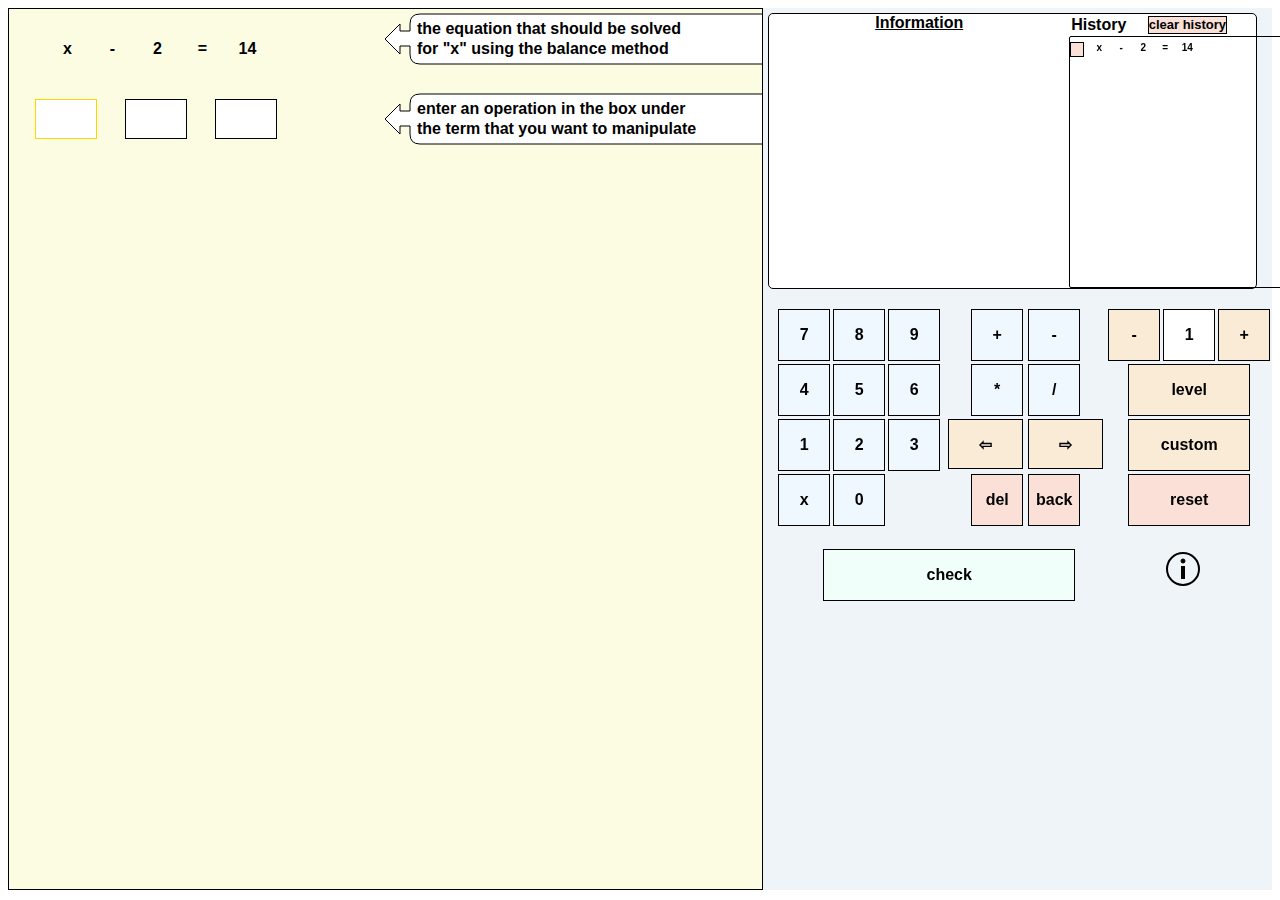
<file: equationtrainer/index copy.html>
<!DOCTYPE html>
<html lang="en">
<head>
    <meta charset="UTF-8">
    <meta name="viewport" content="width=device-width, initial-scale=1.0">
    <title>Ekvationlösningstränare</title>
    <link rel="stylesheet" href="style.css">
</head>
<body>
    <div id="screen">
        <div id="info-popup">
            <div id="window-bar">
                <div id="bar-middle">
                    <div id="close-button" onclick="infoPopup()">
                        <svg width="16px" height="16px" xmlns="http://www.w3.org/2000/svg">
                            <g>
                                <circle id="info-close" cx="8" cy="8" r="7" stroke="black" stroke-width="1" fill="rgb(249, 252, 255)" />
                                <line x1="4" y1="4" x2="12" y2="12" stroke="black" stroke-width="1"/>
                                <line x1="12" y1="4" x2="4" y2="12" stroke="black" stroke-width="1"/>
                            </g>
                        </svg>
                    </div>
                </div>
            </div>
            <div id="information">
                <h2>Introduction</h2>
                <p>
                    This program is designed to teach and improve your ability to solve equations using the balance method.
                    You are given an equation to solve (as indicated by the speech bubble to the right).
                    
                </p>
                <p>
                    To solve the equation, you have to enter the appropriate operation or operations under the corresponding term. 
                    For instance, if the equation is
                </p>
                <p>
                    2x - 5 = 15
                </p>
                <p>
                    you will need to enter "+5" under both the term "5" and the term "15": i.e.
                </p>
                <p>
                    2x - 5 = 15 <br> &nbsp;&nbsp;&nbsp;&nbsp;&nbsp;+5&nbsp;&nbsp;&nbsp;+5
                </p>
                <p>
                    After the "check" button is pressed the equation will change to, 
                </p>
                <p>
                    2x = 20
                </p>
                <p>
                    To complete the solution you will then have to enter "/2" under both the "2x" and "20" terms: i.e.
                </p>
                <p>
                    2x = 20 <br> /2&nbsp;&nbsp;&nbsp;/2

                </p>
                <p>
                    ...and thus you will get...
                </p>
                <p>
                    x = 10
                </p>
                <br>
                <h2>
                    Allowed operations
                </h2>
                <p>
                    The following operations are allowed to be entered under terms:
                </p>
                <p>
                    Additions: "+a", "+a/b", "+ax", "+ax/b", "+a/bx" (where "a" and "b" are integers).
                </p>
                <p>
                    Subtractions: "-a", "-a/b", "-ax", "-ax/b", "-a/bx" (where "a" and "b" are integers).
                </p>
                <p>
                    Multiplications: "*a", "*-a", "*a/b", "*-a/b", "*ax", "*-ax", "*ax/b", "*-a/bx", (where "a" and "b" are integers).
                </p>
                <p>
                    Divisions: "/a", "/-a", "/a/b", "/-a/b", "/ax", "/-ax", "/ax/b", "/-a/bx", (where "a" and "b" are integers).
                </p>
                <p>
                    Remember, operations on both the left-hand-side and right-hand-side have to be equivalent and, as I have not 
                    included brackets, multiplication and division must be carried out on all the terms of the equation: i.e.
                </p>
                <p>
                    2x - 5 = 15 <br> /2&nbsp;&nbsp;&nbsp;/2&nbsp;&nbsp;&nbsp;/2
                </p>
                <p>
                    You can extend fractions by using "*a/a" and reduce them by using "/a/a" (however, reduction is generally
                    done automatically by the program.). An example of extension,
                </p>
                <p>
                    2x/3 - 5 = 15 + x/4 <br> *4/4&nbsp;&nbsp;&nbsp;&nbsp;&nbsp;&nbsp;&nbsp;&nbsp;&nbsp;&nbsp;&nbsp;&nbsp;&nbsp;&nbsp;&nbsp;&nbsp;&nbsp;*3/3
                </p>
                <p>
                    ...will result in,
                </p>
                <p>
                    8x/12 - 5 = 15 + 3x/12
                </p>
                <p>
                    The program will prohibit the entering of incorrect operations.
                </p>
                <br>
                <h2>
                    Tips
                </h2>
                <p>
                    Carry out additions and subtractions first and only multiply or divide when there are 
                    single terms on the right- and left-hand-sides.
                </p>
            </div>
        </div>
        <div id="left">
            <div id="row-group-1" class="row-group">
                <div id="row-1" class="row">
                    <div id="p11" class="plhs">
                        <div class="int">4</div>
                    </div>
                    <div id="o12o" class="plhs">
                        <div class="int">-</div>
                    </div>
                    <div id="p12" class="plhs">
                        <div class="num">2x</div>
                        <div class="int">3</div>
                    </div>
                    <div class="plhs">
                        <div class="int">=</div>
                    </div>
                    <div id="p13" class="prhs">
                        <div class="num">6x</div>
                        <div class="int">3</div>
                    </div>
                    <div id="o14o" class="prhs">
                        <div class="int">+</div>
                    </div>
                    <div id="p14" class="prhs">
                        <div class="int">2</div>
                    </div>
                </div>
                <div id="row-info-1" class="row-info" >
                    <svg width="400px" height="60px" xmlns="http://www.w3.org/2000/svg">
                        <path d="M5 30 L20 15 L20 22 L30 22 L30 15 Q30 5 40 5 L390 5 Q400 5 400 15 L400 45 Q 400 55 390 55 L40 55 Q 30 55 30 45 L30 37 L20 37 L20 45 L5 30" stroke="black" fill="white"/>
                        <text X="37" Y="25" >the equation that should be solved</text>
                        <text X="37" Y="45" >for "x" using the balance method</text>
                    </svg>
                </div>
            </div>
            <div id="bal-group-1" class="bal-group">
                <div id="bal-1" class="bal">
                    <div id="b11" class="blhs" onmousedown="select(id)">*4/4</div>
                    <div id="b12b" class="blank"></div>
                    <div id="b12" class="blhs" onmousedown="select(id)">*2</div>
                    <div id="b13b" class="blank"></div>
                    <div id="b13" class="brhs" onmousedown="select(id)">*2</div>
                    <div id="b14b" class="blank"></div>
                    <div id="b14" class="brhs" onmousedown="select(id)"></div>
                </div>
                <div id="bal-info-1" class="bal-info" >
                    <svg width="400px" height="60px" xmlns="http://www.w3.org/2000/svg">
                        <path d="M5 30 L20 15 L20 22 L30 22 L30 15 Q30 5 40 5 L390 5 Q400 5 400 15 L400 45 Q 400 55 390 55 L40 55 Q 30 55 30 45 L30 37 L20 37 L20 45 L5 30" stroke="black" fill="white"/>
                        <text X="37" Y="25" >enter an operation in the box under</text>
                        <text X="37" Y="45" >the term that you want to manipulate</text>
                    </svg>
                </div>
            </div>
        </div>
    
        <div id="right">
            <div id="display">
                <div id="info">
                    <div id="info-title">
                        <div>Information</div>
                    </div>
                    <div id="info-screen"></div>
                </div>
                <div id="history">
                    <div id="history-title">
                        <div>History</div>
                        <div id="title-button" onclick="clearHistory()">clear history</div>
                    </div>
                    <div id="history-outside">
                    <div id="history-shell"></div>
                </div>
                </div>
            </div>
            <div id="keyboard">
                <div id="keypad">
                    <div id="7" class="button" onclick="enter('7')">7</div>
                    <div id="8" class="button" onclick="enter('8')">8</div>
                    <div id="9" class="button" onclick="enter('9')">9</div>
                    <div id="4" class="button" onclick="enter('4')">4</div>
                    <div id="5" class="button" onclick="enter('5')">5</div>
                    <div id="6" class="button" onclick="enter('6')">6</div>
                    <div id="1" class="button" onclick="enter('1')">1</div>
                    <div id="2" class="button" onclick="enter('2')">2</div>
                    <div id="3" class="button" onclick="enter('3')">3</div>
                    <div id="x" class="button" onclick="enter('x')">x</div>
                    <div id="0" class="button" onclick="enter('0')">0</div>
                    <div id="dummy"></div>
                </div>
                <div id="operations">
                    <div id="plus" class="button" onclick="enter('+')">+</div>
                    <div id="minus" class="button" onclick="enter('-')">-</div>
                    <div id="times" class="button" onclick="enter('*')">*</div>
                    <div id="divided" class="button" onclick="enter('/')">/</div>
                    <div id="left-arrow" class="arrow-button" onclick="moveThrough('left')">&#8678</div>
                    <div id="right-arrow" class="arrow-button" onclick="moveThrough('right')">&#8680</div>
                    <div id="del" class="button" onclick="del()">del</div>
                    <div id="clear" class="button" onclick="back()">back</div>
                </div>
                <div id="reset-etc">
                    <div id="level-row">
                        <div id="level-minus" class="button" onclick="changeLevel('down')">-</div>
                        <div  id="level-display" class="button">1</div>
                        <div id="level-plus" class="button" onclick="changeLevel('up')">+</div>
                    </div>
                    <div id="new" class="reset-button" onclick="newLevel()">level</div>
                    <div id="custom" class="reset-button" onclick="addEquation(2, emptyArray)">custom</div>
                    <div id="reset" class="reset-button" onclick="addEquation(3, newArray)">reset</div>
                </div>
                <div id="check" class="check-button" onclick="check()">check</div>
                <div id="info-button" onclick="infoPopup()">
                    <svg width="40px" height="40px" xmlns="http://www.w3.org/2000/svg">
                        <g>
                            <circle id="info-button" cx="20" cy="20" r="16" stroke="black" stroke-width="2" fill="rgb(239, 244, 248)"/>
                            <circle cx="20" cy="12" r="2" stroke="black" fill="black"/>
                            <line x1="20" y1="17" x2="20" y2="30" stroke="black" stroke-width="4"/>
                        </g>
                    </svg>
                </div>             
            </div>
        </div>
    </div>

    <script src="script.js"></script>
</body>
</html>
</file>
<file: equationtrainer/style.css>
* {
    font-family: Verdana, Geneva, Tahoma, sans-serif;
    font-weight: bold;
}

#screen {
    display: grid;
    grid-template-columns:  59vw 39vw;
    grid-template-rows: 98vh;
    background-color: rgb(239, 244, 248);
}

#left {
    grid-area: 1/1/2/2;
    padding-left: 3vw;
    overflow-y: scroll;
    max-height: 98vh;
    border: solid black 1px;
    background-color: rgb(252, 252, 227);
}

#right {
    grid-area: 1/2/2/3;
    max-height: 98vh;
    background-color: rgb(239, 244, 248);;
}

.row-group {
    display: grid;
    grid-template-columns: 280px 280px;
    grid-template-rows: 80px;
    column-gap: 40px;
}


.row {
    grid-area: 1/1/2/2;
    display: grid;
    grid-template-columns: repeat(7, 40px);
    grid-template-rows: 80px;
    column-gap: 5px;
}

.row-info {
    grid-area: 1/2/2/3;
    min-width: 280px;
    max-height: 60px;
    margin-left: 1vw;
}

.bal-group {
    display: grid;
    grid-template-columns: 280px 280px;
    grid-template-rows: 80px;
    column-gap: 40px;
}

.bal {
    grid-area: 1/1/2/2;
    display: grid;
    grid-template-columns: repeat(7, 40px);
    grid-template-rows: 40px;
    padding-top: 10px;
    padding-bottom: 10px;
    column-gap: 5px;
    margin-left: -12px;
}

.bal-info {
    grid-area: 1/2/2/3;
    min-width: 280px;
    max-height: 60px;
    margin-left: 1vw;
}

.plhs {
    display: flex;
    flex-direction: column;
    justify-content: center;
}

.prhs {
    display: flex;
    flex-direction: column;
    justify-content: center;
}

.num {
    border-bottom: solid black 1px;
    text-align: center;
}

.int {
    text-align: center;
}

.blhs {
    display: flex;
    flex-direction: column;
    border: solid black 1px;
    justify-content: center;
    text-align: center;
    width: 60px;
    background-color: white;
}

.brhs {
    display: flex;
    flex-direction: column;
    border: solid black 1px;
    justify-content: center;
    text-align: center;
    width: 60px;
    background-color: white;
}

.a-num {
    display: flex;
    flex-direction: column;
    border: solid black 1px;
    justify-content: center;
    text-align: center;
    min-width: 40px;
    min-height: 40px;
}
.a-int {
    display: flex;
    flex-direction: column;
    border: solid black 1px;
    justify-content: center;
    text-align: center;
    min-width: 40px;
    min-height: 40px;
}

#keyboard {
    display: grid;
    grid-template-columns: 130px 130px 130px;
    grid-template-rows: 200px 50px;
    gap: 40px;
    margin: 20px 0 0 15px;
}

#keypad {
    grid-area: 1/1/2/2;
    display: grid;
    grid-template-columns: 50px 50px 50px;
    grid-template-rows: 50px 50px 50px 50px;
    gap: 5px;
}

#operations {
    grid-area: 1/2/2/3;
    display: grid;
    grid-template-columns: 75px 75px;
    grid-template-rows: 50px 50px 50px 50px;
    gap: 5px;
}

#check {
    grid-area: 2/1/3/3;
    display: flex;
    flex-direction: column;
    justify-content: center;
    text-align: center;
    border: solid black 1px;
    background-color: rgb(240, 255, 250);
    width: 250px;
    height: 50px;
    margin-left: 45px;
    cursor: pointer;
    
}

#check:hover {
    background-color: rgb(73, 236, 122);
}


.button {
    border: solid black 1px;
    width: 50px;
    height: 50px;
    display: flex;
    background-color: aliceblue;
    flex-direction: column;
    justify-content: center;
    text-align: center;
    cursor: pointer;
}
.button:hover {
    background-color: aqua;
}

#dummy {
    width: 50px;
    height: 50px;
}

#plus {
    margin-left: 23px;
}
#times {
    margin-left: 23px;
}
#del {
    margin-left: 23px;
}
.arrow-button {
    border: solid black 1px;
    display: flex;
    flex-direction: column;
    justify-content: center;
    background-color: antiquewhite;
    text-align: center;
    cursor: pointer;
}

.arrow-button:hover {
    background-color: rgb(225, 181, 68);
}

#display {
    display: grid;
    grid-template-columns: 300px 218px;
    border: solid black 1px;
    border-radius: 5px;
    margin: 5px 5px 0 5px;
    background-color: rgb(255, 255, 255);
}

#info-title {
    text-decoration-line: underline;
    text-align: center;
}

#info-screen {
    margin: 5px 10px 5px 10px;
    max-width: 280px;
    -moz-hyphens: auto;
    -webkit-hyphens: auto;
    hyphens: auto;
    text-align: center;
    font-weight: normal;
    text-align: justify;
}
#reset-etc {
    display: grid;
    grid-template-rows: 50px 50px 50px 50px;
    grid-template-columns: 150px;
    row-gap: 5px;
    margin-left: -10px;
}
#level-row {
    display: grid;
    grid-template-columns: 50px 50px 50px;
    grid-template-rows: 50px;
    column-gap: 5px;
}
.reset-button {
    border: solid black 1px;
    display: flex;
    flex-direction: column;
    justify-content: center;
    background-color: antiquewhite;
    text-align: center;
    margin-left: 20px;
    min-height: 50px;
    max-width: 120px;
    cursor: pointer;
}


.reset-button:hover {
    background-color: rgb(225, 181, 68); 
}

#del {
    background-color: rgb(250, 224, 215);
}

#del:hover {
    background-color: lightcoral;
}

#clear {
    background-color: rgb(250, 224, 215);
}

#clear:hover {
    background-color: lightcoral;
}

#reset {
    background-color: rgb(250, 224, 215);
}

#reset:hover {
    background-color: lightcoral;
}

#level-minus, #level-plus {
    background-color: antiquewhite;
}

#level-minus:hover, #level-plus:hover {
    background-color: rgb(225, 181, 68);
}

#level-display {
    background-color: rgb(255, 255, 255);
    
}

#restart {
    margin-top: 10%;
    display: flex;
    flex-direction: column;
    justify-content: center;
    text-align: center;
    height: 80%;
    width: 80%;
    border: solid black 1px;
    background-color: rgb(240, 255, 250);
}

#restart:hover {
    background-color: aquamarine;
}

#history {
    display: flex;
    flex-direction: column;
    align-content: left;
    justify-content: flex-start;
    
    
}




#history-outside {
    display: flex;
    flex-direction: column;
    align-content: left;
    justify-content: top;
    overflow-y: scroll;
    overflow-x: hidden;
    max-height: 250px;
    min-height: 250px;
    border: solid black 1px;
    border-radius: 2px;
}

#history-shell {
    display: flex;
    flex-direction: column;
    align-items: left;
    justify-content: top;
    /*transform: scale(0.5);*/
}

#history-title {
    display: flex;
    flex-direction: row;
    padding: 2px;
}

#title-button {
    margin-left: 10%;
    cursor: pointer;
    font-size: small;
    border: solid black 1px;
    background-color: rgb(250, 224, 215);
}

#title-button:hover {
    background-color: lightcoral;
}

.history-container {
    display: flex;
    flex-direction: row;
    justify-items: flex-start;
    
    max-height: 60px;
}

.button-container {
    display: flex;
    flex-direction: column;
    justify-content: center;
}

.history-button {
    cursor: pointer;
    display: flex;
    flex-direction: column;
    max-height: 13px;
    max-width: 12px;
    min-height: 13px;
    min-width: 12px;
    background-color:  rgb(250, 224, 215);
    border: solid black 1px;
    justify-content: center;
}

.history-button:hover {
    background-color: lightcoral;
}

.history-row {
    cursor: pointer;
    display: grid;
    grid-template-columns: repeat(7, 20px);
    grid-template-rows: 20px;
    column-gap: 2px;
    max-height: 20px;
    font-size: 10px;
    padding-bottom: 5px;
    margin-left: 5px;
}

.history-row:hover {
    border: dotted black 1px;
}

#info-button {
    display: flex;
    flex-direction: column;
    align-items: center;
}

#info-button:hover {
    fill: rgb(224, 231, 236);
}

#info-popup {
    display: none;
    flex-direction: column;
    background-color: white;
    z-index: 10;
    grid-area: 1/1/2/3;
    margin: 5% 15% 5% 15%;
    border: solid black 1px;
    border-radius: 5px;
}

#information {
    margin: 2% 2% 2% 2%;
    overflow-y: scroll;
}

#window-bar {
    display: flex;
    flex-direction: column;
    background-color: rgb(249, 252, 255);
    justify-content: center;
    min-height: 22px;
    border-radius: 5px;
}

#bar-middle {
    display: flex;
    flex-direction: row;
    justify-content: flex-end;
}

#close-button {
    margin: 10px 5px 5px 5px;
}

#info-close:hover {
    fill: rgb(224, 231, 236);
}
</file>
